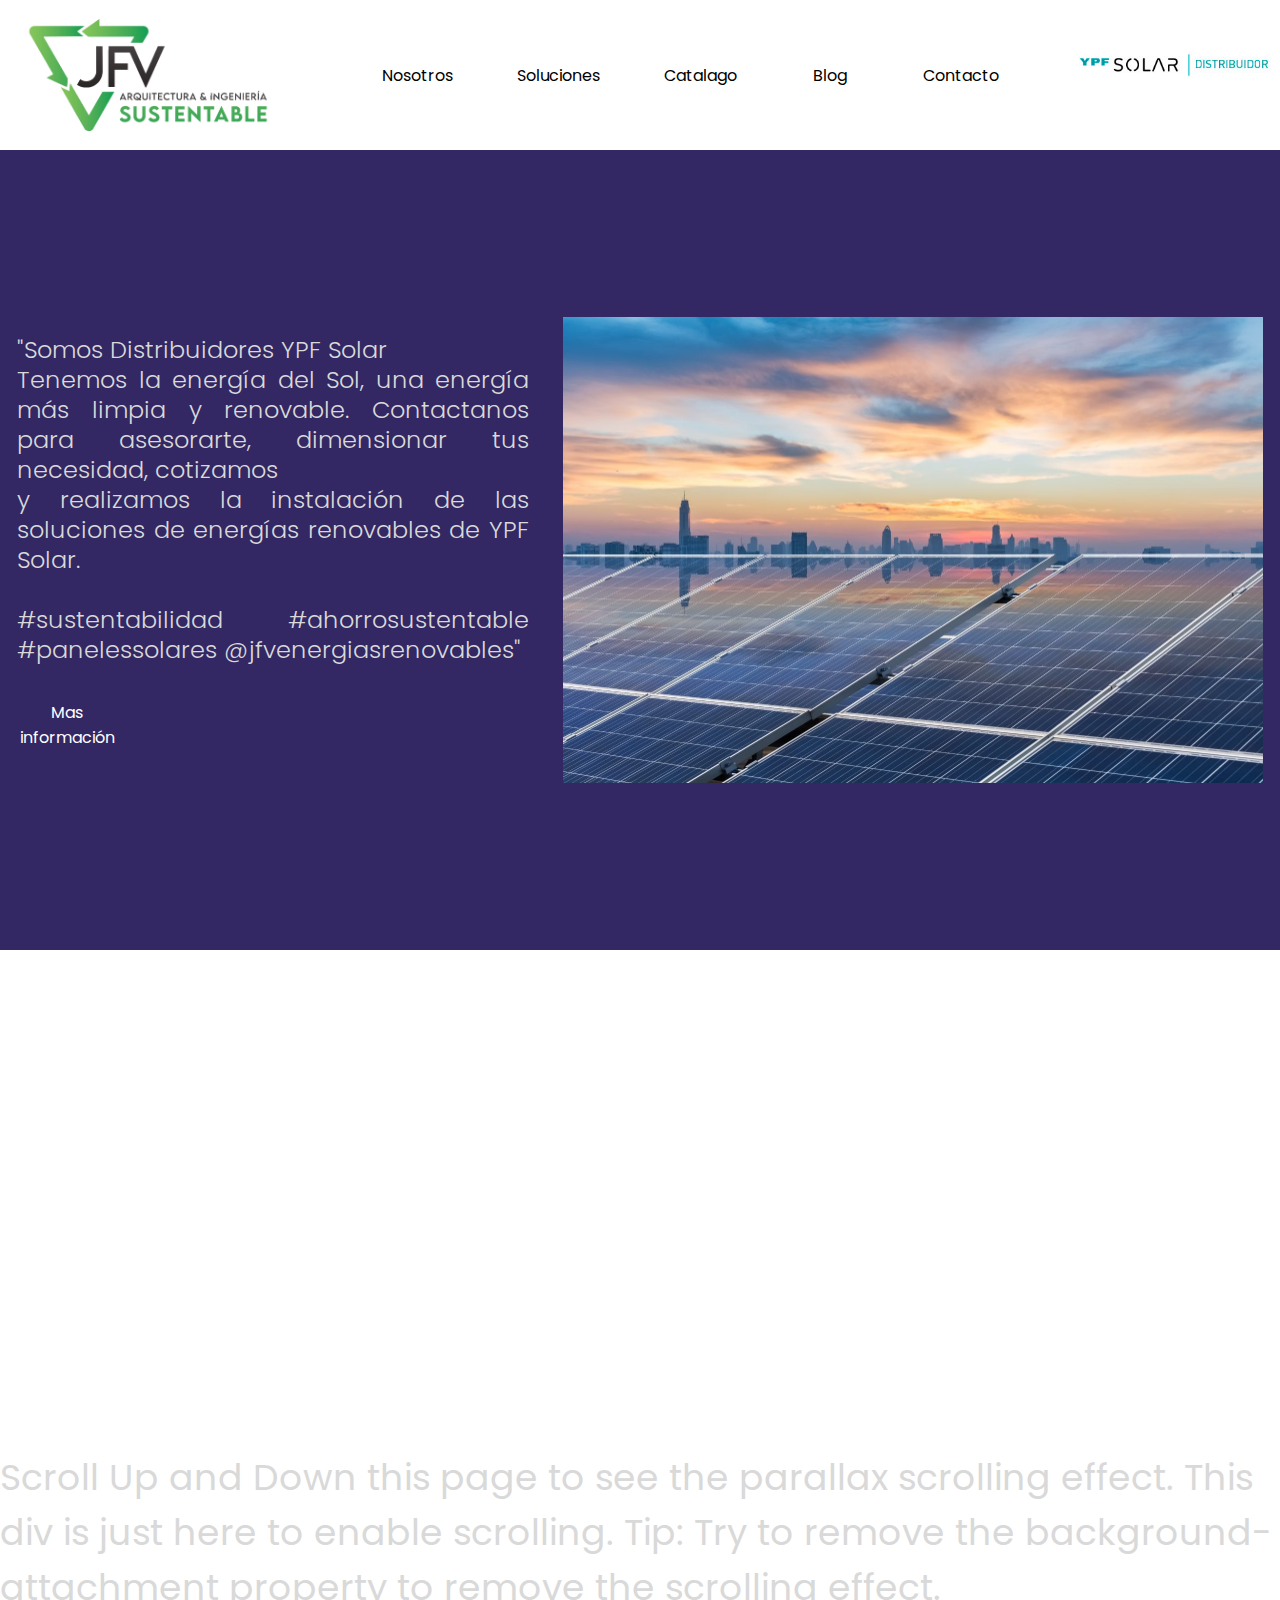
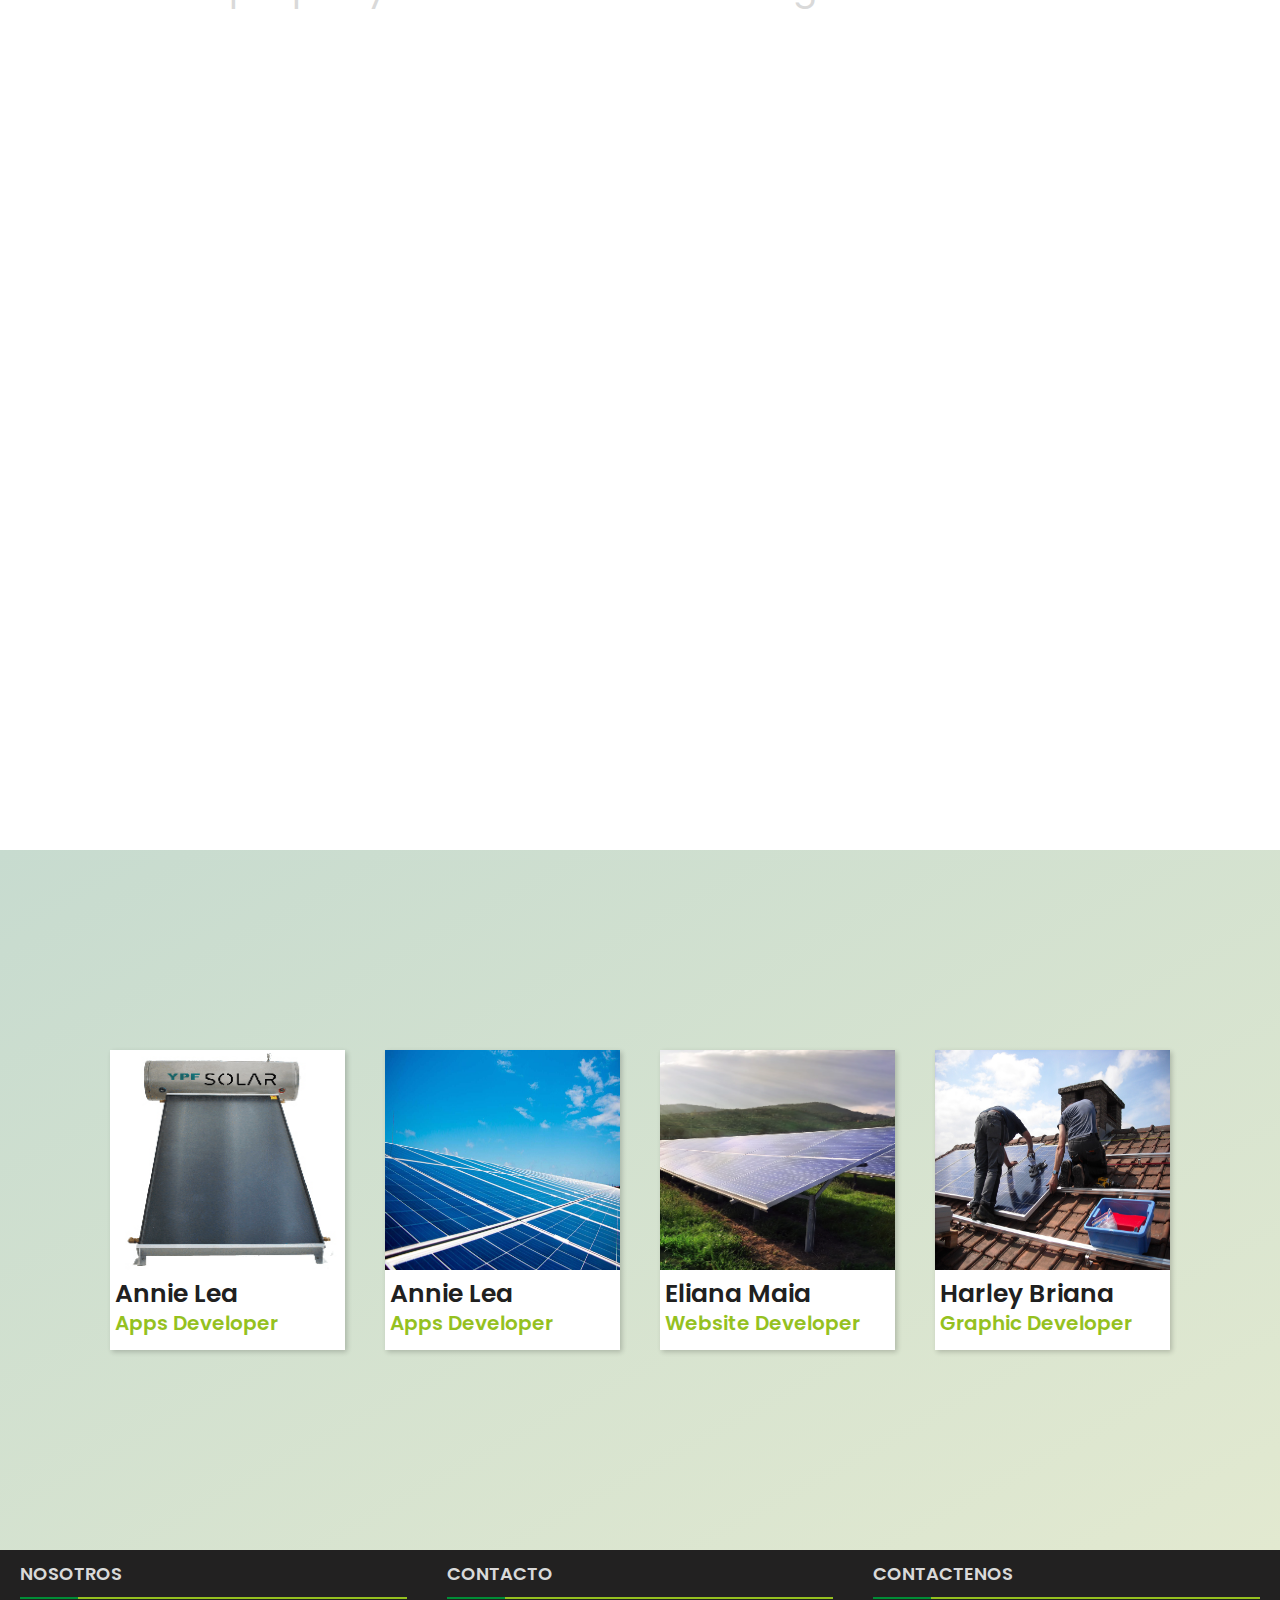
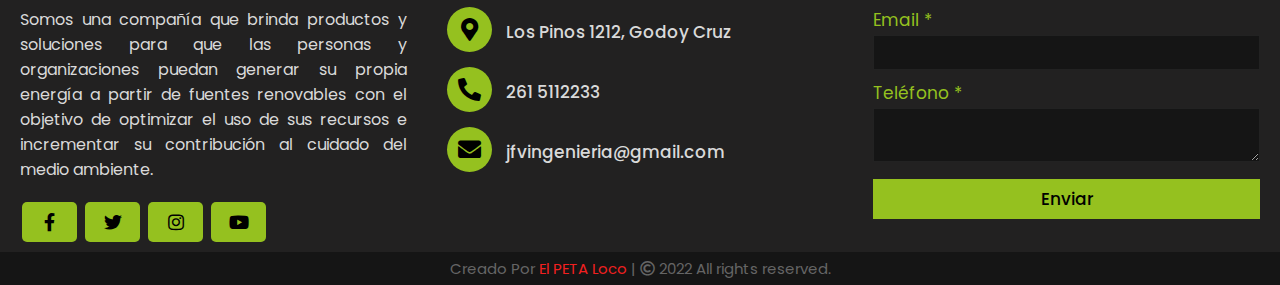
<file: Principal5/index.html>
<!DOCTYPE html>
<html lang="en">
<head>
    <meta charset="UTF-8">
    <meta http-equiv="X-UA-Compatible" content="IE=edge">

    <meta name="viewport" content="width=, initial-scale=1.0">
    <title>Document</title>
    
    <link rel="stylesheet" href="/Principal5/estilomenu.css">
    <link rel="stylesheet" href="/Principal5/sector1.css">
    <link rel="stylesheet" href="/Principal5/footer.css">
    <link rel="stylesheet" href="/Principal5/sector2.css">
   
   
 <!--footer-->
 <link rel="stylesheet" href="https://cdnjs.cloudflare.com/ajax/libs/font-awesome/5.15.3/css/all.min.css"/>
    
<!-----Sector2 ---->
  

   
</head>
<body>
    <header class="nav">
        <div class="nav_container">
        <div class="nav_logo1">
         <a href="/Principal5/index.html"><img src="/Principal5/imagenes/JVF 2022 - Marca (1)_pages-to-jpg-0001.jpg" alt=""></a>
        </div>
      
        <label for="menu" class="nav_label">
            <img src="/Principal5/asset/menu.svg" class="nav_img">
        </label>
        
        <input type="checkbox"  id="menu" class="nav_input">
            <div class="nav_menu">
           
                <a href="/Principal5/index.html" class="nav_item">&nbspNosotros&nbsp</a>
                <a href="html/soluciones.html" class="nav_item">Soluciones</a>    
                <a href="#" class="nav_item">&nbspCatalago&nbsp</a>
                <a href="#" class="nav_item">&nbsp&nbsp&nbspBlog&nbsp&nbsp&nbsp</a>
                <a href="#" class="nav_item">&nbspContacto&nbsp</a>

        </div>
        <div class="nav_logo2">
            <img src="/Principal5/imagenes/logo YPF/YPF SOLAR_D_color.jpg" alt="">
        </div>
    </div>
    </header>
    
     
         <!-----------Carrousel------------------>
        <section class="sector2">
         <div class="contenedor">
            <div class="slider-contenedor">
                <section class="contenido-slider">
                    <div>
                        <h2>"Somos Distribuidores YPF Solar <br>
                           Tenemos la energía del Sol, una energía más limpia y renovable. 
                           Contactanos para asesorarte, dimensionar tus necesidad, cotizamos <br>
                            y realizamos la instalación de las soluciones de energías renovables de YPF Solar.
                           <br>
                           <br>
                           
                           #sustentabilidad #ahorrosustentable #panelessolares @jfvenergiasrenovables"</h2>
                        <a href="#">Mas información</a>
                    </div>
                    <img src="/Principal5/imagenes/paneles/-placas-solares-para-autoconsumo-.jpg" alt="">
    
                </section>
                <section class="contenido-slider">
                    <div>
                        <h2>Lorem ipsum dolor sit amet consectetur adipisicing elit. Minima ipsa ipsam aliquam natus quidem
                            sed. Quos cupiditate id delectus est.</h2>
                        <a href="#">Mas información</a>
                    </div>
                    <img src="/Principal5/imagenes/paneles/foto panel solar fondf.jpg" alt="">
    
                </section>
            <section class="contenido-slider">
                <div>
                    <h2>Lorem ipsum dolor sit amet consectetur adipisicing elit. Minima ipsa ipsam aliquam natus quidem
                        sed. Quos cupiditate id delectus est.</h2>
                    <a href="#">Mas información</a>
                </div>
                <img src="/Principal5/imagenes/paneles/solar-panels-g6298276c2_1920.jpg" alt="">
    
            </section>
            <section class="contenido-slider">
                <div>
                    <h2>Lorem ipsum dolor, sit amet consectetur adipisicing elit. Tenetur qui ullam voluptatibus itaque iure 
                     iusto, accusantium voluptatum quidem voluptates culpa voluptas eius aliquid placeat! Eius, eum autem! Harum, quam officia. orem ipsum dolor sit amet consectetur adipisicing elit. Minima ipsa ipsam aliquam natus quidem
                        sed. Quos cupiditate id delectus est.</h2>
                    <a href="#">Mas información</a>
                </div>
                <img src="/Principal5/imagenes/JVF 2022 - Marca (1)_pages-to-jpg-0003.jpg" alt="">
    
            </section>
        </div>
        </div>
      </section>
       
      <!-- ---------Paralax------------->  


      <div class="parallax"></div>

      <div style="height:1000px;background-color:transparent;font-size:36px">
      Scroll Up and Down this page to see the parallax scrolling effect.
      This div is just here to enable scrolling.
      Tip: Try to remove the background-attachment property to remove the scrolling effect.
      </div>






        
     <!-- --------------TARJETAS--------------- -->
    <section class="sector1">
      <div class="container">
        <div class="card">
           <div class="img">
              <img src="/Principal5/imagenes/paneles/TERMOTANQUE-PLACA-PLANA.jpg">
           </div>
           <div class="top-text">
              <div class="name">
                 Annie Lea
              </div>
              <p>
                 Apps Developer
              </p>
           </div>
           <div class="bottom-text">
              <div class="text">
                 Lorem ipsum dolor sit amet, consectetur adipisicing elit. Dolorem quaerat iusto adipisci reprehenderit quasi cum perspiciatis, minima reiciendis magni quam!
              </div>
              <div class="btn">
                 <a href="/Principal5/html/catalogo.html">Read more</a>
              </div>
           </div>
        </div>

        <div class="card">
          <div class="img">
             <img src="/Principal5/imagenes/paneles/foto panel solar fondf.jpg">
          </div>
          <div class="top-text">
             <div class="name">
                Annie Lea
             </div>
             <p>
                Apps Developer
             </p>
          </div>
          <div class="bottom-text">
             <div class="text">
                Lorem ipsum dolor sit amet, consectetur adipisicing elit. Dolorem quaerat iusto adipisci reprehenderit quasi cum perspiciatis, minima reiciendis magni quam!
             </div>
             <div class="btn">
                <a href="#">Read more</a>
             </div>
          </div>
       </div>

        <div class="card">
           <div class="img">
              <img src="/Principal5/imagenes/paneles/panel1.webp">
           </div>
           <div class="top-text">
              <div class="name">
                 Eliana Maia
              </div>
              <p>
                 Website Developer
              </p>
           </div>
           <div class="bottom-text">
              <div class="text">
                 Lorem ipsum dolor sit amet, consectetur adipisicing elit. Dolorem quaerat iusto adipisci reprehenderit quasi cum perspiciatis, minima reiciendis magni quam!
              </div>
              <div class="btn">
                 <a href="#">Read more</a>
              </div>
           </div>
        </div>
        <div class="card">
           <div class="img">
              <img src="/Principal5/imagenes/paneles/solar-panels-g6298276c2_1920.jpg">
           </div>
           <div class="top-text">
              <div class="name">
                 Harley Briana
              </div>
              <p>
                 Graphic Developer
              </p>
           </div>
           <div class="bottom-text">
              <div class="text">
                 Lorem ipsum dolor sit amet, consectetur adipisicing elit. Dolorem quaerat iusto adipisci reprehenderit quasi cum perspiciatis, minima reiciendis magni quam!
              </div>
              <div class="btn">
                 <a href="#">Read more</a>
              </div>
           </div>
        </div>
     </div>
   
   </section>
   
  
    





    
    <!--  --------------------- FOOTER  ------------------------------- -->

    <footer>
        <div class="main-content">
          <div class="left box">
            <h2>NOSOTROS</h2>
            <div class="content">
              <p>Somos una compañía que brinda productos y soluciones para que las personas y organizaciones puedan generar su propia energía a partir de fuentes renovables con el objetivo de optimizar el uso de sus recursos e incrementar su contribución al cuidado del medio ambiente.</p>
              <div class="social">
                <a href="https://facebook.com/coding.np"><span class="fab fa-facebook-f"></span></a>
                <a href="#"><span class="fab fa-twitter"></span></a>
                <a href="https://www.instagram.com/jfvenergiasrenovables/"><span class="fab fa-instagram"></span></a>
                <a href="https://youtube.com/c/codingnepal"><span class="fab fa-youtube"></span></a>
              </div>
            </div>
          </div>
          <div class="center box">
            <h2>CONTACTO</h2>
            <div class="content">
              <div class="place">
                <span class="fas fa-map-marker-alt"></span>
                <span class="text">Los Pinos 1212, Godoy Cruz</span>
              </div>
              <div class="phone">
                <span class="fas fa-phone-alt"></span>
                <span class="text">261 5112233</span>
              </div>
              <div class="email">
                <span class="fas fa-envelope"></span>
                <span class="text">jfvingenieria@gmail.com</span>
              </div>
            </div>
          </div>
          <div class="right box">
            <h2>CONTACTENOS</h2>
            <div class="content">
              <form action="#">
                <div class="email">
                  <div class="text">Email *</div>
                  <input type="email" required>
                </div>
                <div class="msg">
                  <div class="text">Teléfono *</div>
                  <textarea rows="2" cols="20" required></textarea>
                </div>
                <div class="btn">
                  <button type="submit">Enviar</button>
                </div>
              </form>
            </div>
          </div>
        </div>
        <div class="bottom">
          <center>
            <span class="credit">Creado Por <a href="https://www.google.com">El PETA Loco</a> | </span>
            <span class="far fa-copyright"></span><span> 2022 All rights reserved.</span>
          </center>
        </div>
      </footer>
     
      <script src="main.js"></script>


</body>
</html>
</file>
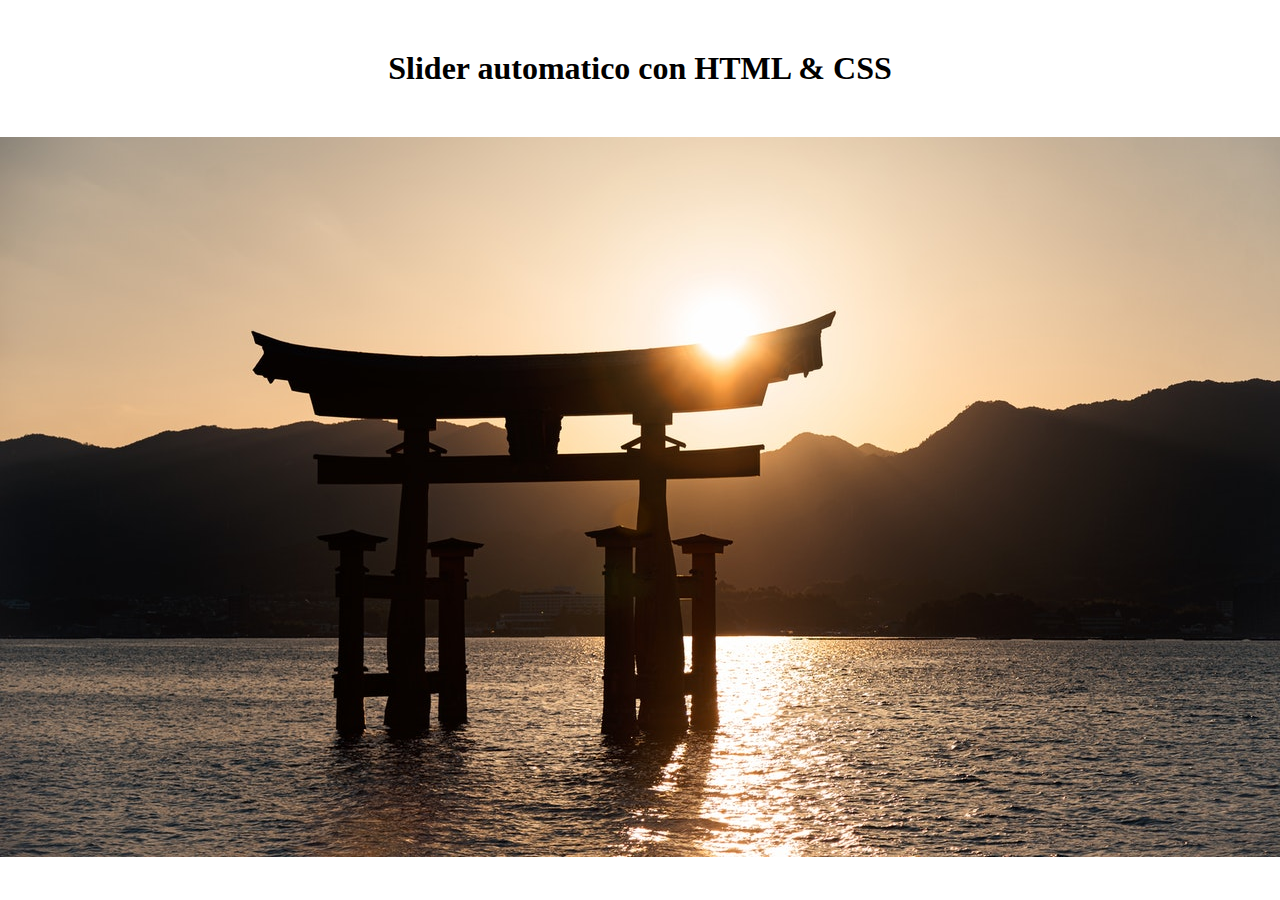
<file: Prototipos/carrusel/index.html>
<!DOCTYPE html>
<html lang="en">
<head>
    <meta charset="UTF-8">
    <meta http-equiv="X-UA-Compatible" content="IE=edge">
    <meta name="viewport" content="width=device-width, initial-scale=1.0">
    <title>Slider</title>
    <link rel="stylesheet" href="style.css">
</head>
<body>

    <h2>Slider automatico con HTML & CSS</h2>

    <div class="slider-frame">
        <ul>
            <li><img src="slider1.jpg" alt=""></li>
            <li><img src="slider2.jpg" alt=""></li>
            <li><img src="slider3.jpg" alt=""></li>
            <li><img src="slider4.jpg" alt=""></li>
        </ul>
    </div>
    
</body>
</html>
</file>
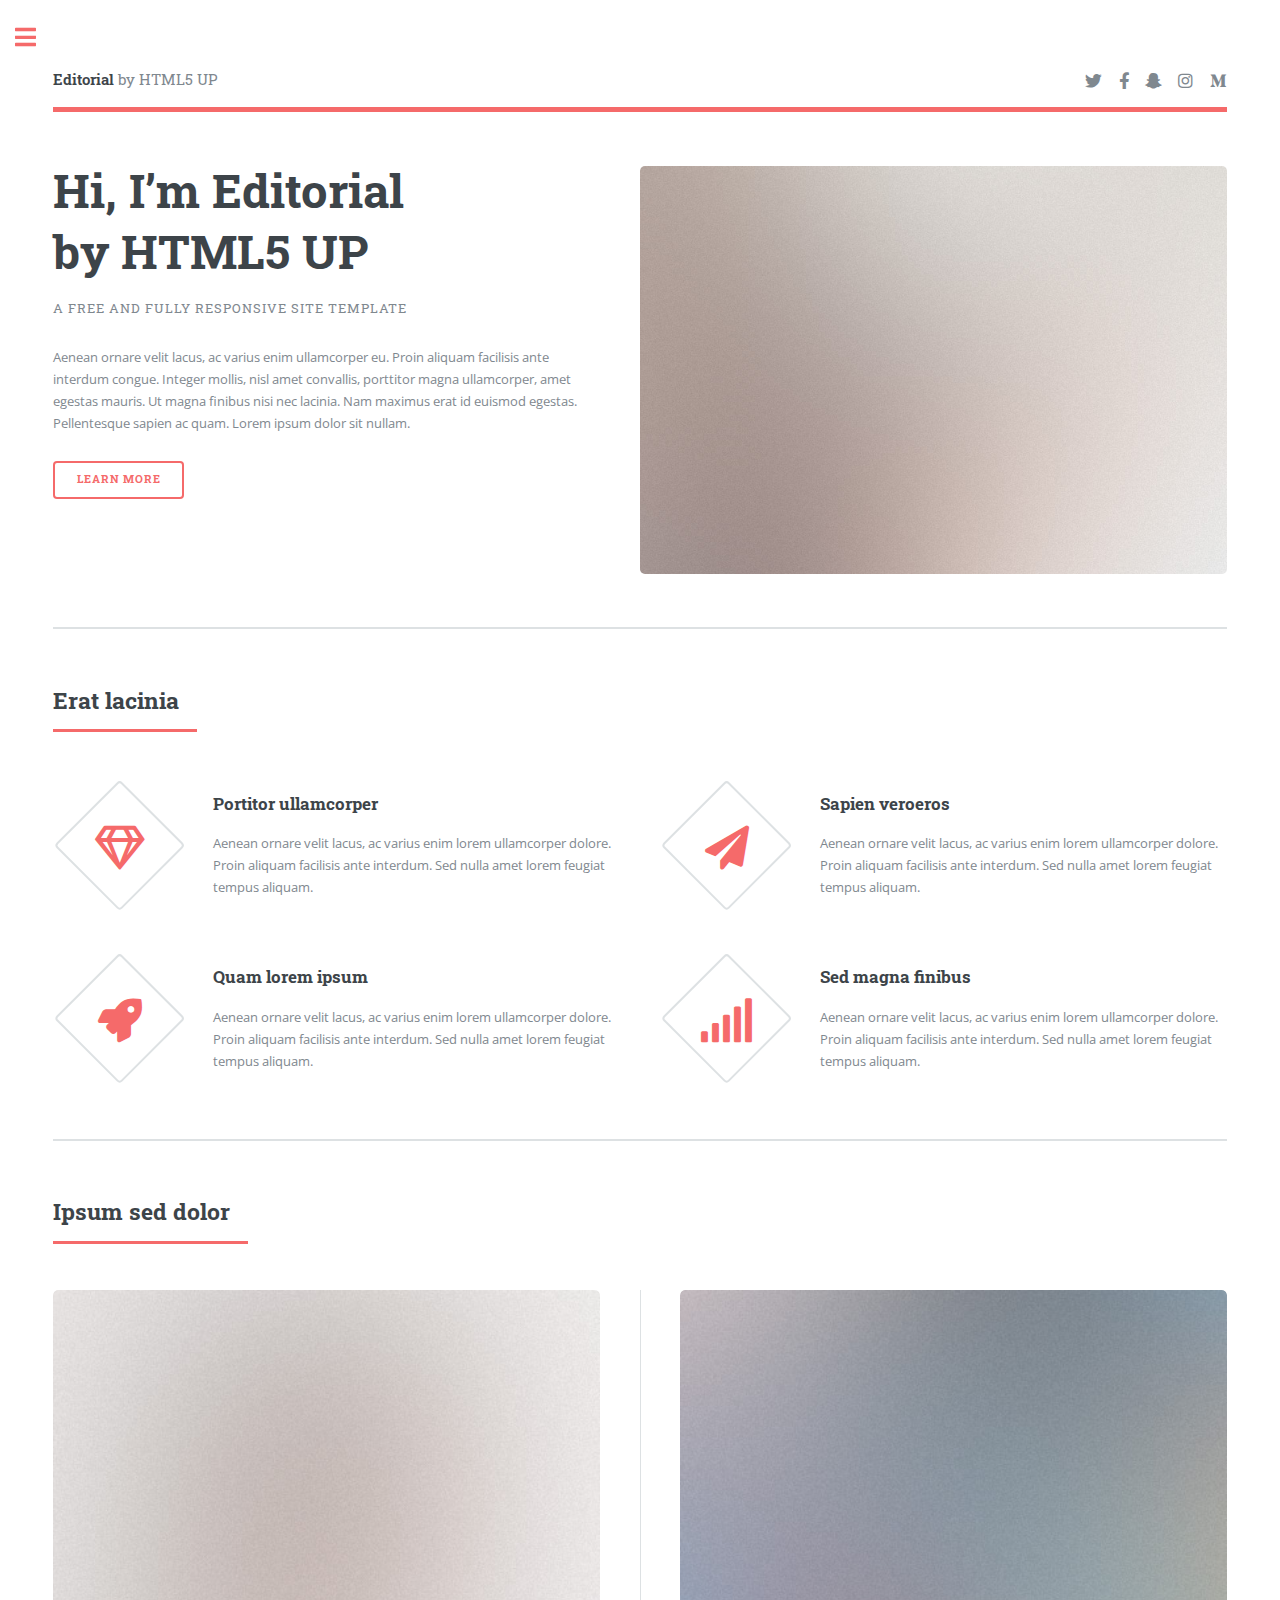
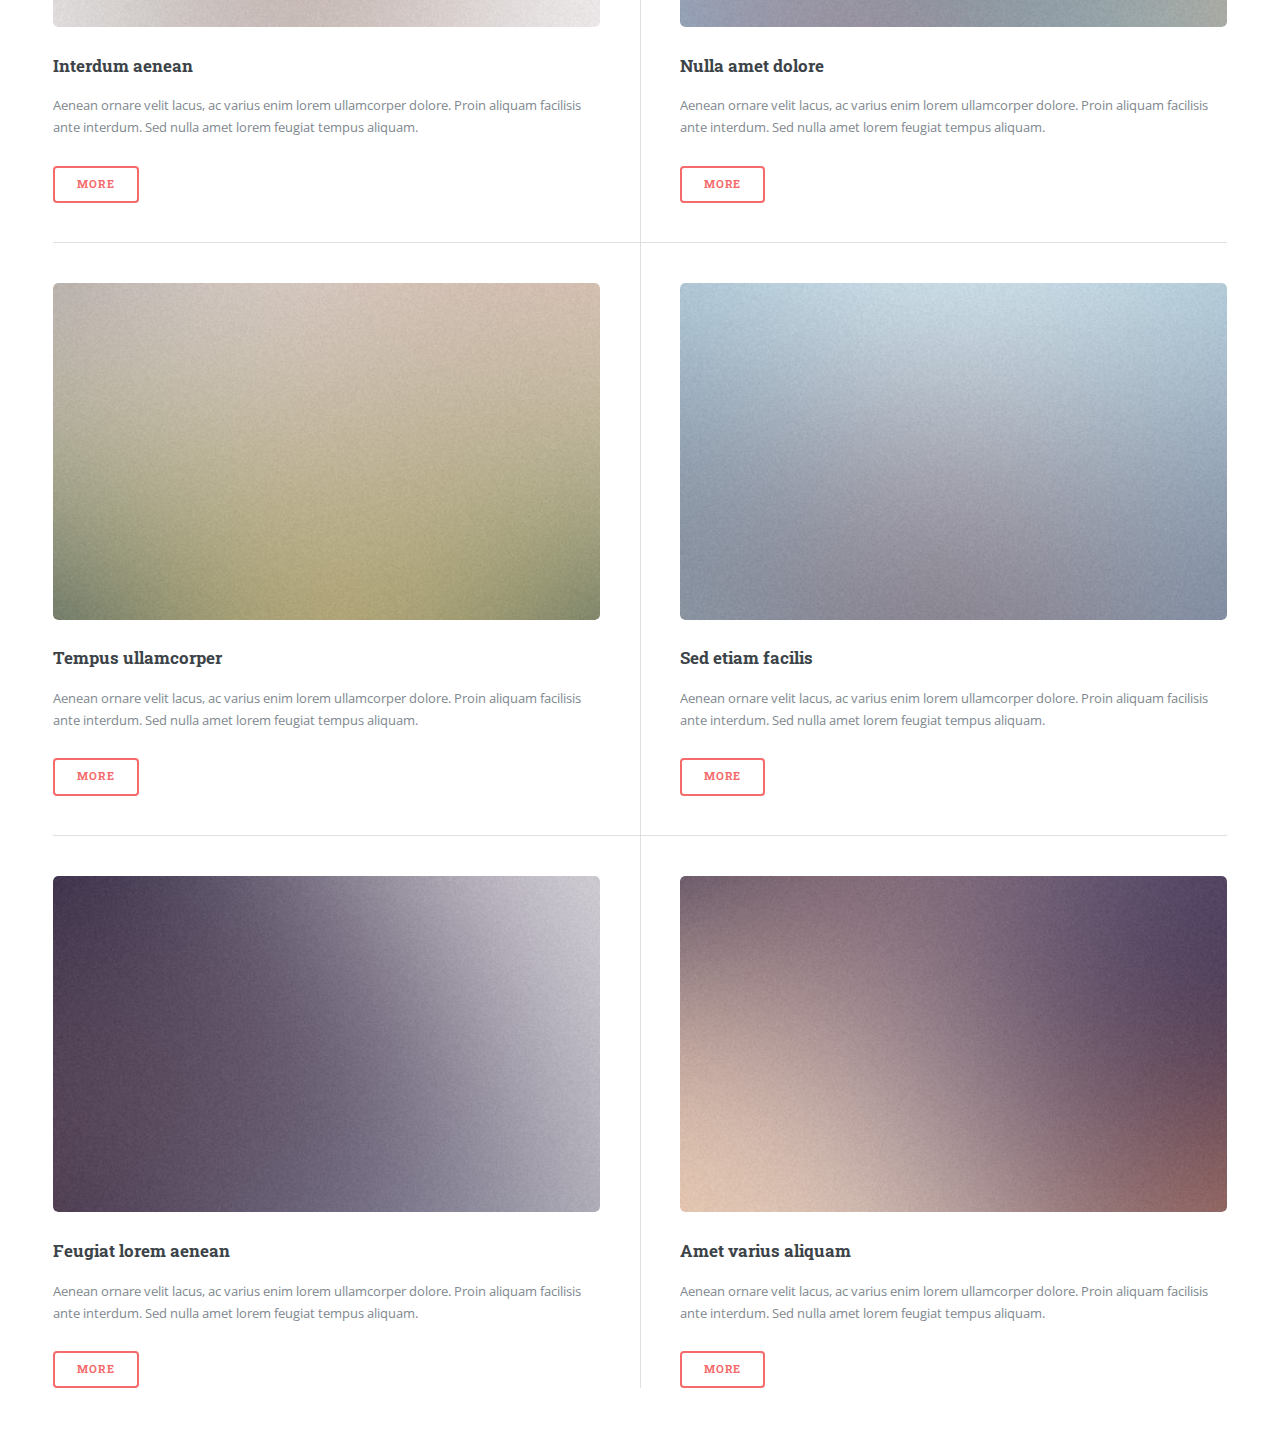
<file: Prototipos/html5-editorial/index.html>
<!DOCTYPE HTML>
<!--
	Editorial by HTML5 UP
	html5up.net | @ajlkn
	Free for personal and commercial use under the CCA 3.0 license (html5up.net/license)
-->
<html>
	<head>
		<title>Editorial by HTML5 UP</title>
		<meta charset="utf-8" />
		<meta name="viewport" content="width=device-width, initial-scale=1, user-scalable=no" />
		<link rel="stylesheet" href="assets/css/main.css" />
	</head>
	<body class="is-preload">

		<!-- Wrapper -->
			<div id="wrapper">

				<!-- Main -->
					<div id="main">
						<div class="inner">

							<!-- Header -->
								<header id="header">
									<a href="index.html" class="logo"><strong>Editorial</strong> by HTML5 UP</a>
									<ul class="icons">
										<li><a href="#" class="icon brands fa-twitter"><span class="label">Twitter</span></a></li>
										<li><a href="#" class="icon brands fa-facebook-f"><span class="label">Facebook</span></a></li>
										<li><a href="#" class="icon brands fa-snapchat-ghost"><span class="label">Snapchat</span></a></li>
										<li><a href="#" class="icon brands fa-instagram"><span class="label">Instagram</span></a></li>
										<li><a href="#" class="icon brands fa-medium-m"><span class="label">Medium</span></a></li>
									</ul>
								</header>

							<!-- Banner -->
								<section id="banner">
									<div class="content">
										<header>
											<h1>Hi, I’m Editorial<br />
											by HTML5 UP</h1>
											<p>A free and fully responsive site template</p>
										</header>
										<p>Aenean ornare velit lacus, ac varius enim ullamcorper eu. Proin aliquam facilisis ante interdum congue. Integer mollis, nisl amet convallis, porttitor magna ullamcorper, amet egestas mauris. Ut magna finibus nisi nec lacinia. Nam maximus erat id euismod egestas. Pellentesque sapien ac quam. Lorem ipsum dolor sit nullam.</p>
										<ul class="actions">
											<li><a href="#" class="button big">Learn More</a></li>
										</ul>
									</div>
									<span class="image object">
										<img src="images/pic10.jpg" alt="" />
									</span>
								</section>

							<!-- Section -->
								<section>
									<header class="major">
										<h2>Erat lacinia</h2>
									</header>
									<div class="features">
										<article>
											<span class="icon fa-gem"></span>
											<div class="content">
												<h3>Portitor ullamcorper</h3>
												<p>Aenean ornare velit lacus, ac varius enim lorem ullamcorper dolore. Proin aliquam facilisis ante interdum. Sed nulla amet lorem feugiat tempus aliquam.</p>
											</div>
										</article>
										<article>
											<span class="icon solid fa-paper-plane"></span>
											<div class="content">
												<h3>Sapien veroeros</h3>
												<p>Aenean ornare velit lacus, ac varius enim lorem ullamcorper dolore. Proin aliquam facilisis ante interdum. Sed nulla amet lorem feugiat tempus aliquam.</p>
											</div>
										</article>
										<article>
											<span class="icon solid fa-rocket"></span>
											<div class="content">
												<h3>Quam lorem ipsum</h3>
												<p>Aenean ornare velit lacus, ac varius enim lorem ullamcorper dolore. Proin aliquam facilisis ante interdum. Sed nulla amet lorem feugiat tempus aliquam.</p>
											</div>
										</article>
										<article>
											<span class="icon solid fa-signal"></span>
											<div class="content">
												<h3>Sed magna finibus</h3>
												<p>Aenean ornare velit lacus, ac varius enim lorem ullamcorper dolore. Proin aliquam facilisis ante interdum. Sed nulla amet lorem feugiat tempus aliquam.</p>
											</div>
										</article>
									</div>
								</section>

							<!-- Section -->
								<section>
									<header class="major">
										<h2>Ipsum sed dolor</h2>
									</header>
									<div class="posts">
										<article>
											<a href="#" class="image"><img src="images/pic01.jpg" alt="" /></a>
											<h3>Interdum aenean</h3>
											<p>Aenean ornare velit lacus, ac varius enim lorem ullamcorper dolore. Proin aliquam facilisis ante interdum. Sed nulla amet lorem feugiat tempus aliquam.</p>
											<ul class="actions">
												<li><a href="#" class="button">More</a></li>
											</ul>
										</article>
										<article>
											<a href="#" class="image"><img src="images/pic02.jpg" alt="" /></a>
											<h3>Nulla amet dolore</h3>
											<p>Aenean ornare velit lacus, ac varius enim lorem ullamcorper dolore. Proin aliquam facilisis ante interdum. Sed nulla amet lorem feugiat tempus aliquam.</p>
											<ul class="actions">
												<li><a href="#" class="button">More</a></li>
											</ul>
										</article>
										<article>
											<a href="#" class="image"><img src="images/pic03.jpg" alt="" /></a>
											<h3>Tempus ullamcorper</h3>
											<p>Aenean ornare velit lacus, ac varius enim lorem ullamcorper dolore. Proin aliquam facilisis ante interdum. Sed nulla amet lorem feugiat tempus aliquam.</p>
											<ul class="actions">
												<li><a href="#" class="button">More</a></li>
											</ul>
										</article>
										<article>
											<a href="#" class="image"><img src="images/pic04.jpg" alt="" /></a>
											<h3>Sed etiam facilis</h3>
											<p>Aenean ornare velit lacus, ac varius enim lorem ullamcorper dolore. Proin aliquam facilisis ante interdum. Sed nulla amet lorem feugiat tempus aliquam.</p>
											<ul class="actions">
												<li><a href="#" class="button">More</a></li>
											</ul>
										</article>
										<article>
											<a href="#" class="image"><img src="images/pic05.jpg" alt="" /></a>
											<h3>Feugiat lorem aenean</h3>
											<p>Aenean ornare velit lacus, ac varius enim lorem ullamcorper dolore. Proin aliquam facilisis ante interdum. Sed nulla amet lorem feugiat tempus aliquam.</p>
											<ul class="actions">
												<li><a href="#" class="button">More</a></li>
											</ul>
										</article>
										<article>
											<a href="#" class="image"><img src="images/pic06.jpg" alt="" /></a>
											<h3>Amet varius aliquam</h3>
											<p>Aenean ornare velit lacus, ac varius enim lorem ullamcorper dolore. Proin aliquam facilisis ante interdum. Sed nulla amet lorem feugiat tempus aliquam.</p>
											<ul class="actions">
												<li><a href="#" class="button">More</a></li>
											</ul>
										</article>
									</div>
								</section>

						</div>
					</div>

				<!-- Sidebar -->
					<div id="sidebar">
						<div class="inner">

							<!-- Search -->
								<section id="search" class="alt">
									<form method="post" action="#">
										<input type="text" name="query" id="query" placeholder="Search" />
									</form>
								</section>

							<!-- Menu -->
								<nav id="menu">
									<header class="major">
										<h2>Menu</h2>
									</header>
									<ul>
										<li><a href="index.html">Homepage</a></li>
										<li><a href="generic.html">Generic</a></li>
										<li><a href="elements.html">Elements</a></li>
										<li>
											<span class="opener">Submenu</span>
											<ul>
												<li><a href="#">Lorem Dolor</a></li>
												<li><a href="#">Ipsum Adipiscing</a></li>
												<li><a href="#">Tempus Magna</a></li>
												<li><a href="#">Feugiat Veroeros</a></li>
											</ul>
										</li>
										<li><a href="#">Etiam Dolore</a></li>
										<li><a href="#">Adipiscing</a></li>
										<li>
											<span class="opener">Another Submenu</span>
											<ul>
												<li><a href="#">Lorem Dolor</a></li>
												<li><a href="#">Ipsum Adipiscing</a></li>
												<li><a href="#">Tempus Magna</a></li>
												<li><a href="#">Feugiat Veroeros</a></li>
											</ul>
										</li>
										<li><a href="#">Maximus Erat</a></li>
										<li><a href="#">Sapien Mauris</a></li>
										<li><a href="#">Amet Lacinia</a></li>
									</ul>
								</nav>

							<!-- Section -->
								<section>
									<header class="major">
										<h2>Ante interdum</h2>
									</header>
									<div class="mini-posts">
										<article>
											<a href="#" class="image"><img src="images/pic07.jpg" alt="" /></a>
											<p>Aenean ornare velit lacus, ac varius enim lorem ullamcorper dolore aliquam.</p>
										</article>
										<article>
											<a href="#" class="image"><img src="images/pic08.jpg" alt="" /></a>
											<p>Aenean ornare velit lacus, ac varius enim lorem ullamcorper dolore aliquam.</p>
										</article>
										<article>
											<a href="#" class="image"><img src="images/pic09.jpg" alt="" /></a>
											<p>Aenean ornare velit lacus, ac varius enim lorem ullamcorper dolore aliquam.</p>
										</article>
									</div>
									<ul class="actions">
										<li><a href="#" class="button">More</a></li>
									</ul>
								</section>

							<!-- Section -->
								<section>
									<header class="major">
										<h2>Get in touch</h2>
									</header>
									<p>Sed varius enim lorem ullamcorper dolore aliquam aenean ornare velit lacus, ac varius enim lorem ullamcorper dolore. Proin sed aliquam facilisis ante interdum. Sed nulla amet lorem feugiat tempus aliquam.</p>
									<ul class="contact">
										<li class="icon solid fa-envelope"><a href="#">information@untitled.tld</a></li>
										<li class="icon solid fa-phone">(000) 000-0000</li>
										<li class="icon solid fa-home">1234 Somewhere Road #8254<br />
										Nashville, TN 00000-0000</li>
									</ul>
								</section>

							<!-- Footer -->
								<footer id="footer">
									<p class="copyright">&copy; Untitled. All rights reserved. Demo Images: <a href="https://unsplash.com">Unsplash</a>. Design: <a href="https://html5up.net">HTML5 UP</a>.</p>
								</footer>

						</div>
					</div>

			</div>

		<!-- Scripts -->
			<script src="assets/js/jquery.min.js"></script>
			<script src="assets/js/browser.min.js"></script>
			<script src="assets/js/breakpoints.min.js"></script>
			<script src="assets/js/util.js"></script>
			<script src="assets/js/main.js"></script>

	</body>
</html>
</file>
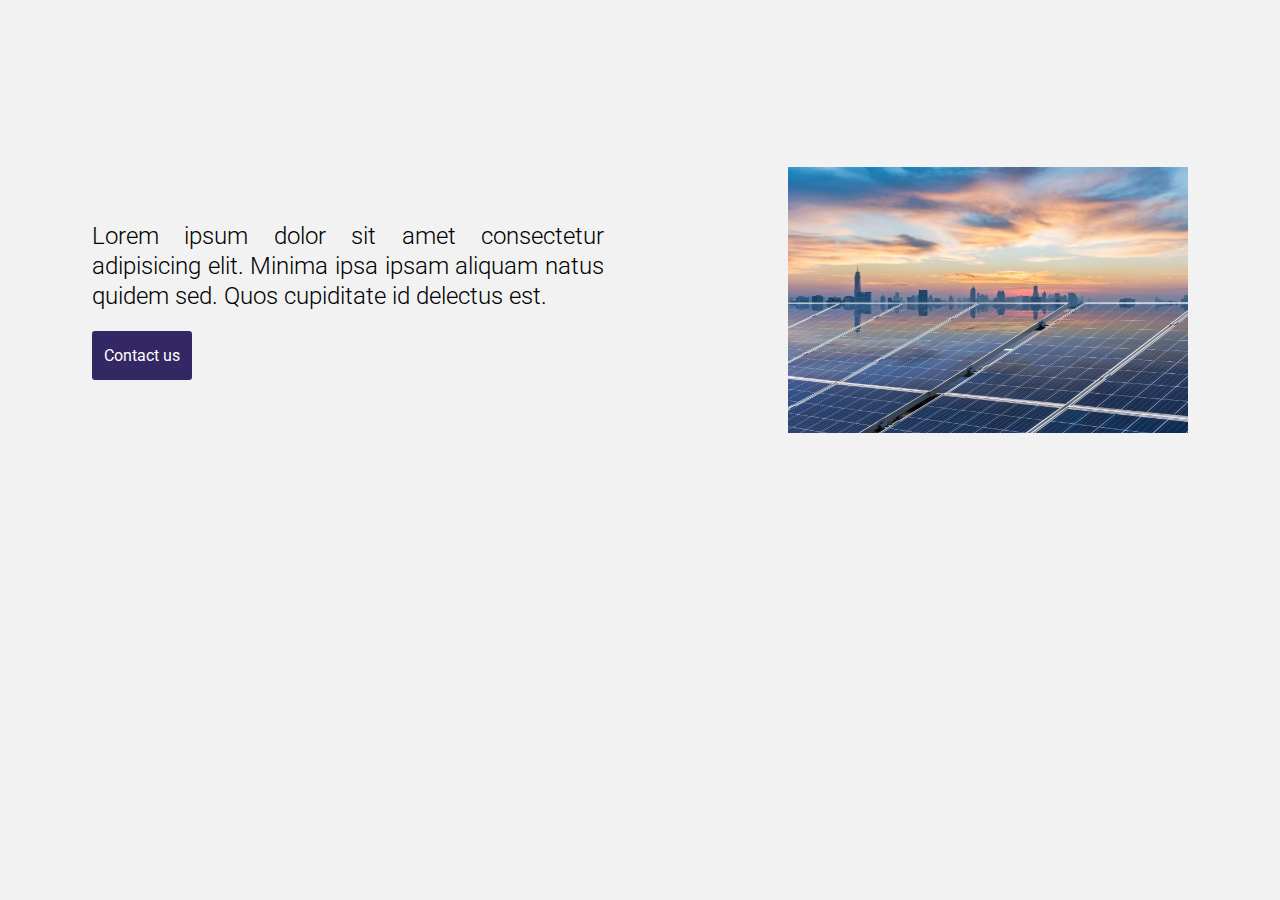
<file: Prototipos/carrousel2/Slider/index.html>
<!DOCTYPE html>
<html lang="es">

<head>
    <meta charset="UTF-8">
    <meta name="viewport" content="width=device-width, initial-scale=1.0">
    <meta http-equiv="X-UA-Compatible" content="ie=edge">
    <title>Slider</title>
    <link href="https://fonts.googleapis.com/css?family=Roboto:300&display=swap" rel="stylesheet">
    <link rel="stylesheet" href="estilos.css">
</head>

<body>

    <div class="contenedor">
        <div class="slider-contenedor">
            <section class="contenido-slider">
                <div>
                    <h2>Lorem ipsum dolor sit amet consectetur adipisicing elit. Minima ipsa ipsam aliquam natus quidem
                        sed. Quos cupiditate id delectus est.</h2>
                    <a href="#">Contact us</a>
                </div>
                <img src="/Principal5/imagenes/paneles/-placas-solares-para-autoconsumo-.jpg" alt="">

            </section>
            <section class="contenido-slider">
                <div>
                    <h2>Lorem ipsum dolor sit amet consectetur adipisicing elit. Minima ipsa ipsam aliquam natus quidem
                        sed. Quos cupiditate id delectus est.</h2>
                    <a href="#">Contact us</a>
                </div>
                <img src="/Principal5/imagenes/paneles/foto panel solar fondf.jpg" alt="">

            </section>
        <section class="contenido-slider">
            <div>
                <h2>Lorem ipsum dolor sit amet consectetur adipisicing elit. Minima ipsa ipsam aliquam natus quidem
                    sed. Quos cupiditate id delectus est.</h2>
                <a href="#">Contact us</a>
            </div>
            <img src="animacion3.svg" alt="">

        </section>
        <section class="contenido-slider">
            <div>
                <h2>Lorem ipsum dolor sit amet consectetur adipisicing elit. Minima ipsa ipsam aliquam natus quidem
                    sed. Quos cupiditate id delectus est.</h2>
                <a href="#">Contact us</a>
            </div>
            <img src="animacion.svg" alt="">

        </section>
    </div>
    </div>
    <script src="main.js"></script>
</body>

</html>
</file>
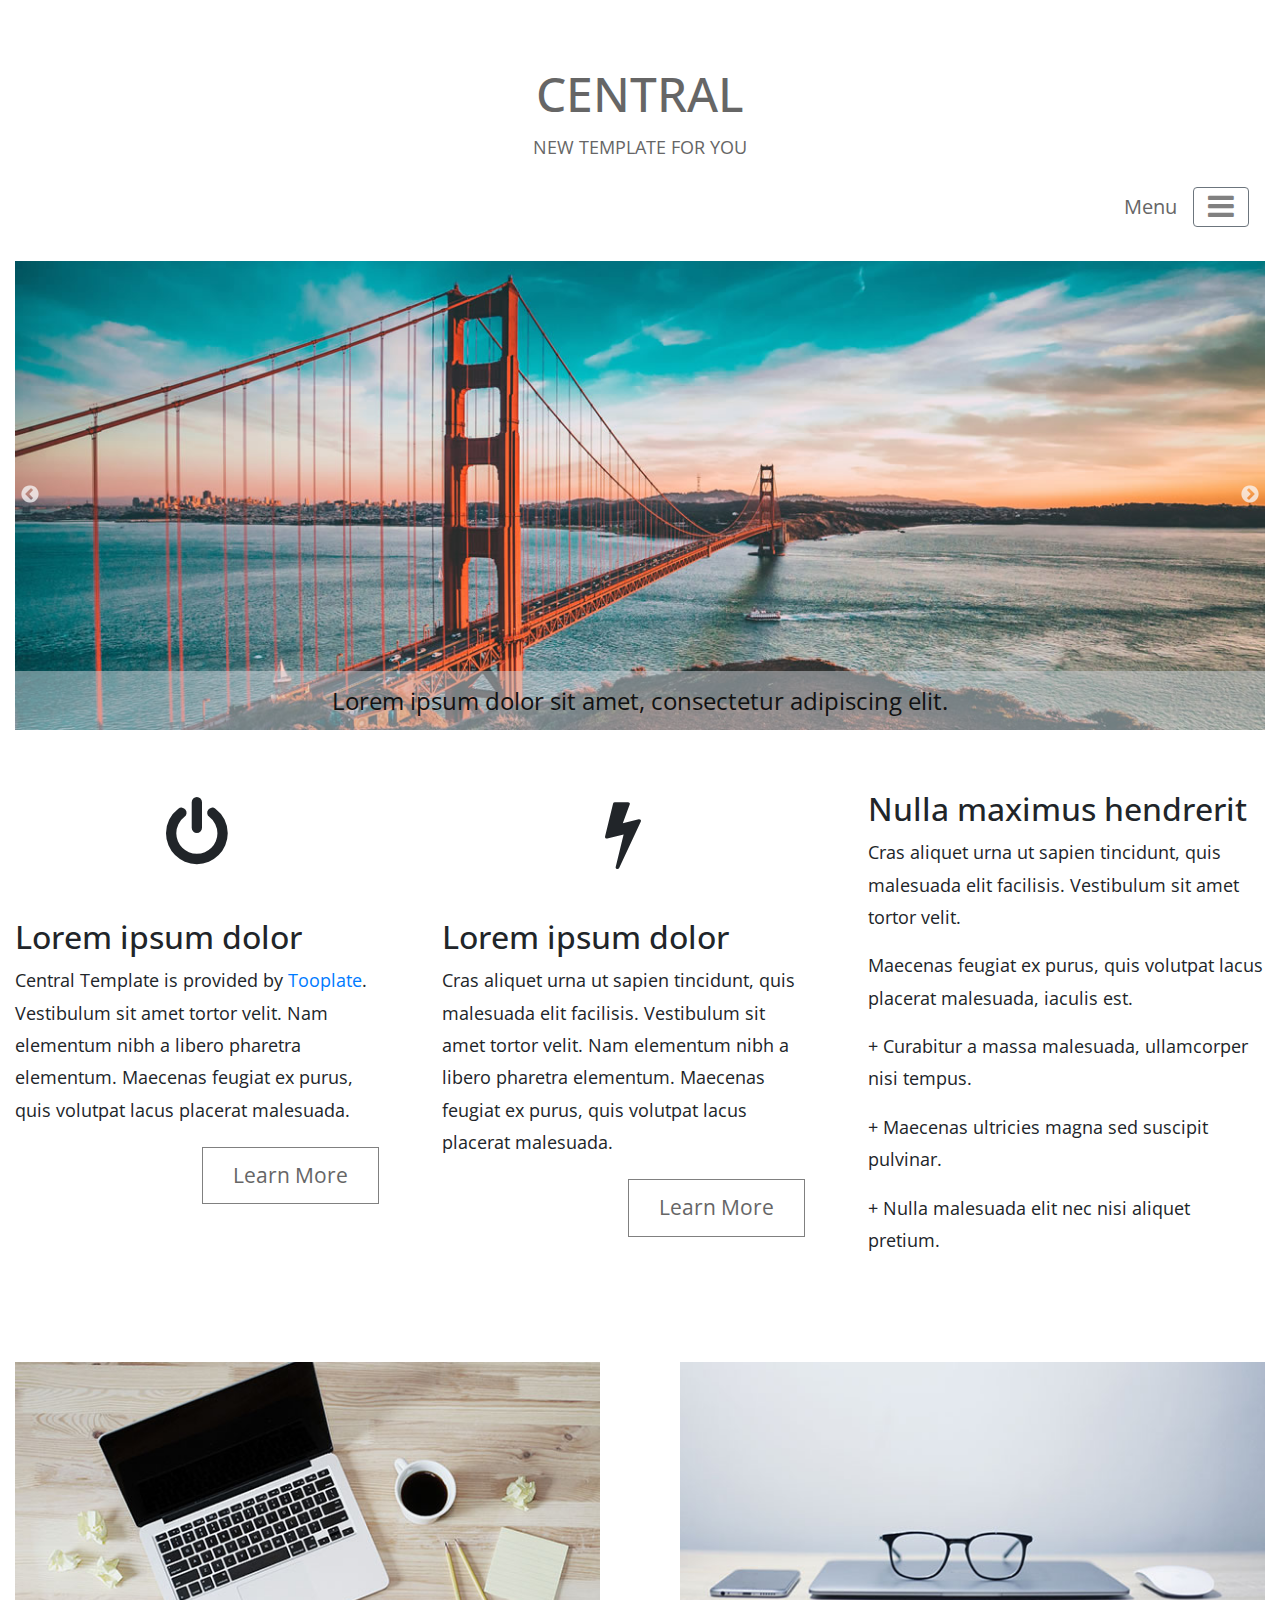
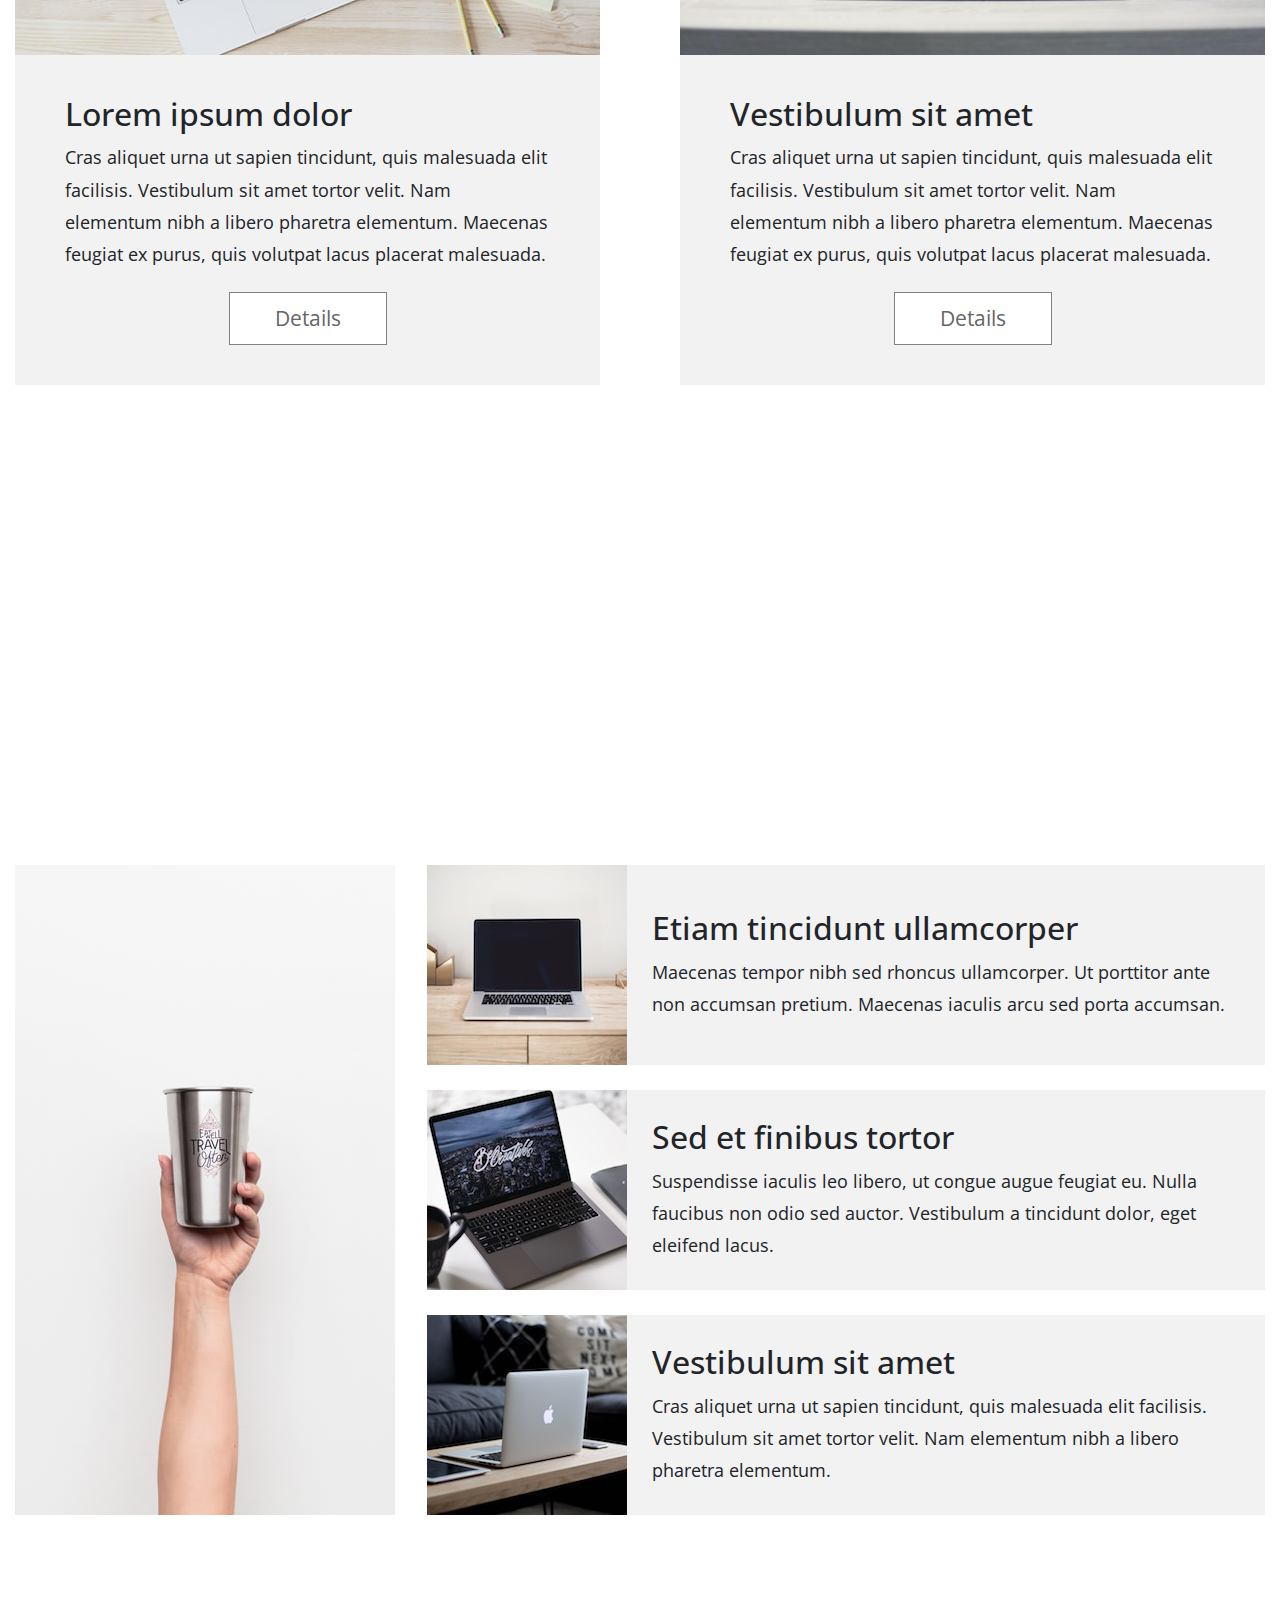
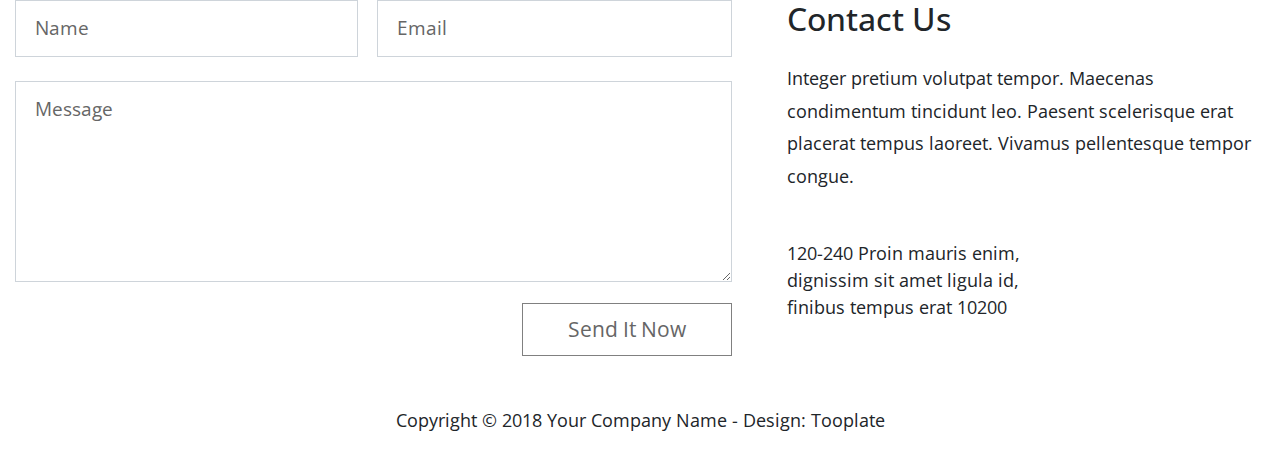
<file: Prototipos/plantillashtml/2103_central/index.html>
<!DOCTYPE html>
<html>

<head>
    <meta charset="utf-8">
    <meta http-equiv="X-UA-Compatible" content="IE=edge">
    <meta name="viewport" content="width=device-width, initial-scale=1">

    <title>Central HTML Template</title>
    <!--

    Template 2103 Central

	http://www.tooplate.com/view/2103-central

    -->
    <link rel="stylesheet" href="https://fonts.googleapis.com/css?family=Open+Sans:300,400">
    <!-- Google web font "Open Sans" -->
    <link rel="stylesheet" href="font-awesome-4.5.0/css/font-awesome.min.css">
    <!-- Font Awesome -->
    <link rel="stylesheet" href="css/bootstrap.min.css">
    <link rel="stylesheet" type="text/css" href="slick/slick.css" />
    <link rel="stylesheet" type="text/css" href="slick/slick-theme.css" />
    <link rel="stylesheet" href="css/tooplate-style.css">
    <!-- tooplate style -->

    <script>
        var renderPage = true;

        if (navigator.userAgent.indexOf('MSIE') !== -1
            || navigator.appVersion.indexOf('Trident/') > 0) {
            /* Microsoft Internet Explorer detected in. */
            alert("Please view this in a modern browser such as Chrome or Microsoft Edge.");
            renderPage = false;
        }
    </script>

</head>

<body>
    <!-- Loader -->
    <div id="loader-wrapper">
        <div id="loader"></div>
        <div class="loader-section section-left"></div>
        <div class="loader-section section-right"></div>
    </div>
    <div class="container">
        <section class="tm-section-head" id="top">
            <header id="header" class="text-center tm-text-gray">
                <h1>CENTRAL</h1>
                <p>NEW TEMPLATE FOR YOU</p>
            </header>

            <nav class="navbar narbar-light">
                <a class="navbar-brand tm-text-gray" href="#">
                    Menu
                </a>
                <button type="button" id="nav-toggle" class="navbar-toggler collapsed" data-toggle="collapse" data-target="#mainNav" aria-expanded="false"
                    aria-label="Toggle navigation">
                    <span class="navbar-toggler-icon">
                        <i class="fa fa-navicon tm-fa-toggler-icon"></i>
                    </span>
                </button>
                <div id="mainNav" class="collapse navbar-collapse tm-bg-white">
                    <ul class="navbar-nav ml-auto">
                        <li class="nav-item">
                            <a class="nav-link tm-text-gray" href="#top">Home
                                <span class="sr-only">(current)</span>
                            </a>
                        </li>
                        <li class="nav-item">
                            <a class="nav-link tm-text-gray" href="#tm-section-2">Info</a>
                        </li>
                        <li class="nav-item">
                            <a class="nav-link tm-text-gray" href="#tm-section-6">Contact</a>
                        </li>
                    </ul>
                </div>
            </nav>

            <div class="navbar navbar-default navbar-fixed-top">
                <a href="/index.html" class="navbar-brand"></a>
                <botton class="navbar-toggle collapsed" data-toggle="collapse" data-target="#mydropdown">
                    <span class="icon-bar"></span>
                    <span class="icon-bar"></span>
                    <span class="icon-bar"></span>
                </botton>

            </div>

            <div class="collapse navbar-collapse" id="mydropdown">

                <ul class="nav navbar-nav">
                    <li>
                        <a href="#">Home</a>
                    </li>
                    <li>
                        <a href="#">info</a>
                    </li>
                    <li>
                        <a href="#">contact</a>
                    </li>
                </ul>
            </div>
        </section>

        <section class="row" id="tm-section-1">
            <div class="col-lg-12 tm-slider-col">
                <div class="tm-img-slider">
                    <div class="tm-img-slider-item" href="img/gallery-img-01.jpg">
                        <p class="tm-slider-caption">Lorem ipsum dolor sit amet, consectetur adipiscing elit.</p>
                        <img src="img/gallery-img-01.jpg" alt="Image" class="tm-slider-img">
                    </div>
                    <div class="tm-img-slider-item" href="img/gallery-img-02.jpg">
                        <p class="tm-slider-caption">Curabitur justo nisl, elementum a mollis sed.</p>
                        <img src="img/gallery-img-02.jpg" alt="Image" class="tm-slider-img">
                    </div>
                    <div class="tm-img-slider-item" href="img/gallery-img-03.jpg">
                        <p class="tm-slider-caption">Suspendisse sodales elit non metus dictum blandit.</p>
                        <img src="img/gallery-img-03.jpg" alt="Image" class="tm-slider-img">
                    </div>
                    <div class="tm-img-slider-item" href="img/gallery-img-04.jpg">
                        <p class="tm-slider-caption">Aliquam sed molestie tortor, mollis auctor neque.</p>
                        <img src="img/gallery-img-04.jpg" alt="Image" class="tm-slider-img">
                    </div>
                </div>
            </div>
        </section>

        <section class="tm-section-2 tm-section-mb" id="tm-section-2">
            <div class="row">
                <div class="col-xl-4 col-lg-4 col-md-6 mb-lg-0 mb-md-5 mb-5 pr-md-5">
                    <header class="text-center">
                        <i class="fa fa-4x fa-power-off pl-5 pb-5 pr-5 pt-2"></i>
                    </header>

                    <h2>Lorem ipsum dolor</h2>
                    <p>Central Template is provided by <a href="https://www.facebook.com/tooplate" target="_blank">Tooplate</a>. Vestibulum sit amet tortor velit.
                        Nam elementum nibh a libero pharetra elementum. Maecenas feugiat ex purus, quis volutpat lacus placerat
                malesuada. </p>

                    <a href="#tm-section-3" class="btn tm-btn-pad-2 float-right">Learn More</a>
                </div>
                <div class="col-xl-4 col-lg-4 col-md-6 mb-lg-0 mb-md-5 mb-5 pr-md-5">
                    <header class="text-center">
                        <i class="fa fa-4x fa-bolt pl-5 pb-5 pr-5 pt-2"></i>
                    </header>
                    <h2>Lorem ipsum dolor</h2>
                    <p> Cras aliquet urna ut sapien tincidunt, quis malesuada elit facilisis. Vestibulum sit amet tortor velit.
                        Nam elementum nibh a libero pharetra elementum. Maecenas feugiat ex purus, quis volutpat lacus placerat
                        malesuada.
                    </p>

                    <a href="#tm-section-4" class="btn tm-btn-pad-2 float-right">Learn More</a>
                </div>

                <div class="col-xl-4 col-lg-4 col-md-12">
                    <h2>Nulla maximus hendrerit</h2>
                    <p> Cras aliquet urna ut sapien tincidunt, quis malesuada elit facilisis. Vestibulum sit amet tortor velit.</p>
                    <p>Maecenas feugiat ex purus, quis volutpat lacus placerat malesuada, iaculis est.</p>
                    <p>+ Curabitur a massa malesuada, ullamcorper nisi tempus.</p>
                    <p>+ Maecenas ultricies magna sed suscipit pulvinar.</p>
                    <p>+ Nulla malesuada elit nec nisi aliquet pretium.</p>
                </div>
            </div>
        </section>

        <section class="tm-section-3 tm-section-mb" id="tm-section-3">
            <div class="row">
                <div class="col-md-6 tm-mb-sm-4 tm-2col-l">
                    <div class="image">
                        <img src="img/tm-img-1.jpg" class="img-fluid" />
                    </div>
                    <div class="tm-box-3">
                        <h2>Lorem ipsum dolor</h2>
                        <p> Cras aliquet urna ut sapien tincidunt, quis malesuada elit facilisis. Vestibulum sit amet tortor
                            velit. Nam elementum nibh a libero pharetra elementum. Maecenas feugiat ex purus, quis volutpat
                            lacus placerat malesuada.</p>
                        <div class="text-center">
                            <a href="#tm-section-5" class="btn btn-big">Details</a>
                        </div>
                    </div>
                </div>
                <div class="col-md-6 tm-2col-r">
                    <div class="image">
                        <img src="img/tm-img-2.jpg" class="img-fluid" />
                    </div>
                    <div class="tm-box-3">
                        <header>
                            <h2>Vestibulum sit amet</h2>
                        </header>
                        <p> Cras aliquet urna ut sapien tincidunt, quis malesuada elit facilisis. Vestibulum sit amet tortor
                            velit. Nam elementum nibh a libero pharetra elementum. Maecenas feugiat ex purus, quis volutpat
                            lacus placerat malesuada.</p>
                        <div class="text-center">
                            <a href="#tm-section-5" class="btn btn-big">Details</a>
                        </div>
                    </div>
                </div>
            </div>
        </section>

        <section class="tm-section-4 tm-section-mb" id="tm-section-4">
            <div class="row">

            </div>
        </section>

        <section class="tm-section-5" id="tm-section-5">
            <div class="row">
                <div class="col-lg-4 col-md-12 col-sm-12">
                    <div class="image fit">
                        <img src="img/tm-sc4-img-1.jpg" class="img-fluid">
                    </div>
                </div>

                <div class="col-lg-8 col-md-12 col-sm-12 pl-lg-0">
                    <div class="media tm-media">
                        <img src="img/sc4-img-2.jpg" class="img-responsive tm-media-img">
                        <div class="media-body tm-box-5">
                            <h2>Etiam tincidunt ullamcorper</h2>
                            <p class="mb-0">Maecenas tempor nibh sed rhoncus ullamcorper. Ut porttitor ante non accumsan pretium. Maecenas iaculis arcu sed porta accumsan.</p>
                        </div>
                    </div>
                    <div class="media tm-media">
                        <img src="img/sc4-img-3.jpg" class="img-responsive tm-media-img">
                        <div class="media-body tm-box-5">
                            <h2>Sed et finibus tortor</h2>
                            <p class="mb-0">Suspendisse iaculis leo libero, ut congue augue feugiat eu. Nulla faucibus non odio sed auctor. Vestibulum a tincidunt dolor, eget eleifend lacus.</p>
                        </div>
                    </div>
                    <div class="media tm-media">
                        <img src="img/sc4-img-4.jpg" class="img-responsive tm-media-img">
                        <div class="media-body tm-box-5">
                            <h2>Vestibulum sit amet</h2>
                            <p class="mb-0"> Cras aliquet urna ut sapien tincidunt, quis malesuada elit facilisis. Vestibulum sit amet tortor velit. Nam elementum nibh a libero pharetra elementum. </p>
                        </div>
                    </div>
                </div>
            </div>
        </section>

        <section class="tm-section-6" id="tm-section-6">
            <div class="row">
                <div class="col-lg-7 col-md-7 col-xs-12">
                    <div class="contact_message">
                        <form action="" method="post" class="contact-form">
                            <div class="row mb-2">
                                <div class="form-group col-xl-6">
                                    <input type="text" id="contact_name" name="contact_name" class="form-control" placeholder="Name" required/>
                                </div>
                                <div class="form-group col-xl-6 pl-xl-1">
                                    <input type="email" id="contact_email" name="contact_email" class="form-control" placeholder="Email" required/>
                                </div>
                            </div>
                            <div class="form-group">
                                <textarea id="contact_message" name="contact_message" class="form-control" rows="6" placeholder="Message" required></textarea>
                            </div>
                            <button type="submit" class="btn  tm-btn-submit float-right btn-big">Send It Now</button>
                        </form>
                    </div>
                </div>

                <div class="col-lg-5 col-md-5 col-xs-12 tm-contact-right">
                    <div class="tm-address-box">
                        <h2 class="mb-4">Contact Us</h2>
                        <p class="mb-5">Integer pretium volutpat tempor. Maecenas condimentum tincidunt leo. Paesent scelerisque erat placerat tempus laoreet. Vivamus pellentesque tempor congue.</p>
                        <address>
                            120-240 Proin mauris enim,
                            <br> dignissim sit amet ligula id,
                            <br> finibus tempus erat 10200
                        </address>
                    </div>
                </div>
            </div>
        </section>
        <footer class="mt-5">
            <p class="text-center">Copyright © 2018 Your Company Name - Design: Tooplate</p>
        </footer>
    </div>

    <!-- load JS files -->
    <script type="text/javascript" src="js/jquery-1.11.3.min.js"></script>
    <script src="js/popper.min.js"></script>
    <!-- https://popper.js.org/ -->
    <script src="js/bootstrap.min.js"></script>
    <!-- https://getbootstrap.com/ -->
    <script type="text/javascript" src="slick/slick.min.js"></script>
    <!-- Slick Carousel -->

    <script>
        function setCarousel() {
            var slider = $('.tm-img-slider');

            if (slider.hasClass('slick-initialized')) {
                slider.slick('destroy');
            }

            if ($(window).width() > 991) {
                // Slick carousel
                slider.slick({
                    autoplay: true,
                    fade: true,
                    speed: 800,
                    infinite: true,
                    slidesToShow: 1,
                    slidesToScroll: 1
                });
            } else {
                slider.slick({
                    autoplay: true,
                    fade: true,
                    speed: 800,
                    infinite: true,
                    slidesToShow: 1,
                    slidesToScroll: 1
                });
            }
        }

        $(document).ready(function () {
            if (renderPage) {
                $('body').addClass('loaded');
            }

            setCarousel();

            $(window).resize(function () {
                setCarousel();
            });

            // Close menu after link click
            $('.nav-link').click(function () {
                $('#mainNav').removeClass('show');
            });

            // https://css-tricks.com/snippets/jquery/smooth-scrolling/
            // Select all links with hashes
            $('a[href*="#"]')
                // Remove links that don't actually link to anything
                .not('[href="#"]')
                .not('[href="#0"]')
                .click(function (event) {
                    // On-page links
                    if (
                        location.pathname.replace(/^\//, '') == this.pathname.replace(/^\//, '')
                        &&
                        location.hostname == this.hostname
                    ) {
                        // Figure out element to scroll to
                        var target = $(this.hash);
                        target = target.length ? target : $('[name=' + this.hash.slice(1) + ']');
                        // Does a scroll target exist?
                        if (target.length) {
                            // Only prevent default if animation is actually gonna happen
                            event.preventDefault();
                            $('html, body').animate({
                                scrollTop: target.offset().top + 1
                            }, 1000, function () {
                                // Callback after animation
                                // Must change focus!
                                var $target = $(target);
                                $target.focus();
                                if ($target.is(":focus")) { // Checking if the target was focused
                                    return false;
                                } else {
                                    $target.attr('tabindex', '-1'); // Adding tabindex for elements not focusable
                                    $target.focus(); // Set focus again
                                };
                            });
                        }
                    }
                });
        });
    </script>

</body>

</html>
</file>
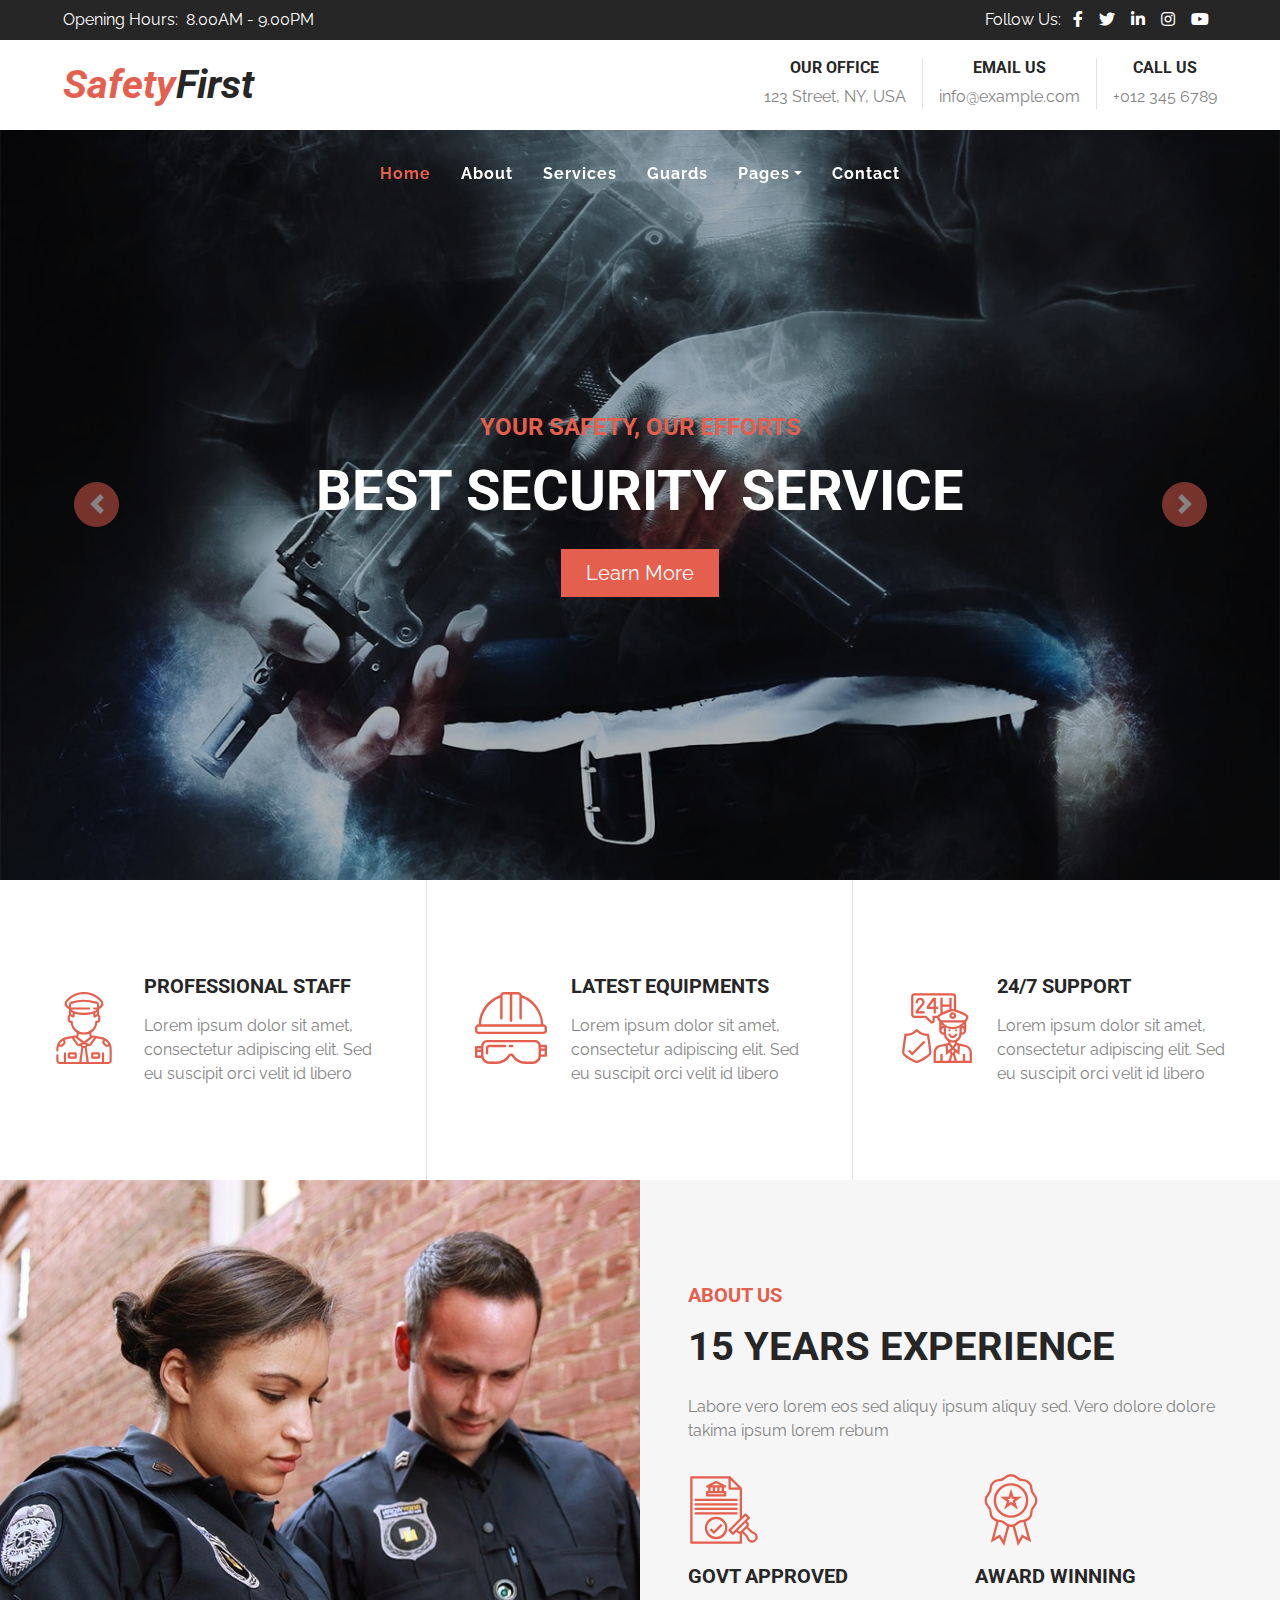
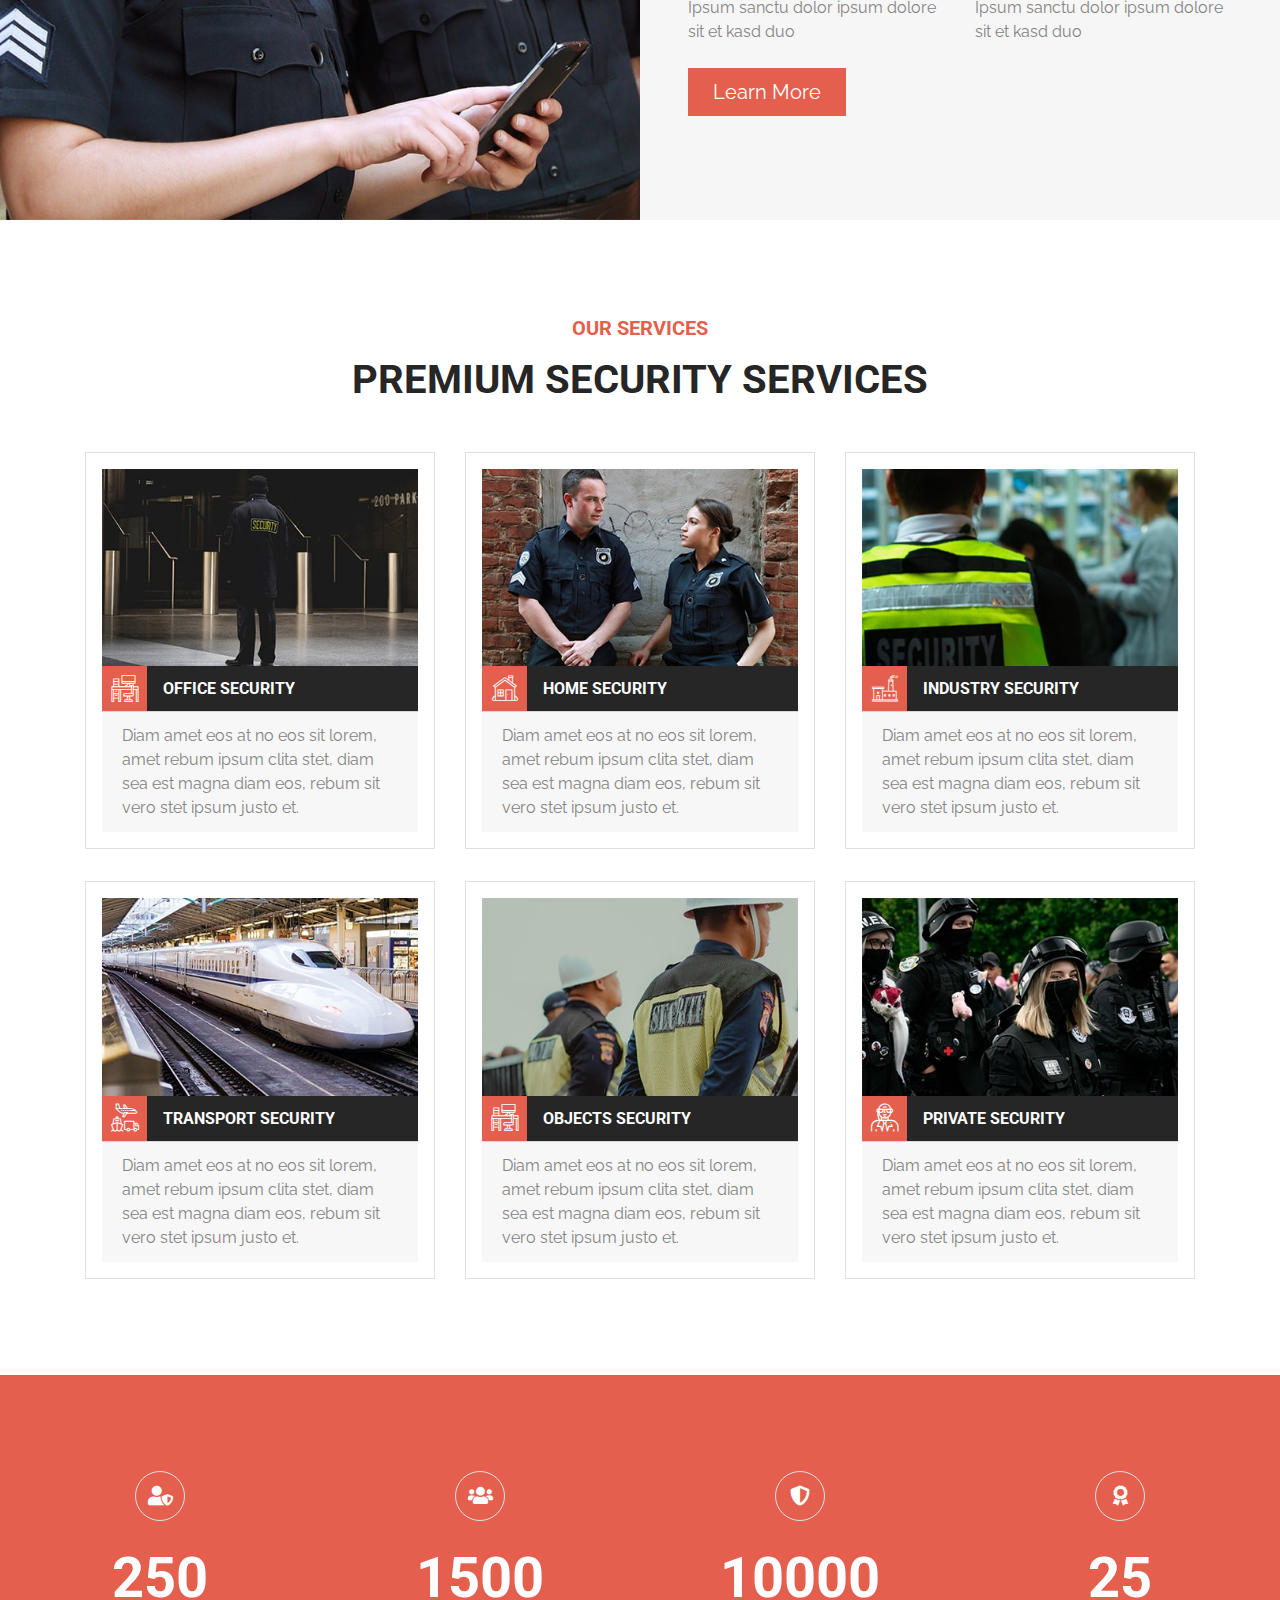
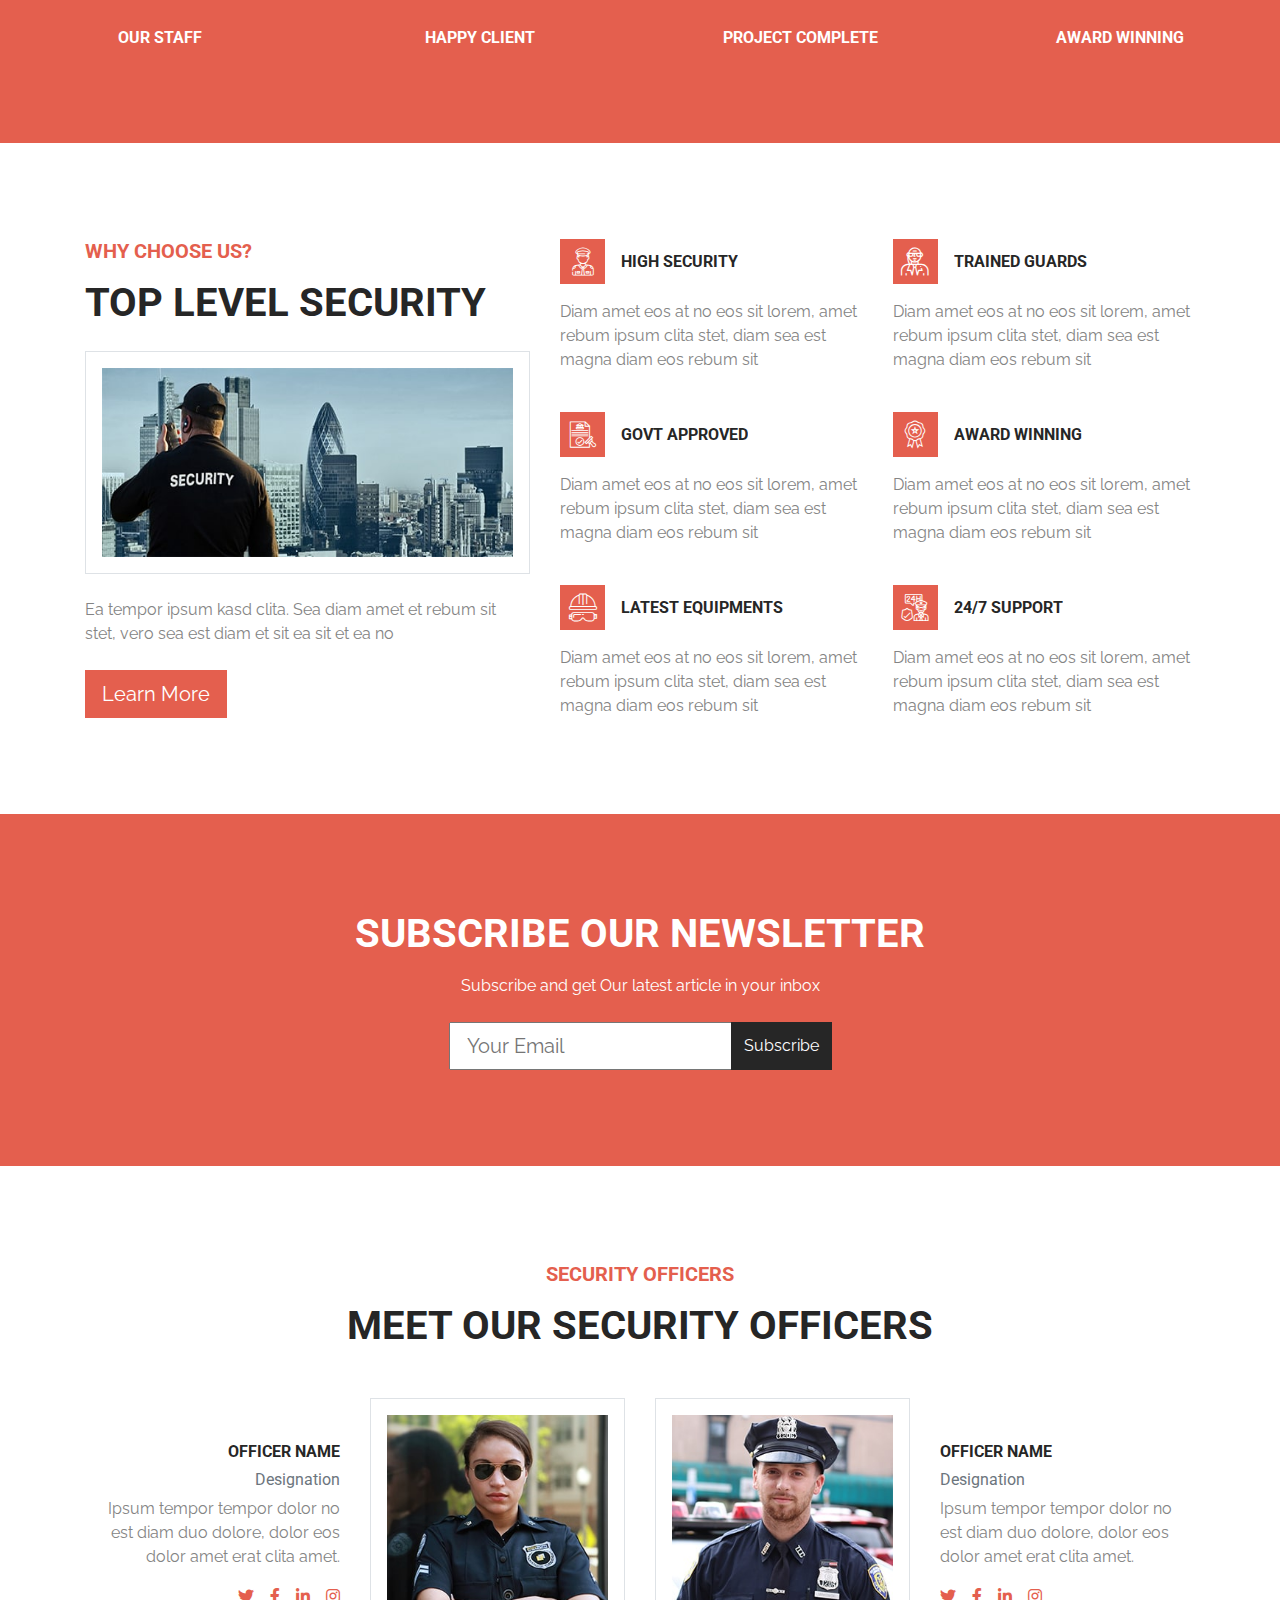
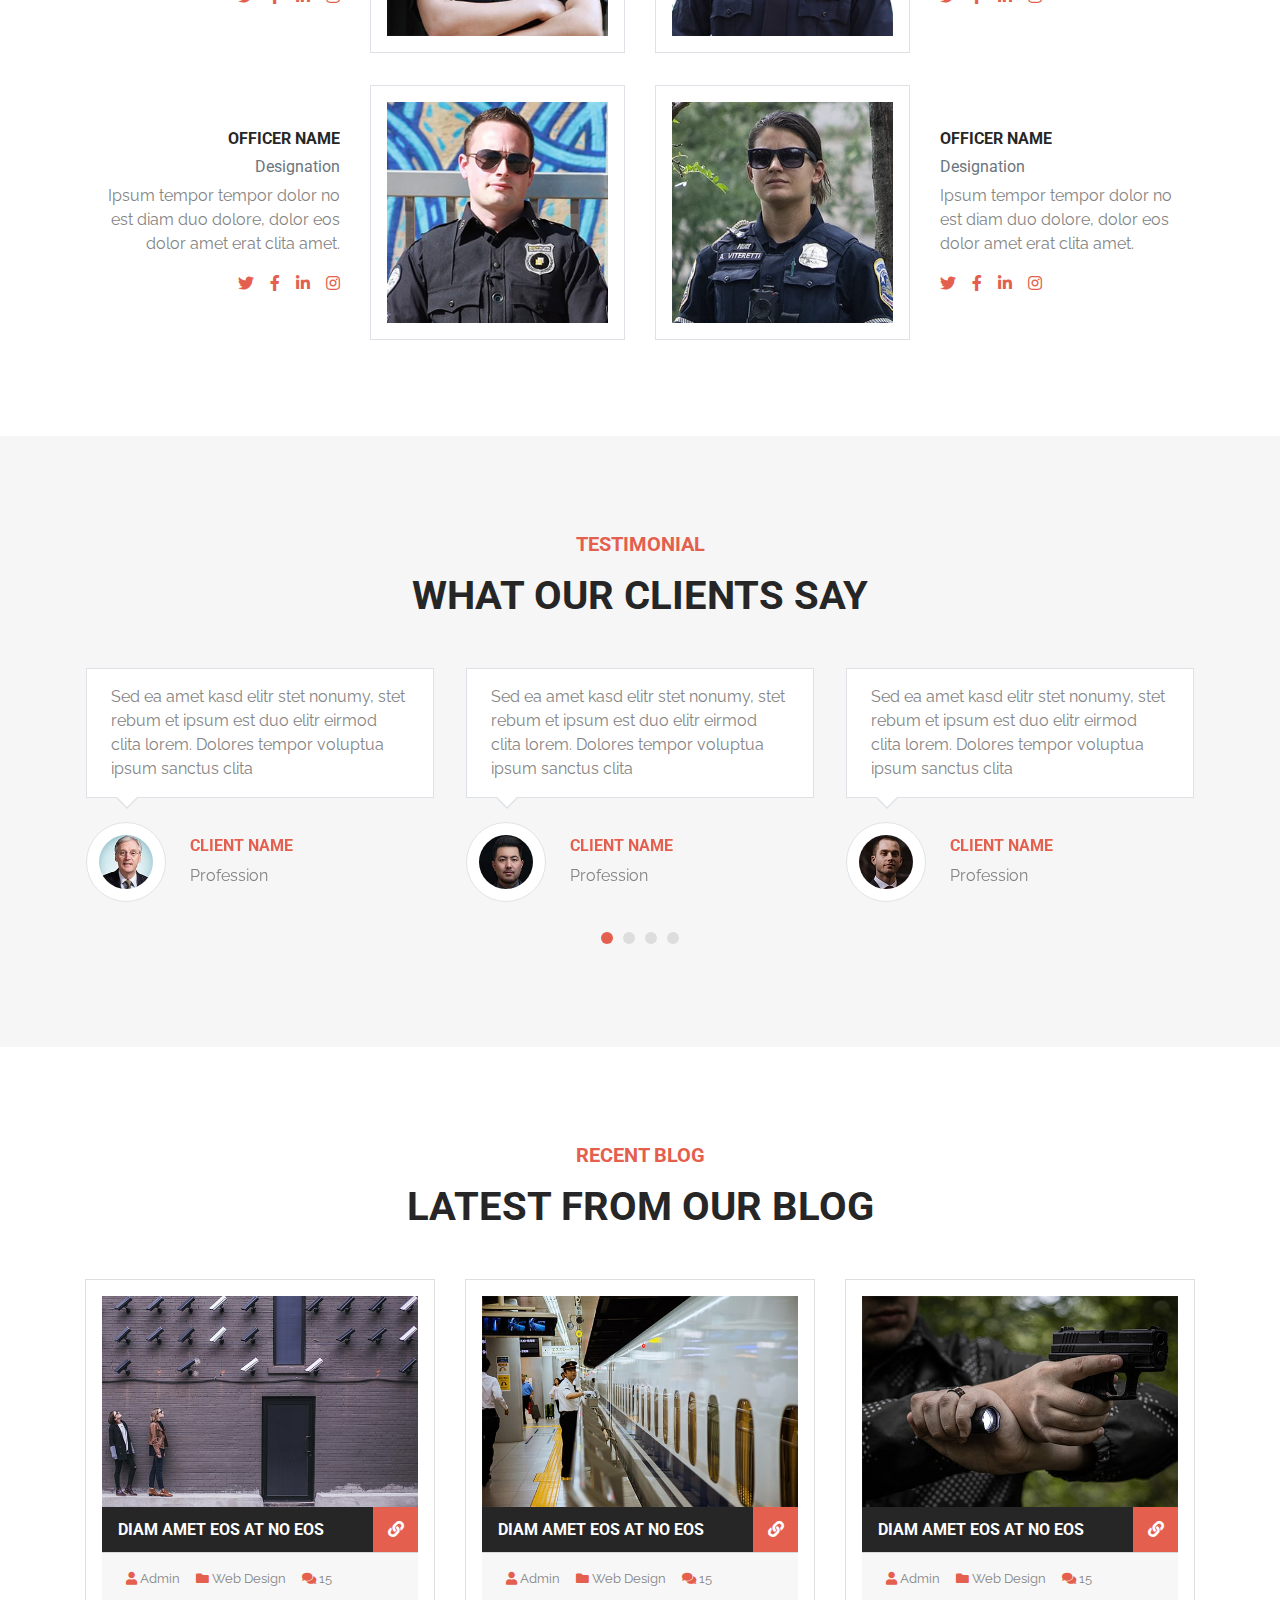
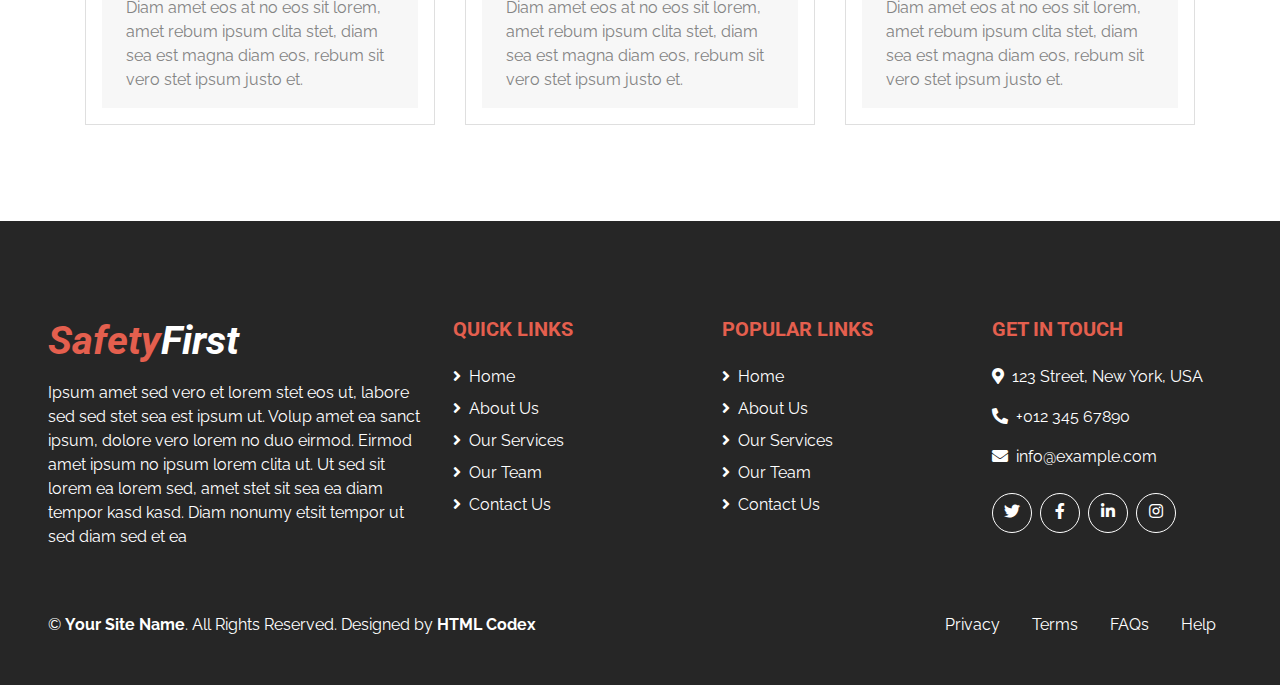
<file: Prototipos/plantillashtml/security-guard-website-template/index.html>
<!DOCTYPE html>
<html lang="en">

<head>
    <meta charset="utf-8">
    <title>SafetyFirst - Security Guard Website Template</title>
    <meta content="width=device-width, initial-scale=1.0" name="viewport">
    <meta content="Free Website Template" name="keywords">
    <meta content="Free Website Template" name="description">

    <!-- Favicon -->
    <link href="img/favicon.ico" rel="icon">

    <!-- Font Awesome -->
    <link href="https://cdnjs.cloudflare.com/ajax/libs/font-awesome/5.10.0/css/all.min.css" rel="stylesheet">

    <!-- Flaticon Font -->
    <link href="lib/flaticon/font/flaticon.css" rel="stylesheet">

    <!-- Libraries Stylesheet -->
    <link href="lib/owlcarousel/assets/owl.carousel.min.css" rel="stylesheet">

    <!-- Customized Bootstrap Stylesheet -->
    <link href="css/style.css" rel="stylesheet">
</head>

<body class="bg-white">
    <!-- Topbar Start -->
    <div class="container-fluid">
        <div class="row bg-secondary py-2 px-lg-5">
            <div class="col-lg-6 text-center text-lg-left">
                <div class="d-inline-flex align-items-center">
                    <p class="mr-2 mb-2 mb-lg-0 text-white">Opening Hours:</p>
                    <span class="mb-2 mb-lg-0 text-white">8.00AM - 9.00PM</span>
                </div>
            </div>
            <div class="col-lg-6 text-center text-lg-right">
                <div class="d-inline-flex align-items-center">
                    <p class="m-0 mr-1 text-white">Follow Us:</p>
                    <a class="text-white px-2" href="">
                        <i class="fab fa-facebook-f"></i>
                    </a>
                    <a class="text-white px-2" href="">
                        <i class="fab fa-twitter"></i>
                    </a>
                    <a class="text-white px-2" href="">
                        <i class="fab fa-linkedin-in"></i>
                    </a>
                    <a class="text-white px-2" href="">
                        <i class="fab fa-instagram"></i>
                    </a>
                    <a class="text-white px-2" href="">
                        <i class="fab fa-youtube"></i>
                    </a>
                </div>
            </div>
        </div>
        <div class="row py-3 px-lg-5">
            <div class="col-lg-4">
                <a href="" class="navbar-brand d-none d-lg-block">
                    <h1 class="m-0 display-5 text-capitalize font-italic"><span class="text-primary">Safety</span>First</h1>
                </a>
            </div>
            <div class="col-lg-8 text-center text-lg-right">
                <div class="d-inline-flex align-items-center">
                    <div class="d-inline-flex flex-column text-center pr-3 border-right">
                        <h6>Our Office</h6>
                        <p class="m-0">123 Street, NY, USA</p>
                    </div>
                    <div class="d-inline-flex flex-column text-center px-3 border-right">
                        <h6>Email Us</h6>
                        <p class="m-0">info@example.com</p>
                    </div>
                    <div class="d-inline-flex flex-column text-center pl-3">
                        <h6>Call Us</h6>
                        <p class="m-0">+012 345 6789</p>
                    </div>
                </div>
            </div>
        </div>
    </div>
    <!-- Topbar End -->


    <!-- Navbar Start -->
    <div class="container-fluid p-0 nav-bar">
        <nav class="navbar navbar-expand-lg bg-none navbar-dark py-0">
            <a href="" class="navbar-brand d-block d-lg-none">
                <h1 class="m-0 display-5 text-capitalize font-italic text-white"><span class="text-primary">Safety</span>First</h1>
            </a>
            <button type="button" class="navbar-toggler" data-toggle="collapse" data-target="#navbarCollapse">
                <span class="navbar-toggler-icon"></span>
            </button>
            <div class="collapse navbar-collapse justify-content-between" id="navbarCollapse">
                <div class="navbar-nav m-auto py-4">
                    <a href="index.html" class="nav-item nav-link active">Home</a>
                    <a href="about.html" class="nav-item nav-link">About</a>
                    <a href="service.html" class="nav-item nav-link">Services</a>
                    <a href="guard.html" class="nav-item nav-link">Guards</a>
                    <div class="nav-item dropdown">
                        <a href="#" class="nav-link dropdown-toggle" data-toggle="dropdown">Pages</a>
                        <div class="dropdown-menu text-capitalize">
                            <a href="blog.html" class="dropdown-item">Blog Grid</a>
                            <a href="single.html" class="dropdown-item">Blog Detail</a>
                        </div>
                    </div>
                    <a href="contact.html" class="nav-item nav-link">Contact</a>
                </div>
            </div>
        </nav>
    </div>
    <!-- Navbar End -->

    <!-- Carousel Start -->
    <div class="container-fluid p-0">
        <div id="blog-carousel" class="carousel slide" data-ride="carousel">
            <div class="carousel-inner">
                <div class="carousel-item active">
                    <img class="w-100" src="img/carousel-1.jpg" alt="Image">
                    <div class="carousel-caption d-flex flex-column align-items-center justify-content-center">
                        <h4 class="text-primary m-0">Your Safety, Our Efforts</h4>
                        <h4 class="display-4 m-0 mt-2 mt-md-3 text-white">Best Security Service</h4>
                        <a href="" class="btn btn-lg btn-primary mt-3 mt-md-4 px-4">Learn More</a>
                    </div>
                </div>
                <div class="carousel-item">
                    <img class="w-100" src="img/carousel-2.jpg" alt="Image">
                    <div class="carousel-caption d-flex flex-column align-items-center justify-content-center">
                        <h4 class="text-primary m-0">Your Safety, Our Efforts</h4>
                        <h4 class="display-4 m-0 mt-2 mt-md-3 text-white">Highly Trained Guards</h4>
                        <a href="" class="btn btn-lg btn-primary mt-3 mt-md-4 px-4">Learn More</a>
                    </div>
                </div>
            </div>
            <a class="carousel-control-prev" href="#blog-carousel" data-slide="prev">
                <div class="btn btn-primary rounded-circle" style="width: 45px; height: 45px;">
                    <span class="carousel-control-prev-icon mb-n2"></span>
                </div>
            </a>
            <a class="carousel-control-next" href="#blog-carousel" data-slide="next">
                <div class="btn btn-primary rounded-circle" style="width: 45px; height: 45px;">
                    <span class="carousel-control-next-icon mb-n2"></span>
                </div>
            </a>
        </div>
    </div>
    <!-- Carousel End -->


    <!-- Features Start -->
    <div class="container-fluid py-5 py-lg-0 feature">
        <div class="row py-5 py-lg-0">
            <div class="col-lg-4 p-0">
                <div class="feature-item d-flex align-items-center border-right px-5 mb-4 mb-lg-0">
                    <i class="flaticon-policeman display-3 text-primary mr-4"></i>
                    <div class="">
                        <h5 class="mb-3">Professional Staff</h5>
                        <p class="m-0">Lorem ipsum dolor sit amet, consectetur adipiscing elit. Sed eu suscipit orci velit id libero
                        </p>
                    </div>
                </div>
            </div>
            <div class="col-lg-4 p-0">
                <div class="feature-item d-flex align-items-center border-right px-5 mb-4 mb-lg-0">
                    <i class="flaticon-helmet display-3 text-primary mr-4"></i>
                    <div class="">
                        <h5 class="mb-3">Latest Equipments</h5>
                        <p class="m-0">Lorem ipsum dolor sit amet, consectetur adipiscing elit. Sed eu suscipit orci velit id libero
                        </p>
                    </div>
                </div>
            </div>
            <div class="col-lg-4 p-0">
                <div class="feature-item d-flex align-items-center px-5">
                    <i class="flaticon-surveillance display-3 text-primary mr-4"></i>
                    <div class="">
                        <h5 class="mb-3">24/7 Support</h5>
                        <p class="m-0">Lorem ipsum dolor sit amet, consectetur adipiscing elit. Sed eu suscipit orci velit id libero
                        </p>
                    </div>
                </div>
            </div>
        </div>
    </div>
    <!-- Features End -->


    <!-- About Start -->
    <div class="container-fluid mb-5" style="background: #f6f6f6;">
        <div class="row align-items-center">
            <div class="col-lg-6 px-0">
                <img width="100%" class="img-fluid" src="img/about.jpg" alt="Image">
            </div>
            <div class="col-lg-6 py-5 py-lg-0 px-3 px-lg-5">
                <h5 class="text-primary mb-3">About Us</h5>
                <h1 class="mb-4">15 Years Experience</h1>
                <p>Labore vero lorem eos sed aliquy ipsum aliquy sed. Vero dolore dolore takima ipsum lorem rebum</p>
                <div class="row py-2">
                    <div class="col-sm-6">
                        <i class="flaticon-approved display-3 text-primary"></i>
                        <h5 class="mt-2">Govt Approved</h5>
                        <p>Ipsum sanctu dolor ipsum dolore sit et kasd duo</p>
                    </div>
                    <div class="col-sm-6">
                        <i class="flaticon-medal display-3 text-primary"></i>
                        <h5 class="mt-2">Award Winning</h5>
                        <p>Ipsum sanctu dolor ipsum dolore sit et kasd duo</p>
                    </div>
                </div>
                <a href="" class="btn btn-lg px-4 btn-primary">Learn More</a>
            </div>
        </div>
    </div>
    <!-- About End -->


    <!-- Services Start -->
    <div class="container pt-5">
        <div class="d-flex flex-column text-center mb-5">
            <h5 class="text-primary mb-3">Our Services</h5>
            <h1 class="m-0">Premium Security Services</h1>
        </div>
        <div class="row pb-3">
            <div class="col-md-6 col-lg-4 mb-4">
                <div class="card mb-2 p-3">
                    <img class="card-img-top" src="img/service-1.jpg" alt="">
                    <div class="card-body bg-secondary d-flex align-items-center p-0">
                        <h3 class="flaticon-desk font-weight-normal d-flex flex-shrink-0 align-items-center justify-content-center bg-primary text-white m-0 mr-3" style="width: 45px; height: 45px;"></h3>
                        <h6 class="card-title text-white text-truncate m-0">Office Security</h6>
                    </div>
                    <div class="card-footer">
                        Diam amet eos at no eos sit lorem, amet rebum ipsum clita stet, diam sea est magna diam eos, rebum sit vero stet ipsum justo et.
                    </div>
                </div>
            </div>
            <div class="col-md-6 col-lg-4 mb-4">
                <div class="card mb-2 p-3">
                    <img class="card-img-top" src="img/service-2.jpg" alt="">
                    <div class="card-body bg-secondary d-flex align-items-center p-0">
                        <h3 class="flaticon-home font-weight-normal d-flex flex-shrink-0 align-items-center justify-content-center bg-primary text-white m-0 mr-3" style="width: 45px; height: 45px;"></h3>
                        <h6 class="card-title text-white text-truncate m-0">Home Security</h6>
                    </div>
                    <div class="card-footer">
                        Diam amet eos at no eos sit lorem, amet rebum ipsum clita stet, diam sea est magna diam eos, rebum sit vero stet ipsum justo et.
                    </div>
                </div>
            </div>
            <div class="col-md-6 col-lg-4 mb-4">
                <div class="card mb-2 p-3">
                    <img class="card-img-top" src="img/service-3.jpg" alt="">
                    <div class="card-body bg-secondary d-flex align-items-center p-0">
                        <h3 class="flaticon-factory font-weight-normal d-flex flex-shrink-0 align-items-center justify-content-center bg-primary text-white m-0 mr-3" style="width: 45px; height: 45px;"></h3>
                        <h6 class="card-title text-white text-truncate m-0">Industry Security</h6>
                    </div>
                    <div class="card-footer">
                        Diam amet eos at no eos sit lorem, amet rebum ipsum clita stet, diam sea est magna diam eos, rebum sit vero stet ipsum justo et.
                    </div>
                </div>
            </div>
            <div class="col-md-6 col-lg-4 mb-4">
                <div class="card mb-2 p-3">
                    <img class="card-img-top" src="img/service-4.jpg" alt="">
                    <div class="card-body bg-secondary d-flex align-items-center p-0">
                        <h3 class="flaticon-transportation font-weight-normal d-flex flex-shrink-0 align-items-center justify-content-center bg-primary text-white m-0 mr-3" style="width: 45px; height: 45px;"></h3>
                        <h6 class="card-title text-white text-truncate m-0">Transport Security</h6>
                    </div>
                    <div class="card-footer">
                        Diam amet eos at no eos sit lorem, amet rebum ipsum clita stet, diam sea est magna diam eos, rebum sit vero stet ipsum justo et.
                    </div>
                </div>
            </div>
            <div class="col-md-6 col-lg-4 mb-4">
                <div class="card mb-2 p-3">
                    <img class="card-img-top" src="img/service-5.jpg" alt="">
                    <div class="card-body bg-secondary d-flex align-items-center p-0">
                        <h3 class="flaticon-desk font-weight-normal d-flex flex-shrink-0 align-items-center justify-content-center bg-primary text-white m-0 mr-3" style="width: 45px; height: 45px;"></h3>
                        <h6 class="card-title text-white text-truncate m-0">Objects Security</h6>
                    </div>
                    <div class="card-footer">
                        Diam amet eos at no eos sit lorem, amet rebum ipsum clita stet, diam sea est magna diam eos, rebum sit vero stet ipsum justo et.
                    </div>
                </div>
            </div>
            <div class="col-md-6 col-lg-4 mb-4">
                <div class="card mb-2 p-3">
                    <img class="card-img-top" src="img/service-6.jpg" alt="">
                    <div class="card-body bg-secondary d-flex align-items-center p-0">
                        <h3 class="flaticon-bodyguard font-weight-normal d-flex flex-shrink-0 align-items-center justify-content-center bg-primary text-white m-0 mr-3" style="width: 45px; height: 45px;"></h3>
                        <h6 class="card-title text-white text-truncate m-0">Private Security</h6>
                    </div>
                    <div class="card-footer">
                        Diam amet eos at no eos sit lorem, amet rebum ipsum clita stet, diam sea est magna diam eos, rebum sit vero stet ipsum justo et.
                    </div>
                </div>
            </div>
        </div>
    </div>
    <!-- Services End -->


    <!-- Facts Start -->
    <div class="container-fluid bg-primary my-5 py-5 text-center">
        <div class="row pt-5">
            <div class="col-lg-3 col-sm-6 mb-5">
                <h5 class="fa fa-user-shield mb-4 d-inline-flex align-items-center justify-content-center border rounded-circle text-white" style="width: 50px; height: 50px;"></h5>
                <h4 class="display-4 text-white mb-3" data-toggle="counter-up">250</h4>
                <h6 class="text-white m-0">Our Staff</h6>
            </div>
            <div class="col-lg-3 col-sm-6 mb-5">
                <h5 class="fa fa-users mb-4 d-inline-flex align-items-center justify-content-center border rounded-circle text-white" style="width: 50px; height: 50px;"></h5>
                <h4 class="display-4 text-white mb-3" data-toggle="counter-up">1500</h4>
                <h6 class="text-white m-0">Happy Client</h6>
            </div>
            <div class="col-lg-3 col-sm-6 mb-5">
                <h5 class="fa fa-shield-alt mb-4 d-inline-flex align-items-center justify-content-center border rounded-circle text-white" style="width: 50px; height: 50px;"></h5>
                <h4 class="display-4 text-white mb-3" data-toggle="counter-up">10000</h4>
                <h6 class="text-white m-0">Project Complete</h6>
            </div>
            <div class="col-lg-3 col-sm-6 mb-5">
                <h5 class="fa fa-award mb-4 d-inline-flex align-items-center justify-content-center border rounded-circle text-white" style="width: 50px; height: 50px;"></h5>
                <h4 class="display-4 text-white mb-3" data-toggle="counter-up">25</h4>
                <h6 class="text-white m-0">Award Winning</h6>
            </div>
        </div>
    </div>
    <!-- Facts End -->


    <!-- Features Start -->
    <div class="container pt-5">
        <div class="row">
            <div class="col-lg-5 mb-5">
                <h5 class="text-primary mb-3">Why Choose Us?</h5>
                <h1 class="mb-4">Top Level Security</h1>
                <img class="img-thumbnail mb-4 p-3" src="img/feature.jpg" alt="Image">
                <p>
                    Ea tempor ipsum kasd clita. Sea diam amet et rebum sit stet, vero sea est diam et sit ea sit et ea no
                </p>
                <a href="" class="btn btn-lg btn-primary mt-2">Learn More</a>
            </div>
            <div class="col-lg-7">
                <div class="row">
                    <div class="col-md-6 mb-4">
                        <div class="d-flex flex-column">
                            <div class="d-flex align-items-center mb-3">
                                <h3 class="flaticon-policeman font-weight-normal d-flex flex-shrink-0 align-items-center justify-content-center bg-primary text-white m-0 mr-3" style="width: 45px; height: 45px;"></h3>
                                <h6 class="text-truncate m-0">High Security</h6>
                            </div>
                            <p>Diam amet eos at no eos sit lorem, amet rebum ipsum clita stet, diam sea est magna diam eos rebum sit</p>
                        </div>
                    </div>
                    <div class="col-md-6 mb-4">
                        <div class="d-flex flex-column">
                            <div class="d-flex align-items-center mb-3">
                                <h3 class="flaticon-bodyguard font-weight-normal d-flex flex-shrink-0 align-items-center justify-content-center bg-primary text-white m-0 mr-3" style="width: 45px; height: 45px;"></h3>
                                <h6 class="text-truncate m-0">Trained Guards</h6>
                            </div>
                            <p>Diam amet eos at no eos sit lorem, amet rebum ipsum clita stet, diam sea est magna diam eos rebum sit</p>
                        </div>
                    </div>
                    <div class="col-md-6 mb-4">
                        <div class="d-flex flex-column">
                            <div class="d-flex align-items-center mb-3">
                                <h3 class="flaticon-approved font-weight-normal d-flex flex-shrink-0 align-items-center justify-content-center bg-primary text-white m-0 mr-3" style="width: 45px; height: 45px;"></h3>
                                <h6 class="text-truncate m-0">Govt Approved</h6>
                            </div>
                            <p>Diam amet eos at no eos sit lorem, amet rebum ipsum clita stet, diam sea est magna diam eos rebum sit</p>
                        </div>
                    </div>
                    <div class="col-md-6 mb-4">
                        <div class="d-flex flex-column">
                            <div class="d-flex align-items-center mb-3">
                                <h3 class="flaticon-medal font-weight-normal d-flex flex-shrink-0 align-items-center justify-content-center bg-primary text-white m-0 mr-3" style="width: 45px; height: 45px;"></h3>
                                <h6 class="text-truncate m-0">Award Winning</h6>
                            </div>
                            <p>Diam amet eos at no eos sit lorem, amet rebum ipsum clita stet, diam sea est magna diam eos rebum sit</p>
                        </div>
                    </div>
                    <div class="col-md-6 mb-4">
                        <div class="d-flex flex-column">
                            <div class="d-flex align-items-center mb-3">
                                <h3 class="flaticon-helmet font-weight-normal d-flex flex-shrink-0 align-items-center justify-content-center bg-primary text-white m-0 mr-3" style="width: 45px; height: 45px;"></h3>
                                <h6 class="text-truncate m-0">Latest Equipments</h6>
                            </div>
                            <p>Diam amet eos at no eos sit lorem, amet rebum ipsum clita stet, diam sea est magna diam eos rebum sit</p>
                        </div>
                    </div>
                    <div class="col-md-6 mb-4">
                        <div class="d-flex flex-column">
                            <div class="d-flex align-items-center mb-3">
                                <h3 class="flaticon-surveillance font-weight-normal d-flex flex-shrink-0 align-items-center justify-content-center bg-primary text-white m-0 mr-3" style="width: 45px; height: 45px;"></h3>
                                <h6 class="text-truncate m-0">24/7 Support</h6>
                            </div>
                            <p>Diam amet eos at no eos sit lorem, amet rebum ipsum clita stet, diam sea est magna diam eos rebum sit</p>
                        </div>
                    </div>
                </div>
            </div>
        </div>
    </div>
    <!-- Features End -->


    <!-- Subscribe Start -->
    <div class="container-fluid bg-primary my-5 py-5 text-center">
        <h1 class="text-white font-weight-bold mt-5 mb-3">Subscribe Our Newsletter</h1>
        <p class="text-white mb-4">Subscribe and get Our latest article in your inbox</p>
        <form class="form-inline justify-content-center mb-5">
            <div class="input-group">
                <input type="text" class="form-control-lg" placeholder="Your Email">
                <div class="input-group-append">
                    <button class="btn btn-secondary" type="submit">Subscribe</button>
                </div>
            </div>
        </form>
    </div>
    <!-- Subscribe End -->


    <!-- Team Start -->
    <div class="container pt-5 pb-3">
        <div class="d-flex flex-column text-center mb-5">
            <h5 class="text-primary mb-3">Security Officers</h5>
            <h1 class="m-0">Meet Our Security Officers</h1>
        </div>
        <div class="row">
            <div class="col-lg-6 mb-4">
                <div class="row mb-2 align-items-center">
                    <div class="col-6 text-right">
                        <h6>Officer Name</h6>
                        <h6 class="text-muted font-weight-normal text-capitalize mb-2">Designation</h6>
                        <p>Ipsum tempor tempor dolor no est diam duo dolore, dolor eos dolor amet erat clita amet.</p>
                        <div class="d-flex justify-content-end">
                            <a href=""><i class="fab fa-twitter mr-3"></i></a>
                            <a href=""><i class="fab fa-facebook-f mr-3"></i></a>
                            <a href=""><i class="fab fa-linkedin-in mr-3"></i></a>
                            <a href=""><i class="fab fa-instagram"></i></a>
                        </div>
                    </div>
                    <div class="col-6">
                        <img class="img-thumbnail p-3" src="img/team-1.jpg" alt="Image">
                    </div>
                </div>
            </div>
            <div class="col-lg-6 mb-4">
                <div class="row mb-2 align-items-center">
                    <div class="col-6">
                        <img class="img-thumbnail p-3" src="img/team-2.jpg" alt="Image">
                    </div>
                    <div class="col-6 text-left">
                        <h6>Officer Name</h6>
                        <h6 class="text-muted font-weight-normal text-capitalize mb-2">Designation</h6>
                        <p>Ipsum tempor tempor dolor no est diam duo dolore, dolor eos dolor amet erat clita amet.</p>
                        <div class="d-flex justify-content-start">
                            <a href=""><i class="fab fa-twitter mr-3"></i></a>
                            <a href=""><i class="fab fa-facebook-f mr-3"></i></a>
                            <a href=""><i class="fab fa-linkedin-in mr-3"></i></a>
                            <a href=""><i class="fab fa-instagram"></i></a>
                        </div>
                    </div>
                </div>
            </div>
            <div class="col-lg-6 mb-4">
                <div class="row mb-2 align-items-center">
                    <div class="col-6 text-right">
                        <h6>Officer Name</h6>
                        <h6 class="text-muted font-weight-normal text-capitalize mb-2">Designation</h6>
                        <p>Ipsum tempor tempor dolor no est diam duo dolore, dolor eos dolor amet erat clita amet.</p>
                        <div class="d-flex justify-content-end">
                            <a href=""><i class="fab fa-twitter mr-3"></i></a>
                            <a href=""><i class="fab fa-facebook-f mr-3"></i></a>
                            <a href=""><i class="fab fa-linkedin-in mr-3"></i></a>
                            <a href=""><i class="fab fa-instagram"></i></a>
                        </div>
                    </div>
                    <div class="col-6">
                        <img class="img-thumbnail p-3" src="img/team-3.jpg" alt="Image">
                    </div>
                </div>
            </div>
            <div class="col-lg-6 mb-4">
                <div class="row mb-2 align-items-center">
                    <div class="col-6">
                        <img class="img-thumbnail p-3" src="img/team-4.jpg" alt="Image">
                    </div>
                    <div class="col-6 text-left">
                        <h6>Officer Name</h6>
                        <h6 class="text-muted font-weight-normal text-capitalize mb-2">Designation</h6>
                        <p>Ipsum tempor tempor dolor no est diam duo dolore, dolor eos dolor amet erat clita amet.</p>
                        <div class="d-flex justify-content-start">
                            <a href=""><i class="fab fa-twitter mr-3"></i></a>
                            <a href=""><i class="fab fa-facebook-f mr-3"></i></a>
                            <a href=""><i class="fab fa-linkedin-in mr-3"></i></a>
                            <a href=""><i class="fab fa-instagram"></i></a>
                        </div>
                    </div>
                </div>
            </div>
        </div>
    </div>
    <!-- Team End -->


    <!-- Testimonial Start -->
    <div class="container-fluid my-5 p-0 py-5" style="background: #f6f6f6;">
        <div class="container p-0 py-5">
            <div class="d-flex flex-column text-center mb-5">
                <h5 class="text-primary mb-3">Testimonial</h5>
                <h1 class="m-0">What Our Clients Say</h1>
            </div>
            <div class="owl-carousel testimonial-carousel">
                <div class="testimonial-item px-3">
                    <div class="testimonial-text position-relative border bg-light mb-4 py-3 px-4">
                        Sed ea amet kasd elitr stet nonumy, stet rebum et ipsum est duo elitr eirmod clita lorem. Dolores tempor voluptua ipsum sanctus clita
                    </div>
                    <div class="d-flex align-items-center">
                        <img class="img-thumbnail bg-light rounded-circle" src="img/testimonial-1.jpg" style="width: 80px; height: 80px; padding: 12px;" alt="Image">
                        <div class="pl-4">
                            <h6 class="text-primary">Client Name</h6>
                            <p class="m-0">Profession</p>
                        </div>
                    </div>
                </div>
                <div class="testimonial-item px-3">
                    <div class="testimonial-text position-relative border bg-light mb-4 py-3 px-4">
                        Sed ea amet kasd elitr stet nonumy, stet rebum et ipsum est duo elitr eirmod clita lorem. Dolores tempor voluptua ipsum sanctus clita
                    </div>
                    <div class="d-flex align-items-center">
                        <img class="img-thumbnail bg-light rounded-circle" src="img/testimonial-2.jpg" style="width: 80px; height: 80px; padding: 12px;" alt="Image">
                        <div class="pl-4">
                            <h6 class="text-primary">Client Name</h6>
                            <p class="m-0">Profession</p>
                        </div>
                    </div>
                </div>
                <div class="testimonial-item px-3">
                    <div class="testimonial-text position-relative border bg-light mb-4 py-3 px-4">
                        Sed ea amet kasd elitr stet nonumy, stet rebum et ipsum est duo elitr eirmod clita lorem. Dolores tempor voluptua ipsum sanctus clita
                    </div>
                    <div class="d-flex align-items-center">
                        <img class="img-thumbnail bg-light rounded-circle" src="img/testimonial-3.jpg" style="width: 80px; height: 80px; padding: 12px;" alt="Image">
                        <div class="pl-4">
                            <h6 class="text-primary">Client Name</h6>
                            <p class="m-0">Profession</p>
                        </div>
                    </div>
                </div>
                <div class="testimonial-item px-3">
                    <div class="testimonial-text position-relative border bg-light mb-4 py-3 px-4">
                        Sed ea amet kasd elitr stet nonumy, stet rebum et ipsum est duo elitr eirmod clita lorem. Dolores tempor voluptua ipsum sanctus clita
                    </div>
                    <div class="d-flex align-items-center">
                        <img class="img-thumbnail bg-light rounded-circle" src="img/testimonial-4.jpg" style="width: 80px; height: 80px; padding: 12px;" alt="Image">
                        <div class="pl-4">
                            <h6 class="text-primary">Client Name</h6>
                            <p class="m-0">Profession</p>
                        </div>
                    </div>
                </div>
            </div>
        </div>
    </div>
    <!-- Testimonial End -->


    <!-- Blog Start -->
    <div class="container pt-5">
        <div class="d-flex flex-column text-center mb-5">
            <h5 class="text-primary mb-3">Recent Blog</h5>
            <h1 class="m-0">Latest From Our Blog</h1>
        </div>
        <div class="row pb-3">
            <div class="col-lg-4 mb-4">
                <div class="card mb-2 p-3">
                    <img class="card-img-top" src="img/blog-1.jpg" alt="">
                    <div class="card-body bg-secondary d-flex align-items-center p-0">
                        <h6 class="card-title text-white text-truncate m-0 ml-3">Diam amet eos at no eos</h6>
                        <a href="" class="fa fa-link d-flex flex-shrink-0 align-items-center justify-content-center bg-primary text-white text-decoration-none m-0 ml-auto" style="width: 45px; height: 45px;"></a>
                    </div>
                    <div class="card-footer py-3 px-4">
                        <div class="d-flex mb-2">
                            <small class="mr-3"><i class="fa fa-user text-primary"></i> Admin</small>
                            <small class="mr-3"><i class="fa fa-folder text-primary"></i> Web Design</small>
                            <small class="mr-3"><i class="fa fa-comments text-primary"></i> 15</small>
                        </div>
                        <p class="m-0">Diam amet eos at no eos sit lorem, amet rebum ipsum clita stet, diam sea est magna diam eos, rebum sit vero stet ipsum justo et.</p>
                    </div>
                </div>
            </div>
            <div class="col-lg-4 mb-4">
                <div class="card mb-2 p-3">
                    <img class="card-img-top" src="img/blog-2.jpg" alt="">
                    <div class="card-body bg-secondary d-flex align-items-center p-0">
                        <h6 class="card-title text-white text-truncate m-0 ml-3">Diam amet eos at no eos</h6>
                        <a href="" class="fa fa-link d-flex flex-shrink-0 align-items-center justify-content-center bg-primary text-white text-decoration-none m-0 ml-auto" style="width: 45px; height: 45px;"></a>
                    </div>
                    <div class="card-footer py-3 px-4">
                        <div class="d-flex mb-2">
                            <small class="mr-3"><i class="fa fa-user text-primary"></i> Admin</small>
                            <small class="mr-3"><i class="fa fa-folder text-primary"></i> Web Design</small>
                            <small class="mr-3"><i class="fa fa-comments text-primary"></i> 15</small>
                        </div>
                        <p class="m-0">Diam amet eos at no eos sit lorem, amet rebum ipsum clita stet, diam sea est magna diam eos, rebum sit vero stet ipsum justo et.</p>
                    </div>
                </div>
            </div>
            <div class="col-lg-4 mb-4">
                <div class="card mb-2 p-3">
                    <img class="card-img-top" src="img/blog-3.jpg" alt="">
                    <div class="card-body bg-secondary d-flex align-items-center p-0">
                        <h6 class="card-title text-white text-truncate m-0 ml-3">Diam amet eos at no eos</h6>
                        <a href="" class="fa fa-link d-flex flex-shrink-0 align-items-center justify-content-center bg-primary text-white text-decoration-none m-0 ml-auto" style="width: 45px; height: 45px;"></a>
                    </div>
                    <div class="card-footer py-3 px-4">
                        <div class="d-flex mb-2">
                            <small class="mr-3"><i class="fa fa-user text-primary"></i> Admin</small>
                            <small class="mr-3"><i class="fa fa-folder text-primary"></i> Web Design</small>
                            <small class="mr-3"><i class="fa fa-comments text-primary"></i> 15</small>
                        </div>
                        <p class="m-0">Diam amet eos at no eos sit lorem, amet rebum ipsum clita stet, diam sea est magna diam eos, rebum sit vero stet ipsum justo et.</p>
                    </div>
                </div>
            </div>
        </div>
    </div>
    <!-- Blog End -->


    <!-- Footer Start -->
    <div class="container-fluid bg-secondary text-white mt-5 py-5 px-sm-3 px-md-5">
        <div class="row pt-5">
            <div class="col-lg-4 col-md-12 mb-5">
                <h1 class="mb-3 display-5 text-capitalize font-italic text-white"><span class="text-primary">Safety</span>First</h1>
                <p class="m-0">Ipsum amet sed vero et lorem stet eos ut, labore sed sed stet sea est ipsum ut. Volup amet ea sanct ipsum, dolore vero lorem no duo eirmod. Eirmod amet ipsum no ipsum lorem clita ut. Ut sed sit lorem ea lorem sed, amet stet sit sea ea diam tempor kasd kasd. Diam nonumy etsit tempor ut sed diam sed et ea</p>
            </div>
            <div class="col-lg-8 col-md-12">
                <div class="row">
                    <div class="col-md-4 mb-5">
                        <h5 class="text-primary mb-4">Quick Links</h5>
                        <div class="d-flex flex-column justify-content-start">
                            <a class="text-white mb-2" href="#"><i class="fa fa-angle-right mr-2"></i>Home</a>
                            <a class="text-white mb-2" href="#"><i class="fa fa-angle-right mr-2"></i>About Us</a>
                            <a class="text-white mb-2" href="#"><i class="fa fa-angle-right mr-2"></i>Our Services</a>
                            <a class="text-white mb-2" href="#"><i class="fa fa-angle-right mr-2"></i>Our Team</a>
                            <a class="text-white" href="#"><i class="fa fa-angle-right mr-2"></i>Contact Us</a>
                        </div>
                    </div>
                    <div class="col-md-4 mb-5">
                        <h5 class="text-primary mb-4">Popular Links</h5>
                        <div class="d-flex flex-column justify-content-start">
                            <a class="text-white mb-2" href="#"><i class="fa fa-angle-right mr-2"></i>Home</a>
                            <a class="text-white mb-2" href="#"><i class="fa fa-angle-right mr-2"></i>About Us</a>
                            <a class="text-white mb-2" href="#"><i class="fa fa-angle-right mr-2"></i>Our Services</a>
                            <a class="text-white mb-2" href="#"><i class="fa fa-angle-right mr-2"></i>Our Team</a>
                            <a class="text-white" href="#"><i class="fa fa-angle-right mr-2"></i>Contact Us</a>
                        </div>
                    </div>
                    <div class="col-md-4 mb-5">
                        <h5 class="text-primary mb-4">Get In Touch</h5>
                        <p><i class="fa fa-map-marker-alt mr-2"></i>123 Street, New York, USA</p>
                        <p><i class="fa fa-phone-alt mr-2"></i>+012 345 67890</p>
                        <p><i class="fa fa-envelope mr-2"></i>info@example.com</p>
                        <div class="d-flex justify-content-start mt-4">
                            <a class="btn btn-outline-light rounded-circle text-center mr-2 px-0" style="width: 40px; height: 40px;" href="#"><i class="fab fa-twitter"></i></a>
                            <a class="btn btn-outline-light rounded-circle text-center mr-2 px-0" style="width: 40px; height: 40px;" href="#"><i class="fab fa-facebook-f"></i></a>
                            <a class="btn btn-outline-light rounded-circle text-center mr-2 px-0" style="width: 40px; height: 40px;" href="#"><i class="fab fa-linkedin-in"></i></a>
                            <a class="btn btn-outline-light rounded-circle text-center mr-2 px-0" style="width: 40px; height: 40px;" href="#"><i class="fab fa-instagram"></i></a>
                        </div>
                    </div>
                </div>
            </div>
        </div>
        <div class="row pt-3">
            <div class="col-md-6 text-center text-md-left mb-3 mb-md-0">
                <p class="m-0 text-white">
                    &copy; <a class="text-white font-weight-bold" href="#">Your Site Name</a>. All Rights Reserved. Designed by
                    <a class="text-white font-weight-bold" href="https://htmlcodex.com">HTML Codex</a>
                </p>
            </div>
            <div class="col-md-6 text-center text-md-right">
                <ul class="nav d-inline-flex">
                    <li class="nav-item">
                        <a class="nav-link text-white py-0" href="#">Privacy</a>
                    </li>
                    <li class="nav-item">
                        <a class="nav-link text-white py-0" href="#">Terms</a>
                    </li>
                    <li class="nav-item">
                        <a class="nav-link text-white py-0" href="#">FAQs</a>
                    </li>
                    <li class="nav-item">
                        <a class="nav-link text-white py-0" href="#">Help</a>
                    </li>
                </ul>
            </div>
        </div>
    </div>
    <!-- Footer End -->


    <!-- Back to Top -->
    <a href="#" class="btn btn-secondary border back-to-top"><i class="fa fa-angle-double-up"></i></a>


    <!-- JavaScript Libraries -->
    <script src="https://code.jquery.com/jquery-3.4.1.min.js"></script>
    <script src="https://stackpath.bootstrapcdn.com/bootstrap/4.4.1/js/bootstrap.bundle.min.js"></script>
    <script src="lib/easing/easing.min.js"></script>
    <script src="lib/waypoints/waypoints.min.js"></script>
    <script src="lib/counterup/counterup.min.js"></script>
    <script src="lib/owlcarousel/owl.carousel.min.js"></script>

    <!-- Contact Javascript File -->
    <script src="mail/jqBootstrapValidation.min.js"></script>
    <script src="mail/contact.js"></script>

    <!-- Template Javascript -->
    <script src="js/main.js"></script>
</body>

</html>
</file>
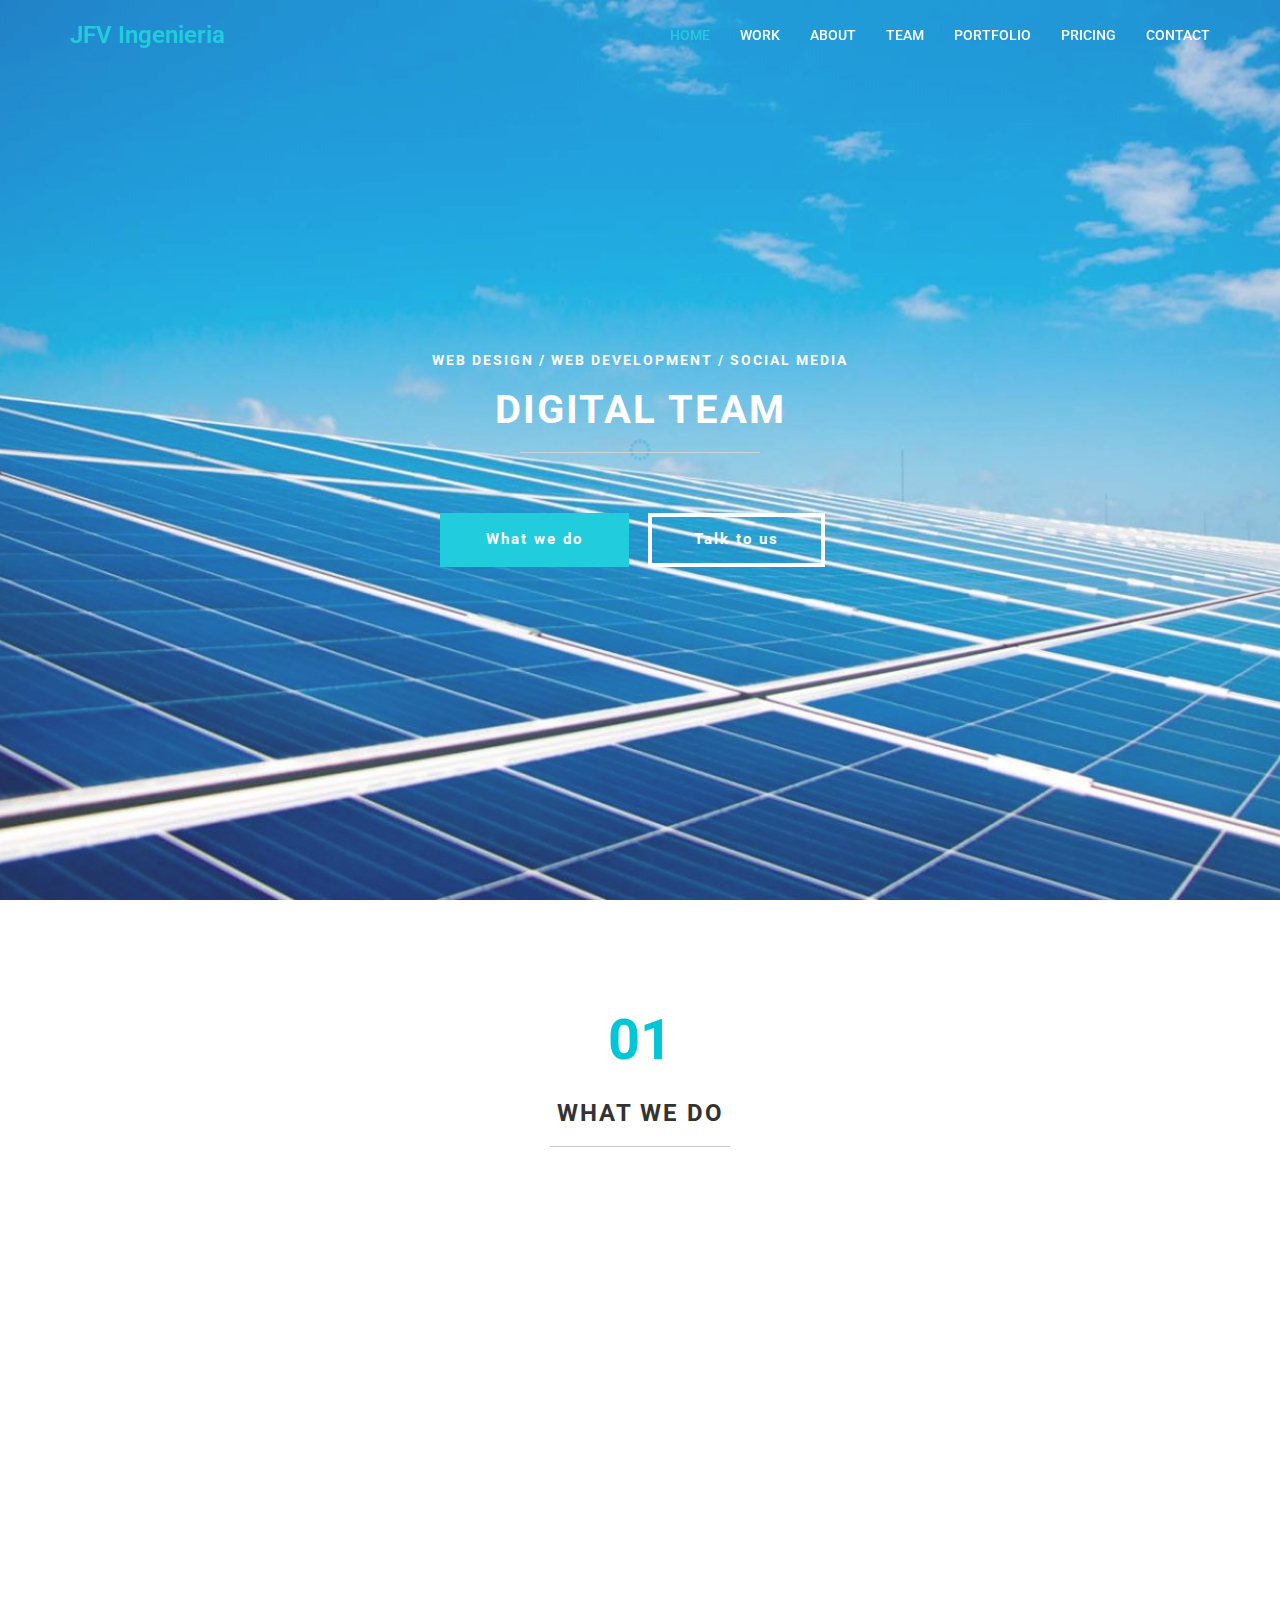
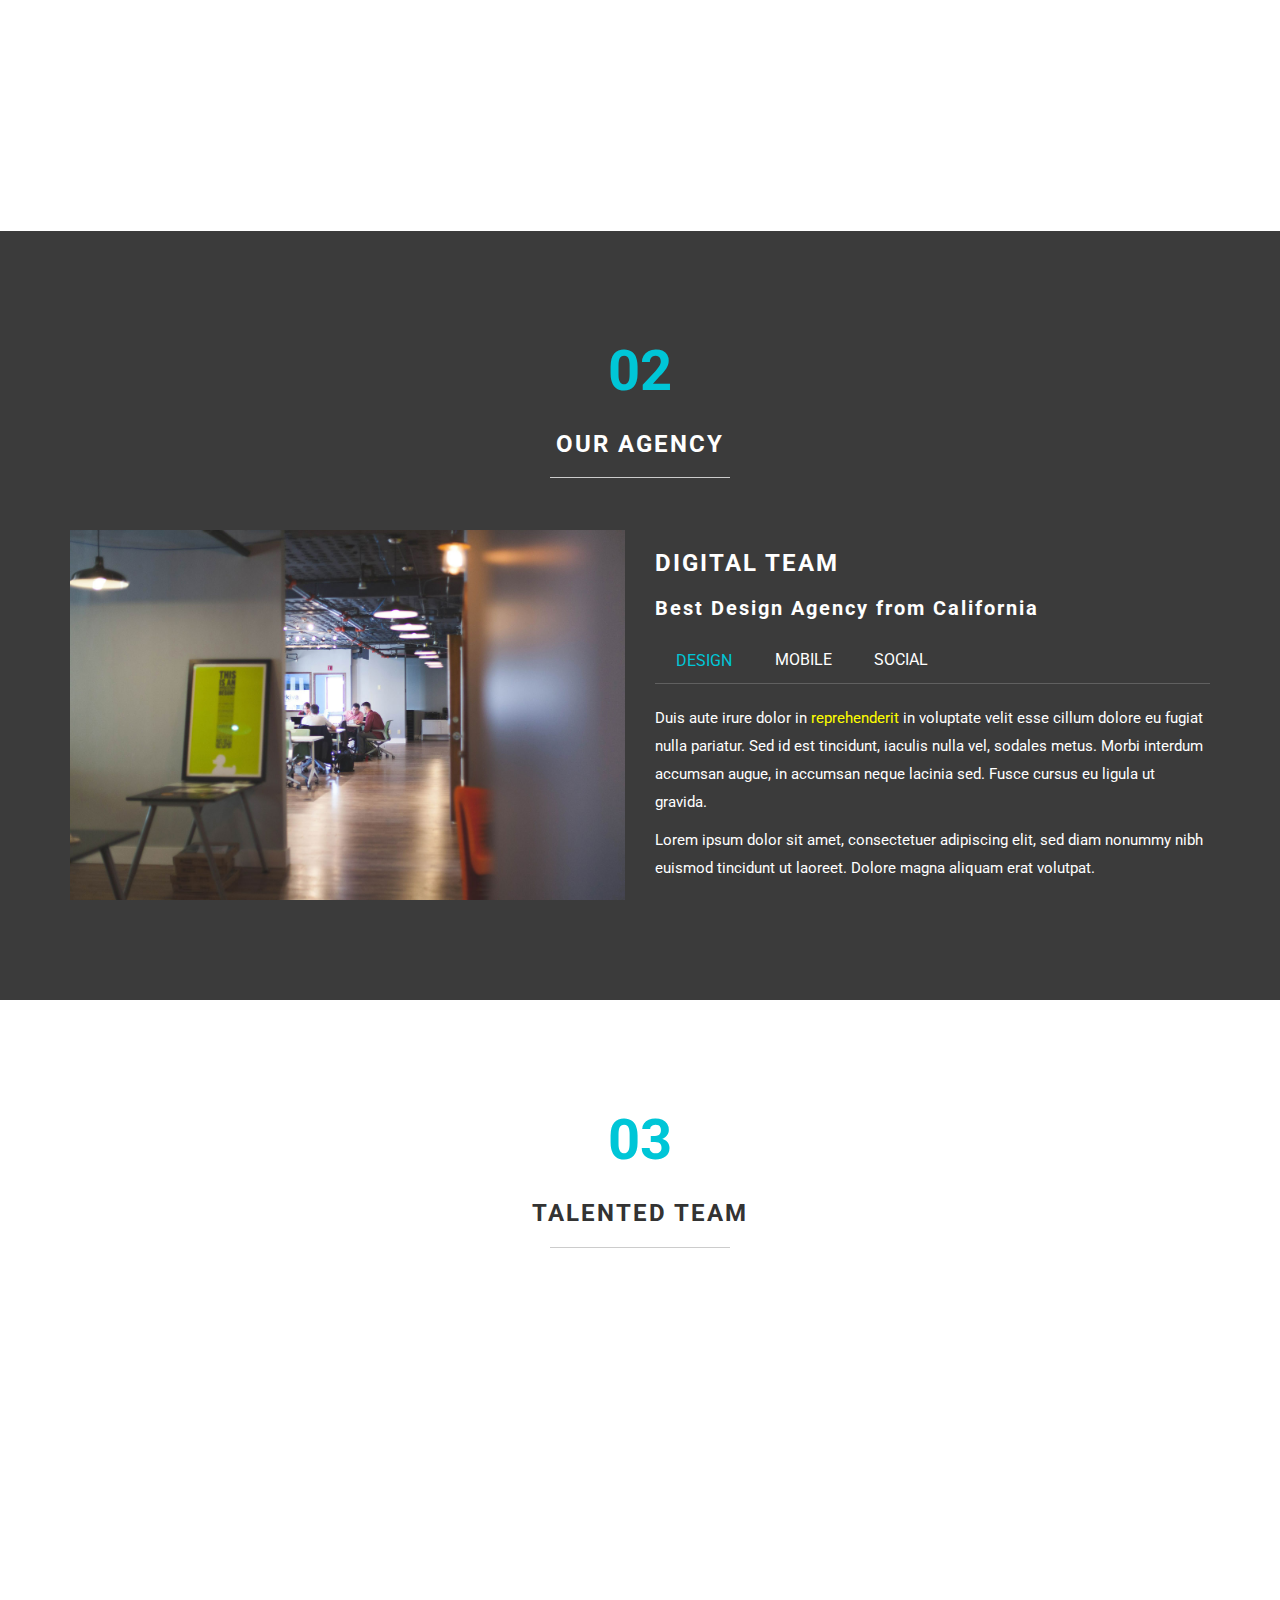
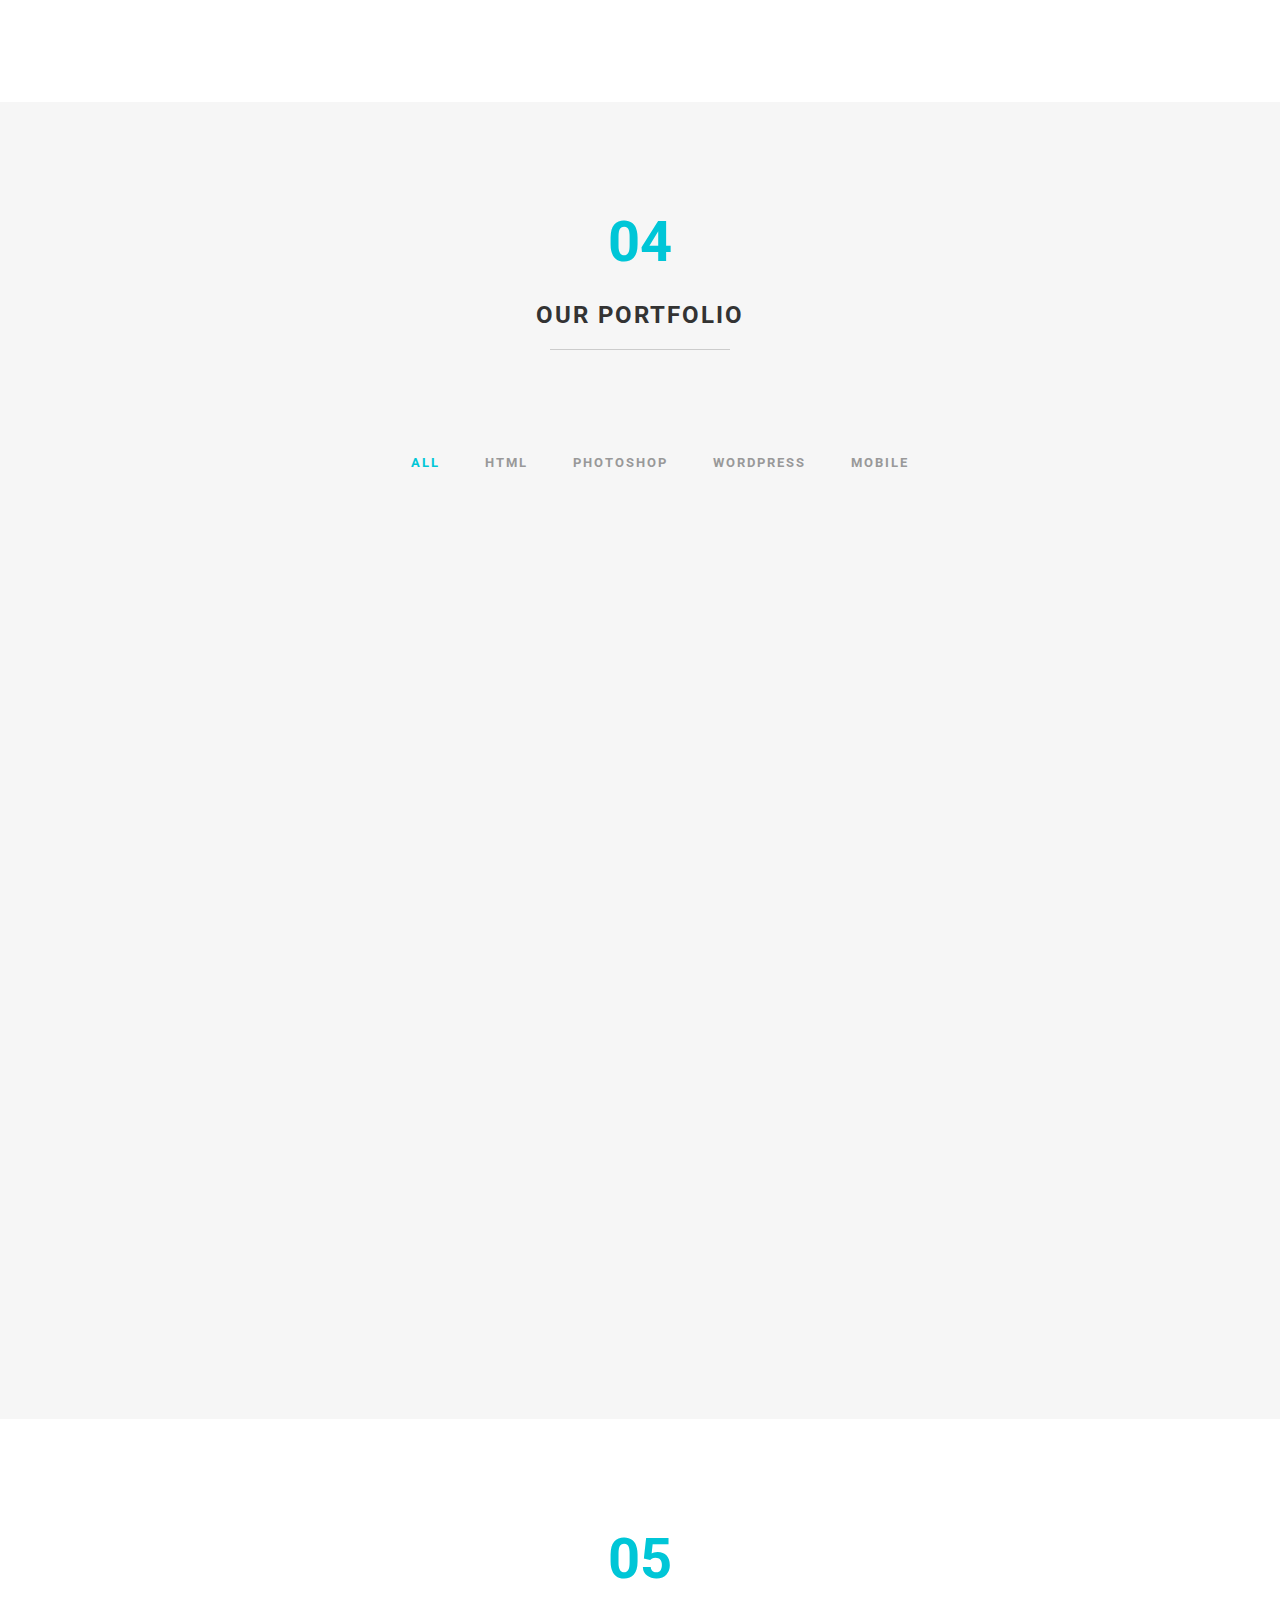
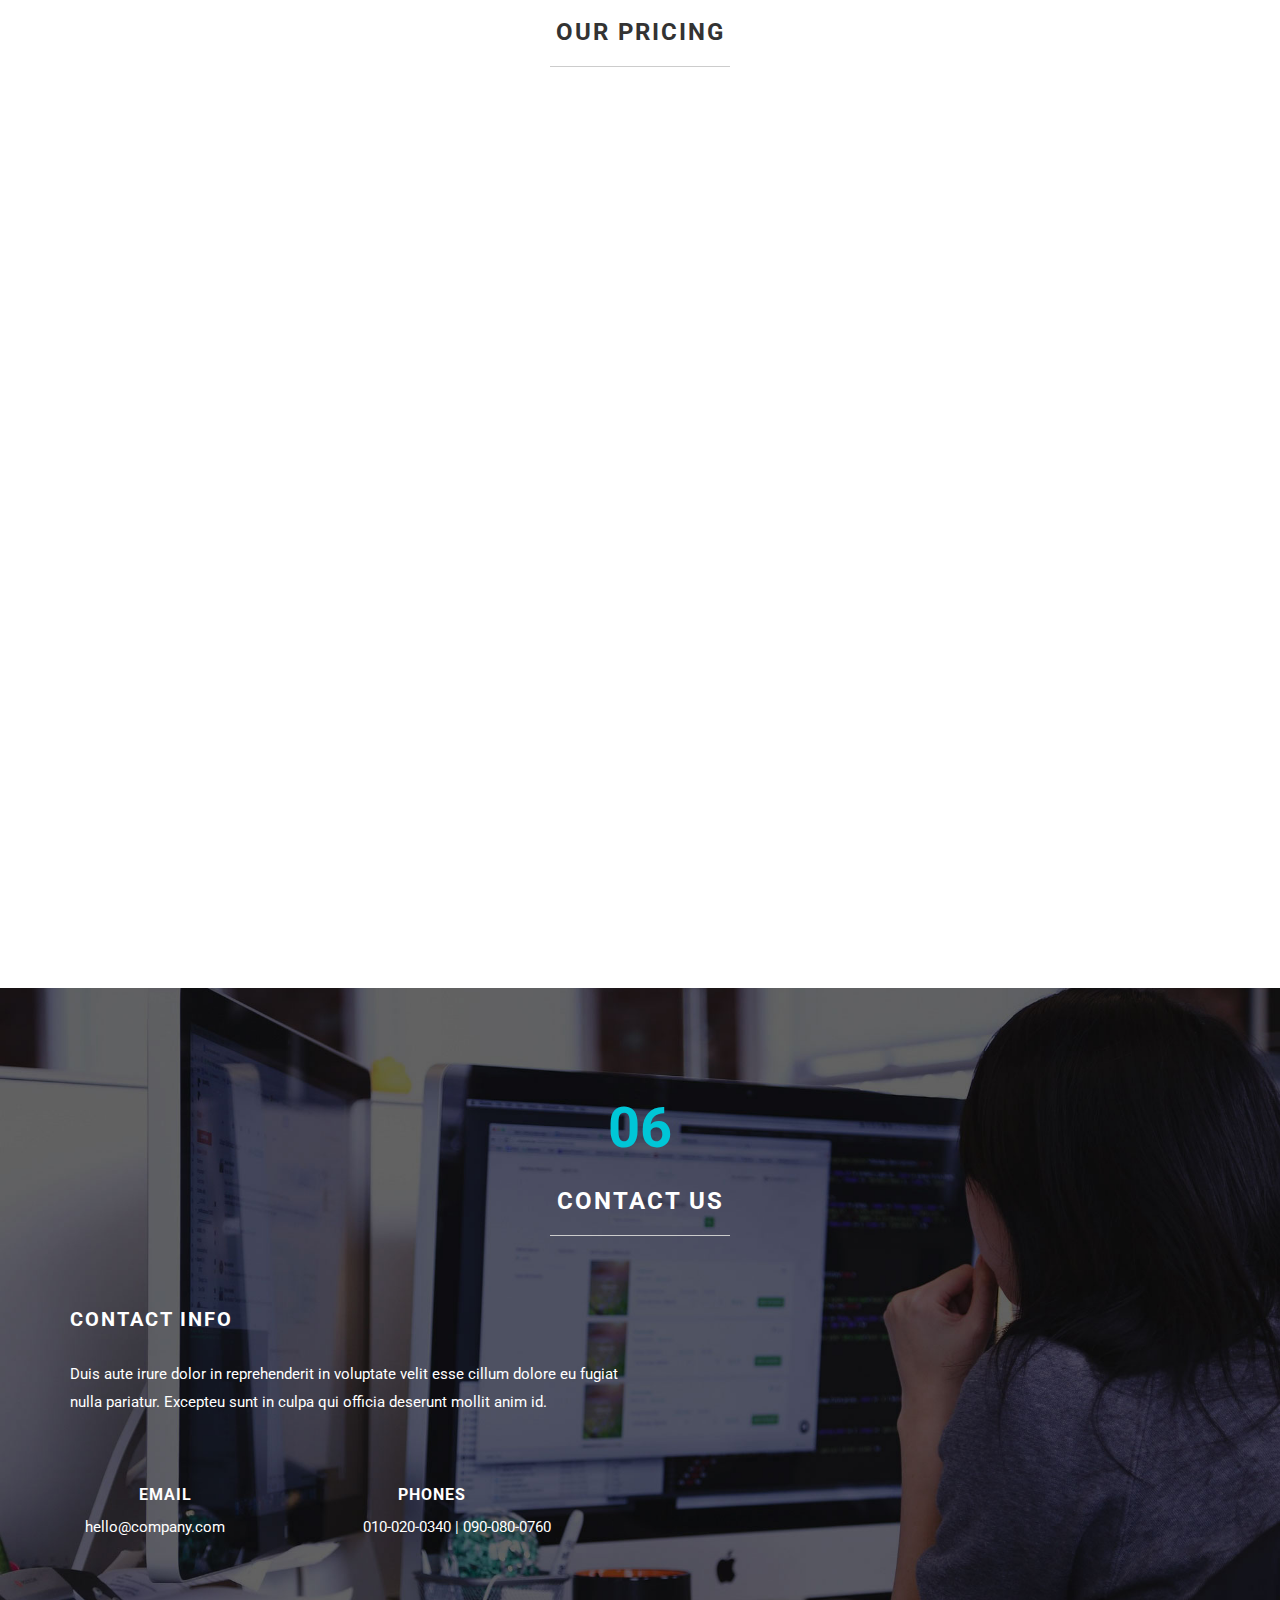
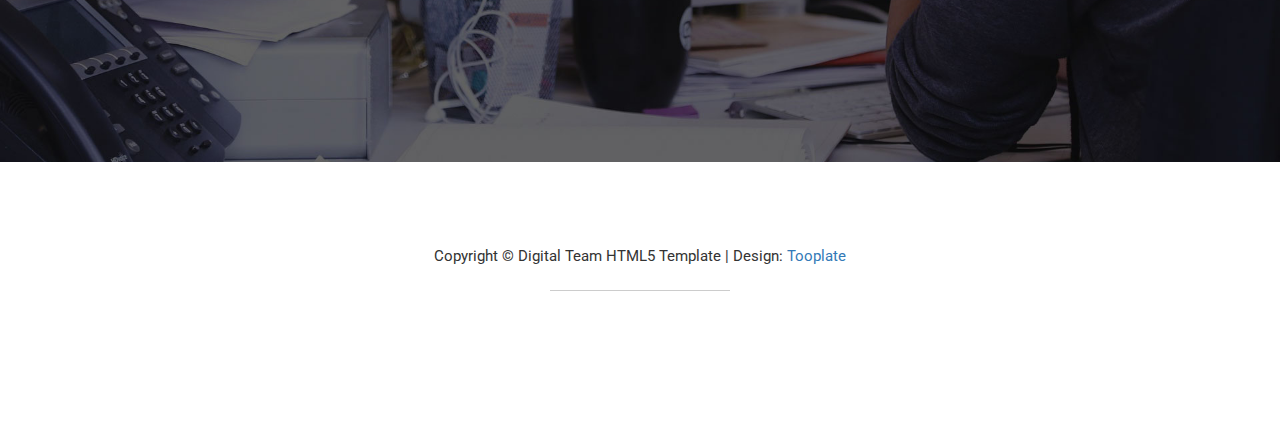
<file: Prototipos/templatemo/2075_digital_team/index.html>
<!DOCTYPE html>
<html lang="en">
<head>
	<meta charset="utf-8">
	<title>Digital Team HTML5 Layout - Tooplate</title>
	<meta http-equiv="X-UA-Compatible" content="IE=Edge">
	<meta name="viewport" content="width=device-width, initial-scale=1">
	<meta name="keywords" content="">
	<meta name="description" content="">
<!--

Template 2075 Digital Team

http://www.tooplate.com/view/2075-digital-team

-->
	<link rel="stylesheet" href="css/bootstrap.min.css">
	<link rel="stylesheet" href="css/font-awesome.min.css">
	<link rel="stylesheet" href="css/animate.min.css">
	<link rel="stylesheet" href="css/et-line-font.css">
	<link rel="stylesheet" href="css/nivo-lightbox.css">
	<link rel="stylesheet" href="css/nivo_themes/default/default.css">
	<link rel="stylesheet" href="css/style.css">
	<link href='https://fonts.googleapis.com/css?family=Roboto:400,300,500' rel='stylesheet' type='text/css'>
</head>
<body data-spy="scroll" data-target=".navbar-collapse" data-offset="50">

<!-- preloader section -->
<div class="preloader">
	<div class="sk-spinner sk-spinner-circle">
       <div class="sk-circle1 sk-circle"></div>
       <div class="sk-circle2 sk-circle"></div>
       <div class="sk-circle3 sk-circle"></div>
       <div class="sk-circle4 sk-circle"></div>
       <div class="sk-circle5 sk-circle"></div>
       <div class="sk-circle6 sk-circle"></div>
       <div class="sk-circle7 sk-circle"></div>
       <div class="sk-circle8 sk-circle"></div>
       <div class="sk-circle9 sk-circle"></div>
       <div class="sk-circle10 sk-circle"></div>
       <div class="sk-circle11 sk-circle"></div>
       <div class="sk-circle12 sk-circle"></div>
    </div>
</div>

<!-- navigation section -->
<section class="navbar navbar-fixed-top custom-navbar" role="navigation">
	<div class="container">
		<div class="navbar-header">
			<button class="navbar-toggle" data-toggle="collapse" data-target=".navbar-collapse">
				<span class="icon icon-bar"></span>
				<span class="icon icon-bar"></span>
				<span class="icon icon-bar"></span>
			</button>
			<a href="#" class="navbar-brand">JFV Ingenieria</a>
		</div>
		<div class="collapse navbar-collapse">
			<ul class="nav navbar-nav navbar-right">
				<li><a href="#home" class="smoothScroll">HOME</a></li>
				<li><a href="#work" class="smoothScroll">WORK</a></li>
				<li><a href="#about" class="smoothScroll">ABOUT</a></li>
				<li><a href="#team" class="smoothScroll">TEAM</a></li>
				<li><a href="#portfolio" class="smoothScroll">PORTFOLIO</a></li>
				<li><a href="#pricing" class="smoothScroll">PRICING</a></li>
				<li><a href="#contact" class="smoothScroll">CONTACT</a></li>
			</ul>
		</div>
	</div>
</section>

<!-- home section -->
<section id="home">
	<div class="container">
		<div class="row">
			<div class="col-md-12 col-sm-12">
				<h3>WEB DESIGN / WEB DEVELOPMENT / SOCIAL MEDIA</h3>
				<h1>DIGITAL TEAM</h1>
				<hr>
				<a href="#work" class="smoothScroll btn btn-danger">What we do</a>
				<a href="#contact" class="smoothScroll btn btn-default">Talk to us</a>
			</div>
		</div>
	</div>		
</section>

<!-- work section -->
<section id="work">
	<div class="container">
		<div class="row">
			<div class="col-md-12 col-sm-12">
				<div class="section-title">
					<strong>01</strong>
					<h1 class="heading bold">WHAT WE DO</h1>
					<hr>
				</div>
			</div>
			<div class="col-lg-4 col-md-4 col-sm-4 wow fadeInUp" data-wow-delay="0.6s">
				<i class="icon-cloud medium-icon"></i>
					<h3>WEB MARKETING</h3>
					<hr>
					<p>Duis aute irure dolor in reprehenderit in voluptate velit esse cillum dolore eu fugiat nulla pariatur. Excepteu sunt in culpa qui officia.</p>
			</div>
			<div class="col-lg-4 col-md-4 col-sm-4 wow fadeInUp" data-wow-delay="0.9s">
				<i class="icon-mobile medium-icon"></i>
					<h3>UI &amp; UX DESIGN</h3>
					<hr>
					<p>Digital Team is free responsive Bootstrap v3.3.5 layout from <a rel="nofollow" href="http://www.tooplate.com" target="_parent">Tooplate</a>. Images are from <a rel="nofollow" href="http://pixabay.com" target="_parent">Pixabay</a> free photo website.</p>
			</div>
			<div class="col-lg-4 col-md-4 col-sm-4 wow fadeInUp" data-wow-delay="1s">
				<i class="icon-laptop medium-icon"></i>
					<h3>ECOMMERCE</h3>
					<hr>
					<p>You can edit and use this template for your websites. Please tell your friends about Tooplate. Thank you for visiting our website.</p>
			</div>
			<div class="col-lg-4 col-md-4 col-sm-4 wow fadeInUp" data-wow-delay="1s">
				<i class="icon-compass medium-icon"></i>
					<h3>MOBILE APP</h3>
					<hr>
					<p>Duis aute irure dolor in reprehenderit in voluptate velit esse cillum dolore eu fugiat nulla pariatur. Excepteu sunt in culpa qui officia.</p>
			</div>
			<div class="col-lg-4 col-md-4 col-sm-4 wow fadeInUp" data-wow-delay="1s">
				<i class="icon-chat medium-icon"></i>
					<h3>SOCIAL MEDIA</h3>
					<hr>
					<p>You can easily change icons by looking at <a href="https://www.elegantthemes.com/blog/resources/how-to-use-and-embed-an-icon-font-on-your-website" target="_blank">ET Line Icons</a>. Excepteu sunt in culpa qui officia. Duis aute irure dolor in reprehenderit.</p>
			</div>
			<div class="col-lg-4 col-md-4 col-sm-4 wow fadeInUp" data-wow-delay="1s">
				<i class="icon-browser medium-icon"></i>
					<h3>RESPONSIVE LAYOUT</h3>
					<hr>
					<p>Duis aute irure dolor in reprehenderit in voluptate velit esse cillum dolore eu fugiat nulla pariatur. Excepteu sunt in culpa qui officia.</p>
			</div>
		</div>
	</div>
</section>

<!-- about section -->
<section id="about">
	<div class="container">
		<div class="row">
			<div class="col-md-12 col-sm-12 text-center">
				<div class="section-title">
					<strong>02</strong>
					<h1 class="heading bold">OUR AGENCY</h1>
					<hr>
				</div>
			</div>
			<div class="col-md-6 col-sm-12">
				<img src="images/about-img.jpg" class="img-responsive" alt="about img">
			</div>
			<div class="col-md-6 col-sm-12">
				<h3 class="bold">DIGITAL TEAM</h3>
				<h1 class="heading bold">Best Design Agency from California</h1>
				<!-- Nav tabs -->
				<ul class="nav nav-tabs" role="tablist">
					<li class="active"><a href="#design" aria-controls="design" role="tab" data-toggle="tab">DESIGN</a></li>
					<li><a href="#mobile" aria-controls="mobile" role="tab" data-toggle="tab">MOBILE</a></li>
					<li><a href="#social" aria-controls="social" role="tab" data-toggle="tab">SOCIAL</a></li>
				</ul>
				<!-- tab panes -->
				<div class="tab-content">
					<div role="tabpanel" class="tab-pane active" id="design">
						<p>Duis aute irure dolor in <a href="#">reprehenderit</a> in voluptate velit esse cillum dolore eu fugiat nulla pariatur. Sed id est tincidunt, iaculis nulla vel, sodales metus. Morbi interdum accumsan augue, in accumsan neque lacinia sed. Fusce cursus eu ligula ut gravida.</p>
						<p>Lorem ipsum dolor sit amet, consectetuer adipiscing elit, sed diam nonummy nibh euismod tincidunt ut laoreet. Dolore magna aliquam erat volutpat.</p>
					</div>
					<div role="tabpanel" class="tab-pane" id="mobile">
						<p>Aenean commodo ligula eget dolor. Lorem ipsum dolor sit amet, consectetuer adipiscing elit. Lorem ipsum dolor sit amet, consectetuer adipiscing elit.</p>
						<p><a href="#">Duis aute irure dolor</a> in reprehenderit in voluptate velit esse cillum dolore eu fugiat nulla pariatur. Lorem ipsum dolor sit amet, consectetuer adipiscing elit, sed diam nonummy nibh euismod tincidunt ut laoreet.</p>
					</div>
					<div role="tabpanel" class="tab-pane" id="social">
						<p>Pellentesque elementum, lacus sit amet <a href="#">hendrerit</a> posuere, quam quam tristique nisi, nec ornare ligula magna id nisl. Donec blandit enim ac semper facilisis. Curabitur eu laoreet mauris, eget fermentum velit.</p>
						<p>Lorem ipsum dolor sit amet, consectetuer adipiscing elit, sed diam nonummy nibh euismod tincidunt ut laoreet. Dolore magna aliquam erat volutpat.</p>
					</div>

				</div>
			</div>
		</div>
	</div>
</section>

<!-- team section -->
<section id="team">
	<div class="container">
		<div class="row">
			<div class="col-md-12 col-sm-12">
				<div class="section-title">
					<strong>03</strong>
					<h1 class="heading bold">TALENTED TEAM</h1>
					<hr>
				</div>
			</div>
			<div class="col-md-3 col-sm-6 wow fadeIn" data-wow-delay="0.9s">
				<div class="team-wrapper">
					<img src="images/team1.jpg" class="img-responsive" alt="team img">
						<div class="team-des">
							<h4>Cindy</h4>
							<h3>Senior Designer</h3>
							<hr>
							<ul class="social-icon">
								<li><a href="#" class="fa fa-facebook wow fadeIn" data-wow-delay="0.3s"></a></li>
								<li><a href="#" class="fa fa-twitter wow fadeIn" data-wow-delay="0.6s"></a></li>
								<li><a href="#" class="fa fa-dribbble wow fadeIn" data-wow-delay="0.9s"></a></li>
							</ul>
						</div>
				</div>
			</div>
			<div class="col-md-3 col-sm-6 wow fadeIn" data-wow-delay="1.3s">
				<div class="team-wrapper">
					<img src="images/team2.jpg" class="img-responsive" alt="team img">
						<div class="team-des">
							<h4>Mary</h4>
							<h3>Core Developer</h3>
							<hr>
							<ul class="social-icon">
								<li><a href="#" class="fa fa-facebook wow fadeIn" data-wow-delay="0.3s"></a></li>
								<li><a href="#" class="fa fa-twitter wow fadeIn" data-wow-delay="0.6s"></a></li>
								<li><a href="#" class="fa fa-dribbble wow fadeIn" data-wow-delay="0.9s"></a></li>
							</ul>
						</div>
				</div>
			</div>
			<div class="col-md-3 col-sm-6 wow fadeIn" data-wow-delay="1.6s">
				<div class="team-wrapper">
					<img src="images/team3.jpg" class="img-responsive" alt="team img">
						<div class="team-des">
							<h4>Linda</h4>
							<h3>Manager</h3>
							<hr>
							<ul class="social-icon">
								<li><a href="#" class="fa fa-facebook wow fadeIn" data-wow-delay="0.3s"></a></li>
								<li><a href="#" class="fa fa-twitter wow fadeIn" data-wow-delay="0.6s"></a></li>
								<li><a href="#" class="fa fa-dribbble wow fadeIn" data-wow-delay="0.9s"></a></li>
							</ul>
						</div>
				</div>
			</div>
			<div class="col-md-3 col-sm-6 wow fadeIn" data-wow-delay="1.6s">
				<div class="team-wrapper">
					<img src="images/team4.jpg" class="img-responsive" alt="team img">
						<div class="team-des">
							<h4>Sandar</h4>
							<h3>Accountant</h3>
							<hr>
							<ul class="social-icon">
								<li><a href="#" class="fa fa-facebook wow fadeIn" data-wow-delay="0.3s"></a></li>
								<li><a href="#" class="fa fa-twitter wow fadeIn" data-wow-delay="0.6s"></a></li>
								<li><a href="#" class="fa fa-dribbble wow fadeIn" data-wow-delay="0.9s"></a></li>
							</ul>
						</div>
				</div>
			</div>
		</div>
	</div>
</section>

<!-- portfolio section -->
<div id="portfolio">
	<div class="container">
		<div class="row">
			<div class="col-md-12 col-sm-12">
				<div class="section-title">
					<strong>04</strong>
					<h1 class="heading bold">OUR PORTFOLIO</h1>
					<hr>
				</div>
				<!-- ISO section -->
				<div class="iso-section">
					<ul class="filter-wrapper clearfix">
                   		 <li><a href="#" data-filter="*" class="selected opc-main-bg">All</a></li>
                   		 <li><a href="#" class="opc-main-bg" data-filter=".html">HTML</a></li>
                   		 <li><a href="#" class="opc-main-bg" data-filter=".photoshop">Photoshop</a></li>
                    	 <li><a href="#" class="opc-main-bg" data-filter=".wordpress">Wordpress</a></li>
                    	 <li><a href="#" class="opc-main-bg" data-filter=".mobile">Mobile</a></li>
               		</ul>
               		<div class="iso-box-section wow fadeIn" data-wow-delay="0.9s">
               			<div class="iso-box-wrapper col4-iso-box">

               				 <div class="iso-box html wordpress mobile col-lg-4 col-md-4 col-sm-6">
               				 	<a href="images/portfolio-img1.jpg" data-lightbox-gallery="portfolio-gallery"><img src="images/portfolio-img1.jpg" alt="portfolio img"></a>
               				 </div>

               				 <div class="iso-box wordpress col-lg-4 col-md-4 col-sm-6">
               				 	<a href="images/portfolio-img2.jpg" data-lightbox-gallery="portfolio-gallery"><img src="images/portfolio-img2.jpg" alt="portfolio img"></a>
               				 </div>

               				 <div class="iso-box html mobile col-lg-4 col-md-4 col-sm-6">
               				 	<a href="images/portfolio-img3.jpg" data-lightbox-gallery="portfolio-gallery"><img src="images/portfolio-img3.jpg" alt="portfolio img"></a>
               				 </div>

               				 <div class="iso-box wordpress col-lg-4 col-md-4 col-sm-6">
               				 	<a href="images/portfolio-img4.jpg" data-lightbox-gallery="portfolio-gallery"><img src="images/portfolio-img4.jpg" alt="portfolio img"></a>
               				 </div>

               				 <div class="iso-box html photoshop col-lg-4 col-md-4 col-sm-6">
               				 	<a href="images/portfolio-img5.jpg" data-lightbox-gallery="portfolio-gallery"><img src="images/portfolio-img5.jpg" alt="portfolio img"></a>
               				 </div>

               				 <div class="iso-box photoshop col-lg-4 col-md-4 col-sm-6">
               				 	<a href="images/portfolio-img6.jpg" data-lightbox-gallery="portfolio-gallery"><img src="images/portfolio-img6.jpg" alt="portfolio img"></a>
               				 </div>
							
							<div class="iso-box html wordpress mobile col-lg-4 col-md-4 col-sm-6">
               				 	<a href="/Principal5/imagenes/paneles/-placas-solares-para-autoconsumo-.jpg" data-lightbox-gallery="portfolio-gallery"><img src="/Principal5/imagenes/paneles/foto panel solar fondf.jpg" alt="portfolio img"></a>
               				</div>

               			</div>
               		</div>

				</div>
			</div>
		</div>
	</div>
</div>		

<!-- pricing section -->
<section id="pricing">
	<div class="container">
		<div class="row">
			<div class="col-md-12 col-sm-12 text-center">
				<div class="section-title">
					<strong>05</strong>
					<h1 class="heading bold">OUR PRICING</h1>
					<hr>
				</div>
			</div>
			<div class="col-md-4 col-sm-6">
				<div class="plan plan-one wow bounceIn" data-wow-delay="0.3s">
					<div class="plan_title">
						<i class="icon-mobile medium-icon"></i>
						<h3>BASIC</h3>
						<h2>$150 <span>per year</span></h2>
					</div>
					<ul>
                    	<li>100 GB Cloud Storage</li>
						<li>5 Pro Websites</li>
						<li>10 Secured Emails</li>
                        <li>24-hour Support</li>
					</ul>
					<button class="btn btn-warning">Get it now</button>
				</div>
			</div>
			<div class="col-md-4 col-sm-6">
				<div class="plan plan-two wow bounceIn" data-wow-delay="0.3s">
					<div class="plan_title">
						<i class="icon-desktop medium-icon"></i>
						<h3>BUSINESS</h3>
						<h2>$260 <span>per year</span></h2>
					</div>
					<ul>
						<li>200 GB Cloud Storage</li>
						<li>10 Pro Websites</li>
						<li>20 Secured Emails</li>
                        <li>30-Minute Support</li>
					</ul>
					<button class="btn btn-warning">Take this!</button>
				</div>
			</div>
			<div class="col-md-4 col-sm-6">
				<div class="plan plan-three wow bounceIn" data-wow-delay="0.3s">
					<div class="plan_title">
						<i class="icon-cloud medium-icon"></i>
						<h3>PROFESSIONAL</h3>
						<h2>$380 <span>per year</span></h2>
					</div>
					<ul>
						<li>500 GB Cloud Storage</li>
						<li>20 Pro Websites</li>
						<li>40 Secured Emails</li>
                        <li>Live Support</li>
					</ul>
					<button class="btn btn-warning">Buy Now</button>
				</div>
			</div>
		</div>
	</div>		
</section>

<!-- contact section -->
<section id="contact">
	<div class="container">
		<div class="row">
			<div class="col-md-12 col-sm-12 text-center">
				<div class="section-title">
					<strong>06</strong>
					<h1 class="heading bold">CONTACT US</h1>
					<hr>
				</div>
			</div>
			<div class="col-md-6 col-sm-12 contact-info">
				<h2 class="heading bold">CONTACT INFO</h2>
				<p>Duis aute irure dolor in reprehenderit in voluptate velit esse cillum dolore eu fugiat nulla pariatur. Excepteu sunt in culpa qui officia deserunt mollit anim id.</p>
				<div class="col-md-6 col-sm-4">
					<h3><i class="icon-envelope medium-icon wow bounceIn" data-wow-delay="0.6s"></i> EMAIL</h3>
					<p>hello@company.com</p>
				</div>
				<div class="col-md-6 col-sm-4">
					<h3><i class="icon-phone medium-icon wow bounceIn" data-wow-delay="0.6s"></i> PHONES</h3>
					<p>010-020-0340 | 090-080-0760</p>
				</div>
			</div>
			<div class="col-md-6 col-sm-12">
				<form action="#" method="get" class="wow fadeInUp" data-wow-delay="0.6s">
					<div class="col-md-6 col-sm-6">
						<input type="text" class="form-control" placeholder="Name" name="name">
					</div>
					<div class="col-md-6 col-sm-6">
						<input type="email" class="form-control" placeholder="Email" name="email">
					</div>
					<div class="col-md-12 col-sm-12">
						<textarea class="form-control" placeholder="Message" rows="7" name="message"></textarea>
					</div>
					<div class="col-md-offset-4 col-md-8 col-sm-offset-4 col-sm-8">
						<input type="submit" class="form-control" value="SEND MESSAGE">
					</div>
				</form>
			</div>
		</div>
	</div>
</section>

<!-- footer section -->
<footer>
	<div class="container">
		<div class="row">
			<div class="col-md-12 col-sm-12">
				<p>Copyright © Digital Team HTML5 Template | Design: <a href="http://www.tooplate.com" target="_parent">Tooplate</a></p>
				<hr>
				<ul class="social-icon">
					<li><a href="#" class="fa fa-facebook wow fadeIn" data-wow-delay="0.3s"></a></li>
					<li><a href="#" class="fa fa-twitter wow fadeIn" data-wow-delay="0.6s"></a></li>
					<li><a href="#" class="fa fa-dribbble wow fadeIn" data-wow-delay="0.9s"></a></li>
					<li><a href="#" class="fa fa-behance wow fadeIn" data-wow-delay="0.9s"></a></li>
					<li><a href="#" class="fa fa-tumblr wow fadeIn" data-wow-delay="0.9s"></a></li>
				</ul>
			</div>
		</div>
	</div>
</footer>


<script src="js/jquery.js"></script>
<script src="js/bootstrap.min.js"></script>
<script src="js/smoothscroll.js"></script>
<script src="js/isotope.js"></script>
<script src="js/imagesloaded.min.js"></script>
<script src="js/nivo-lightbox.min.js"></script>
<script src="js/jquery.backstretch.min.js"></script>
<script src="js/wow.min.js"></script>
<script src="js/custom.js"></script>

</body>
</html>
</file>
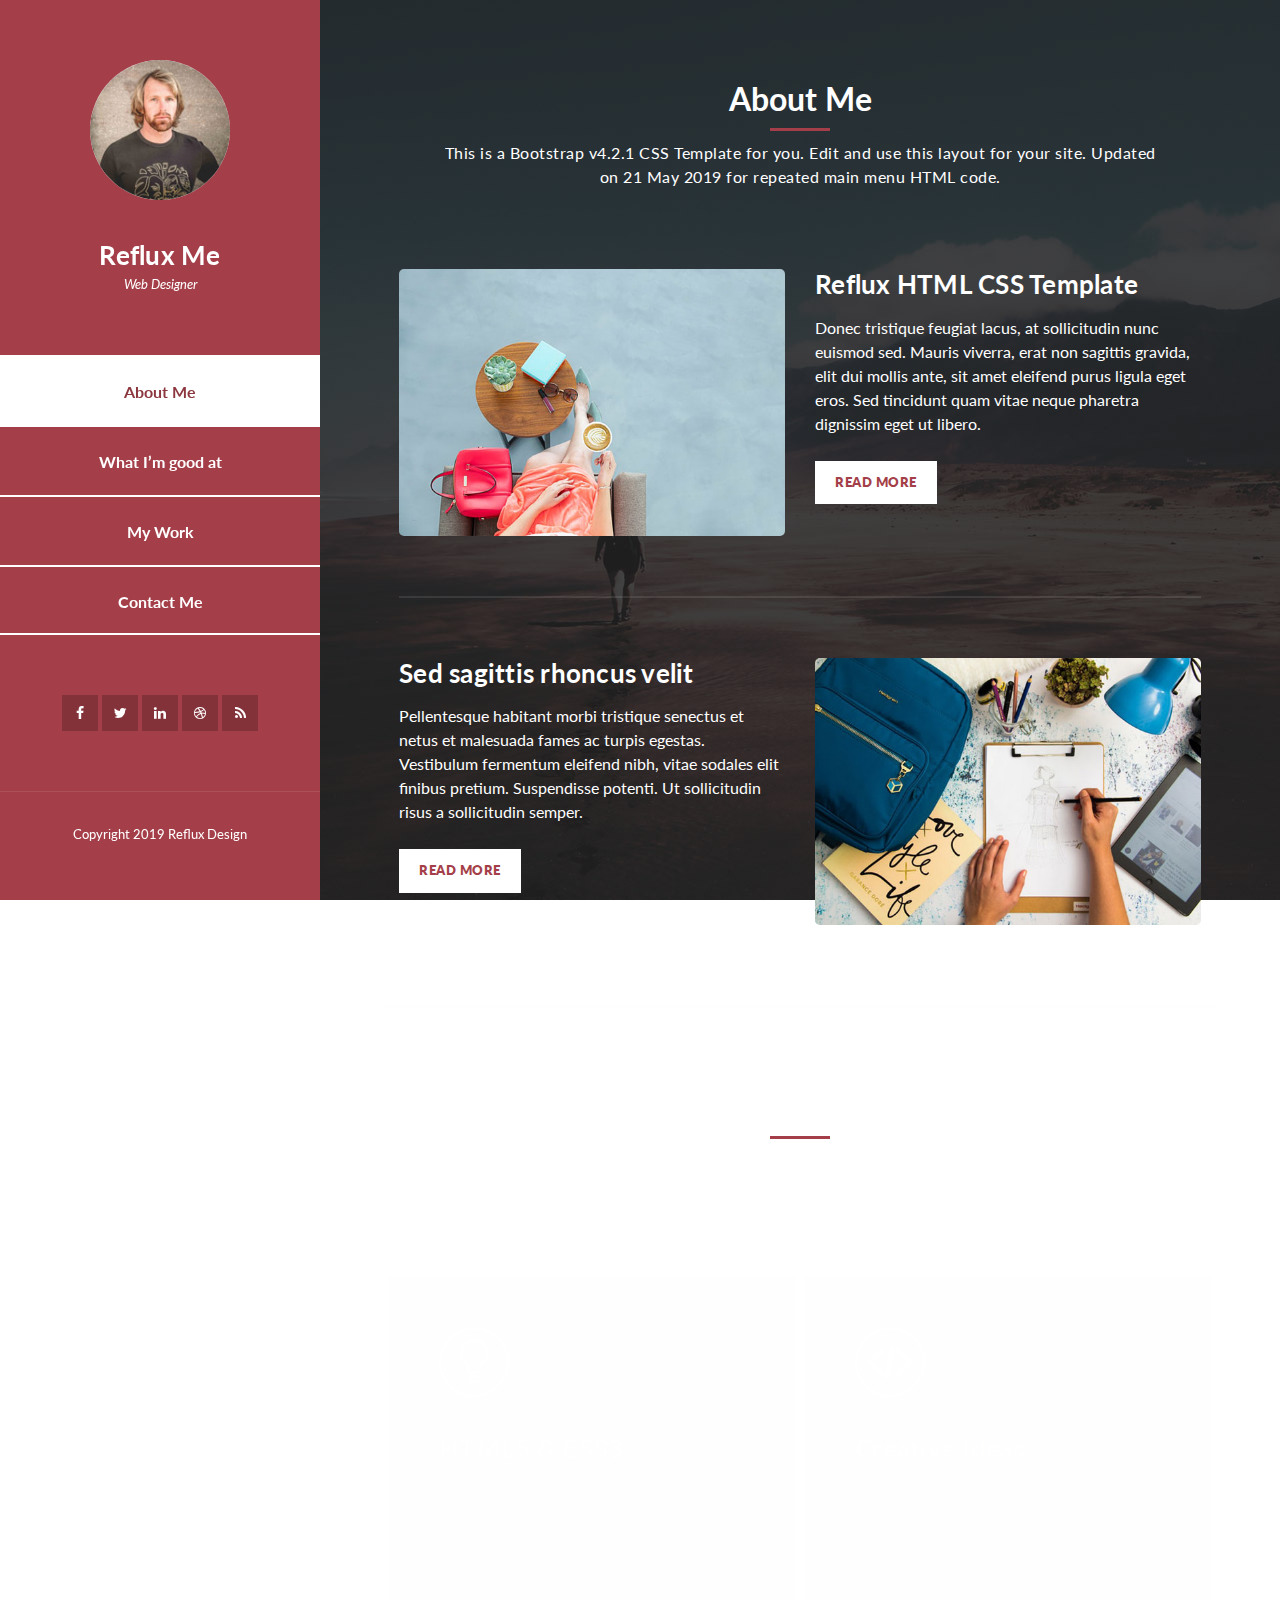
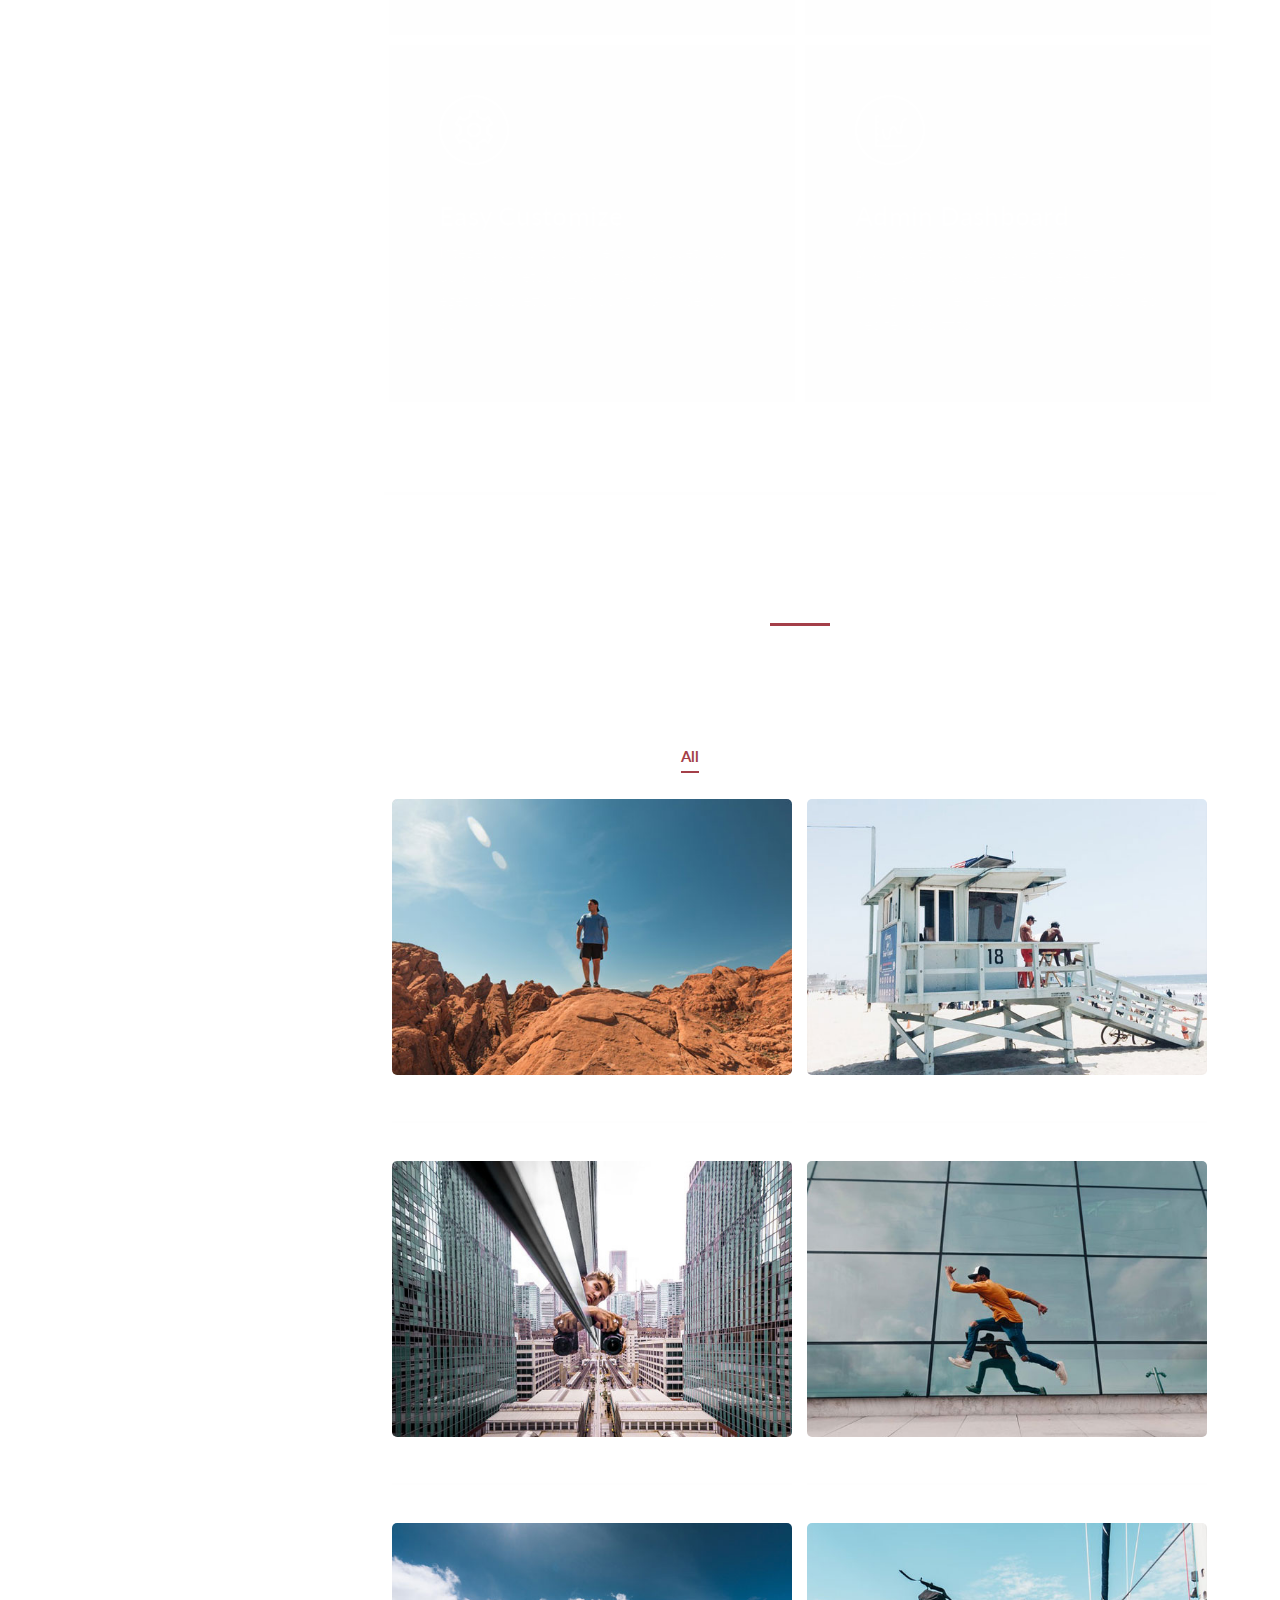
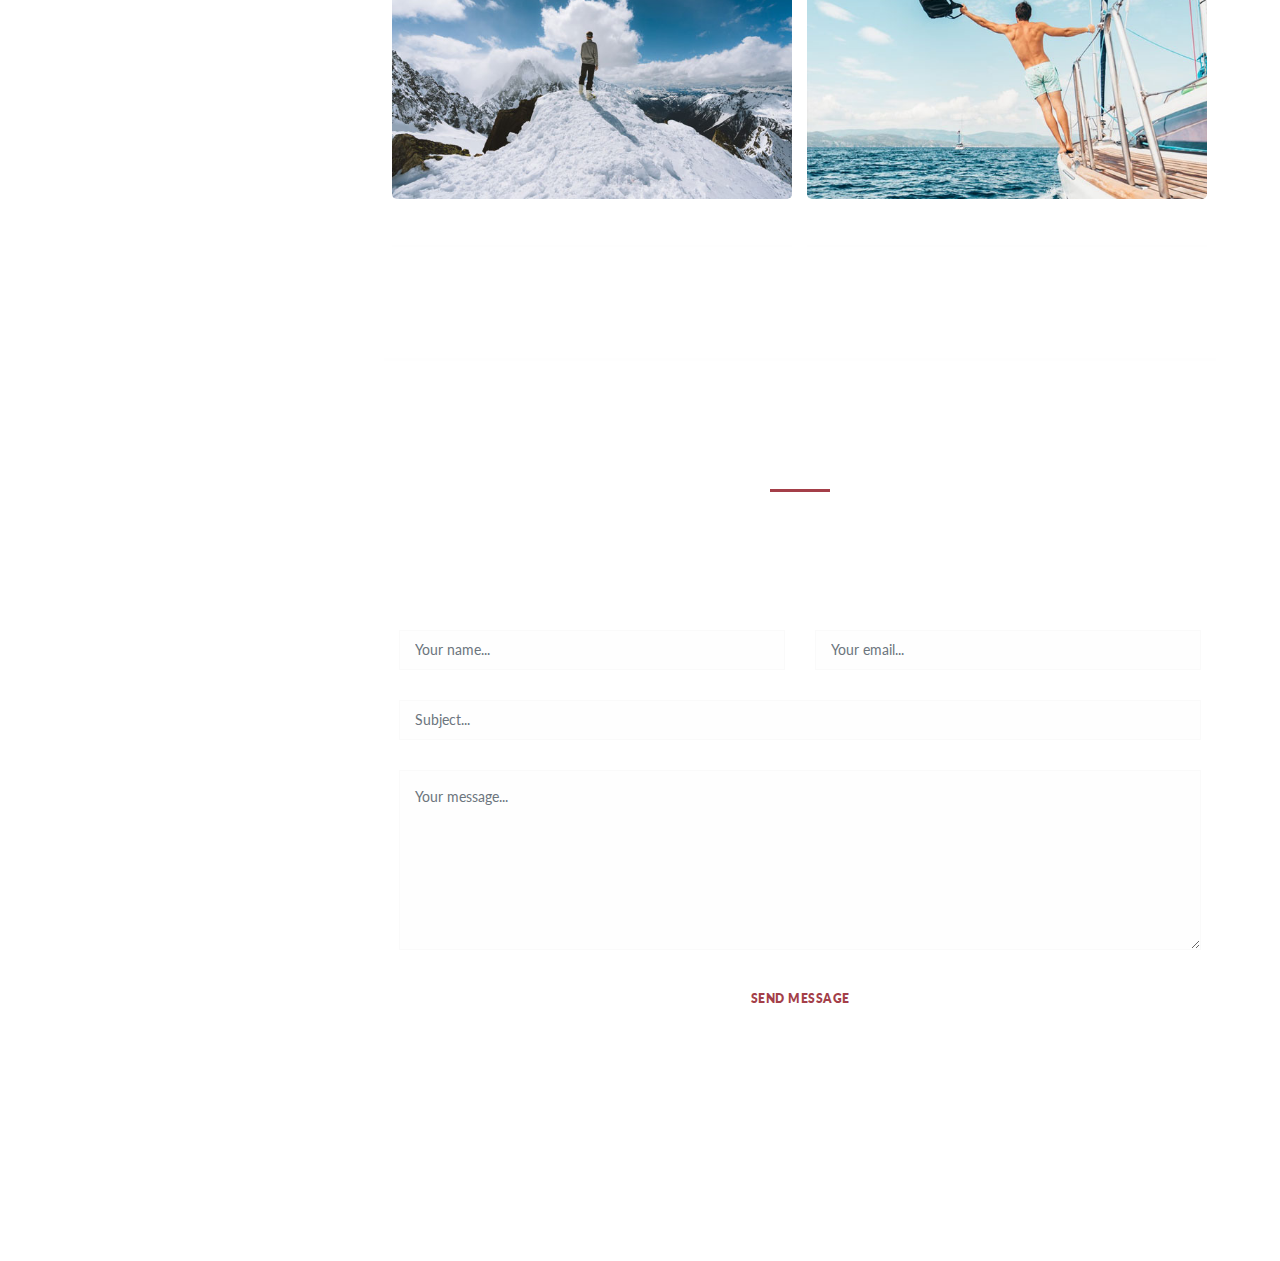
<file: Prototipos/templatemo/templatemo_531_reflux/index.html>
<!DOCTYPE html>
<html lang="en">
  <head>
    <meta charset="utf-8" />
    <meta
      name="viewport"
      content="width=device-width, initial-scale=1, shrink-to-fit=no"
    />
    <meta name="description" content="" />
    <meta name="author" content="" />
    <link
      href="https://fonts.googleapis.com/css?family=Lato:100,300,400,700,900"
      rel="stylesheet"
    />

    <title>Reflux HTML CSS Template</title>
<!--
Reflux Template
https://templatemo.com/tm-531-reflux
-->
    <!-- Bootstrap core CSS -->
    <link href="vendor/bootstrap/css/bootstrap.min.css" rel="stylesheet" />

    <!-- Additional CSS Files -->
    <link rel="stylesheet" href="assets/css/fontawesome.css" />
    <link rel="stylesheet" href="assets/css/templatemo-style.css" />
    <link rel="stylesheet" href="assets/css/owl.css" />
    <link rel="stylesheet" href="assets/css/lightbox.css" />
  </head>

  <body>
    <div id="page-wraper">
      <!-- Sidebar Menu -->
      <div class="responsive-nav">
        <i class="fa fa-bars" id="menu-toggle"></i>
        <div id="menu" class="menu">
          <i class="fa fa-times" id="menu-close"></i>
          <div class="container">
            <div class="image">
              <a href="#"><img src="assets/images/author-image.jpg" alt="" /></a>
            </div>
            <div class="author-content">
              <h4>Reflux Me</h4>
              <span>Web Designer</span>
            </div>
            <nav class="main-nav" role="navigation">
              <ul class="main-menu">
                <li><a href="#section1">About Me</a></li>
                <li><a href="#section2">What I’m good at</a></li>
                <li><a href="#section3">My Work</a></li>
                <li><a href="#section4">Contact Me</a></li>
              </ul>
            </nav>
            <div class="social-network">
              <ul class="soial-icons">
                <li>
                  <a href="https://fb.com/templatemo"
                    ><i class="fa fa-facebook"></i
                  ></a>
                </li>
                <li>
                  <a href="#"><i class="fa fa-twitter"></i></a>
                </li>
                <li>
                  <a href="#"><i class="fa fa-linkedin"></i></a>
                </li>
                <li>
                  <a href="#"><i class="fa fa-dribbble"></i></a>
                </li>
                <li>
                  <a href="#"><i class="fa fa-rss"></i></a>
                </li>
              </ul>
            </div>
            <div class="copyright-text">
              <p>Copyright 2019 Reflux Design</p>
            </div>
          </div>
        </div>
      </div>

      <section class="section about-me" data-section="section1">
        <div class="container">
          <div class="section-heading">
            <h2>About Me</h2>
            <div class="line-dec"></div>
            <span
              >This is a Bootstrap v4.2.1 CSS Template for you. Edit and use
              this layout for your site. Updated on 21 May 2019 for repeated main menu HTML code.</span
            >
          </div>
          <div class="left-image-post">
            <div class="row">
              <div class="col-md-6">
                <div class="left-image">
                  <img src="assets/images/left-image.jpg" alt="" />
                </div>
              </div>
              <div class="col-md-6">
                <div class="right-text">
                  <h4>Reflux HTML CSS Template</h4>
                  <p>
                    Donec tristique feugiat lacus, at sollicitudin nunc euismod
                    sed. Mauris viverra, erat non sagittis gravida, elit dui
                    mollis ante, sit amet eleifend purus ligula eget eros. Sed
                    tincidunt quam vitae neque pharetra dignissim eget ut
                    libero.
                  </p>
                  <div class="white-button">
                    <a href="#">Read More</a>
                  </div>
                </div>
              </div>
            </div>
          </div>
          <div class="right-image-post">
            <div class="row">
              <div class="col-md-6">
                <div class="left-text">
                  <h4>Sed sagittis rhoncus velit</h4>
                  <p>
                    Pellentesque habitant morbi tristique senectus et netus et
                    malesuada fames ac turpis egestas. Vestibulum fermentum
                    eleifend nibh, vitae sodales elit finibus pretium.
                    Suspendisse potenti. Ut sollicitudin risus a sollicitudin
                    semper.
                  </p>
                  <div class="white-button">
                    <a href="#">Read More</a>
                  </div>
                </div>
              </div>
              <div class="col-md-6">
                <div class="right-image">
                  <img src="assets/images/right-image.jpg" alt="" />
                </div>
              </div>
            </div>
          </div>
        </div>
      </section>

      <section class="section my-services" data-section="section2">
        <div class="container">
          <div class="section-heading">
            <h2>What I’m good at?</h2>
            <div class="line-dec"></div>
            <span
              >Curabitur leo felis, rutrum vitae varius eu, malesuada a tortor.
              Vestibulum congue leo et tellus aliquam, eu viverra nulla semper.
              Nullam eu faucibus diam. Donec eget massa ante.</span
            >
          </div>
          <div class="row">
            <div class="col-md-6">
              <div class="service-item">
                <div class="first-service-icon service-icon"></div>
                <h4>HTML5 &amp; CSS3</h4>
                <p>
                  Phasellus non convallis dolor. Integer tempor hendrerit arcu
                  at bibendum. Sed ac ante non metus vehicula congue quis eget
                  eros.
                </p>
              </div>
            </div>
            <div class="col-md-6">
              <div class="service-item">
                <div class="second-service-icon service-icon"></div>
                <h4>Creative Ideas</h4>
                <p>
                  Proin lacus massa, eleifend sed fermentum in, dignissim vel
                  metus. Nunc accumsan leo nec felis porttitor, ultricies
                  faucibus purus mollis.
                </p>
              </div>
            </div>
            <div class="col-md-6">
              <div class="service-item">
                <div class="third-service-icon service-icon"></div>
                <h4>Easy Customize</h4>
                <p>
                  Integer suscipit condimentum aliquet. Nam quis risus metus.
                  Nullam faucibus quam eget arcu pretium tincidunt. Nam libero
                  dui.
                </p>
              </div>
            </div>
            <div class="col-md-6">
              <div class="service-item">
                <div class="fourth-service-icon service-icon"></div>
                <h4>Admin Dashboard</h4>
                <p>
                  Vivamus et dui a massa venenatis fringilla. Proin lacus massa,
                  eleifend sed fermentum in, dignissim vel metus. Nunc accumsan
                  leo nec felis porttitor.
                </p>
              </div>
            </div>
          </div>
        </div>
      </section>

      <section class="section my-work" data-section="section3">
        <div class="container">
          <div class="section-heading">
            <h2>My Work</h2>
            <div class="line-dec"></div>
            <span
              >Aenean sollicitudin ex mauris, lobortis lobortis diam euismod sit
              amet. Duis ac elit vulputate, lobortis arcu quis, vehicula
              mauris.</span
            >
          </div>
          <div class="row">
            <div class="isotope-wrapper">
              <form class="isotope-toolbar">
                <label
                  ><input
                    type="radio"
                    data-type="*"
                    checked=""
                    name="isotope-filter"
                  />
                  <span>all</span></label
                >
                <label
                  ><input
                    type="radio"
                    data-type="people"
                    name="isotope-filter"
                  />
                  <span>people</span></label
                >
                <label
                  ><input
                    type="radio"
                    data-type="nature"
                    name="isotope-filter"
                  />
                  <span>nature</span></label
                >
                <label
                  ><input
                    type="radio"
                    data-type="animals"
                    name="isotope-filter"
                  />
                  <span>animals</span></label
                >
              </form>
              <div class="isotope-box">
                <div class="isotope-item" data-type="nature">
                  <figure class="snip1321">
                    <img
                      src="assets/images/portfolio-01.jpg"
                      alt="sq-sample26"
                    />
                    <figcaption>
                      <a
                        href="assets/images/portfolio-01.jpg"
                        data-lightbox="image-1"
                        data-title="Caption"
                        ><i class="fa fa-search"></i
                      ></a>
                      <h4>First Title</h4>
                      <span>free to use our template</span>
                    </figcaption>
                  </figure>
                </div>

                <div class="isotope-item" data-type="people">
                  <figure class="snip1321">
                    <img
                      src="assets/images/portfolio-02.jpg"
                      alt="sq-sample26"
                    />
                    <figcaption>
                      <a
                        href="assets/images/portfolio-02.jpg"
                        data-lightbox="image-1"
                        data-title="Caption"
                        ><i class="fa fa-search"></i
                      ></a>
                      <h4>Second Title</h4>
                      <span>please tell your friends</span>
                    </figcaption>
                  </figure>
                </div>

                <div class="isotope-item" data-type="animals">
                  <figure class="snip1321">
                    <img
                      src="assets/images/portfolio-03.jpg"
                      alt="sq-sample26"
                    />
                    <figcaption>
                      <a
                        href="assets/images/portfolio-03.jpg"
                        data-lightbox="image-1"
                        data-title="Caption"
                        ><i class="fa fa-search"></i
                      ></a>
                      <h4>Item Third</h4>
                      <span>customize anything</span>
                    </figcaption>
                  </figure>
                </div>

                <div class="isotope-item" data-type="people">
                  <figure class="snip1321">
                    <img
                      src="assets/images/portfolio-04.jpg"
                      alt="sq-sample26"
                    />
                    <figcaption>
                      <a
                        href="assets/images/portfolio-04.jpg"
                        data-lightbox="image-1"
                        data-title="Caption"
                        ><i class="fa fa-search"></i
                      ></a>
                      <h4>Item Fourth</h4>
                      <span>Re-distribution not allowed</span>
                    </figcaption>
                  </figure>
                </div>

                <div class="isotope-item" data-type="nature">
                  <figure class="snip1321">
                    <img
                      src="assets/images/portfolio-05.jpg"
                      alt="sq-sample26"
                    />
                    <figcaption>
                      <a
                        href="assets/images/portfolio-05.jpg"
                        data-lightbox="image-1"
                        data-title="Caption"
                        ><i class="fa fa-search"></i
                      ></a>
                      <h4>Fifth Awesome</h4>
                      <span>Ut sollicitudin risus</span>
                    </figcaption>
                  </figure>
                </div>

                <div class="isotope-item" data-type="animals">
                  <figure class="snip1321">
                    <img
                      src="assets/images/portfolio-06.jpg"
                      alt="sq-sample26"
                    />
                    <figcaption>
                      <a
                        href="assets/images/portfolio-06.jpg"
                        data-lightbox="image-1"
                        data-title="Caption"
                        ><i class="fa fa-search"></i
                      ></a>
                      <h4>Awesome Sixth</h4>
                      <span>Donec eget massa ante</span>
                    </figcaption>
                  </figure>
                </div>
              </div>
            </div>
          </div>
        </div>
      </section>

      <section class="section contact-me" data-section="section4">
        <div class="container">
          <div class="section-heading">
            <h2>Contact Me</h2>
            <div class="line-dec"></div>
            <span
              >Fusce eget nibh nec justo interdum condimentum. Morbi justo ex,
              efficitur at ante ac, tincidunt maximus ligula. Lorem ipsum dolor
              sit amet, consectetur adipiscing elit.</span
            >
          </div>
          <div class="row">
            <div class="right-content">
              <div class="container">
                <form id="contact" action="" method="post">
                  <div class="row">
                    <div class="col-md-6">
                      <fieldset>
                        <input
                          name="name"
                          type="text"
                          class="form-control"
                          id="name"
                          placeholder="Your name..."
                          required=""
                        />
                      </fieldset>
                    </div>
                    <div class="col-md-6">
                      <fieldset>
                        <input
                          name="email"
                          type="text"
                          class="form-control"
                          id="email"
                          placeholder="Your email..."
                          required=""
                        />
                      </fieldset>
                    </div>
                    <div class="col-md-12">
                      <fieldset>
                        <input
                          name="subject"
                          type="text"
                          class="form-control"
                          id="subject"
                          placeholder="Subject..."
                          required=""
                        />
                      </fieldset>
                    </div>
                    <div class="col-md-12">
                      <fieldset>
                        <textarea
                          name="message"
                          rows="6"
                          class="form-control"
                          id="message"
                          placeholder="Your message..."
                          required=""
                        ></textarea>
                      </fieldset>
                    </div>
                    <div class="col-md-12">
                      <fieldset>
                        <button type="submit" id="form-submit" class="button">
                          Send Message
                        </button>
                      </fieldset>
                    </div>
                  </div>
                </form>
              </div>
            </div>
          </div>
        </div>
      </section>
    </div>

    <!-- Scripts -->
    <!-- Bootstrap core JavaScript -->
    <script src="vendor/jquery/jquery.min.js"></script>
    <script src="vendor/bootstrap/js/bootstrap.bundle.min.js"></script>

    <script src="assets/js/isotope.min.js"></script>
    <script src="assets/js/owl-carousel.js"></script>
    <script src="assets/js/lightbox.js"></script>
    <script src="assets/js/custom.js"></script>
    <script>
      //according to loftblog tut
      $(".main-menu li:first").addClass("active");

      var showSection = function showSection(section, isAnimate) {
        var direction = section.replace(/#/, ""),
          reqSection = $(".section").filter(
            '[data-section="' + direction + '"]'
          ),
          reqSectionPos = reqSection.offset().top - 0;

        if (isAnimate) {
          $("body, html").animate(
            {
              scrollTop: reqSectionPos
            },
            800
          );
        } else {
          $("body, html").scrollTop(reqSectionPos);
        }
      };

      var checkSection = function checkSection() {
        $(".section").each(function() {
          var $this = $(this),
            topEdge = $this.offset().top - 80,
            bottomEdge = topEdge + $this.height(),
            wScroll = $(window).scrollTop();
          if (topEdge < wScroll && bottomEdge > wScroll) {
            var currentId = $this.data("section"),
              reqLink = $("a").filter("[href*=\\#" + currentId + "]");
            reqLink
              .closest("li")
              .addClass("active")
              .siblings()
              .removeClass("active");
          }
        });
      };

      $(".main-menu").on("click", "a", function(e) {
        e.preventDefault();
        showSection($(this).attr("href"), true);
      });

      $(window).scroll(function() {
        checkSection();
      });
    </script>
  </body>
</html>
</file>
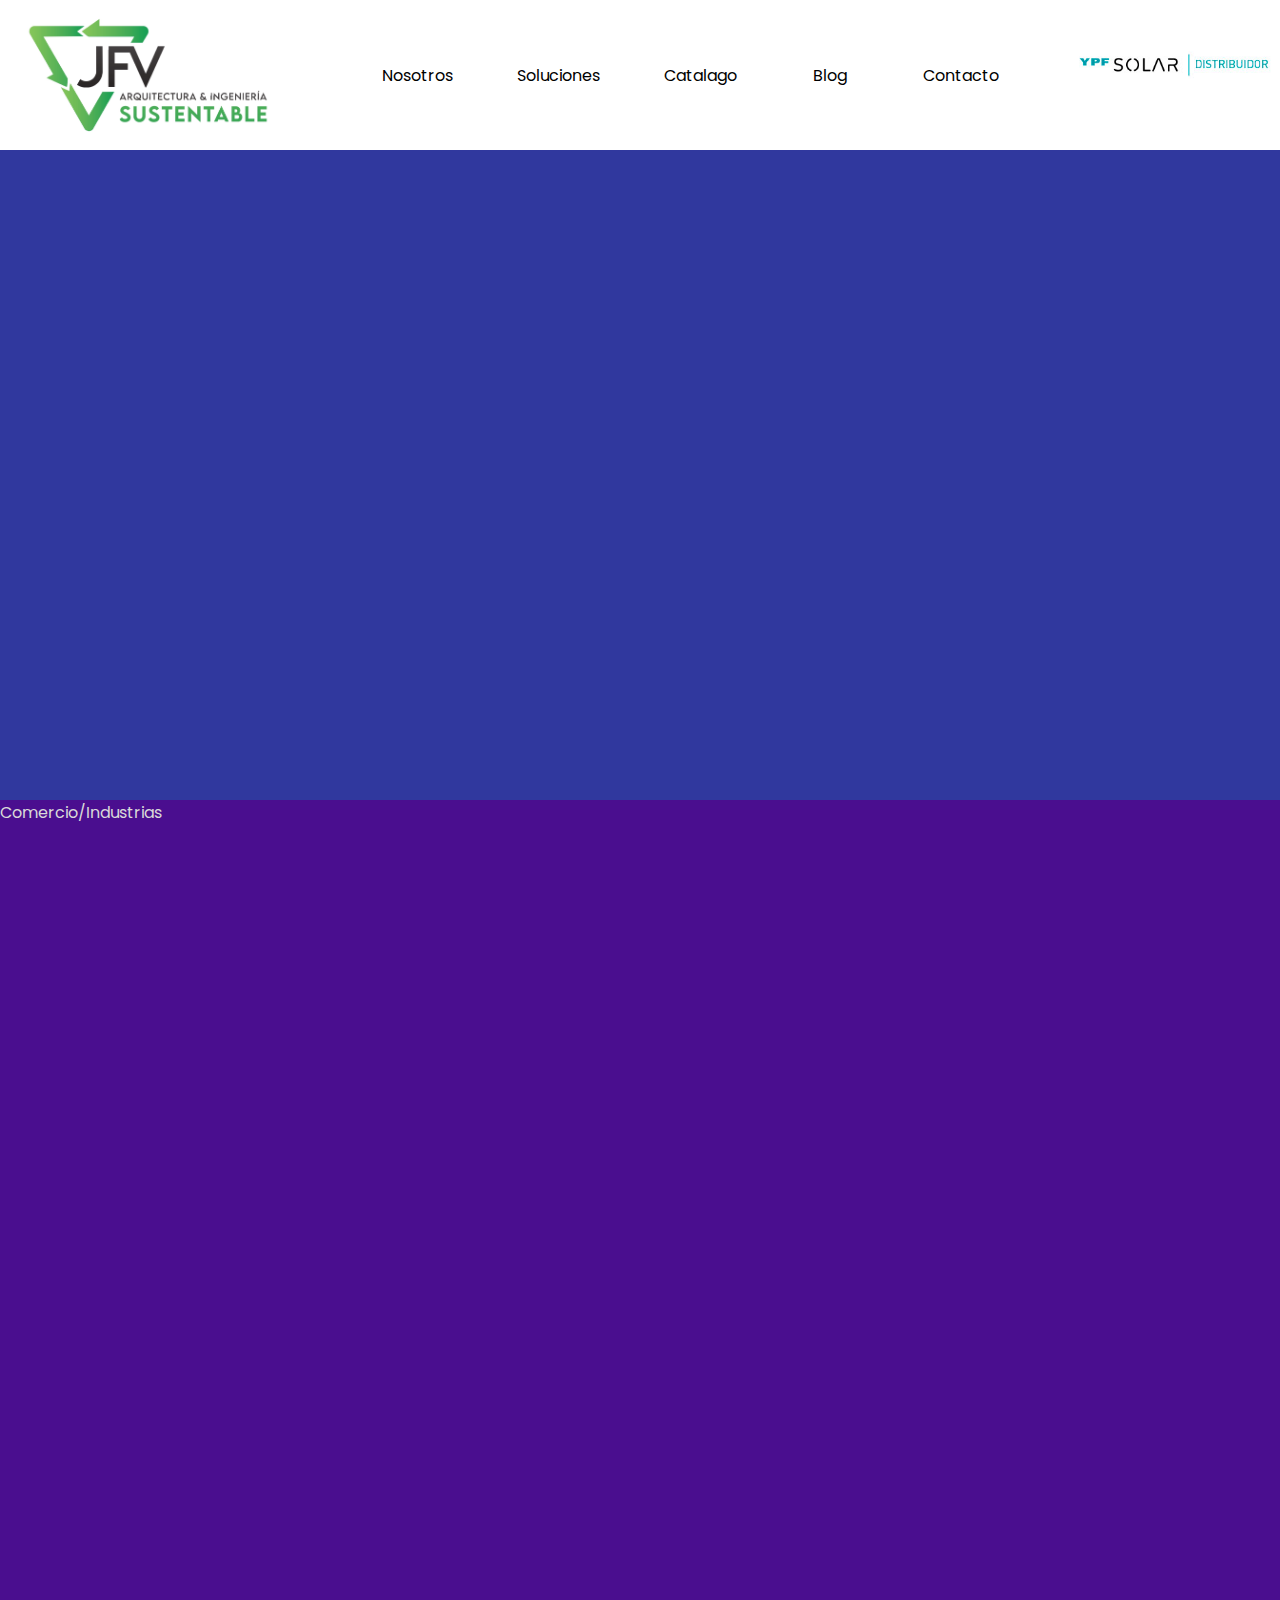
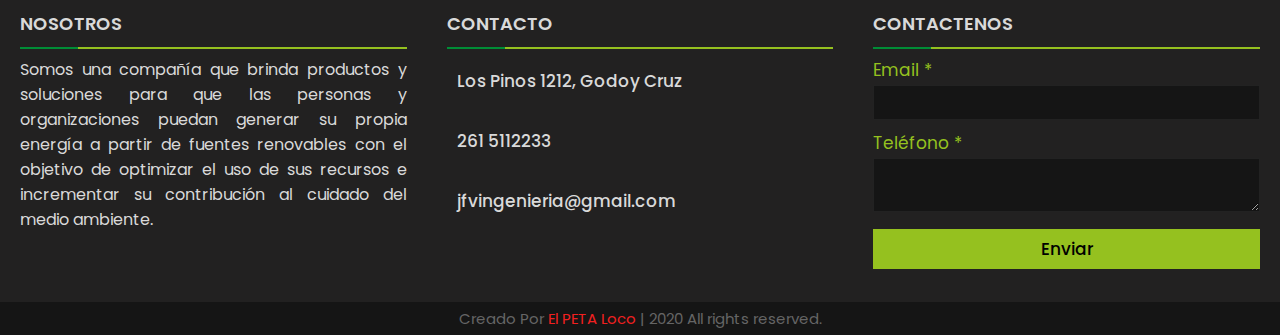
<file: Principal5/html/blog.html>
<!DOCTYPE html>
<html lang="en">
<head>
    <meta charset="UTF-8">
    <meta http-equiv="X-UA-Compatible" content="IE=edge">
    <meta name="viewport" content="width=device-width, initial-scale=1.0">
    <title>Document</title>

        <link rel="stylesheet" href="/Principal5/estilomenu.css">
        <link rel="stylesheet" href="/Principal5/footer.css">
        <link rel="stylesheet" href="/Principal5/sector9.css">
        <link rel="stylesheet" href="/Principal5/sector10.css">


</head>
<body>
     <!-- -------------------------- Menu ------------------------------------>
     <header class="nav">
        <div class="nav_container">
        <div class="nav_logo1">
          <a href="/Principal5/index.html"><img src="/Principal5/imagenes/JVF 2022 - Marca (1)_pages-to-jpg-0001.jpg" alt=""></a>
        </div>
      
        <label for="menu" class="nav_label">
            <img src="/Principal5/asset/menu.svg" class="nav_img">
        </label>
        
        <input type="checkbox"  id="menu" class="nav_input">
            <div class="nav_menu">
           
                <a href="/Principal5/index.html" class="nav_item">&nbspNosotros&nbsp</a>
                <a href="/Principal5/html/soluciones.html" class="nav_item">Soluciones</a>    
                <a href="/Principal5/html/catalogo.html" class="nav_item">&nbspCatalago&nbsp</a>
                <a href="/Principal5/html/blog.html" class="nav_item">&nbsp&nbsp&nbspBlog&nbsp&nbsp&nbsp</a>
                <a href="/Principal5/html/contacto.html" class="nav_item">&nbspContacto&nbsp</a>

        </div>
        <div class="nav_logo2">
            <img src="/Principal5/imagenes/logo YPF/YPF SOLAR_D_color.jpg" alt="">
        </div>
    </div>
    </header>


<!-----------------SECTOR9---------------->

<div class="sector9">
    <h1>Soluciones para tu hogar</h1>
 
 </div>
 
 <!-------------------- SECTOR10--------------->
 
 <div class="sector10">
 
 Comercio/Industrias
 
 </div>
 
 
 <!----------------FOOTER------------------------------------------>
     <footer>
         <div class="main-content">
           <div class="left box">
             <h2>NOSOTROS</h2>
             <div class="content">
               <p>Somos una compañía que brinda productos y soluciones para que las personas y organizaciones puedan generar su propia energía a partir de fuentes renovables con el objetivo de optimizar el uso de sus recursos e incrementar su contribución al cuidado del medio ambiente.</p>
               <div class="social">
                 <a href="https://facebook.com/coding.np"><span class="fab fa-facebook-f"></span></a>
                 <a href="#"><span class="fab fa-twitter"></span></a>
                 <a href="https://www.instagram.com/jfvenergiasrenovables/"><span class="fab fa-instagram"></span></a>
                 <a href="https://youtube.com/c/codingnepal"><span class="fab fa-youtube"></span></a>
               </div>
             </div>
           </div>
           <div class="center box">
             <h2>CONTACTO</h2>
             <div class="content">
               <div class="place">
                 <span class="fas fa-map-marker-alt"></span>
                 <span class="text">Los Pinos 1212, Godoy Cruz</span>
               </div>
               <div class="phone">
                 <span class="fas fa-phone-alt"></span>
                 <span class="text">261 5112233</span>
               </div>
               <div class="email">
                 <span class="fas fa-envelope"></span>
                 <span class="text">jfvingenieria@gmail.com</span>
               </div>
             </div>
           </div>
           <div class="right box">
             <h2>CONTACTENOS</h2>
             <div class="content">
               <form action="#">
                 <div class="email">
                   <div class="text">Email *</div>
                   <input type="email" required>
                 </div>
                 <div class="msg">
                   <div class="text">Teléfono *</div>
                   <textarea rows="2" cols="20" required></textarea>
                 </div>
                 <div class="btn">
                   <button type="submit">Enviar</button>
                 </div>
               </form>
             </div>
           </div>
         </div>
         <div class="bottom">
           <center>
             <span class="credit">Creado Por <a href="https://www.google.com">El PETA Loco</a> | </span>
             <span class="far fa-copyright"></span><span> 2020 All rights reserved.</span>
           </center>
         </div>
       </footer>






</body>
</html>
</file>
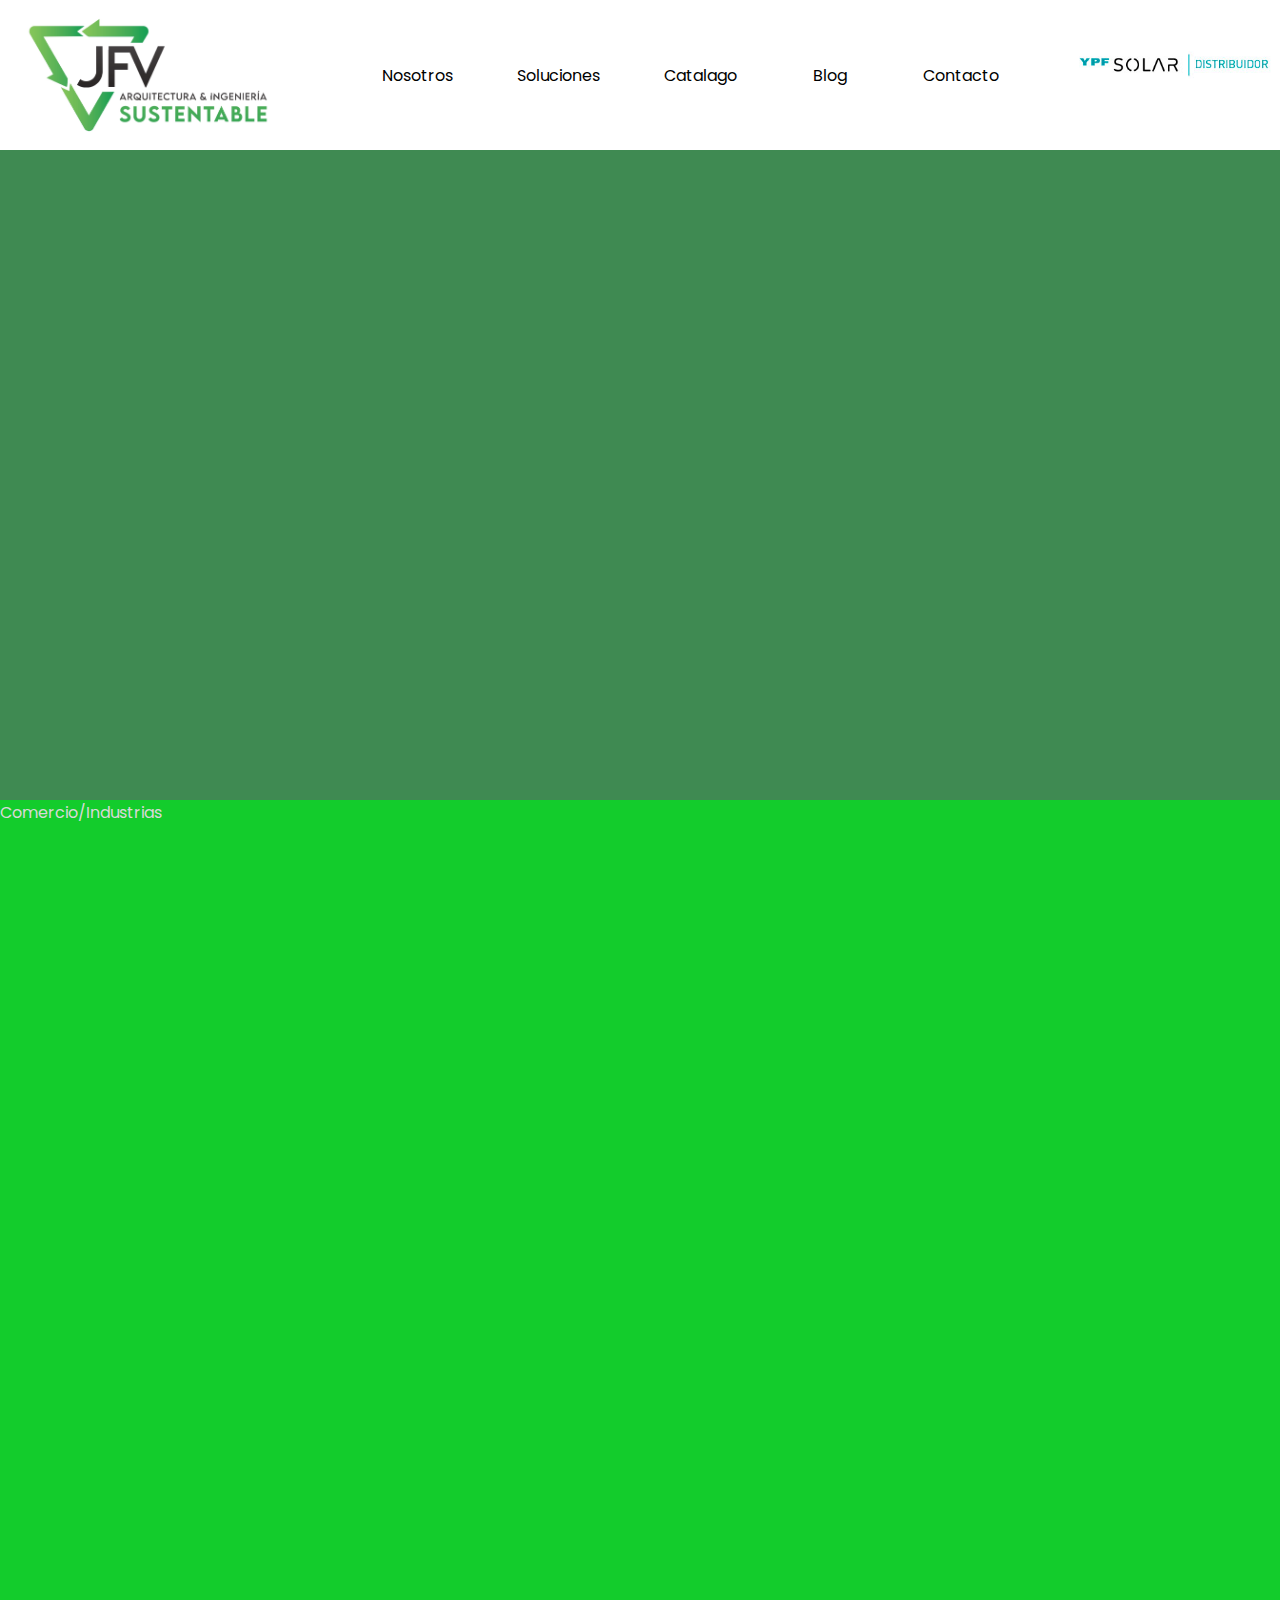
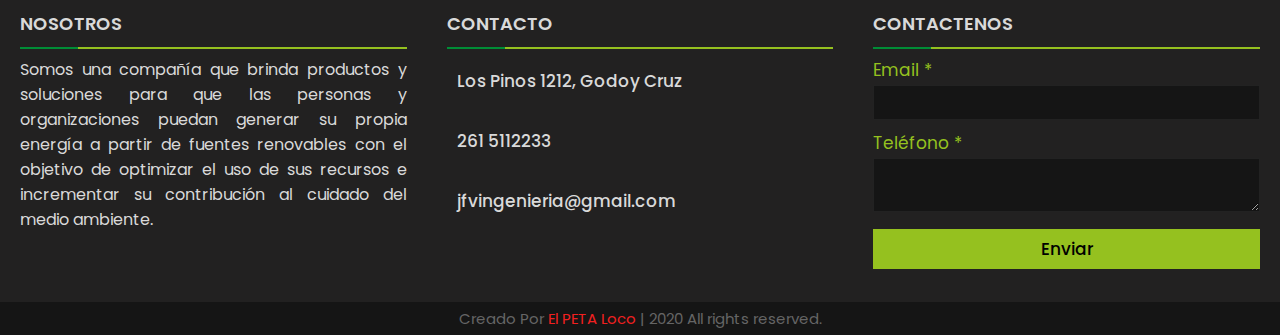
<file: Principal5/html/catalogo.html>
<!DOCTYPE html>
<html lang="en">
<head>
    <meta charset="UTF-8">
    <meta http-equiv="X-UA-Compatible" content="IE=edge">
    <meta name="viewport" content="width=device-width, initial-scale=1.0">
    <title>Document</title>

    <link rel="stylesheet" href="/Principal5/estilomenu.css">
    <link rel="stylesheet" href="/Principal5/footer.css">
    <link rel="stylesheet" href="/Principal5/sector7.css">
    <link rel="stylesheet" href="/Principal5/sector8.css">
</head>
<body>
     <!-- -------------------------- Menu ------------------------------------>
     <header class="nav">
        <div class="nav_container">
        <div class="nav_logo1">
          <a href="/Principal5/index.html"><img src="/Principal5/imagenes/JVF 2022 - Marca (1)_pages-to-jpg-0001.jpg" alt=""></a>
        </div>
      
        <label for="menu" class="nav_label">
            <img src="/Principal5/asset/menu.svg" class="nav_img">
        </label>
        
        <input type="checkbox"  id="menu" class="nav_input">
            <div class="nav_menu">
           
                <a href="/Principal5/index.html" class="nav_item">&nbspNosotros&nbsp</a>
                <a href="/Principal5/html/soluciones.html" class="nav_item">Soluciones</a>    
                <a href="/Principal5/html/catalogo.html" class="nav_item">&nbspCatalago&nbsp</a>
                <a href="/Principal5/html/blog.html" class="nav_item">&nbsp&nbsp&nbspBlog&nbsp&nbsp&nbsp</a>
                <a href="/Principal5/html/contacto.html" class="nav_item">&nbspContacto&nbsp</a>

        </div>
        <div class="nav_logo2">
            <img src="/Principal5/imagenes/logo YPF/YPF SOLAR_D_color.jpg" alt="">
        </div>
    </div>
    </header>


    <!-----------------SECTOR7---------------->

<div class="sector7">
    <h1>Soluciones para tu hogar</h1>
 
 </div>
 
 <!-------------------- SECTOR8--------------->
 
 <div class="sector8">
 
 Comercio/Industrias
 
 </div>
 
 
 <!----------------FOOTER------------------------------------------>
     <footer>
         <div class="main-content">
           <div class="left box">
             <h2>NOSOTROS</h2>
             <div class="content">
               <p>Somos una compañía que brinda productos y soluciones para que las personas y organizaciones puedan generar su propia energía a partir de fuentes renovables con el objetivo de optimizar el uso de sus recursos e incrementar su contribución al cuidado del medio ambiente.</p>
               <div class="social">
                 <a href="https://facebook.com/coding.np"><span class="fab fa-facebook-f"></span></a>
                 <a href="#"><span class="fab fa-twitter"></span></a>
                 <a href="https://www.instagram.com/jfvenergiasrenovables/"><span class="fab fa-instagram"></span></a>
                 <a href="https://youtube.com/c/codingnepal"><span class="fab fa-youtube"></span></a>
               </div>
             </div>
           </div>
           <div class="center box">
             <h2>CONTACTO</h2>
             <div class="content">
               <div class="place">
                 <span class="fas fa-map-marker-alt"></span>
                 <span class="text">Los Pinos 1212, Godoy Cruz</span>
               </div>
               <div class="phone">
                 <span class="fas fa-phone-alt"></span>
                 <span class="text">261 5112233</span>
               </div>
               <div class="email">
                 <span class="fas fa-envelope"></span>
                 <span class="text">jfvingenieria@gmail.com</span>
               </div>
             </div>
           </div>
           <div class="right box">
             <h2>CONTACTENOS</h2>
             <div class="content">
               <form action="#">
                 <div class="email">
                   <div class="text">Email *</div>
                   <input type="email" required>
                 </div>
                 <div class="msg">
                   <div class="text">Teléfono *</div>
                   <textarea rows="2" cols="20" required></textarea>
                 </div>
                 <div class="btn">
                   <button type="submit">Enviar</button>
                 </div>
               </form>
             </div>
           </div>
         </div>
         <div class="bottom">
           <center>
             <span class="credit">Creado Por <a href="https://www.google.com">El PETA Loco</a> | </span>
             <span class="far fa-copyright"></span><span> 2020 All rights reserved.</span>
           </center>
         </div>
       </footer>





</body>
</html>
</file>
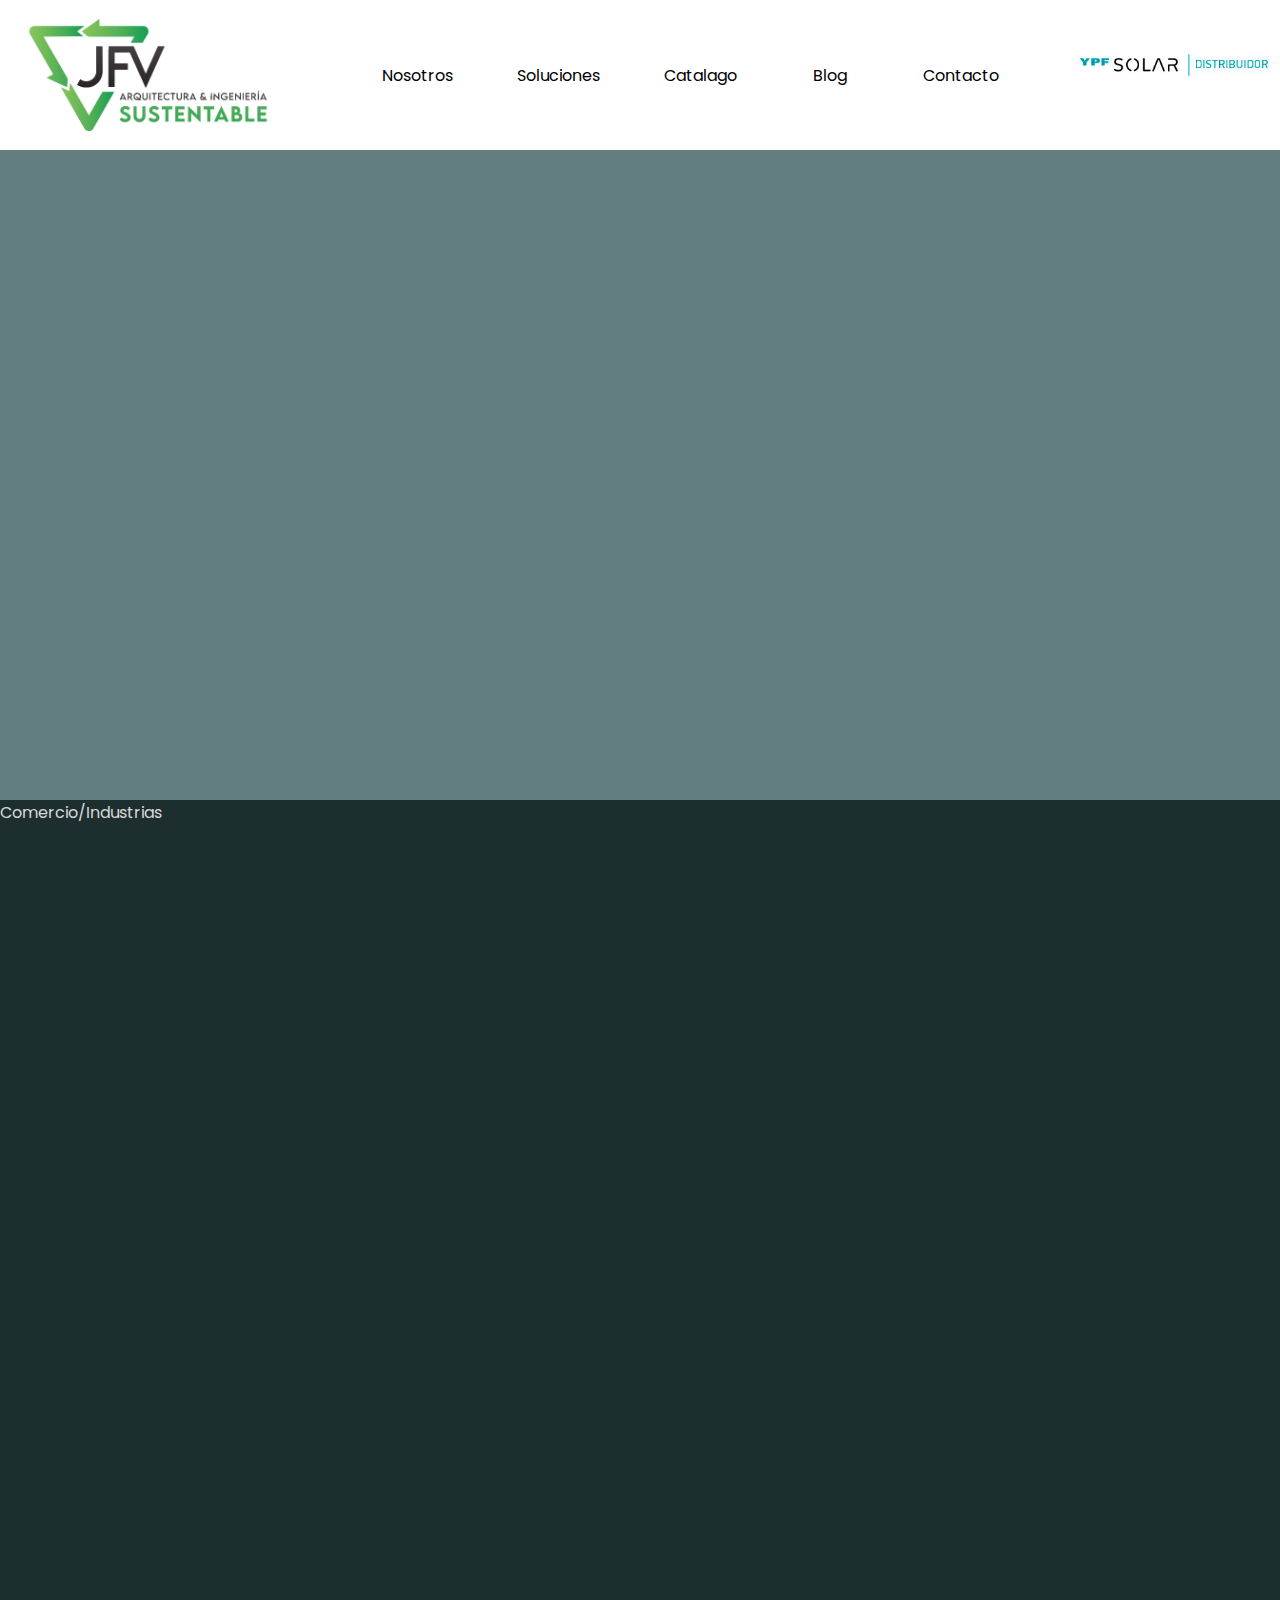
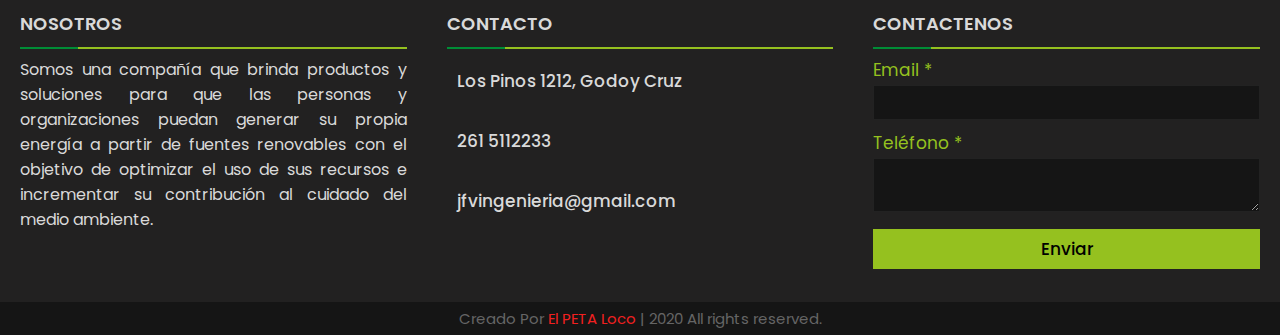
<file: Principal5/html/contacto.html>
<!DOCTYPE html>
<html lang="en">
<head>
    <meta charset="UTF-8">
    <meta http-equiv="X-UA-Compatible" content="IE=edge">
    <meta name="viewport" content="width=device-width, initial-scale=1.0">
    <title>Document</title>
    <link rel="stylesheet" href="/Principal5/estilomenu.css">
    <link rel="stylesheet" href="/Principal5/footer.css">
    <link rel="stylesheet" href="/Principal5/sector5.css">
    <link rel="stylesheet" href="/Principal5/sector6.css">
</head>
<body>
     <!-- -------------------------- Menu ------------------------------------>
     <header class="nav">
        <div class="nav_container">
        <div class="nav_logo1">
          <a href="/Principal5/index.html"><img src="/Principal5/imagenes/JVF 2022 - Marca (1)_pages-to-jpg-0001.jpg" alt=""></a>
        </div>
      
        <label for="menu" class="nav_label">
            <img src="/Principal5/asset/menu.svg" class="nav_img">
        </label>
        
        <input type="checkbox"  id="menu" class="nav_input">
            <div class="nav_menu">
           
                <a href="/Principal5/index.html" class="nav_item">&nbspNosotros&nbsp</a>
                <a href="/Principal5/html/soluciones.html" class="nav_item">Soluciones</a>    
                <a href="/Principal5/html/catalogo.html" class="nav_item">&nbspCatalago&nbsp</a>
                <a href="/Principal5/html/blog.html" class="nav_item">&nbsp&nbsp&nbspBlog&nbsp&nbsp&nbsp</a>
                <a href="/Principal5/html/contacto.html" class="nav_item">&nbspContacto&nbsp</a>

        </div>
        <div class="nav_logo2">
            <img src="/Principal5/imagenes/logo YPF/YPF SOLAR_D_color.jpg" alt="">
        </div>
    </div>
    </header>


    <!-----------------SECTOR5---------------->

<div class="sector5">
    <h1>Soluciones para tu hogar</h1>
 
 </div>
 
 <!-------------------- SECTOR6--------------->
 
 <div class="sector6">
 
 Comercio/Industrias
 
 </div>
 
 
 <!----------------FOOTER------------------------------------------>
     <footer>
         <div class="main-content">
           <div class="left box">
             <h2>NOSOTROS</h2>
             <div class="content">
               <p>Somos una compañía que brinda productos y soluciones para que las personas y organizaciones puedan generar su propia energía a partir de fuentes renovables con el objetivo de optimizar el uso de sus recursos e incrementar su contribución al cuidado del medio ambiente.</p>
               <div class="social">
                 <a href="https://facebook.com/coding.np"><span class="fab fa-facebook-f"></span></a>
                 <a href="#"><span class="fab fa-twitter"></span></a>
                 <a href="https://www.instagram.com/jfvenergiasrenovables/"><span class="fab fa-instagram"></span></a>
                 <a href="https://youtube.com/c/codingnepal"><span class="fab fa-youtube"></span></a>
               </div>
             </div>
           </div>
           <div class="center box">
             <h2>CONTACTO</h2>
             <div class="content">
               <div class="place">
                 <span class="fas fa-map-marker-alt"></span>
                 <span class="text">Los Pinos 1212, Godoy Cruz</span>
               </div>
               <div class="phone">
                 <span class="fas fa-phone-alt"></span>
                 <span class="text">261 5112233</span>
               </div>
               <div class="email">
                 <span class="fas fa-envelope"></span>
                 <span class="text">jfvingenieria@gmail.com</span>
               </div>
             </div>
           </div>
           <div class="right box">
             <h2>CONTACTENOS</h2>
             <div class="content">
               <form action="#">
                 <div class="email">
                   <div class="text">Email *</div>
                   <input type="email" required>
                 </div>
                 <div class="msg">
                   <div class="text">Teléfono *</div>
                   <textarea rows="2" cols="20" required></textarea>
                 </div>
                 <div class="btn">
                   <button type="submit">Enviar</button>
                 </div>
               </form>
             </div>
           </div>
         </div>
         <div class="bottom">
           <center>
             <span class="credit">Creado Por <a href="https://www.google.com">El PETA Loco</a> | </span>
             <span class="far fa-copyright"></span><span> 2020 All rights reserved.</span>
           </center>
         </div>
       </footer>




</body>
</html>
</file>
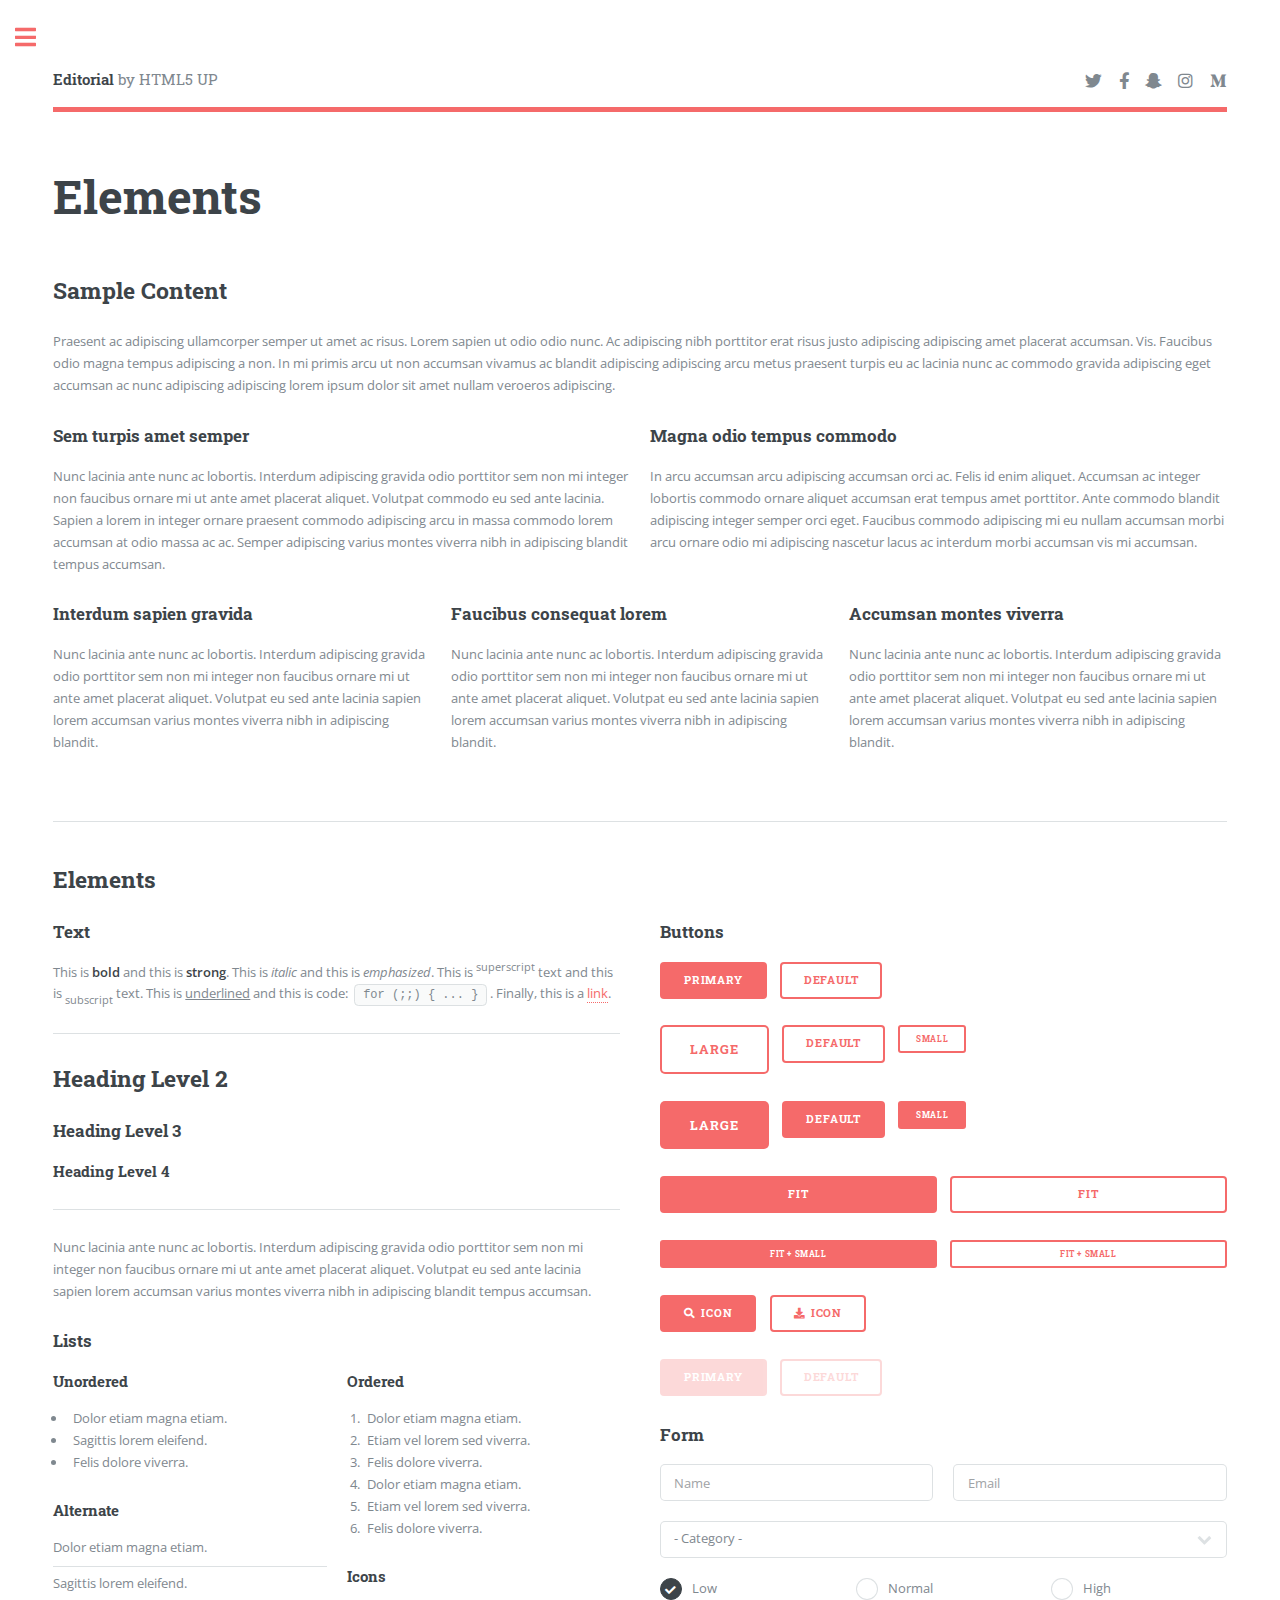
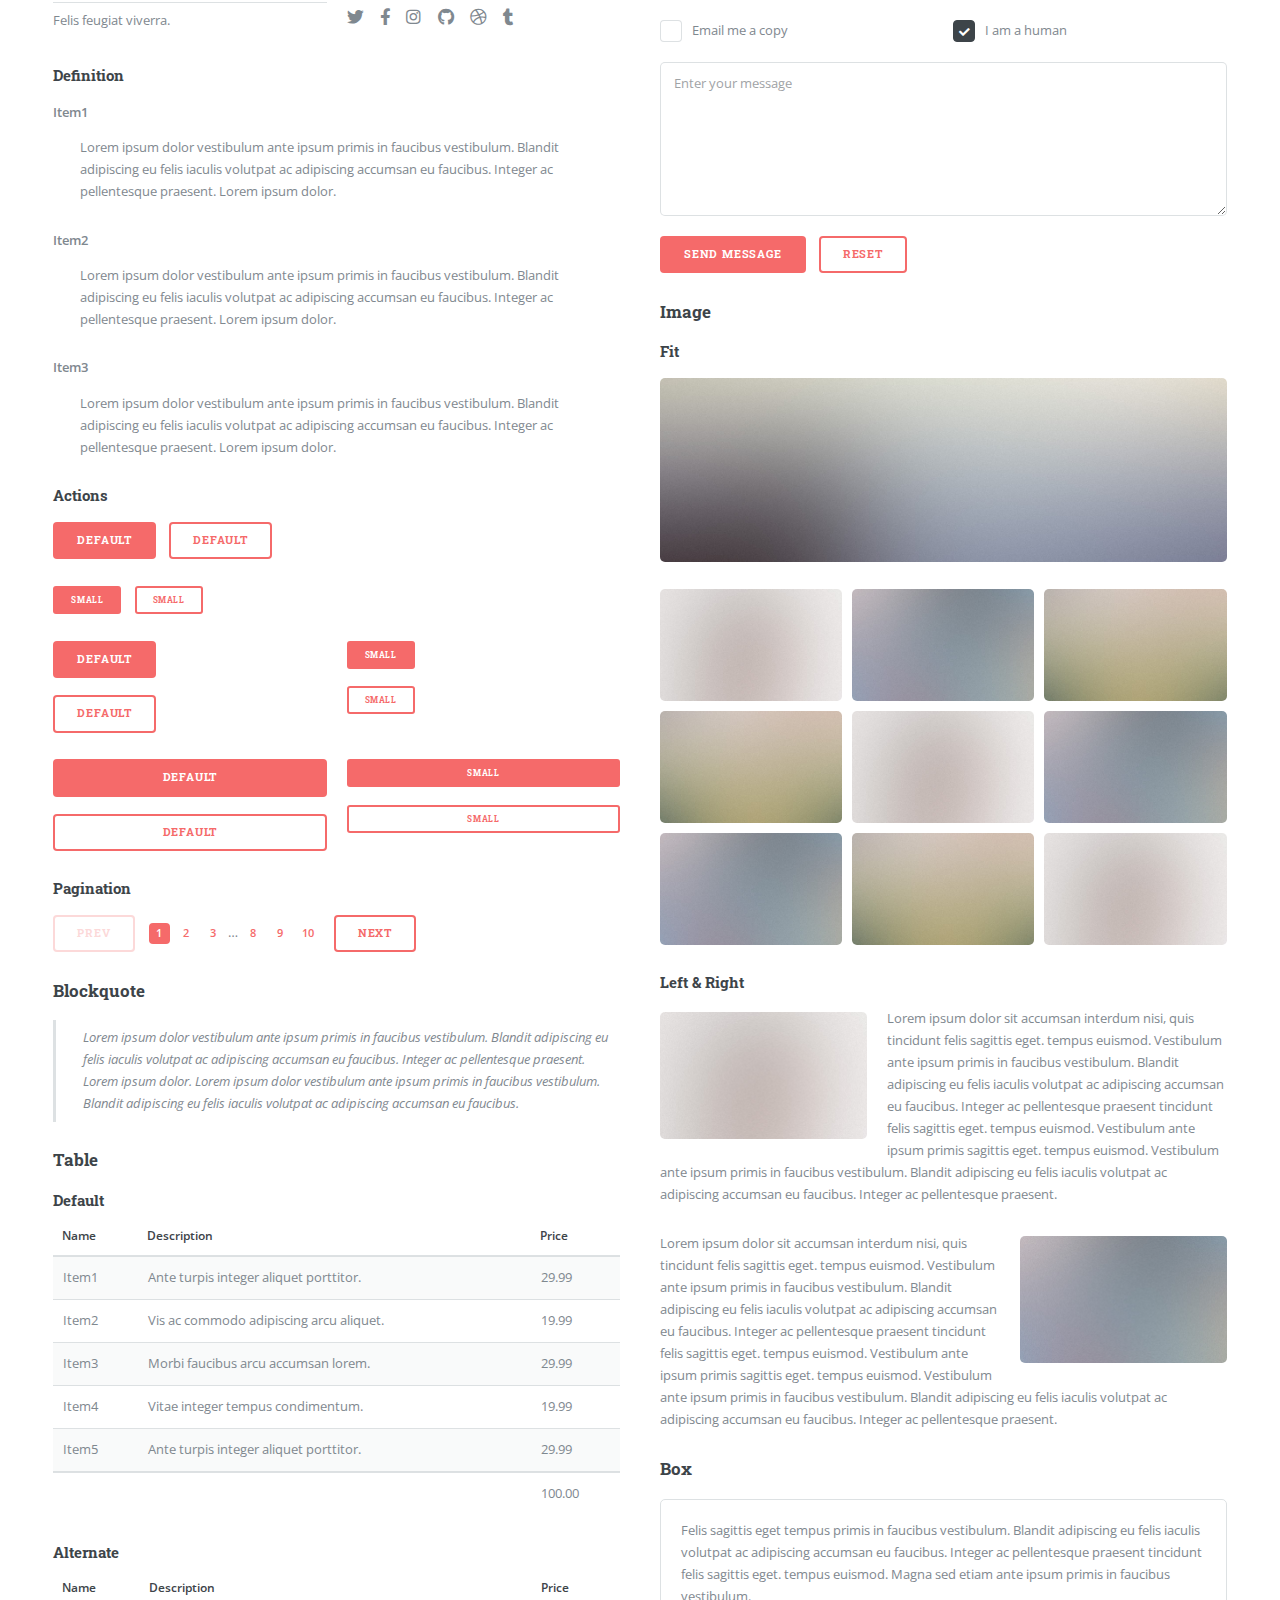
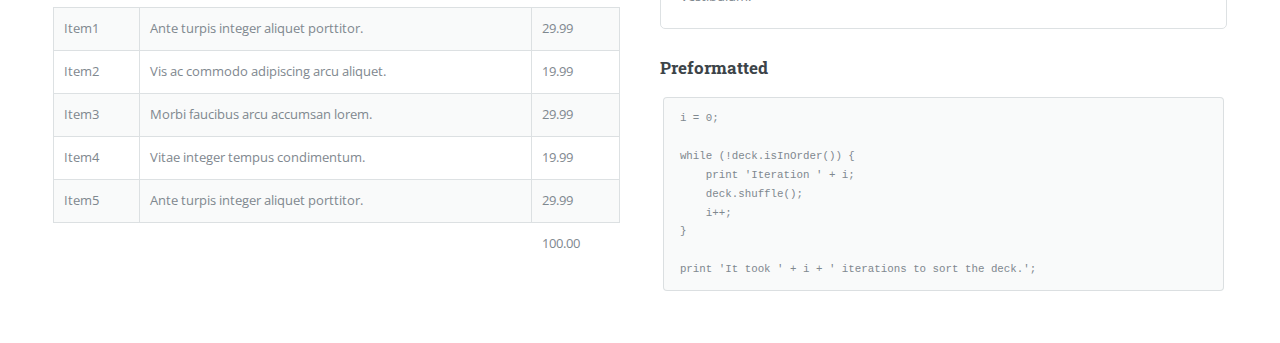
<file: Prototipos/html5-editorial/elements.html>
<!DOCTYPE HTML>
<!--
	Editorial by HTML5 UP
	html5up.net | @ajlkn
	Free for personal and commercial use under the CCA 3.0 license (html5up.net/license)
-->
<html>
	<head>
		<title>Elements - Editorial by HTML5 UP</title>
		<meta charset="utf-8" />
		<meta name="viewport" content="width=device-width, initial-scale=1, user-scalable=no" />
		<link rel="stylesheet" href="assets/css/main.css" />
	</head>
	<body class="is-preload">

		<!-- Wrapper -->
			<div id="wrapper">

				<!-- Main -->
					<div id="main">
						<div class="inner">

							<!-- Header -->
								<header id="header">
									<a href="index.html" class="logo"><strong>Editorial</strong> by HTML5 UP</a>
									<ul class="icons">
										<li><a href="#" class="icon brands fa-twitter"><span class="label">Twitter</span></a></li>
										<li><a href="#" class="icon brands fa-facebook-f"><span class="label">Facebook</span></a></li>
										<li><a href="#" class="icon brands fa-snapchat-ghost"><span class="label">Snapchat</span></a></li>
										<li><a href="#" class="icon brands fa-instagram"><span class="label">Instagram</span></a></li>
										<li><a href="#" class="icon brands fa-medium-m"><span class="label">Medium</span></a></li>
									</ul>
								</header>

							<!-- Content -->
								<section>
									<header class="main">
										<h1>Elements</h1>
									</header>

									<!-- Content -->
										<h2 id="content">Sample Content</h2>
										<p>Praesent ac adipiscing ullamcorper semper ut amet ac risus. Lorem sapien ut odio odio nunc. Ac adipiscing nibh porttitor erat risus justo adipiscing adipiscing amet placerat accumsan. Vis. Faucibus odio magna tempus adipiscing a non. In mi primis arcu ut non accumsan vivamus ac blandit adipiscing adipiscing arcu metus praesent turpis eu ac lacinia nunc ac commodo gravida adipiscing eget accumsan ac nunc adipiscing adipiscing lorem ipsum dolor sit amet nullam veroeros adipiscing.</p>
										<div class="row">
											<div class="col-6 col-12-small">
												<h3>Sem turpis amet semper</h3>
												<p>Nunc lacinia ante nunc ac lobortis. Interdum adipiscing gravida odio porttitor sem non mi integer non faucibus ornare mi ut ante amet placerat aliquet. Volutpat commodo eu sed ante lacinia. Sapien a lorem in integer ornare praesent commodo adipiscing arcu in massa commodo lorem accumsan at odio massa ac ac. Semper adipiscing varius montes viverra nibh in adipiscing blandit tempus accumsan.</p>
											</div>
											<div class="col-6 col-12-small">
												<h3>Magna odio tempus commodo</h3>
												<p>In arcu accumsan arcu adipiscing accumsan orci ac. Felis id enim aliquet. Accumsan ac integer lobortis commodo ornare aliquet accumsan erat tempus amet porttitor. Ante commodo blandit adipiscing integer semper orci eget. Faucibus commodo adipiscing mi eu nullam accumsan morbi arcu ornare odio mi adipiscing nascetur lacus ac interdum morbi accumsan vis mi accumsan.</p>
											</div>
											<!-- Break -->
											<div class="col-4 col-12-medium">
												<h3>Interdum sapien gravida</h3>
												<p>Nunc lacinia ante nunc ac lobortis. Interdum adipiscing gravida odio porttitor sem non mi integer non faucibus ornare mi ut ante amet placerat aliquet. Volutpat eu sed ante lacinia sapien lorem accumsan varius montes viverra nibh in adipiscing blandit.</p>
											</div>
											<div class="col-4 col-12-medium">
												<h3>Faucibus consequat lorem</h3>
												<p>Nunc lacinia ante nunc ac lobortis. Interdum adipiscing gravida odio porttitor sem non mi integer non faucibus ornare mi ut ante amet placerat aliquet. Volutpat eu sed ante lacinia sapien lorem accumsan varius montes viverra nibh in adipiscing blandit.</p>
											</div>
											<div class="col-4 col-12-medium">
												<h3>Accumsan montes viverra</h3>
												<p>Nunc lacinia ante nunc ac lobortis. Interdum adipiscing gravida odio porttitor sem non mi integer non faucibus ornare mi ut ante amet placerat aliquet. Volutpat eu sed ante lacinia sapien lorem accumsan varius montes viverra nibh in adipiscing blandit.</p>
											</div>
										</div>

									<hr class="major" />

									<!-- Elements -->
										<h2 id="elements">Elements</h2>
										<div class="row gtr-200">
											<div class="col-6 col-12-medium">

												<!-- Text stuff -->
													<h3>Text</h3>
													<p>This is <b>bold</b> and this is <strong>strong</strong>. This is <i>italic</i> and this is <em>emphasized</em>.
													This is <sup>superscript</sup> text and this is <sub>subscript</sub> text.
													This is <u>underlined</u> and this is code: <code>for (;;) { ... }</code>.
													Finally, this is a <a href="#">link</a>.</p>
													<hr />
													<h2>Heading Level 2</h2>
													<h3>Heading Level 3</h3>
													<h4>Heading Level 4</h4>
													<hr />
													<p>Nunc lacinia ante nunc ac lobortis. Interdum adipiscing gravida odio porttitor sem non mi integer non faucibus ornare mi ut ante amet placerat aliquet. Volutpat eu sed ante lacinia sapien lorem accumsan varius montes viverra nibh in adipiscing blandit tempus accumsan.</p>

												<!-- Lists -->
													<h3>Lists</h3>
													<div class="row">
														<div class="col-6 col-12-small">

															<h4>Unordered</h4>
															<ul>
																<li>Dolor etiam magna etiam.</li>
																<li>Sagittis lorem eleifend.</li>
																<li>Felis dolore viverra.</li>
															</ul>

															<h4>Alternate</h4>
															<ul class="alt">
																<li>Dolor etiam magna etiam.</li>
																<li>Sagittis lorem eleifend.</li>
																<li>Felis feugiat viverra.</li>
															</ul>

														</div>
														<div class="col-6 col-12-small">

															<h4>Ordered</h4>
															<ol>
																<li>Dolor etiam magna etiam.</li>
																<li>Etiam vel lorem sed viverra.</li>
																<li>Felis dolore viverra.</li>
																<li>Dolor etiam magna etiam.</li>
																<li>Etiam vel lorem sed viverra.</li>
																<li>Felis dolore viverra.</li>
															</ol>

															<h4>Icons</h4>
															<ul class="icons">
																<li><a href="#" class="icon brands fa-twitter"><span class="label">Twitter</span></a></li>
																<li><a href="#" class="icon brands fa-facebook-f"><span class="label">Facebook</span></a></li>
																<li><a href="#" class="icon brands fa-instagram"><span class="label">Instagram</span></a></li>
																<li><a href="#" class="icon brands fa-github"><span class="label">Github</span></a></li>
																<li><a href="#" class="icon brands fa-dribbble"><span class="label">Dribbble</span></a></li>
																<li><a href="#" class="icon brands fa-tumblr"><span class="label">Tumblr</span></a></li>
															</ul>

														</div>
													</div>
													<h4>Definition</h4>
													<dl>
														<dt>Item1</dt>
														<dd>
															<p>Lorem ipsum dolor vestibulum ante ipsum primis in faucibus vestibulum. Blandit adipiscing eu felis iaculis volutpat ac adipiscing accumsan eu faucibus. Integer ac pellentesque praesent. Lorem ipsum dolor.</p>
														</dd>
														<dt>Item2</dt>
														<dd>
															<p>Lorem ipsum dolor vestibulum ante ipsum primis in faucibus vestibulum. Blandit adipiscing eu felis iaculis volutpat ac adipiscing accumsan eu faucibus. Integer ac pellentesque praesent. Lorem ipsum dolor.</p>
														</dd>
														<dt>Item3</dt>
														<dd>
															<p>Lorem ipsum dolor vestibulum ante ipsum primis in faucibus vestibulum. Blandit adipiscing eu felis iaculis volutpat ac adipiscing accumsan eu faucibus. Integer ac pellentesque praesent. Lorem ipsum dolor.</p>
														</dd>
													</dl>

													<h4>Actions</h4>
													<ul class="actions">
														<li><a href="#" class="button primary">Default</a></li>
														<li><a href="#" class="button">Default</a></li>
													</ul>
													<ul class="actions small">
														<li><a href="#" class="button primary small">Small</a></li>
														<li><a href="#" class="button small">Small</a></li>
													</ul>
													<div class="row">
														<div class="col-6 col-12-small">
															<ul class="actions stacked">
																<li><a href="#" class="button primary">Default</a></li>
																<li><a href="#" class="button">Default</a></li>
															</ul>
														</div>
														<div class="col-6 col-12-small">
															<ul class="actions stacked">
																<li><a href="#" class="button primary small">Small</a></li>
																<li><a href="#" class="button small">Small</a></li>
															</ul>
														</div>
														<div class="col-6 col-12-small">
															<ul class="actions stacked">
																<li><a href="#" class="button primary fit">Default</a></li>
																<li><a href="#" class="button fit">Default</a></li>
															</ul>
														</div>
														<div class="col-6 col-12-small">
															<ul class="actions stacked">
																<li><a href="#" class="button primary small fit">Small</a></li>
																<li><a href="#" class="button small fit">Small</a></li>
															</ul>
														</div>
													</div>

													<h4>Pagination</h4>
													<ul class="pagination">
														<li><span class="button disabled">Prev</span></li>
														<li><a href="#" class="page active">1</a></li>
														<li><a href="#" class="page">2</a></li>
														<li><a href="#" class="page">3</a></li>
														<li><span>&hellip;</span></li>
														<li><a href="#" class="page">8</a></li>
														<li><a href="#" class="page">9</a></li>
														<li><a href="#" class="page">10</a></li>
														<li><a href="#" class="button">Next</a></li>
													</ul>

												<!-- Blockquote -->
													<h3>Blockquote</h3>
													<blockquote>Lorem ipsum dolor vestibulum ante ipsum primis in faucibus vestibulum. Blandit adipiscing eu felis iaculis volutpat ac adipiscing accumsan eu faucibus. Integer ac pellentesque praesent. Lorem ipsum dolor. Lorem ipsum dolor vestibulum ante ipsum primis in faucibus vestibulum. Blandit adipiscing eu felis iaculis volutpat ac adipiscing accumsan eu faucibus.</blockquote>

												<!-- Table -->
													<h3>Table</h3>

													<h4>Default</h4>
													<div class="table-wrapper">
														<table>
															<thead>
																<tr>
																	<th>Name</th>
																	<th>Description</th>
																	<th>Price</th>
																</tr>
															</thead>
															<tbody>
																<tr>
																	<td>Item1</td>
																	<td>Ante turpis integer aliquet porttitor.</td>
																	<td>29.99</td>
																</tr>
																<tr>
																	<td>Item2</td>
																	<td>Vis ac commodo adipiscing arcu aliquet.</td>
																	<td>19.99</td>
																</tr>
																<tr>
																	<td>Item3</td>
																	<td> Morbi faucibus arcu accumsan lorem.</td>
																	<td>29.99</td>
																</tr>
																<tr>
																	<td>Item4</td>
																	<td>Vitae integer tempus condimentum.</td>
																	<td>19.99</td>
																</tr>
																<tr>
																	<td>Item5</td>
																	<td>Ante turpis integer aliquet porttitor.</td>
																	<td>29.99</td>
																</tr>
															</tbody>
															<tfoot>
																<tr>
																	<td colspan="2"></td>
																	<td>100.00</td>
																</tr>
															</tfoot>
														</table>
													</div>

													<h4>Alternate</h4>
													<div class="table-wrapper">
														<table class="alt">
															<thead>
																<tr>
																	<th>Name</th>
																	<th>Description</th>
																	<th>Price</th>
																</tr>
															</thead>
															<tbody>
																<tr>
																	<td>Item1</td>
																	<td>Ante turpis integer aliquet porttitor.</td>
																	<td>29.99</td>
																</tr>
																<tr>
																	<td>Item2</td>
																	<td>Vis ac commodo adipiscing arcu aliquet.</td>
																	<td>19.99</td>
																</tr>
																<tr>
																	<td>Item3</td>
																	<td> Morbi faucibus arcu accumsan lorem.</td>
																	<td>29.99</td>
																</tr>
																<tr>
																	<td>Item4</td>
																	<td>Vitae integer tempus condimentum.</td>
																	<td>19.99</td>
																</tr>
																<tr>
																	<td>Item5</td>
																	<td>Ante turpis integer aliquet porttitor.</td>
																	<td>29.99</td>
																</tr>
															</tbody>
															<tfoot>
																<tr>
																	<td colspan="2"></td>
																	<td>100.00</td>
																</tr>
															</tfoot>
														</table>
													</div>

											</div>
											<div class="col-6 col-12-medium">

												<!-- Buttons -->
													<h3>Buttons</h3>
													<ul class="actions">
														<li><a href="#" class="button primary">Primary</a></li>
														<li><a href="#" class="button">Default</a></li>
													</ul>
													<ul class="actions">
														<li><a href="#" class="button large">Large</a></li>
														<li><a href="#" class="button">Default</a></li>
														<li><a href="#" class="button small">Small</a></li>
													</ul>
													<ul class="actions">
														<li><a href="#" class="button primary large">Large</a></li>
														<li><a href="#" class="button primary">Default</a></li>
														<li><a href="#" class="button primary small">Small</a></li>
													</ul>
													<ul class="actions fit">
														<li><a href="#" class="button primary fit">Fit</a></li>
														<li><a href="#" class="button fit">Fit</a></li>
													</ul>
													<ul class="actions fit small">
														<li><a href="#" class="button primary fit small">Fit + Small</a></li>
														<li><a href="#" class="button fit small">Fit + Small</a></li>
													</ul>
													<ul class="actions">
														<li><a href="#" class="button primary icon solid fa-search">Icon</a></li>
														<li><a href="#" class="button icon solid fa-download">Icon</a></li>
													</ul>
													<ul class="actions">
														<li><span class="button primary disabled">Primary</span></li>
														<li><span class="button disabled">Default</span></li>
													</ul>

												<!-- Form -->
													<h3>Form</h3>

													<form method="post" action="#">
														<div class="row gtr-uniform">
															<div class="col-6 col-12-xsmall">
																<input type="text" name="demo-name" id="demo-name" value="" placeholder="Name" />
															</div>
															<div class="col-6 col-12-xsmall">
																<input type="email" name="demo-email" id="demo-email" value="" placeholder="Email" />
															</div>
															<!-- Break -->
															<div class="col-12">
																<select name="demo-category" id="demo-category">
																	<option value="">- Category -</option>
																	<option value="1">Manufacturing</option>
																	<option value="1">Shipping</option>
																	<option value="1">Administration</option>
																	<option value="1">Human Resources</option>
																</select>
															</div>
															<!-- Break -->
															<div class="col-4 col-12-small">
																<input type="radio" id="demo-priority-low" name="demo-priority" checked>
																<label for="demo-priority-low">Low</label>
															</div>
															<div class="col-4 col-12-small">
																<input type="radio" id="demo-priority-normal" name="demo-priority">
																<label for="demo-priority-normal">Normal</label>
															</div>
															<div class="col-4 col-12-small">
																<input type="radio" id="demo-priority-high" name="demo-priority">
																<label for="demo-priority-high">High</label>
															</div>
															<!-- Break -->
															<div class="col-6 col-12-small">
																<input type="checkbox" id="demo-copy" name="demo-copy">
																<label for="demo-copy">Email me a copy</label>
															</div>
															<div class="col-6 col-12-small">
																<input type="checkbox" id="demo-human" name="demo-human" checked>
																<label for="demo-human">I am a human</label>
															</div>
															<!-- Break -->
															<div class="col-12">
																<textarea name="demo-message" id="demo-message" placeholder="Enter your message" rows="6"></textarea>
															</div>
															<!-- Break -->
															<div class="col-12">
																<ul class="actions">
																	<li><input type="submit" value="Send Message" class="primary" /></li>
																	<li><input type="reset" value="Reset" /></li>
																</ul>
															</div>
														</div>
													</form>

												<!-- Image -->
													<h3>Image</h3>

													<h4>Fit</h4>
													<span class="image fit"><img src="images/pic11.jpg" alt="" /></span>
													<div class="box alt">
														<div class="row gtr-50 gtr-uniform">
															<div class="col-4"><span class="image fit"><img src="images/pic01.jpg" alt="" /></span></div>
															<div class="col-4"><span class="image fit"><img src="images/pic02.jpg" alt="" /></span></div>
															<div class="col-4"><span class="image fit"><img src="images/pic03.jpg" alt="" /></span></div>
															<!-- Break -->
															<div class="col-4"><span class="image fit"><img src="images/pic03.jpg" alt="" /></span></div>
															<div class="col-4"><span class="image fit"><img src="images/pic01.jpg" alt="" /></span></div>
															<div class="col-4"><span class="image fit"><img src="images/pic02.jpg" alt="" /></span></div>
															<!-- Break -->
															<div class="col-4"><span class="image fit"><img src="images/pic02.jpg" alt="" /></span></div>
															<div class="col-4"><span class="image fit"><img src="images/pic03.jpg" alt="" /></span></div>
															<div class="col-4"><span class="image fit"><img src="images/pic01.jpg" alt="" /></span></div>
														</div>
													</div>

													<h4>Left &amp; Right</h4>
													<p><span class="image left"><img src="images/pic01.jpg" alt="" /></span>Lorem ipsum dolor sit accumsan interdum nisi, quis tincidunt felis sagittis eget. tempus euismod. Vestibulum ante ipsum primis in faucibus vestibulum. Blandit adipiscing eu felis iaculis volutpat ac adipiscing accumsan eu faucibus. Integer ac pellentesque praesent tincidunt felis sagittis eget. tempus euismod. Vestibulum ante ipsum primis sagittis eget. tempus euismod. Vestibulum ante ipsum primis in faucibus vestibulum. Blandit adipiscing eu felis iaculis volutpat ac adipiscing accumsan eu faucibus. Integer ac pellentesque praesent.</p>
													<p><span class="image right"><img src="images/pic02.jpg" alt="" /></span>Lorem ipsum dolor sit accumsan interdum nisi, quis tincidunt felis sagittis eget. tempus euismod. Vestibulum ante ipsum primis in faucibus vestibulum. Blandit adipiscing eu felis iaculis volutpat ac adipiscing accumsan eu faucibus. Integer ac pellentesque praesent tincidunt felis sagittis eget. tempus euismod. Vestibulum ante ipsum primis sagittis eget. tempus euismod. Vestibulum ante ipsum primis in faucibus vestibulum. Blandit adipiscing eu felis iaculis volutpat ac adipiscing accumsan eu faucibus. Integer ac pellentesque praesent.</p>

												<!-- Box -->
													<h3>Box</h3>
													<div class="box">
														<p>Felis sagittis eget tempus primis in faucibus vestibulum. Blandit adipiscing eu felis iaculis volutpat ac adipiscing accumsan eu faucibus. Integer ac pellentesque praesent tincidunt felis sagittis eget. tempus euismod. Magna sed etiam ante ipsum primis in faucibus vestibulum.</p>
													</div>

												<!-- Preformatted Code -->
													<h3>Preformatted</h3>
													<pre><code>i = 0;

while (!deck.isInOrder()) {
    print 'Iteration ' + i;
    deck.shuffle();
    i++;
}

print 'It took ' + i + ' iterations to sort the deck.';
</code></pre>

											</div>
										</div>

								</section>

						</div>
					</div>

				<!-- Sidebar -->
					<div id="sidebar">
						<div class="inner">

							<!-- Search -->
								<section id="search" class="alt">
									<form method="post" action="#">
										<input type="text" name="query" id="query" placeholder="Search" />
									</form>
								</section>

							<!-- Menu -->
								<nav id="menu">
									<header class="major">
										<h2>Menu</h2>
									</header>
									<ul>
										<li><a href="index.html">Homepage</a></li>
										<li><a href="generic.html">Generic</a></li>
										<li><a href="elements.html">Elements</a></li>
										<li>
											<span class="opener">Submenu</span>
											<ul>
												<li><a href="#">Lorem Dolor</a></li>
												<li><a href="#">Ipsum Adipiscing</a></li>
												<li><a href="#">Tempus Magna</a></li>
												<li><a href="#">Feugiat Veroeros</a></li>
											</ul>
										</li>
										<li><a href="#">Etiam Dolore</a></li>
										<li><a href="#">Adipiscing</a></li>
										<li>
											<span class="opener">Another Submenu</span>
											<ul>
												<li><a href="#">Lorem Dolor</a></li>
												<li><a href="#">Ipsum Adipiscing</a></li>
												<li><a href="#">Tempus Magna</a></li>
												<li><a href="#">Feugiat Veroeros</a></li>
											</ul>
										</li>
										<li><a href="#">Maximus Erat</a></li>
										<li><a href="#">Sapien Mauris</a></li>
										<li><a href="#">Amet Lacinia</a></li>
									</ul>
								</nav>

							<!-- Section -->
								<section>
									<header class="major">
										<h2>Ante interdum</h2>
									</header>
									<div class="mini-posts">
										<article>
											<a href="#" class="image"><img src="images/pic07.jpg" alt="" /></a>
											<p>Aenean ornare velit lacus, ac varius enim lorem ullamcorper dolore aliquam.</p>
										</article>
										<article>
											<a href="#" class="image"><img src="images/pic08.jpg" alt="" /></a>
											<p>Aenean ornare velit lacus, ac varius enim lorem ullamcorper dolore aliquam.</p>
										</article>
										<article>
											<a href="#" class="image"><img src="images/pic09.jpg" alt="" /></a>
											<p>Aenean ornare velit lacus, ac varius enim lorem ullamcorper dolore aliquam.</p>
										</article>
									</div>
									<ul class="actions">
										<li><a href="#" class="button">More</a></li>
									</ul>
								</section>

							<!-- Section -->
								<section>
									<header class="major">
										<h2>Get in touch</h2>
									</header>
									<p>Sed varius enim lorem ullamcorper dolore aliquam aenean ornare velit lacus, ac varius enim lorem ullamcorper dolore. Proin sed aliquam facilisis ante interdum. Sed nulla amet lorem feugiat tempus aliquam.</p>
									<ul class="contact">
										<li class="icon solid fa-envelope"><a href="#">information@untitled.tld</a></li>
										<li class="icon solid fa-phone">(000) 000-0000</li>
										<li class="icon solid fa-home">1234 Somewhere Road #8254<br />
										Nashville, TN 00000-0000</li>
									</ul>
								</section>

							<!-- Footer -->
								<footer id="footer">
									<p class="copyright">&copy; Untitled. All rights reserved. Demo Images: <a href="https://unsplash.com">Unsplash</a>. Design: <a href="https://html5up.net">HTML5 UP</a>.</p>
								</footer>

						</div>
					</div>

			</div>

		<!-- Scripts -->
			<script src="assets/js/jquery.min.js"></script>
			<script src="assets/js/browser.min.js"></script>
			<script src="assets/js/breakpoints.min.js"></script>
			<script src="assets/js/util.js"></script>
			<script src="assets/js/main.js"></script>

	</body>
</html>
</file>
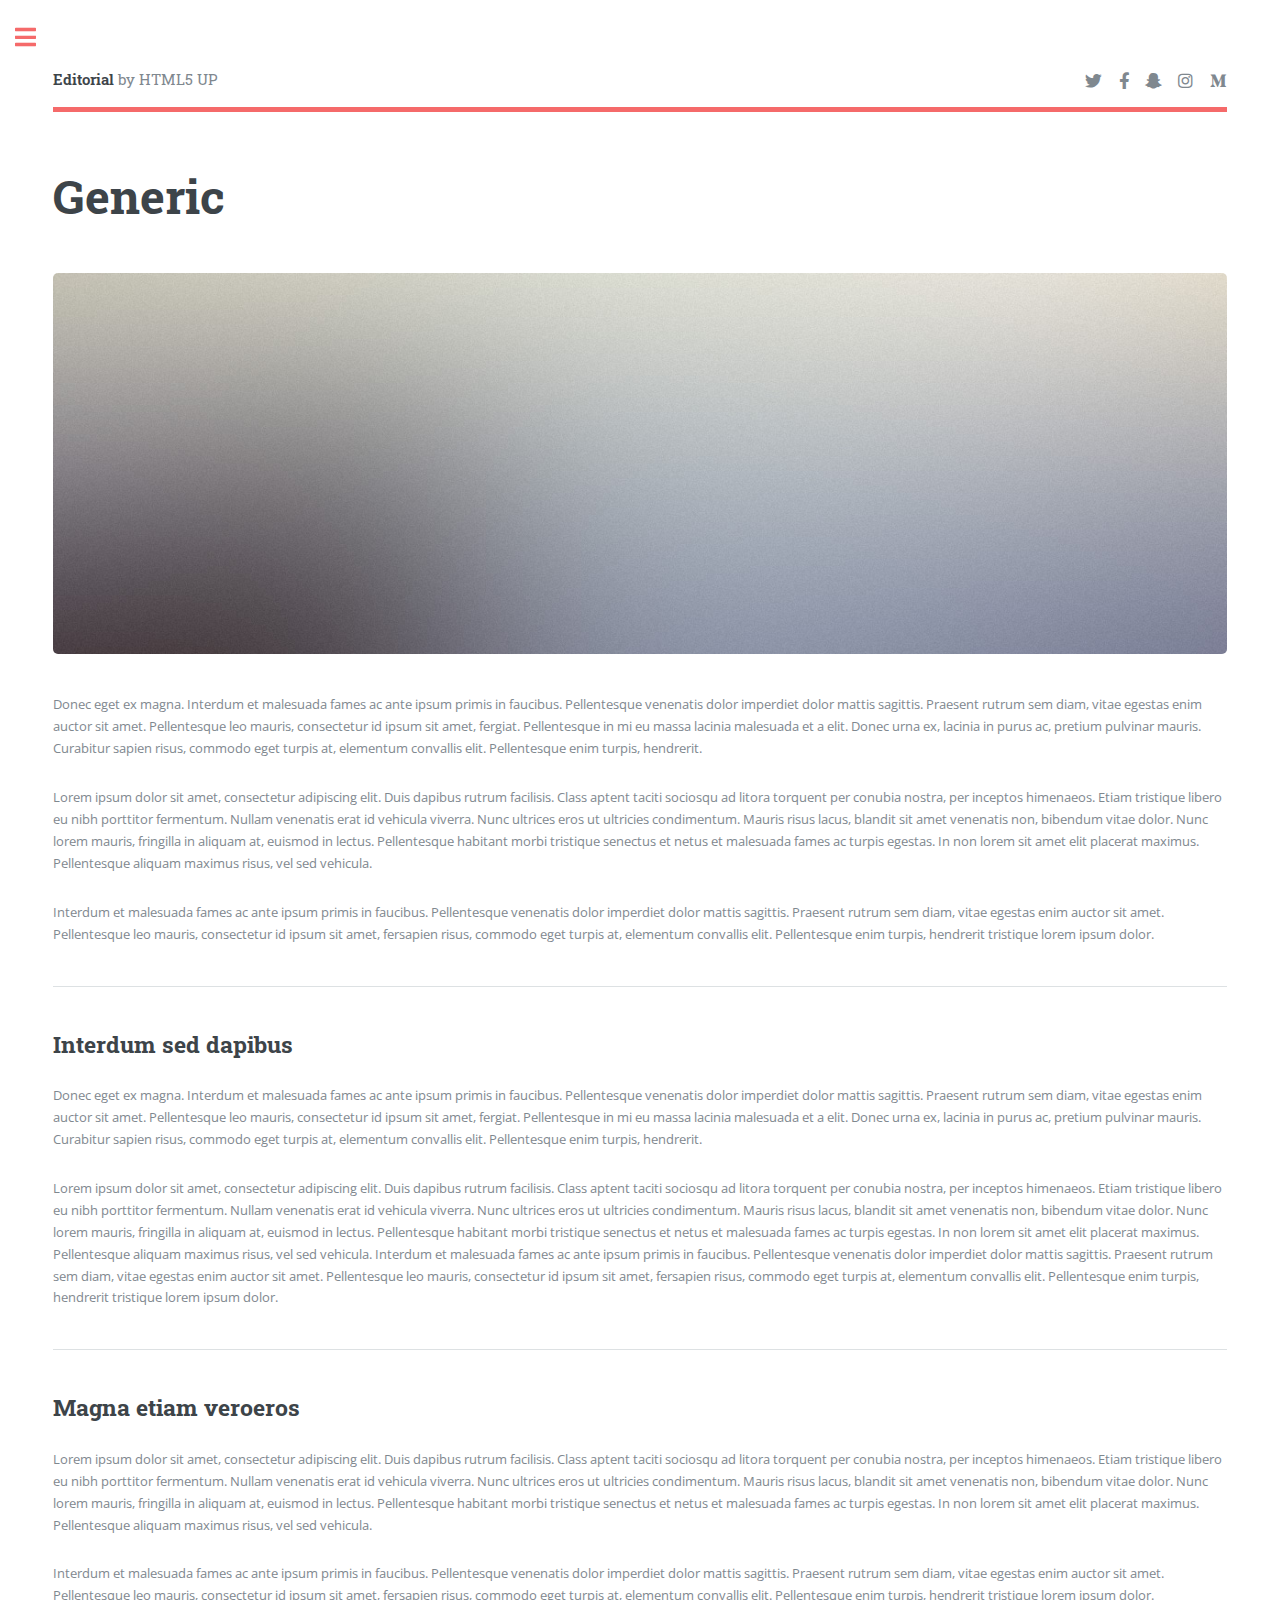
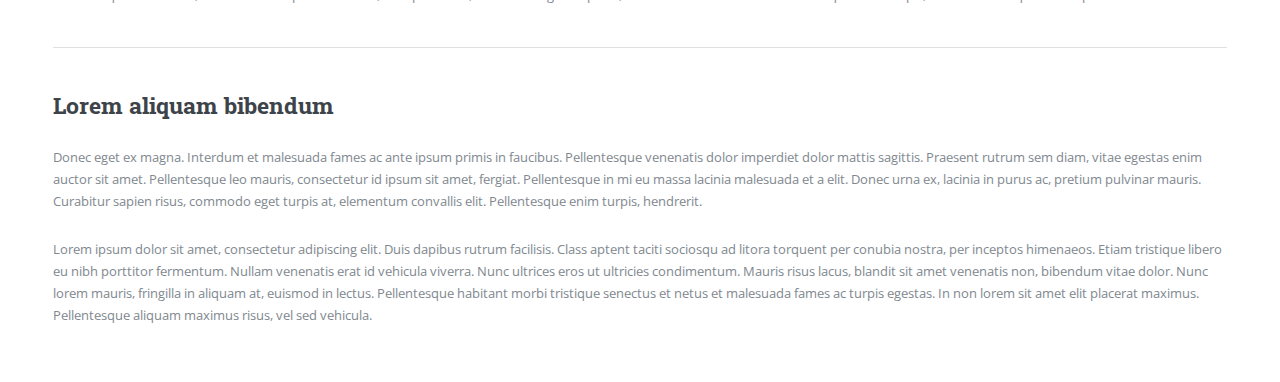
<file: Prototipos/html5-editorial/generic.html>
<!DOCTYPE HTML>
<!--
	Editorial by HTML5 UP
	html5up.net | @ajlkn
	Free for personal and commercial use under the CCA 3.0 license (html5up.net/license)
-->
<html>
	<head>
		<title>Generic - Editorial by HTML5 UP</title>
		<meta charset="utf-8" />
		<meta name="viewport" content="width=device-width, initial-scale=1, user-scalable=no" />
		<link rel="stylesheet" href="assets/css/main.css" />
	</head>
	<body class="is-preload">

		<!-- Wrapper -->
			<div id="wrapper">

				<!-- Main -->
					<div id="main">
						<div class="inner">

							<!-- Header -->
								<header id="header">
									<a href="index.html" class="logo"><strong>Editorial</strong> by HTML5 UP</a>
									<ul class="icons">
										<li><a href="#" class="icon brands fa-twitter"><span class="label">Twitter</span></a></li>
										<li><a href="#" class="icon brands fa-facebook-f"><span class="label">Facebook</span></a></li>
										<li><a href="#" class="icon brands fa-snapchat-ghost"><span class="label">Snapchat</span></a></li>
										<li><a href="#" class="icon brands fa-instagram"><span class="label">Instagram</span></a></li>
										<li><a href="#" class="icon brands fa-medium-m"><span class="label">Medium</span></a></li>
									</ul>
								</header>

							<!-- Content -->
								<section>
									<header class="main">
										<h1>Generic</h1>
									</header>

									<span class="image main"><img src="images/pic11.jpg" alt="" /></span>

									<p>Donec eget ex magna. Interdum et malesuada fames ac ante ipsum primis in faucibus. Pellentesque venenatis dolor imperdiet dolor mattis sagittis. Praesent rutrum sem diam, vitae egestas enim auctor sit amet. Pellentesque leo mauris, consectetur id ipsum sit amet, fergiat. Pellentesque in mi eu massa lacinia malesuada et a elit. Donec urna ex, lacinia in purus ac, pretium pulvinar mauris. Curabitur sapien risus, commodo eget turpis at, elementum convallis elit. Pellentesque enim turpis, hendrerit.</p>
									<p>Lorem ipsum dolor sit amet, consectetur adipiscing elit. Duis dapibus rutrum facilisis. Class aptent taciti sociosqu ad litora torquent per conubia nostra, per inceptos himenaeos. Etiam tristique libero eu nibh porttitor fermentum. Nullam venenatis erat id vehicula viverra. Nunc ultrices eros ut ultricies condimentum. Mauris risus lacus, blandit sit amet venenatis non, bibendum vitae dolor. Nunc lorem mauris, fringilla in aliquam at, euismod in lectus. Pellentesque habitant morbi tristique senectus et netus et malesuada fames ac turpis egestas. In non lorem sit amet elit placerat maximus. Pellentesque aliquam maximus risus, vel sed vehicula.</p>
									<p>Interdum et malesuada fames ac ante ipsum primis in faucibus. Pellentesque venenatis dolor imperdiet dolor mattis sagittis. Praesent rutrum sem diam, vitae egestas enim auctor sit amet. Pellentesque leo mauris, consectetur id ipsum sit amet, fersapien risus, commodo eget turpis at, elementum convallis elit. Pellentesque enim turpis, hendrerit tristique lorem ipsum dolor.</p>

									<hr class="major" />

									<h2>Interdum sed dapibus</h2>
									<p>Donec eget ex magna. Interdum et malesuada fames ac ante ipsum primis in faucibus. Pellentesque venenatis dolor imperdiet dolor mattis sagittis. Praesent rutrum sem diam, vitae egestas enim auctor sit amet. Pellentesque leo mauris, consectetur id ipsum sit amet, fergiat. Pellentesque in mi eu massa lacinia malesuada et a elit. Donec urna ex, lacinia in purus ac, pretium pulvinar mauris. Curabitur sapien risus, commodo eget turpis at, elementum convallis elit. Pellentesque enim turpis, hendrerit.</p>
									<p>Lorem ipsum dolor sit amet, consectetur adipiscing elit. Duis dapibus rutrum facilisis. Class aptent taciti sociosqu ad litora torquent per conubia nostra, per inceptos himenaeos. Etiam tristique libero eu nibh porttitor fermentum. Nullam venenatis erat id vehicula viverra. Nunc ultrices eros ut ultricies condimentum. Mauris risus lacus, blandit sit amet venenatis non, bibendum vitae dolor. Nunc lorem mauris, fringilla in aliquam at, euismod in lectus. Pellentesque habitant morbi tristique senectus et netus et malesuada fames ac turpis egestas. In non lorem sit amet elit placerat maximus. Pellentesque aliquam maximus risus, vel sed vehicula. Interdum et malesuada fames ac ante ipsum primis in faucibus. Pellentesque venenatis dolor imperdiet dolor mattis sagittis. Praesent rutrum sem diam, vitae egestas enim auctor sit amet. Pellentesque leo mauris, consectetur id ipsum sit amet, fersapien risus, commodo eget turpis at, elementum convallis elit. Pellentesque enim turpis, hendrerit tristique lorem ipsum dolor.</p>

									<hr class="major" />

									<h2>Magna etiam veroeros</h2>
									<p>Lorem ipsum dolor sit amet, consectetur adipiscing elit. Duis dapibus rutrum facilisis. Class aptent taciti sociosqu ad litora torquent per conubia nostra, per inceptos himenaeos. Etiam tristique libero eu nibh porttitor fermentum. Nullam venenatis erat id vehicula viverra. Nunc ultrices eros ut ultricies condimentum. Mauris risus lacus, blandit sit amet venenatis non, bibendum vitae dolor. Nunc lorem mauris, fringilla in aliquam at, euismod in lectus. Pellentesque habitant morbi tristique senectus et netus et malesuada fames ac turpis egestas. In non lorem sit amet elit placerat maximus. Pellentesque aliquam maximus risus, vel sed vehicula.</p>
									<p>Interdum et malesuada fames ac ante ipsum primis in faucibus. Pellentesque venenatis dolor imperdiet dolor mattis sagittis. Praesent rutrum sem diam, vitae egestas enim auctor sit amet. Pellentesque leo mauris, consectetur id ipsum sit amet, fersapien risus, commodo eget turpis at, elementum convallis elit. Pellentesque enim turpis, hendrerit tristique lorem ipsum dolor.</p>

									<hr class="major" />

									<h2>Lorem aliquam bibendum</h2>
									<p>Donec eget ex magna. Interdum et malesuada fames ac ante ipsum primis in faucibus. Pellentesque venenatis dolor imperdiet dolor mattis sagittis. Praesent rutrum sem diam, vitae egestas enim auctor sit amet. Pellentesque leo mauris, consectetur id ipsum sit amet, fergiat. Pellentesque in mi eu massa lacinia malesuada et a elit. Donec urna ex, lacinia in purus ac, pretium pulvinar mauris. Curabitur sapien risus, commodo eget turpis at, elementum convallis elit. Pellentesque enim turpis, hendrerit.</p>
									<p>Lorem ipsum dolor sit amet, consectetur adipiscing elit. Duis dapibus rutrum facilisis. Class aptent taciti sociosqu ad litora torquent per conubia nostra, per inceptos himenaeos. Etiam tristique libero eu nibh porttitor fermentum. Nullam venenatis erat id vehicula viverra. Nunc ultrices eros ut ultricies condimentum. Mauris risus lacus, blandit sit amet venenatis non, bibendum vitae dolor. Nunc lorem mauris, fringilla in aliquam at, euismod in lectus. Pellentesque habitant morbi tristique senectus et netus et malesuada fames ac turpis egestas. In non lorem sit amet elit placerat maximus. Pellentesque aliquam maximus risus, vel sed vehicula.</p>

								</section>

						</div>
					</div>

				<!-- Sidebar -->
					<div id="sidebar">
						<div class="inner">

							<!-- Search -->
								<section id="search" class="alt">
									<form method="post" action="#">
										<input type="text" name="query" id="query" placeholder="Search" />
									</form>
								</section>

							<!-- Menu -->
								<nav id="menu">
									<header class="major">
										<h2>Menu</h2>
									</header>
									<ul>
										<li><a href="index.html">Homepage</a></li>
										<li><a href="generic.html">Generic</a></li>
										<li><a href="elements.html">Elements</a></li>
										<li>
											<span class="opener">Submenu</span>
											<ul>
												<li><a href="#">Lorem Dolor</a></li>
												<li><a href="#">Ipsum Adipiscing</a></li>
												<li><a href="#">Tempus Magna</a></li>
												<li><a href="#">Feugiat Veroeros</a></li>
											</ul>
										</li>
										<li><a href="#">Etiam Dolore</a></li>
										<li><a href="#">Adipiscing</a></li>
										<li>
											<span class="opener">Another Submenu</span>
											<ul>
												<li><a href="#">Lorem Dolor</a></li>
												<li><a href="#">Ipsum Adipiscing</a></li>
												<li><a href="#">Tempus Magna</a></li>
												<li><a href="#">Feugiat Veroeros</a></li>
											</ul>
										</li>
										<li><a href="#">Maximus Erat</a></li>
										<li><a href="#">Sapien Mauris</a></li>
										<li><a href="#">Amet Lacinia</a></li>
									</ul>
								</nav>

							<!-- Section -->
								<section>
									<header class="major">
										<h2>Ante interdum</h2>
									</header>
									<div class="mini-posts">
										<article>
											<a href="#" class="image"><img src="images/pic07.jpg" alt="" /></a>
											<p>Aenean ornare velit lacus, ac varius enim lorem ullamcorper dolore aliquam.</p>
										</article>
										<article>
											<a href="#" class="image"><img src="images/pic08.jpg" alt="" /></a>
											<p>Aenean ornare velit lacus, ac varius enim lorem ullamcorper dolore aliquam.</p>
										</article>
										<article>
											<a href="#" class="image"><img src="images/pic09.jpg" alt="" /></a>
											<p>Aenean ornare velit lacus, ac varius enim lorem ullamcorper dolore aliquam.</p>
										</article>
									</div>
									<ul class="actions">
										<li><a href="#" class="button">More</a></li>
									</ul>
								</section>

							<!-- Section -->
								<section>
									<header class="major">
										<h2>Get in touch</h2>
									</header>
									<p>Sed varius enim lorem ullamcorper dolore aliquam aenean ornare velit lacus, ac varius enim lorem ullamcorper dolore. Proin sed aliquam facilisis ante interdum. Sed nulla amet lorem feugiat tempus aliquam.</p>
									<ul class="contact">
										<li class="icon solid fa-envelope"><a href="#">information@untitled.tld</a></li>
										<li class="icon solid fa-phone">(000) 000-0000</li>
										<li class="icon solid fa-home">1234 Somewhere Road #8254<br />
										Nashville, TN 00000-0000</li>
									</ul>
								</section>

							<!-- Footer -->
								<footer id="footer">
									<p class="copyright">&copy; Untitled. All rights reserved. Demo Images: <a href="https://unsplash.com">Unsplash</a>. Design: <a href="https://html5up.net">HTML5 UP</a>.</p>
								</footer>

						</div>
					</div>

			</div>

		<!-- Scripts -->
			<script src="assets/js/jquery.min.js"></script>
			<script src="assets/js/browser.min.js"></script>
			<script src="assets/js/breakpoints.min.js"></script>
			<script src="assets/js/util.js"></script>
			<script src="assets/js/main.js"></script>

	</body>
</html>
</file>
<file: Principal5/estilomenu.css>
@import url('https://fonts.googleapis.com/css2?family=Roboto:wght@300;400;900&display=swap');

*{
    margin: 0;
    padding: 0;
    box-sizing: border-box;
}
body{
  
   width: 100%;
   height: 100%;
    font-family: 'Roboto', sans-serif;;
    
}

/*---------HEADER---------*/

.nav{
  position: fixed;
  background: #fff;
  height: 150px;
  color: #fff;
  width: 100%;
  z-index: 100;
}

.nav_container{
  overflow: hidden;
  display: flex;
  height: 100%; 
  width: 90%;
  margin: 0 auto;
  justify-content: space-between;
  align-items: center;
}

.nav_logo1 img{
  position: absolute;
  height: 150px;
  top: 0;
  left: 0;
}
.nav_logo2 img{
  position: absolute;
  height: 50px;
  right: 0;
  top: 40px;
}

.nav_label, .nav_input{
  display: none;
}

.nav_menu{
  display: grid;
  grid-auto-flow: column;
  
  
}
.nav_menu a:not(:last-child){
  border-right: none;
}

.nav_menu a:hover{
  background-color: #95c11f;
  
}

.nav_item {
  border-radius: 12px;
  background-color: #ffffff; /* Green */
  /*border: 1px solid green;*/
  color: rgb(0, 0, 0);
  padding: 15px 62px;
  text-align: center;
  text-decoration: none;
  display: inline-block;
  font-size: 16px;
  cursor: pointer;
  float: left;
 
}

/*-------------SUBMENU---------*/


/*.nav_item::after{
}*/
@media (max-width: 1550px){
 .nav_item{
  padding:  15px 50px;
 }
  .nav_menu{
    display: grid;
    grid-auto-flow: column;
    margin-left: 90px;
  }
  
}
@media (max-width: 1350px){
  .nav_item{
    padding:  15px 30px;
   }
  .nav_menu{
    display: grid;
    grid-auto-flow: column;
    margin-left: 100px;
  }
}

@media (max-width: 1150px){

  .nav_label{
    
    display: block;
    cursor: pointer;
  }
  .nav_item{
    background: transparent;
    font-size: 22px;
  }
  .nav_menu{
    background-image: url(/Principal5/imagenes/JVF\ 2022\ -\ Marca\ \(1\)_pages-to-jpg-0004.jpg); ;
    
    background-position: center; /* Center the image */
    background-repeat: no-repeat; /* Do not repeat the image */
    background-size: cover; /* Resize the background image to cover the entire container */
  }
  .nav_menu{
    
    position: fixed;
    top: 150px;
    height: 400px;
    opacity: 1;
    width: 100%;
    left: 0;
    display: flex;
    justify-content: space-between;
    flex-direction: column;
    align-items: center;
    clip-path:  polygon(0 0, 100% 0, 100% 0, 0 0); 
    transition: clip-path 1s ease-in-out;
    padding: 20px ;
    margin-left: 0;
    
  }
  .nav_input:checked + .nav_menu{
    
    clip-path: polygon(0 0, 100% 0, 100% 100%, 0% 100%);
  }

  
}
@media (max-width: 650px){
  .nav_logo1 img{
    position: absolute;
    display: block;
    height: 100px;
   
   top: 30%;
  left: 50%;
  transform: translate(-50%, -50%);
  }
  .nav_logo2 img{
    position: absolute;
    height: 40px;
    margin-top: 60px;
    left: 50%;
    transform: translate(-50%, -50%);
  }
  .nav_label{
   
    position: absolute;
    cursor: pointer;
    top: 50px;
    left: 10px;
    
  }

}
</file>
<file: Principal5/sector1.css>
@import url('https://fonts.googleapis.com/css?family=Poppins:400,500,600,700&display=swap');


.container{
  padding: 50px 40px;
  display: flex;
  
  justify-content: space-between;
}
.card{
  height: 300px;
  max-width: 350px;
  margin: 0 20px;
  background: white;
  transition: 0.4s;
  box-shadow: 2px 2px 5px rgba(0,0,0,0.2);
}
.card:hover{
  height: 470px;
  box-shadow: 5px 5px 10px rgba(0,0,0,0.2);
}
.card .img{
  height: 220px;
  width: 100%;
}
.card .img img{
  height: 100%;
  width: 100%;
  object-fit: initial;
}
.card .top-text{
  padding: 5px;
}
.card .top-text .name{
  font-size: 25px;
  font-weight: 600;
  color: #202020;
}
.card .top-text p{
  font-size: 20px;
  font-weight: 600;
  color: #95c11f;
  line-height: 20px;
}
.card .bottom-text{
  padding: 0 20px 10px 20px;
  margin-top: 5px;
  background: white;
  opacity: 0;
  visibility: hidden;
  transition: 0.1s;
}
.card:hover .bottom-text{
  opacity: 1;
  visibility: visible;
}
.card .bottom-text .text{
  text-align: justify;
  color: #202020;
}
.card .bottom-text .btn{
  margin: 10px 0;
  text-align: left;
}
.card .bottom-text .btn a{
  text-decoration: none;
  background: #95c11f;
  color: #f2f2f2;
  padding: 5px 8px;
  border-radius: 3px;
  display: inline-flex;
  transition: 0.2s;
}
.card .bottom-text .btn a:hover{
  transform: scale(0.9);
}
@media screen and (max-width: 1200px) {
  .container{
    flex-wrap: wrap;
    flex-direction: column;
  }
  .card{
    max-width: 700px;
    margin: 20px 0;
  }
  .card .bottom-text .btn a{
   text-decoration: none;
   background: #95c11f;
   color: #f2f2f2;
   padding: 25px 8px;
   border-radius: 3px;
   display: inline-flex;
   transition: 0.2s;
 }
}
.sector1{ 
   
   background-color: #008d36; /* For browsers that do not support gradients */
   background-image: linear-gradient(to bottom right, #c7dbcf, #e2e9d0);   
   height: auto;
   width: 100%;
   padding: 150px 50px;
   
  }
  
  .pres2 {
    color: black;
  }
</file>
<file: Principal5/footer.css>
@import url('https://fonts.googleapis.com/css?family=Poppins:400,500,600,700&display=swap');
*{
  margin: 0;
  padding: 0;
  color: #d9d9d9;
  box-sizing: border-box;
  font-family: 'Poppins', sans-serif;
}
.content1{
  position: relative;
  margin: 130px auto;
  text-align: center;
  padding: 0 20px;
  
}
.content1 .text{
  font-size: 2.5rem;
  font-weight: 600;
  color: #202020;
  
}
.content1 .p{
  font-size: 2.1875rem;
  font-weight: 600;
  color: #202020;
  
}
footer{
 
  bottom: 0px;
  width: 100%;
  background: rgb(34, 33, 33);

}
.main-content{
  display: flex;
}
.main-content .box{
  flex-basis: 50%;
  padding: 10px 20px;
}
.box h2{
  font-size: 1.125rem;
  font-weight: 600;
  text-transform: uppercase;
}
.box .content{
  margin: 20px 0 0 0;
  position: relative;
}
/*   #008d36, #95c11f */
.box .content:before{
  position: absolute;
  content: '';  
  top: -10px;
  height: 2px;
  width: 100%;
  background:#95c11f;
}
.box .content:after{
  position: absolute;
  content: '';
  height: 2px;
  width: 15%;
  background: #008d36;
  top: -10px;
}
.left .content p{
  text-align: justify;
}
.left .content .social{
  margin: 20px 0 0 0;
}
.left .content .social a{
  padding: 0 2px;
}
.left .content .social a span{
  height: 40px;
  width: 55px;
  background: #95c11f;
  line-height: 40px;
  text-align: center;
  font-size: 18px;
  border-radius: 5px;
  transition: 0.3s;
  color: #000;
  
}
.left .content .social a span:hover{
  background: #008d36;
}
.center .content .fas{
  font-size: 1.4375rem;
  background: #95c11f;
  height: 45px;
  width: 45px;
  line-height: 45px;
  text-align: center;
  border-radius: 50%;
  transition: 0.3s;
  cursor: pointer;
  color: #000;
}
.center .content .fas:hover{
  background: #008d36;
}
.center .content .text{
  font-size: 1.0625rem;
  font-weight: 500;
  padding-left: 10px;
}
.center .content .phone{
  margin: 15px 0;
}
.right form .text{
  font-size: 1.0625rem;
  margin-bottom: 2px;
  color: #95c11f;
}
.right form .msg{
  margin-top: 10px;
}
.right form input, .right form textarea{
  width: 100%;
  font-size: 1.0625rem;
  background: #151515;
  padding-left: 10px;
  border: 1px solid #222222;
}
.right form input:focus,
.right form textarea:focus{
  outline-color: #008d36;
}
.right form input{
  height: 35px;
}
.right form .btn{
  margin-top: 10px;
}
.right form .btn button{
  height: 40px;
  width: 100%;
  border: none;
  outline: none;
  background: #95c11f;
  font-size: 1.0625rem;
  font-weight: 500;
  cursor: pointer;
  transition: .3s;
  color: #000;
}
.right form .btn button:hover{
  background: #008d36;
}
.bottom center{
  padding: 5px;
  font-size: 0.9375rem;
  background: #151515;
}
.bottom center span{
  color: #656565;
}
.bottom center a{
  color: #f12020;
  text-decoration: none;
}
.bottom center a:hover{
  text-decoration: underline;
}


@media screen and (max-width: 900px) {
  footer{
    position: relative;
    bottom: 0px;
  }
  .main-content{
    flex-wrap: wrap;
    flex-direction: column;
  }
  .main-content .box{
    margin: 5px 0;
  }
}
</file>
<file: Principal5/sector2.css>
.contenedor{
  width: 100%;
  /*overflow: hidden;*/
  background: #332863;
}

.slider-contenedor{
  width: 100%;
  display: flex;
}

.contenido-slider{
  margin-top: 150px;
  width: 100%;
  height: 800px;
  display: flex;
  justify-content: space-around;
  align-items: center;
  flex-shrink: 0;
}

.contenido-slider:nth-child(2){
  background: transparent;
  color: #fff;
}

.contenido-slider:nth-child(3){
  background: transparent;
  
}

.contenido-slider > img{
  width: 700px;
}

.contenido-slider > div{
  width: 40%;
}

.contenido-slider h2{
  font-weight: 300;
  text-align: justify;
  line-height: 30px;
}

.contenido-slider a{
  color: #fff;
  background: #332863;
  width: 100px;
  display: block;
  padding: 15px 0;
  text-align: center;
  border-radius: 3px;
  margin-top: 20px;
  text-decoration: none;
}

.contenido-slider:nth-child(2) a{
  background: #fff;
  color: #332863;
  
}

@media screen and (max-width:1150px){
  .contenido-slider > img{
      width: 450px;
  }

  .contenido-slider > div{
      width: 40%;
  }

  .contenido-slider h2{
      font-size: 23px;
  }
}


@media screen and (max-width:650px){
  .contenido-slider{
     flex-direction: column-reverse;
  }

  .contenido-slider > div{
      width: 80%;
  }

}

/*  ---------- PARALAX------------*/

.parallax {
  /* The image used */
  background-image: url("/Principal5/imagenes/JVF\ 2022\ -\ Marca\ \(1\)_pages-to-jpg-0001.jpg");
  

  /* Set a specific height */
  min-height: 500px; 

  /* Create the parallax scrolling effect */
  background-attachment: fixed;
  background-position: center;
  background-repeat: no-repeat;
  background-size: contain;
  background-position-y: 100px ;
  opacity: 0.2;
}
</file>
<file: Prototipos/carrusel/style.css>
* {
    margin: 0;
    padding: 0;
    font-family: lato;
}

h2 {
    text-align: center;
    font-size: 2rem;
    padding-top: 50px;
}

.slider-frame {
	width: 1280px;
    height: auto;
	margin:50px auto 0;
	overflow: hidden;
}

.slider-frame ul {
	display: flex;
	padding: 0;
	width: 400%;
	
	animation: slide 20s infinite alternate ease-in-out;
}

.slider-frame li {
	width: 100%;
	list-style: none;
}

.slider-frame img {
	width: 100%;
}

@keyframes slide {
	0% {margin-left: 0;}
	20% {margin-left: 0;}
	
	25% {margin-left: -100%;}
	45% {margin-left: -100%;}
	
	50% {margin-left: -200%;}
	70% {margin-left: -200%;}
	
	75% {margin-left: -300%;}
	100% {margin-left: -300%;}
}
</file>
<file: Prototipos/carrousel2/Slider/estilos.css>
*{
    margin: 0;
    padding: 0;
    box-sizing: border-box;
}

body{
    font-family: 'Roboto', sans-serif;
    background: #f2f2f2;
}

.contenedor{
    width: 100%;
    overflow: hidden;
}

.slider-contenedor{
    width: 100%;
    display: flex;
}

.contenido-slider{
    width: 100%;
    height: 600px;
    display: flex;
    justify-content: space-around;
    align-items: center;
    flex-shrink: 0;
}

.contenido-slider:nth-child(2){
    background: #332863;
    color: #fff;
}

.contenido-slider:nth-child(3){
    background: #611a68;
}

.contenido-slider > img{
    width: 400px;
}

.contenido-slider > div{
    width: 40%;
}

.contenido-slider h2{
    font-weight: 300;
    text-align: justify;
    line-height: 30px;
}

.contenido-slider a{
    color: #fff;
    background: #332863;
    width: 100px;
    display: block;
    padding: 15px 0;
    text-align: center;
    border-radius: 3px;
    margin-top: 20px;
    text-decoration: none;
}

.contenido-slider:nth-child(2) a{
    background: #fff;
    color: #332863;
    
}

@media screen and (max-width:900px){
    .contenido-slider > img{
        width: 250px;
    }

    .contenido-slider > div{
        width: 40%;
    }

    .contenido-slider h2{
        font-size: 23px;
    }
}


@media screen and (max-width:600px){
    .contenido-slider{
       flex-direction: column-reverse;
    }

    .contenido-slider > div{
        width: 80%;
    }

}
</file>
<file: Prototipos/plantillashtml/2103_central/css/tooplate-style.css>
/*

Template 2103 Central

http://www.tooplate.com/view/2103-central
	
*/

body {
  font-family: "Open Sans", Helvetica, Arial, sans-serif;
  font-size: 18px;
  font-weight: 400;
  -webkit-font-smoothing: antialiased;
  overflow-x: hidden;
}

a:hover,
a:focus,
.tm-text-gray {
  color: #666666;
}

.tm-text-black {
  color: #212529;
}
h1 {
  font-size: 3rem;
}
p {
  line-height: 1.8;
}

.navbar-toggler {
  border-color: #6c757d;
  cursor: pointer;
}

#mainNav {
  background: white;
  padding: 5px 15px;
  width: 180px;
  position: absolute;
  top: 50px;
  right: 15px;
  -webkit-box-shadow: 0px 0px 7px 0px rgba(214, 214, 214, 1);
  -moz-box-shadow: 0px 0px 7px 0px rgba(214, 214, 214, 1);
  box-shadow: 0px 0px 7px 0px rgba(214, 214, 214, 1);
  z-index: 1000;
}

.navbar {
  justify-content: flex-end;
}
button {
  cursor: pointer;
}
button:focus {
  outline: none;
}
.tm-section-mb {
  margin-bottom: 90px;
}

#top {
  padding-top: 65px;
}

#tm-section-2,
#tm-section-6 {
  padding-top: 60px;
}

.tm-section-4 {
  padding: 0px;
  padding-top: 100px;
  padding-bottom: 80px;
  background-image: url(../img/tm-bg-section-4.jpg);
  background-size: cover;
  background-attachment: fixed;
  background-position: center;
  position: relative;
  height: 300px;
}

.menu {
  float: right;
}

.tm-box-3 {
  padding: 40px 50px;
  background: #f2f2f2;
}

.tm-box-5 {
  display: flex;
  flex-direction: column;
  justify-content: center;
  padding-left: 25px;
  padding-right: 25px;
  min-height: 200px;
  background: #f2f2f2;
}

.tm-media {
  margin-bottom: 25px;
}

.slick-dots li button:before {
  font-size: 20px;
  color: white;
  opacity: 1;
}

.tm-img-slider-item {
  position: relative;
}

.tm-slider-caption {
  color: white;
  font-size: 1.5rem;
  position: absolute;
  bottom: 0;
  left: 0;
  width: 100%;
  text-align: center;
  z-index: 1000;
  margin-bottom: 0;
  padding: 8px 30px;
  background-color: rgba(206, 212, 218, 0.5);
  color: #111;
}

.tm-img-container {
  width: 96%;
  max-width: 1020px;
}

.slick-dots {
  position: absolute;
  bottom: -50px;
  display: block;
  width: 100%;
  padding: 0;
  list-style: none;
  text-align: center;
}

.slick-prev:before,
.slick-next:before {
  color: #f8f9fa;
}

.slick-prev {
  left: 5px;
  z-index: 1000;
}

.slick-next {
  right: 5px;
}
.tm-slider-img {
  width: 100%;
}

.tm-slider-img,
.slick-slide {
  min-height: 250px;
}

.tm-slider-img {
  min-width: 500px;
}

.footer {
  padding: 15px;
  position: absolute;
  bottom: 0;
  left: 0;
  color: white;
  text-align: center;
  width: 100%;
}

a {
  transition: all 0.3s ease;
}

.btn {
  background-color: white;
  border-color: gray;
  border-radius: 0;
  color: #666666;
  font-size: 1.3rem;
  margin-top: 5px;
  padding: 12px 30px;
}

.btn-big {
  padding: 10px 45px;
}

.btn:hover,
.btn:focus {
  background-color: gray;
  color: white;
}

.tm-media-img {
  width: 200px;
  height: 200px;
}

.float-right {
  float: right;
}

.tm-fa-toggler-icon {
  font-size: 30px;
  padding: 0;
  color: gray;
}

.tm-2col-l {
  padding-right: 40px;
}
.tm-2col-r {
  padding-left: 40px;
}

.form-control {
  border-radius: 0;
  font-size: 1.2rem;
  padding: 13px 19px;
}

.form-control:focus {
  border-color: #b5b5b5;
  box-shadow: 0 0 0 0.2rem #a3a3a329;
}

.form-control::placeholder {
  /* Chrome, Firefox, Opera, Safari 10.1+ */
  color: #666666;
  opacity: 1;
  /* Firefox */
}

.form-control:-ms-input-placeholder {
  /* Internet Explorer 10-11 */
  color: #666666;
}

.form-control::-ms-input-placeholder {
  /* Microsoft Edge */
  color: #666666;
}

.form-control::placeholder {
  /* Chrome, Firefox, Opera, Safari 10.1+ */
  color: #666666;
  opacity: 1;
  /* Firefox */
}

.form-control:-ms-input-placeholder {
  /* Internet Explorer 10-11 */
  color: #666666;
}

.form-control::-ms-input-placeholder {
  /* Microsoft Edge */
  color: #666666;
}

/* Loader */

#loader-wrapper {
  position: fixed;
  top: 0;
  left: 0;
  width: 100%;
  height: 100%;
  z-index: 2000;
}
#loader {
  display: block;
  position: relative;
  left: 50%;
  top: 50%;
  width: 150px;
  height: 150px;
  margin: -75px 0 0 -75px;
  border-radius: 50%;
  border: 3px solid transparent;
  border-top-color: #3498db;

  -webkit-animation: spin 2s linear infinite; /* Chrome, Opera 15+, Safari 5+ */
  animation: spin 2s linear infinite; /* Chrome, Firefox 16+, IE 10+, Opera */

  z-index: 1001;
}

#loader:before {
  content: "";
  position: absolute;
  top: 5px;
  left: 5px;
  right: 5px;
  bottom: 5px;
  border-radius: 50%;
  border: 3px solid transparent;
  border-top-color: #e74c3c;

  -webkit-animation: spin 3s linear infinite; /* Chrome, Opera 15+, Safari 5+ */
  animation: spin 3s linear infinite; /* Chrome, Firefox 16+, IE 10+, Opera */
}

#loader:after {
  content: "";
  position: absolute;
  top: 15px;
  left: 15px;
  right: 15px;
  bottom: 15px;
  border-radius: 50%;
  border: 3px solid transparent;
  border-top-color: #f9c922;

  -webkit-animation: spin 1.5s linear infinite; /* Chrome, Opera 15+, Safari 5+ */
  animation: spin 1.5s linear infinite; /* Chrome, Firefox 16+, IE 10+, Opera */
}

@-webkit-keyframes spin {
  0% {
    -webkit-transform: rotate(0deg); /* Chrome, Opera 15+, Safari 3.1+ */
    -ms-transform: rotate(0deg); /* IE 9 */
    transform: rotate(0deg); /* Firefox 16+, IE 10+, Opera */
  }
  100% {
    -webkit-transform: rotate(360deg); /* Chrome, Opera 15+, Safari 3.1+ */
    -ms-transform: rotate(360deg); /* IE 9 */
    transform: rotate(360deg); /* Firefox 16+, IE 10+, Opera */
  }
}
@keyframes spin {
  0% {
    -webkit-transform: rotate(0deg); /* Chrome, Opera 15+, Safari 3.1+ */
    -ms-transform: rotate(0deg); /* IE 9 */
    transform: rotate(0deg); /* Firefox 16+, IE 10+, Opera */
  }
  100% {
    -webkit-transform: rotate(360deg); /* Chrome, Opera 15+, Safari 3.1+ */
    -ms-transform: rotate(360deg); /* IE 9 */
    transform: rotate(360deg); /* Firefox 16+, IE 10+, Opera */
  }
}

#loader-wrapper .loader-section {
  position: fixed;
  top: 0;
  width: 51%;
  height: 100%;
  background: #222222;
  z-index: 1000;
  -webkit-transform: translateX(0); /* Chrome, Opera 15+, Safari 3.1+ */
  -ms-transform: translateX(0); /* IE 9 */
  transform: translateX(0); /* Firefox 16+, IE 10+, Opera */
}

#loader-wrapper .loader-section.section-left {
  left: 0;
}

#loader-wrapper .loader-section.section-right {
  right: 0;
}

/* Loaded */
.loaded #loader-wrapper .loader-section.section-left {
  -webkit-transform: translateX(-100%); /* Chrome, Opera 15+, Safari 3.1+ */
  -ms-transform: translateX(-100%); /* IE 9 */
  transform: translateX(-100%); /* Firefox 16+, IE 10+, Opera */

  -webkit-transition: all 0.7s 0.3s cubic-bezier(0.645, 0.045, 0.355, 1);
  transition: all 0.7s 0.3s cubic-bezier(0.645, 0.045, 0.355, 1);
}

.loaded #loader-wrapper .loader-section.section-right {
  -webkit-transform: translateX(100%); /* Chrome, Opera 15+, Safari 3.1+ */
  -ms-transform: translateX(100%); /* IE 9 */
  transform: translateX(100%); /* Firefox 16+, IE 10+, Opera */

  -webkit-transition: all 0.7s 0.3s cubic-bezier(0.645, 0.045, 0.355, 1);
  transition: all 0.7s 0.3s cubic-bezier(0.645, 0.045, 0.355, 1);
}

.loaded #loader {
  opacity: 0;
  -webkit-transition: all 0.3s ease-out;
  transition: all 0.3s ease-out;
}
.loaded #loader-wrapper {
  visibility: hidden;

  -webkit-transform: translateY(-100%); /* Chrome, Opera 15+, Safari 3.1+ */
  -ms-transform: translateY(-100%); /* IE 9 */
  transform: translateY(-100%); /* Firefox 16+, IE 10+, Opera */

  -webkit-transition: all 0.3s 1s ease-out;
  transition: all 0.3s 1s ease-out;
}

/* JavaScript Turned Off */
.no-js #loader-wrapper {
  display: none;
}

@media screen and (max-width: 1199px) {
  .tm-2col-l {
    padding-right: 30px;
  }
  .tm-2col-r {
    padding-left: 30px;
  }
}

@media screen and (max-width: 991px) {
  .tm-img-container {
    max-width: 490px;
    width: 90%;
  }
  .tm-address-box {
    padding-left: 10px;
  }
  .fit {
    margin-bottom: 50px;
  }
  .tm-slider-caption {
    font-size: 1rem;
    padding: 8px 10px;
  }
  .tm-2col-l {
    padding-right: 20px;
  }
  .tm-2col-r {
    padding-left: 20px;
  }
}

@media screen and (max-width: 768px) {
  .navbar {
    justify-content: flex-end;
    position: fixed;
    right: 0;
    top: 0;
    z-index: 1000;
    flex-direction: column;
    align-items: end;
  }
  #mainNav {
    top: 90px;
    right: 30px;
  }

  .tm-2col-l {
    padding-right: 15px;
  }
  .tm-2col-r {
    padding-left: 15px;
  }
  .tm-address-box {
    padding-left: 0;
    padding-top: 40px;
  }
  .tm-form-section {
    padding-top: 80px;
    padding-bottom: 100px;
  }
  .tm-box-5 {
    padding-top: 25px;
    padding-bottom: 25px;
  }
  .tm-section-mb {
    margin-bottom: 60px;
  }
  .tm-mb-sm-4 {
    margin-bottom: 30px;
  }
}

@media screen and (max-width: 540px) {
  .tm-address-box {
    margin-bottom: 50px;
  }
  .tm-page-4-content {
    margin-bottom: 50px;
  }

  .tm-slider-caption {
    right: 0;
    left: 0;
    bottom: 0;
  }

  .tm-slider-col {
    padding-left: 0;
    padding-right: 0;
  }
}

@media screen and (max-width: 430px) {
  .tm-media {
    flex-direction: column;
  }
  .navbar {
    padding: 0;
  }
}

@media (min-width: 768px) {
  .tm-contact-right {
    padding-left: 40px;
  }
}

@media (min-width: 1200px) {
  .container {
    max-width: 1310px;
  }
}
</file>
<file: Prototipos/plantillashtml/security-guard-website-template/lib/flaticon/font/flaticon.css>
/*
  	Flaticon icon font: Flaticon
  	Creation date: 31/10/2020 12:33
  	*/

@font-face {
  font-family: "Flaticon";
  src: url("./Flaticon.eot");
  src: url("./Flaticon.eot?#iefix") format("embedded-opentype"),
       url("./Flaticon.woff2") format("woff2"),
       url("./Flaticon.woff") format("woff"),
       url("./Flaticon.ttf") format("truetype"),
       url("./Flaticon.svg#Flaticon") format("svg");
  font-weight: normal;
  font-style: normal;
}

@media screen and (-webkit-min-device-pixel-ratio:0) {
  @font-face {
    font-family: "Flaticon";
    src: url("./Flaticon.svg#Flaticon") format("svg");
  }
}

[class^="flaticon-"]:before, [class*=" flaticon-"]:before,
[class^="flaticon-"]:after, [class*=" flaticon-"]:after {   
  font-family: Flaticon;
        font-size: 20px;
font-style: normal;
margin-left: 20px;
}

.flaticon-surveillance:before { content: "\f100"; }
.flaticon-policeman:before { content: "\f101"; }
.flaticon-helmet:before { content: "\f102"; }
.flaticon-approved:before { content: "\f103"; }
.flaticon-medal:before { content: "\f104"; }
.flaticon-desk:before { content: "\f105"; }
.flaticon-home:before { content: "\f106"; }
.flaticon-factory:before { content: "\f107"; }
.flaticon-transportation:before { content: "\f108"; }
.flaticon-bodyguard:before { content: "\f109"; }
</file>
<file: Prototipos/templatemo/2075_digital_team/css/et-line-font.css>
@font-face {
	font-family: 'et-line';
	src:url('../fonts/et-line.eot');
	src:url('../fonts/et-line.eot?#iefix') format('embedded-opentype'),
		url('../fonts/et-line.woff') format('woff'),
		url('../fonts/et-line.ttf') format('truetype'),
		url('../fonts/et-line.svg#et-line') format('svg');
	font-weight: normal;
	font-style: normal;
}

/* Use the following CSS code if you want to use data attributes for inserting your icons */
[data-icon]:before {
	font-family: 'et-line';
	content: attr(data-icon);
	speak: none;
	font-size: 40px;
	font-weight: normal;
	font-variant: normal;
	text-transform: none;
	line-height: 1;
	-webkit-font-smoothing: antialiased;
	-moz-osx-font-smoothing: grayscale;
	display:inline-block;
}

/* Use the following CSS code if you want to have a class per icon */
/*
Instead of a list of all class selectors,
you can use the generic selector below, but it's slower:
[class*="icon-"] {
*/
.icon-mobile, .icon-laptop, .icon-desktop, .icon-tablet, .icon-phone, .icon-document, .icon-documents, .icon-search, .icon-clipboard, .icon-newspaper, .icon-notebook, .icon-book-open, .icon-browser, .icon-calendar, .icon-presentation, .icon-picture, .icon-pictures, .icon-video, .icon-camera, .icon-printer, .icon-toolbox, .icon-briefcase, .icon-wallet, .icon-gift, .icon-bargraph, .icon-grid, .icon-expand, .icon-focus, .icon-edit, .icon-adjustments, .icon-ribbon, .icon-hourglass, .icon-lock, .icon-megaphone, .icon-shield, .icon-trophy, .icon-flag, .icon-map, .icon-puzzle, .icon-basket, .icon-envelope, .icon-streetsign, .icon-telescope, .icon-gears, .icon-key, .icon-paperclip, .icon-attachment, .icon-pricetags, .icon-lightbulb, .icon-layers, .icon-pencil, .icon-tools, .icon-tools-2, .icon-scissors, .icon-paintbrush, .icon-magnifying-glass, .icon-circle-compass, .icon-linegraph, .icon-mic, .icon-strategy, .icon-beaker, .icon-caution, .icon-recycle, .icon-anchor, .icon-profile-male, .icon-profile-female, .icon-bike, .icon-wine, .icon-hotairballoon, .icon-globe, .icon-genius, .icon-map-pin, .icon-dial, .icon-chat, .icon-heart, .icon-cloud, .icon-upload, .icon-download, .icon-target, .icon-hazardous, .icon-piechart, .icon-speedometer, .icon-global, .icon-compass, .icon-lifesaver, .icon-clock, .icon-aperture, .icon-quote, .icon-scope, .icon-alarmclock, .icon-refresh, .icon-happy, .icon-sad, .icon-facebook, .icon-twitter, .icon-googleplus, .icon-rss, .icon-tumblr, .icon-linkedin, .icon-dribbble {
	font-family: 'et-line';
	speak: none;
	font-style: normal;
	font-weight: normal;
	font-variant: normal;
	text-transform: none;
	line-height: 1;
	-webkit-font-smoothing: antialiased;
	-moz-osx-font-smoothing: grayscale;
	display:inline-block;
}
.icon-mobile:before {
	content: "\e000";
}
.icon-laptop:before {
	content: "\e001";
}
.icon-desktop:before {
	content: "\e002";
}
.icon-tablet:before {
	content: "\e003";
}
.icon-phone:before {
	content: "\e004";
}
.icon-document:before {
	content: "\e005";
}
.icon-documents:before {
	content: "\e006";
}
.icon-search:before {
	content: "\e007";
}
.icon-clipboard:before {
	content: "\e008";
}
.icon-newspaper:before {
	content: "\e009";
}
.icon-notebook:before {
	content: "\e00a";
}
.icon-book-open:before {
	content: "\e00b";
}
.icon-browser:before {
	content: "\e00c";
}
.icon-calendar:before {
	content: "\e00d";
}
.icon-presentation:before {
	content: "\e00e";
}
.icon-picture:before {
	content: "\e00f";
}
.icon-pictures:before {
	content: "\e010";
}
.icon-video:before {
	content: "\e011";
}
.icon-camera:before {
	content: "\e012";
}
.icon-printer:before {
	content: "\e013";
}
.icon-toolbox:before {
	content: "\e014";
}
.icon-briefcase:before {
	content: "\e015";
}
.icon-wallet:before {
	content: "\e016";
}
.icon-gift:before {
	content: "\e017";
}
.icon-bargraph:before {
	content: "\e018";
}
.icon-grid:before {
	content: "\e019";
}
.icon-expand:before {
	content: "\e01a";
}
.icon-focus:before {
	content: "\e01b";
}
.icon-edit:before {
	content: "\e01c";
}
.icon-adjustments:before {
	content: "\e01d";
}
.icon-ribbon:before {
	content: "\e01e";
}
.icon-hourglass:before {
	content: "\e01f";
}
.icon-lock:before {
	content: "\e020";
}
.icon-megaphone:before {
	content: "\e021";
}
.icon-shield:before {
	content: "\e022";
}
.icon-trophy:before {
	content: "\e023";
}
.icon-flag:before {
	content: "\e024";
}
.icon-map:before {
	content: "\e025";
}
.icon-puzzle:before {
	content: "\e026";
}
.icon-basket:before {
	content: "\e027";
}
.icon-envelope:before {
	content: "\e028";
}
.icon-streetsign:before {
	content: "\e029";
}
.icon-telescope:before {
	content: "\e02a";
}
.icon-gears:before {
	content: "\e02b";
}
.icon-key:before {
	content: "\e02c";
}
.icon-paperclip:before {
	content: "\e02d";
}
.icon-attachment:before {
	content: "\e02e";
}
.icon-pricetags:before {
	content: "\e02f";
}
.icon-lightbulb:before {
	content: "\e030";
}
.icon-layers:before {
	content: "\e031";
}
.icon-pencil:before {
	content: "\e032";
}
.icon-tools:before {
	content: "\e033";
}
.icon-tools-2:before {
	content: "\e034";
}
.icon-scissors:before {
	content: "\e035";
}
.icon-paintbrush:before {
	content: "\e036";
}
.icon-magnifying-glass:before {
	content: "\e037";
}
.icon-circle-compass:before {
	content: "\e038";
}
.icon-linegraph:before {
	content: "\e039";
}
.icon-mic:before {
	content: "\e03a";
}
.icon-strategy:before {
	content: "\e03b";
}
.icon-beaker:before {
	content: "\e03c";
}
.icon-caution:before {
	content: "\e03d";
}
.icon-recycle:before {
	content: "\e03e";
}
.icon-anchor:before {
	content: "\e03f";
}
.icon-profile-male:before {
	content: "\e040";
}
.icon-profile-female:before {
	content: "\e041";
}
.icon-bike:before {
	content: "\e042";
}
.icon-wine:before {
	content: "\e043";
}
.icon-hotairballoon:before {
	content: "\e044";
}
.icon-globe:before {
	content: "\e045";
}
.icon-genius:before {
	content: "\e046";
}
.icon-map-pin:before {
	content: "\e047";
}
.icon-dial:before {
	content: "\e048";
}
.icon-chat:before {
	content: "\e049";
}
.icon-heart:before {
	content: "\e04a";
}
.icon-cloud:before {
	content: "\e04b";
}
.icon-upload:before {
	content: "\e04c";
}
.icon-download:before {
	content: "\e04d";
}
.icon-target:before {
	content: "\e04e";
}
.icon-hazardous:before {
	content: "\e04f";
}
.icon-piechart:before {
	content: "\e050";
}
.icon-speedometer:before {
	content: "\e051";
}
.icon-global:before {
	content: "\e052";
}
.icon-compass:before {
	content: "\e053";
}
.icon-lifesaver:before {
	content: "\e054";
}
.icon-clock:before {
	content: "\e055";
}
.icon-aperture:before {
	content: "\e056";
}
.icon-quote:before {
	content: "\e057";
}
.icon-scope:before {
	content: "\e058";
}
.icon-alarmclock:before {
	content: "\e059";
}
.icon-refresh:before {
	content: "\e05a";
}
.icon-happy:before {
	content: "\e05b";
}
.icon-sad:before {
	content: "\e05c";
}
.icon-facebook:before {
	content: "\e05d";
}
.icon-twitter:before {
	content: "\e05e";
}
.icon-googleplus:before {
	content: "\e05f";
}
.icon-rss:before {
	content: "\e060";
}
.icon-tumblr:before {
	content: "\e061";
}
.icon-linkedin:before {
	content: "\e062";
}
.icon-dribbble:before {
	content: "\e063";
}
</file>
<file: Prototipos/templatemo/2075_digital_team/css/style.css>
/*

Template 2075 Digital Team

http://www.tooplate.com/view/2075-digital-team

*/

body {
    background: #ffffff;
    font-family: 'Roboto', sans-serif;
    font-weight: 400;
    position: relative;
  }


html, body {
     width: 100%;
     overflow-x: hidden;
  }

h1, h2, h3, h4 {
  font-weight: bold;
  letter-spacing: 2px;
}

.heading {
  font-size: 20px;
}
.subheading {
  font-size: 14px;
  font-weight: bold;
  padding-bottom: 60px;
}
.bold {
  font-weight: bold;
}

p {
  line-height: 28px;
  font-size: 15px;
}

a {
  outline: none !important;
}

hr {
  width: 180px;
  border-color: #CCC;
}

.section-title strong {
	color: #00C6D7;
  	font-size: 56px;
}

.section-title h1 {
	font-size: 24px;
}

.section-title {
  padding-bottom: 32px;
}

.medium-icon {
  font-size: 32px !important;
}

#work,#about, #team, 
#portfolio, #pricing, #contact {
   padding-top: 100px;
  padding-bottom: 100px;
}


/* ==========================================================================
preloader section
========================================================================== */
.preloader {
    position: fixed;
    top: 0;
    left: 0;
    width: 100%;
    height: 100%;
    z-index: 99999;
    display: -webkit-flex;
    display: -ms-flexbox;
    display: flex;
    -webkit-flex-flow: row nowrap;
        -ms-flex-flow: row nowrap;
            flex-flow: row nowrap;
    -webkit-justify-content: center;
        -ms-flex-pack: center;
            justify-content: center;
    -webkit-align-items: center;
        -ms-flex-align: center;
            align-items: center;
    background: none repeat scroll 0 0 #fff;
}
.sk-spinner-circle.sk-spinner {
  width: 22px;
  height: 22px;
  position: relative; }
.sk-spinner-circle .sk-circle {
  width: 100%;
  height: 100%;
  position: absolute;
  left: 0;
  top: 0; }
.sk-spinner-circle .sk-circle:before {
  content: '';
  display: block;
  margin: 0 auto;
  width: 20%;
  height: 20%;
  background-color: #00c6d7;
  border-radius: 100%;
  -webkit-animation: sk-circleBounceDelay 1.2s infinite ease-in-out;
          animation: sk-circleBounceDelay 1.2s infinite ease-in-out;
  /* Prevent first frame from flickering when animation starts */
  -webkit-animation-fill-mode: both;
          animation-fill-mode: both; }
.sk-spinner-circle .sk-circle2 {
  -webkit-transform: rotate(30deg);
          transform: rotate(30deg); }
.sk-spinner-circle .sk-circle3 {
  -webkit-transform: rotate(60deg);
          transform: rotate(60deg); }
.sk-spinner-circle .sk-circle4 {
  -webkit-transform: rotate(90deg);
          transform: rotate(90deg); }
.sk-spinner-circle .sk-circle5 {
  -webkit-transform: rotate(120deg);
          transform: rotate(120deg); }
.sk-spinner-circle .sk-circle6 {
  -webkit-transform: rotate(150deg);
          transform: rotate(150deg); }
.sk-spinner-circle .sk-circle7 {
  -webkit-transform: rotate(180deg);
          transform: rotate(180deg); }
.sk-spinner-circle .sk-circle8 {
  -webkit-transform: rotate(210deg);
          transform: rotate(210deg); }
.sk-spinner-circle .sk-circle9 {
  -webkit-transform: rotate(240deg);
          transform: rotate(240deg); }
.sk-spinner-circle .sk-circle10 {
  -webkit-transform: rotate(270deg);
          transform: rotate(270deg); }
.sk-spinner-circle .sk-circle11 {
  -webkit-transform: rotate(300deg);
          transform: rotate(300deg); }
.sk-spinner-circle .sk-circle12 {
  -webkit-transform: rotate(330deg);
          transform: rotate(330deg); }
.sk-spinner-circle .sk-circle2:before {
  -webkit-animation-delay: -1.1s;
          animation-delay: -1.1s; }
.sk-spinner-circle .sk-circle3:before {
  -webkit-animation-delay: -1s;
          animation-delay: -1s; }
.sk-spinner-circle .sk-circle4:before {
  -webkit-animation-delay: -0.9s;
          animation-delay: -0.9s; }
.sk-spinner-circle .sk-circle5:before {
  -webkit-animation-delay: -0.8s;
          animation-delay: -0.8s; }
.sk-spinner-circle .sk-circle6:before {
  -webkit-animation-delay: -0.7s;
          animation-delay: -0.7s; }
.sk-spinner-circle .sk-circle7:before {
  -webkit-animation-delay: -0.6s;
          animation-delay: -0.6s; }
.sk-spinner-circle .sk-circle8:before {
  -webkit-animation-delay: -0.5s;
          animation-delay: -0.5s; }
.sk-spinner-circle .sk-circle9:before {
  -webkit-animation-delay: -0.4s;
          animation-delay: -0.4s; }
.sk-spinner-circle .sk-circle10:before {
  -webkit-animation-delay: -0.3s;
          animation-delay: -0.3s; }
.sk-spinner-circle .sk-circle11:before {
  -webkit-animation-delay: -0.2s;
          animation-delay: -0.2s; }
.sk-spinner-circle .sk-circle12:before {
  -webkit-animation-delay: -0.1s;
          animation-delay: -0.1s; }

@-webkit-keyframes sk-circleBounceDelay {
  0%, 80%, 100% {
    -webkit-transform: scale(0);
            transform: scale(0); }

  40% {
    -webkit-transform: scale(1);
            transform: scale(1); } }

@keyframes sk-circleBounceDelay {
  0%, 80%, 100% {
    -webkit-transform: scale(0);
            transform: scale(0); }

  40% {
    -webkit-transform: scale(1);
            transform: scale(1); } }


/* ==========================================================================
navigation section
========================================================================== */
.custom-navbar {
    background: #4B4B4B;
    margin-bottom: 0;
}
.custom-navbar .navbar-brand  {
  color: #00c6d7;
  font-weight: 600;
  font-size: 24px;
}
.custom-navbar .navbar-brand .navbar-toggle {
    background: #00c6d7;
    padding: 4px 6px;
    font-size: 16px;
    color: #fff;
    }
.custom-navbar .nav li a {
    color: #ffffff;
    font-size: 14px;
    font-weight: 500;
    }
.custom-navbar .nav li a:hover {
  	background: transparent;
   color: #eeeeee;
}
.custom-navbar .nav > li > a:focus {
  background-color: transparent;
  color: #ffffff;
  outline: none;
}
.custom-navbar .nav li.active > a {
      color: #00c6d7;
    }
.custom-navbar .navbar-toggle {
        border: none;
        padding-top: 10px;
    }
.custom-navbar .navbar-toggle .icon-bar {
        background: #00c6d7;
        border-color: transparent;
    }
@media(min-width:768px){
    .custom-navbar {
            background: #4B4B4B;
            padding: 10px;
            border-bottom: 0;
            background: 0 0;
         }
    .custom-navbar.top-nav-collapse {
            padding: 8px;
            background: #4B4B4B;
        }
}


/* ==========================================================================
home section
========================================================================== */
#home {
  background-size: cover;
  background-position: center;
  color: #ffffff;
  display: -webkit-flex;
  display: -ms-flexbox;
  display: flex;
  -webkit-align-items: center;
  -ms-flex-align: center;
      align-items: center;
  height: 100vh;
  text-align: center;
}
#home h1 {
  font-size: 40px;
}
#home h3 {
  font-size: 14px;
}
#home hr {
  width: 240px;
}
#home .btn {
  background: transparent;
  border: 4px solid #ffffff;
  border-radius: 0;
  color: #ffffff;
  font-size: 15px;
  font-weight: bold;
  letter-spacing: 2px;
  padding: 12px 42px;
  margin-top: 40px;
  margin-right: 16px;
  transition: all 0.4s ease-in-out;
}
#home .btn:hover {
  background: #00c6d7;
  border-color: transparent;
}
#home .btn-danger {
  background: #00c6d7;
  border-color: transparent;
}
#home .btn-danger:hover {
	border: 4px solid #ffffff;
  	border-radius: 0;
	background: transparent;
  	color: #ffffff;
}

/* ==========================================================================
work section
========================================================================== */
#work {
    text-align: center;
}
#work .col-md-4 {
  padding: 28px;
  position: relative;
  transition: all 0.4s ease-in-out;
}
#work .col-md-4:hover {
  background-color: #ffffff;
  box-shadow: 0px 2px 8px 0px rgba(50, 50, 50, 0.20);
}
#work h3 {
  font-size: 18px;
}


/* ==========================================================================
about section
========================================================================== */
#about {
  background: #3B3B3B;
  color: #ffffff;
}
.nav-tabs {
  margin-top: 20px;
  border-bottom: 1px solid #606060;
}
.nav-tabs > li {
  float: left;
  margin-bottom: -1px;
}
.nav-tabs > li > a {
	display: block;
  	color: #ffffff;
  	font-size: 16px;
  	padding: 10px 20px;
  	border: 0;
  	border-radius: 0;
}
.nav-tabs > li > a:hover {
  background-color: transparent;
}
.nav-tabs > li.active > a,
.nav-tabs > li.active > a:hover,
.nav-tabs > li.active > a:focus {
  color: #00c6d7;
  cursor: default;
  background-color: transparent;
  border: 1px solid transparent;
  border-bottom-color: transparent;
}
.tab-content {
  padding-top: 20px;
}

.tab-content a {
	color: #0CC;
}

.tab-content a:hover, .tab-content a:link {
	color: #FF0;
	text-decoration: none;
}

/* ==========================================================================
team section
========================================================================== */
#team {
  text-align: center;
}
#team h3 {
  color: #00c6d7;
  font-size: 14px;
  font-weight: bold;
}
#team .col-md-3 {
  padding-top: 20px;
  padding-bottom: 20px;
}
#team .team-wrapper {
  overflow: hidden;
  position: relative;
}
#team .team-des {
  background-color: rgba(00,00,00,0.6);
  position: absolute;
  color: #ffffff;
  opacity: 0;
  max-width: 500px;
  width: 100%;
  height: 100%;
  text-align: center;
  vertical-align: middle;
  top: 0;
  left: 0;
  right: 0;
  bottom: 0;
  transition: all 0.4s ease-in-out;
  margin: 0 auto;
  display: -webkit-flex;
  display: -ms-flexbox;
  display: flex;
  -webkit-justify-content: center;
      -ms-flex-pack: center;
          justify-content: center;
  -webkit-align-items: center;
      -ms-flex-align: center;
          align-items: center;
  -webkit-flex-direction: column;
      -ms-flex-direction: column;
          flex-direction: column;
}
#team .team-des:hover {
 opacity: 1;
}
#team img {
  margin: 0 auto;
}

#team .social-icon li a {
  color: #fff;
}

#team .social-icon li a:hover {
  color: #00c6d7;
}

/* ==========================================================================
portfolio section
========================================================================== */
#portfolio {
  background-color: #f6f6f6;
  text-align: center;
  }
#portfolio .container {
  width: 100%;
  padding: 0;
  margin: 0;
}
#portfolio img {
  width: 100%;
  transition: all 0.4s ease-in-out;
}
#portfolio img:hover {
  opacity: 0.5;
}
/* FILTER CSS */
.filter-wrapper {
    width: 100%;
    margin: 40px 0 24px 0;
    overflow: hidden;
    text-align: center;
}
.filter-wrapper li {
    display: inline-block;
    margin: 4px;
}
.filter-wrapper li a {
    color: #999999;
    font-size: 13px;
    font-weight: bold;
    letter-spacing: 2px;
    text-transform: uppercase;
    padding: 8px 17px;
    display: block;
    text-decoration: none;
    transition: all 0.4s ease-in-out;
}
.filter-wrapper li .selected,
.filter-wrapper li a:focus,
.filter-wrapper li a:hover {
    color: #00c6d7;
    outline: none;
  }

/* ISOTOPE BOX CSS */
.iso-box-section {
    width: 100%;
}
.iso-box-wrapper {
    width: 100%;
    padding: 0;
    clear: both;
    position: relative;
}
.iso-box {
    position: relative;
    min-height: 50px;
    float: left;
    overflow: hidden;
    margin-bottom: 20px;
}
.iso-box > a {
    display: block;
    width: 100%;
    height: 100%;
    overflow: hidden;
}
.iso-box > a {
    display: block;
    width: 100%;
    height: 100%;
    overflow: hidden;
}
.fluid-img {
  width: 100%;
  display: block;
}

/* ==========================================================================
pricing section
========================================================================== */
#pricing {
  text-align: center;
}
#pricing h2 {
  font-size: 52px;
}
#pricing h3 {
  font-size: 16px;
}
#pricing .plan {
  box-shadow: 0px 2px 8px 0px rgba(50, 50, 50, 0.20);
  padding-top: 40px;
  padding-bottom: 80px;
  margin-bottom: 32px;
}
#pricing .plan span {
	font-size: 16px;
}
#pricing .plan .plan_title {
  font-weight: 300;
  letter-spacing: 2px;
  padding: 30px;
  margin-bottom: 20px;
}
#pricing .medium-icon {
  box-shadow: 0px 2px 8px 0px rgba(50, 50, 50, 0.20);
  border-radius: 50%;
  font-size: 52px;
  width: 120px;
  height: 120px;
  line-height: 120px;
  text-align: center;
  margin-bottom: 32px;
}
#pricing .plan ul {
  padding: 0px;
}
#pricing .plan ul li {
  display: block;
  font-weight: 500;
  padding: 12px 0px;
}
#pricing .plan .btn {
  border: none;
  border-radius: 0px;
  color: #ffffff;
  font-size: 16px;
  font-weight: bold;
  padding: 16px 60px;
  transition: all 0.4s ease-in-out;
  margin-top: 20px;
  text-transform: uppercase;
}
#pricing .plan-one .btn {
  background-color: #00c6d7;
}
#pricing .plan-two .btn {
  background-color: #ffa400;
}
#pricing .plan-three .btn {
  background-color: #009988;
}
#pricing .plan .btn:hover {
  background-color: #3B3B3B;
}


/* ==========================================================================
contact section
========================================================================== */
#contact {
  background: #3B3B3B url('../images/contact-bg.jpg') no-repeat center center;
  background-size: cover;
  color: #ffffff;
}
#contact h2 {
  padding-bottom: 20px;
}
#contact h3 {
  font-size: 16px;
  font-weight: bold;
  letter-spacing: 1px;
}
#contact .medium-icon {
  padding-top: 10px;
  padding-right: 10px;
}
#contact .contact-info div {
  padding-top: 14px;
  padding-bottom: 14px;
}
#contact form {
  padding-top: 60px;
}
#contact .form-control {
  border: 2px solid #ffffff;
  border-radius: 0;
  box-shadow: none;
  margin-top: 10px;
  margin-bottom: 10px;
  transition: all 0.4s ease-in-out;
}
#contact input {
  height: 40px;
}
#contact input[type="submit"] {
  background: #00c6d7;
  border: 3px solid #00c6d7;
  letter-spacing: 1px;
  margin-top: 18px;
  height: 50px;
  color: #ffffff;
}
#contact input[type="submit"]:hover {
  color: #000000;
}


/* ==========================================================================
footer section
========================================================================== */
footer {
  text-align: center;
  padding-top: 60px;
  padding-bottom: 60px;
}
footer p {
  padding-top: 20px;
}
.social-icon {
  padding: 0;
  margin: 0;
}
.social-icon li {
  list-style: none;
  display: inline-block;
  padding: 6px;
}
.social-icon li a {
  box-shadow: 0px 2px 8px 0px rgba(50, 50, 50, 0.09);
  color: #808080;
  font-size: 20px;
  width: 56px;
  height: 56px;
  line-height: 60px;
  text-align: center;
  text-decoration: none;
  transition: all 0.4s ease-in-out;
}
.social-icon li a:hover {
  color: #00c6d7;
}

@media screen and (min-width: 992px) {
  @-moz-document url-prefix() {
    #portfolio .col-lg-4,
    #portfolio .col-md-4 {
      width: 33.333%;
    }
  }    
}

/* ==========================================================================
media quires for mobile
========================================================================== */
@media (max-width: 440px) {
  #home {
    padding-top: 320px;
    padding-bottom: 320px;
  }
  #home h1 {
    font-size: 22px;
  }
  #home h3 {
    font-size: 12px;
  }
}
</file>
<file: Principal5/sector9.css>
.sector9{
    width: 100%;
    height: 800px;
    background-color: rgb(48, 56, 158);
    
    }
</file>
<file: Principal5/sector10.css>
.sector10{
    width: 100%;
    height: 800px;
    background-color: rgb(74, 14, 143);
    
    }
</file>
<file: Principal5/sector7.css>
.sector7{
    width: 100%;
    height: 800px;
    background-color: rgb(63, 138, 82);
    
    }
</file>
<file: Principal5/sector8.css>
.sector8{
    width: 100%;
    height: 800px;
    background-color: rgb(19, 204, 44);
    
    }
</file>
<file: Principal5/sector5.css>
.sector5{
    width: 100%;
    height: 800px;
    background-color: rgb(99, 126, 126);
    
    }
</file>
<file: Principal5/sector6.css>
.sector6{
    width: 100%;
    height: 800px;
    background-color: rgb(28, 46, 46);
    
    }
</file>
<file: Prototipos/html5-editorial/assets/css/main.css>
@import url(fontawesome-all.min.css);
@import url("https://fonts.googleapis.com/css?family=Open+Sans:400,600,400italic,600italic|Roboto+Slab:400,700");
/*
	Editorial by HTML5 UP
	html5up.net | @ajlkn
	Free for personal and commercial use under the CCA 3.0 license (html5up.net/license)
*/
html, body, div, span, applet, object,
iframe, h1, h2, h3, h4, h5, h6, p, blockquote,
pre, a, abbr, acronym, address, big, cite,
code, del, dfn, em, img, ins, kbd, q, s, samp,
small, strike, strong, sub, sup, tt, var, b,
u, i, center, dl, dt, dd, ol, ul, li, fieldset,
form, label, legend, table, caption, tbody,
tfoot, thead, tr, th, td, article, aside,
canvas, details, embed, figure, figcaption,
footer, header, hgroup, menu, nav, output, ruby,
section, summary, time, mark, audio, video {
  margin: 0;
  padding: 0;
  border: 0;
  font-size: 100%;
  font: inherit;
  vertical-align: baseline; }

article, aside, details, figcaption, figure,
footer, header, hgroup, menu, nav, section {
  display: block; }

body {
  line-height: 1; }

ol, ul {
  list-style: none; }

blockquote, q {
  quotes: none; }
  blockquote:before, blockquote:after, q:before, q:after {
    content: '';
    content: none; }

table {
  border-collapse: collapse;
  border-spacing: 0; }

body {
  -webkit-text-size-adjust: none; }

mark {
  background-color: transparent;
  color: inherit; }

input::-moz-focus-inner {
  border: 0;
  padding: 0; }

input, select, textarea {
  -moz-appearance: none;
  -webkit-appearance: none;
  -ms-appearance: none;
  appearance: none; }

/* Basic */
@-ms-viewport {
  width: device-width; }

body {
  -ms-overflow-style: scrollbar; }

@media screen and (max-width: 480px) {
  html, body {
    min-width: 320px; } }

html {
  box-sizing: border-box; }

*, *:before, *:after {
  box-sizing: inherit; }

body {
  background: #ffffff; }
  body.is-preload *, body.is-preload *:before, body.is-preload *:after, body.is-resizing *, body.is-resizing *:before, body.is-resizing *:after {
    -moz-animation: none !important;
    -webkit-animation: none !important;
    -ms-animation: none !important;
    animation: none !important;
    -moz-transition: none !important;
    -webkit-transition: none !important;
    -ms-transition: none !important;
    transition: none !important; }

/* Type */
body, input, select, textarea {
  color: #7f888f;
  font-family: "Open Sans", sans-serif;
  font-size: 13pt;
  font-weight: 400;
  line-height: 1.65; }
  @media screen and (max-width: 1680px) {
    body, input, select, textarea {
      font-size: 11pt; } }
  @media screen and (max-width: 1280px) {
    body, input, select, textarea {
      font-size: 10pt; } }
  @media screen and (max-width: 360px) {
    body, input, select, textarea {
      font-size: 9pt; } }

a {
  -moz-transition: color 0.2s ease-in-out, border-bottom-color 0.2s ease-in-out;
  -webkit-transition: color 0.2s ease-in-out, border-bottom-color 0.2s ease-in-out;
  -ms-transition: color 0.2s ease-in-out, border-bottom-color 0.2s ease-in-out;
  transition: color 0.2s ease-in-out, border-bottom-color 0.2s ease-in-out;
  border-bottom: dotted 1px;
  color: #f56a6a;
  text-decoration: none; }
  a:hover {
    border-bottom-color: #f56a6a;
    color: #f56a6a !important; }
    a:hover strong {
      color: inherit; }

strong, b {
  color: #3d4449;
  font-weight: 600; }

em, i {
  font-style: italic; }

p {
  margin: 0 0 2em 0; }

h1, h2, h3, h4, h5, h6 {
  color: #3d4449;
  font-family: "Roboto Slab", serif;
  font-weight: 700;
  line-height: 1.5;
  margin: 0 0 1em 0; }
  h1 a, h2 a, h3 a, h4 a, h5 a, h6 a {
    color: inherit;
    text-decoration: none;
    border-bottom: 0; }

h1 {
  font-size: 4em;
  margin: 0 0 0.5em 0;
  line-height: 1.3; }

h2 {
  font-size: 1.75em; }

h3 {
  font-size: 1.25em; }

h4 {
  font-size: 1.1em; }

h5 {
  font-size: 0.9em; }

h6 {
  font-size: 0.7em; }

@media screen and (max-width: 1680px) {
  h1 {
    font-size: 3.5em; } }

@media screen and (max-width: 980px) {
  h1 {
    font-size: 3.25em; } }

@media screen and (max-width: 736px) {
  h1 {
    font-size: 2em;
    line-height: 1.4; }
  h2 {
    font-size: 1.5em; } }

sub {
  font-size: 0.8em;
  position: relative;
  top: 0.5em; }

sup {
  font-size: 0.8em;
  position: relative;
  top: -0.5em; }

blockquote {
  border-left: solid 3px rgba(210, 215, 217, 0.75);
  font-style: italic;
  margin: 0 0 2em 0;
  padding: 0.5em 0 0.5em 2em; }

code {
  background: rgba(230, 235, 237, 0.25);
  border-radius: 0.375em;
  border: solid 1px rgba(210, 215, 217, 0.75);
  font-family: "Courier New", monospace;
  font-size: 0.9em;
  margin: 0 0.25em;
  padding: 0.25em 0.65em; }

pre {
  -webkit-overflow-scrolling: touch;
  font-family: "Courier New", monospace;
  font-size: 0.9em;
  margin: 0 0 2em 0; }
  pre code {
    display: block;
    line-height: 1.75;
    padding: 1em 1.5em;
    overflow-x: auto; }

hr {
  border: 0;
  border-bottom: solid 1px rgba(210, 215, 217, 0.75);
  margin: 2em 0; }
  hr.major {
    margin: 3em 0; }

.align-left {
  text-align: left; }

.align-center {
  text-align: center; }

.align-right {
  text-align: right; }

/* Row */
.row {
  display: flex;
  flex-wrap: wrap;
  box-sizing: border-box;
  align-items: stretch; }
  .row > * {
    box-sizing: border-box; }
  .row.gtr-uniform > * > :last-child {
    margin-bottom: 0; }
  .row.aln-left {
    justify-content: flex-start; }
  .row.aln-center {
    justify-content: center; }
  .row.aln-right {
    justify-content: flex-end; }
  .row.aln-top {
    align-items: flex-start; }
  .row.aln-middle {
    align-items: center; }
  .row.aln-bottom {
    align-items: flex-end; }
  .row > .imp {
    order: -1; }
  .row > .col-1 {
    width: 8.33333%; }
  .row > .off-1 {
    margin-left: 8.33333%; }
  .row > .col-2 {
    width: 16.66667%; }
  .row > .off-2 {
    margin-left: 16.66667%; }
  .row > .col-3 {
    width: 25%; }
  .row > .off-3 {
    margin-left: 25%; }
  .row > .col-4 {
    width: 33.33333%; }
  .row > .off-4 {
    margin-left: 33.33333%; }
  .row > .col-5 {
    width: 41.66667%; }
  .row > .off-5 {
    margin-left: 41.66667%; }
  .row > .col-6 {
    width: 50%; }
  .row > .off-6 {
    margin-left: 50%; }
  .row > .col-7 {
    width: 58.33333%; }
  .row > .off-7 {
    margin-left: 58.33333%; }
  .row > .col-8 {
    width: 66.66667%; }
  .row > .off-8 {
    margin-left: 66.66667%; }
  .row > .col-9 {
    width: 75%; }
  .row > .off-9 {
    margin-left: 75%; }
  .row > .col-10 {
    width: 83.33333%; }
  .row > .off-10 {
    margin-left: 83.33333%; }
  .row > .col-11 {
    width: 91.66667%; }
  .row > .off-11 {
    margin-left: 91.66667%; }
  .row > .col-12 {
    width: 100%; }
  .row > .off-12 {
    margin-left: 100%; }
  .row.gtr-0 {
    margin-top: 0;
    margin-left: 0em; }
    .row.gtr-0 > * {
      padding: 0 0 0 0em; }
    .row.gtr-0.gtr-uniform {
      margin-top: 0em; }
      .row.gtr-0.gtr-uniform > * {
        padding-top: 0em; }
  .row.gtr-25 {
    margin-top: 0;
    margin-left: -0.375em; }
    .row.gtr-25 > * {
      padding: 0 0 0 0.375em; }
    .row.gtr-25.gtr-uniform {
      margin-top: -0.375em; }
      .row.gtr-25.gtr-uniform > * {
        padding-top: 0.375em; }
  .row.gtr-50 {
    margin-top: 0;
    margin-left: -0.75em; }
    .row.gtr-50 > * {
      padding: 0 0 0 0.75em; }
    .row.gtr-50.gtr-uniform {
      margin-top: -0.75em; }
      .row.gtr-50.gtr-uniform > * {
        padding-top: 0.75em; }
  .row {
    margin-top: 0;
    margin-left: -1.5em; }
    .row > * {
      padding: 0 0 0 1.5em; }
    .row.gtr-uniform {
      margin-top: -1.5em; }
      .row.gtr-uniform > * {
        padding-top: 1.5em; }
  .row.gtr-150 {
    margin-top: 0;
    margin-left: -2.25em; }
    .row.gtr-150 > * {
      padding: 0 0 0 2.25em; }
    .row.gtr-150.gtr-uniform {
      margin-top: -2.25em; }
      .row.gtr-150.gtr-uniform > * {
        padding-top: 2.25em; }
  .row.gtr-200 {
    margin-top: 0;
    margin-left: -3em; }
    .row.gtr-200 > * {
      padding: 0 0 0 3em; }
    .row.gtr-200.gtr-uniform {
      margin-top: -3em; }
      .row.gtr-200.gtr-uniform > * {
        padding-top: 3em; }
  @media screen and (max-width: 1680px) {
    .row {
      display: flex;
      flex-wrap: wrap;
      box-sizing: border-box;
      align-items: stretch; }
      .row > * {
        box-sizing: border-box; }
      .row.gtr-uniform > * > :last-child {
        margin-bottom: 0; }
      .row.aln-left {
        justify-content: flex-start; }
      .row.aln-center {
        justify-content: center; }
      .row.aln-right {
        justify-content: flex-end; }
      .row.aln-top {
        align-items: flex-start; }
      .row.aln-middle {
        align-items: center; }
      .row.aln-bottom {
        align-items: flex-end; }
      .row > .imp-xlarge {
        order: -1; }
      .row > .col-1-xlarge {
        width: 8.33333%; }
      .row > .off-1-xlarge {
        margin-left: 8.33333%; }
      .row > .col-2-xlarge {
        width: 16.66667%; }
      .row > .off-2-xlarge {
        margin-left: 16.66667%; }
      .row > .col-3-xlarge {
        width: 25%; }
      .row > .off-3-xlarge {
        margin-left: 25%; }
      .row > .col-4-xlarge {
        width: 33.33333%; }
      .row > .off-4-xlarge {
        margin-left: 33.33333%; }
      .row > .col-5-xlarge {
        width: 41.66667%; }
      .row > .off-5-xlarge {
        margin-left: 41.66667%; }
      .row > .col-6-xlarge {
        width: 50%; }
      .row > .off-6-xlarge {
        margin-left: 50%; }
      .row > .col-7-xlarge {
        width: 58.33333%; }
      .row > .off-7-xlarge {
        margin-left: 58.33333%; }
      .row > .col-8-xlarge {
        width: 66.66667%; }
      .row > .off-8-xlarge {
        margin-left: 66.66667%; }
      .row > .col-9-xlarge {
        width: 75%; }
      .row > .off-9-xlarge {
        margin-left: 75%; }
      .row > .col-10-xlarge {
        width: 83.33333%; }
      .row > .off-10-xlarge {
        margin-left: 83.33333%; }
      .row > .col-11-xlarge {
        width: 91.66667%; }
      .row > .off-11-xlarge {
        margin-left: 91.66667%; }
      .row > .col-12-xlarge {
        width: 100%; }
      .row > .off-12-xlarge {
        margin-left: 100%; }
      .row.gtr-0 {
        margin-top: 0;
        margin-left: 0em; }
        .row.gtr-0 > * {
          padding: 0 0 0 0em; }
        .row.gtr-0.gtr-uniform {
          margin-top: 0em; }
          .row.gtr-0.gtr-uniform > * {
            padding-top: 0em; }
      .row.gtr-25 {
        margin-top: 0;
        margin-left: -0.375em; }
        .row.gtr-25 > * {
          padding: 0 0 0 0.375em; }
        .row.gtr-25.gtr-uniform {
          margin-top: -0.375em; }
          .row.gtr-25.gtr-uniform > * {
            padding-top: 0.375em; }
      .row.gtr-50 {
        margin-top: 0;
        margin-left: -0.75em; }
        .row.gtr-50 > * {
          padding: 0 0 0 0.75em; }
        .row.gtr-50.gtr-uniform {
          margin-top: -0.75em; }
          .row.gtr-50.gtr-uniform > * {
            padding-top: 0.75em; }
      .row {
        margin-top: 0;
        margin-left: -1.5em; }
        .row > * {
          padding: 0 0 0 1.5em; }
        .row.gtr-uniform {
          margin-top: -1.5em; }
          .row.gtr-uniform > * {
            padding-top: 1.5em; }
      .row.gtr-150 {
        margin-top: 0;
        margin-left: -2.25em; }
        .row.gtr-150 > * {
          padding: 0 0 0 2.25em; }
        .row.gtr-150.gtr-uniform {
          margin-top: -2.25em; }
          .row.gtr-150.gtr-uniform > * {
            padding-top: 2.25em; }
      .row.gtr-200 {
        margin-top: 0;
        margin-left: -3em; }
        .row.gtr-200 > * {
          padding: 0 0 0 3em; }
        .row.gtr-200.gtr-uniform {
          margin-top: -3em; }
          .row.gtr-200.gtr-uniform > * {
            padding-top: 3em; } }
  @media screen and (max-width: 1280px) {
    .row {
      display: flex;
      flex-wrap: wrap;
      box-sizing: border-box;
      align-items: stretch; }
      .row > * {
        box-sizing: border-box; }
      .row.gtr-uniform > * > :last-child {
        margin-bottom: 0; }
      .row.aln-left {
        justify-content: flex-start; }
      .row.aln-center {
        justify-content: center; }
      .row.aln-right {
        justify-content: flex-end; }
      .row.aln-top {
        align-items: flex-start; }
      .row.aln-middle {
        align-items: center; }
      .row.aln-bottom {
        align-items: flex-end; }
      .row > .imp-large {
        order: -1; }
      .row > .col-1-large {
        width: 8.33333%; }
      .row > .off-1-large {
        margin-left: 8.33333%; }
      .row > .col-2-large {
        width: 16.66667%; }
      .row > .off-2-large {
        margin-left: 16.66667%; }
      .row > .col-3-large {
        width: 25%; }
      .row > .off-3-large {
        margin-left: 25%; }
      .row > .col-4-large {
        width: 33.33333%; }
      .row > .off-4-large {
        margin-left: 33.33333%; }
      .row > .col-5-large {
        width: 41.66667%; }
      .row > .off-5-large {
        margin-left: 41.66667%; }
      .row > .col-6-large {
        width: 50%; }
      .row > .off-6-large {
        margin-left: 50%; }
      .row > .col-7-large {
        width: 58.33333%; }
      .row > .off-7-large {
        margin-left: 58.33333%; }
      .row > .col-8-large {
        width: 66.66667%; }
      .row > .off-8-large {
        margin-left: 66.66667%; }
      .row > .col-9-large {
        width: 75%; }
      .row > .off-9-large {
        margin-left: 75%; }
      .row > .col-10-large {
        width: 83.33333%; }
      .row > .off-10-large {
        margin-left: 83.33333%; }
      .row > .col-11-large {
        width: 91.66667%; }
      .row > .off-11-large {
        margin-left: 91.66667%; }
      .row > .col-12-large {
        width: 100%; }
      .row > .off-12-large {
        margin-left: 100%; }
      .row.gtr-0 {
        margin-top: 0;
        margin-left: 0em; }
        .row.gtr-0 > * {
          padding: 0 0 0 0em; }
        .row.gtr-0.gtr-uniform {
          margin-top: 0em; }
          .row.gtr-0.gtr-uniform > * {
            padding-top: 0em; }
      .row.gtr-25 {
        margin-top: 0;
        margin-left: -0.375em; }
        .row.gtr-25 > * {
          padding: 0 0 0 0.375em; }
        .row.gtr-25.gtr-uniform {
          margin-top: -0.375em; }
          .row.gtr-25.gtr-uniform > * {
            padding-top: 0.375em; }
      .row.gtr-50 {
        margin-top: 0;
        margin-left: -0.75em; }
        .row.gtr-50 > * {
          padding: 0 0 0 0.75em; }
        .row.gtr-50.gtr-uniform {
          margin-top: -0.75em; }
          .row.gtr-50.gtr-uniform > * {
            padding-top: 0.75em; }
      .row {
        margin-top: 0;
        margin-left: -1.5em; }
        .row > * {
          padding: 0 0 0 1.5em; }
        .row.gtr-uniform {
          margin-top: -1.5em; }
          .row.gtr-uniform > * {
            padding-top: 1.5em; }
      .row.gtr-150 {
        margin-top: 0;
        margin-left: -2.25em; }
        .row.gtr-150 > * {
          padding: 0 0 0 2.25em; }
        .row.gtr-150.gtr-uniform {
          margin-top: -2.25em; }
          .row.gtr-150.gtr-uniform > * {
            padding-top: 2.25em; }
      .row.gtr-200 {
        margin-top: 0;
        margin-left: -3em; }
        .row.gtr-200 > * {
          padding: 0 0 0 3em; }
        .row.gtr-200.gtr-uniform {
          margin-top: -3em; }
          .row.gtr-200.gtr-uniform > * {
            padding-top: 3em; } }
  @media screen and (max-width: 980px) {
    .row {
      display: flex;
      flex-wrap: wrap;
      box-sizing: border-box;
      align-items: stretch; }
      .row > * {
        box-sizing: border-box; }
      .row.gtr-uniform > * > :last-child {
        margin-bottom: 0; }
      .row.aln-left {
        justify-content: flex-start; }
      .row.aln-center {
        justify-content: center; }
      .row.aln-right {
        justify-content: flex-end; }
      .row.aln-top {
        align-items: flex-start; }
      .row.aln-middle {
        align-items: center; }
      .row.aln-bottom {
        align-items: flex-end; }
      .row > .imp-medium {
        order: -1; }
      .row > .col-1-medium {
        width: 8.33333%; }
      .row > .off-1-medium {
        margin-left: 8.33333%; }
      .row > .col-2-medium {
        width: 16.66667%; }
      .row > .off-2-medium {
        margin-left: 16.66667%; }
      .row > .col-3-medium {
        width: 25%; }
      .row > .off-3-medium {
        margin-left: 25%; }
      .row > .col-4-medium {
        width: 33.33333%; }
      .row > .off-4-medium {
        margin-left: 33.33333%; }
      .row > .col-5-medium {
        width: 41.66667%; }
      .row > .off-5-medium {
        margin-left: 41.66667%; }
      .row > .col-6-medium {
        width: 50%; }
      .row > .off-6-medium {
        margin-left: 50%; }
      .row > .col-7-medium {
        width: 58.33333%; }
      .row > .off-7-medium {
        margin-left: 58.33333%; }
      .row > .col-8-medium {
        width: 66.66667%; }
      .row > .off-8-medium {
        margin-left: 66.66667%; }
      .row > .col-9-medium {
        width: 75%; }
      .row > .off-9-medium {
        margin-left: 75%; }
      .row > .col-10-medium {
        width: 83.33333%; }
      .row > .off-10-medium {
        margin-left: 83.33333%; }
      .row > .col-11-medium {
        width: 91.66667%; }
      .row > .off-11-medium {
        margin-left: 91.66667%; }
      .row > .col-12-medium {
        width: 100%; }
      .row > .off-12-medium {
        margin-left: 100%; }
      .row.gtr-0 {
        margin-top: 0;
        margin-left: 0em; }
        .row.gtr-0 > * {
          padding: 0 0 0 0em; }
        .row.gtr-0.gtr-uniform {
          margin-top: 0em; }
          .row.gtr-0.gtr-uniform > * {
            padding-top: 0em; }
      .row.gtr-25 {
        margin-top: 0;
        margin-left: -0.375em; }
        .row.gtr-25 > * {
          padding: 0 0 0 0.375em; }
        .row.gtr-25.gtr-uniform {
          margin-top: -0.375em; }
          .row.gtr-25.gtr-uniform > * {
            padding-top: 0.375em; }
      .row.gtr-50 {
        margin-top: 0;
        margin-left: -0.75em; }
        .row.gtr-50 > * {
          padding: 0 0 0 0.75em; }
        .row.gtr-50.gtr-uniform {
          margin-top: -0.75em; }
          .row.gtr-50.gtr-uniform > * {
            padding-top: 0.75em; }
      .row {
        margin-top: 0;
        margin-left: -1.5em; }
        .row > * {
          padding: 0 0 0 1.5em; }
        .row.gtr-uniform {
          margin-top: -1.5em; }
          .row.gtr-uniform > * {
            padding-top: 1.5em; }
      .row.gtr-150 {
        margin-top: 0;
        margin-left: -2.25em; }
        .row.gtr-150 > * {
          padding: 0 0 0 2.25em; }
        .row.gtr-150.gtr-uniform {
          margin-top: -2.25em; }
          .row.gtr-150.gtr-uniform > * {
            padding-top: 2.25em; }
      .row.gtr-200 {
        margin-top: 0;
        margin-left: -3em; }
        .row.gtr-200 > * {
          padding: 0 0 0 3em; }
        .row.gtr-200.gtr-uniform {
          margin-top: -3em; }
          .row.gtr-200.gtr-uniform > * {
            padding-top: 3em; } }
  @media screen and (max-width: 736px) {
    .row {
      display: flex;
      flex-wrap: wrap;
      box-sizing: border-box;
      align-items: stretch; }
      .row > * {
        box-sizing: border-box; }
      .row.gtr-uniform > * > :last-child {
        margin-bottom: 0; }
      .row.aln-left {
        justify-content: flex-start; }
      .row.aln-center {
        justify-content: center; }
      .row.aln-right {
        justify-content: flex-end; }
      .row.aln-top {
        align-items: flex-start; }
      .row.aln-middle {
        align-items: center; }
      .row.aln-bottom {
        align-items: flex-end; }
      .row > .imp-small {
        order: -1; }
      .row > .col-1-small {
        width: 8.33333%; }
      .row > .off-1-small {
        margin-left: 8.33333%; }
      .row > .col-2-small {
        width: 16.66667%; }
      .row > .off-2-small {
        margin-left: 16.66667%; }
      .row > .col-3-small {
        width: 25%; }
      .row > .off-3-small {
        margin-left: 25%; }
      .row > .col-4-small {
        width: 33.33333%; }
      .row > .off-4-small {
        margin-left: 33.33333%; }
      .row > .col-5-small {
        width: 41.66667%; }
      .row > .off-5-small {
        margin-left: 41.66667%; }
      .row > .col-6-small {
        width: 50%; }
      .row > .off-6-small {
        margin-left: 50%; }
      .row > .col-7-small {
        width: 58.33333%; }
      .row > .off-7-small {
        margin-left: 58.33333%; }
      .row > .col-8-small {
        width: 66.66667%; }
      .row > .off-8-small {
        margin-left: 66.66667%; }
      .row > .col-9-small {
        width: 75%; }
      .row > .off-9-small {
        margin-left: 75%; }
      .row > .col-10-small {
        width: 83.33333%; }
      .row > .off-10-small {
        margin-left: 83.33333%; }
      .row > .col-11-small {
        width: 91.66667%; }
      .row > .off-11-small {
        margin-left: 91.66667%; }
      .row > .col-12-small {
        width: 100%; }
      .row > .off-12-small {
        margin-left: 100%; }
      .row.gtr-0 {
        margin-top: 0;
        margin-left: 0em; }
        .row.gtr-0 > * {
          padding: 0 0 0 0em; }
        .row.gtr-0.gtr-uniform {
          margin-top: 0em; }
          .row.gtr-0.gtr-uniform > * {
            padding-top: 0em; }
      .row.gtr-25 {
        margin-top: 0;
        margin-left: -0.375em; }
        .row.gtr-25 > * {
          padding: 0 0 0 0.375em; }
        .row.gtr-25.gtr-uniform {
          margin-top: -0.375em; }
          .row.gtr-25.gtr-uniform > * {
            padding-top: 0.375em; }
      .row.gtr-50 {
        margin-top: 0;
        margin-left: -0.75em; }
        .row.gtr-50 > * {
          padding: 0 0 0 0.75em; }
        .row.gtr-50.gtr-uniform {
          margin-top: -0.75em; }
          .row.gtr-50.gtr-uniform > * {
            padding-top: 0.75em; }
      .row {
        margin-top: 0;
        margin-left: -1.5em; }
        .row > * {
          padding: 0 0 0 1.5em; }
        .row.gtr-uniform {
          margin-top: -1.5em; }
          .row.gtr-uniform > * {
            padding-top: 1.5em; }
      .row.gtr-150 {
        margin-top: 0;
        margin-left: -2.25em; }
        .row.gtr-150 > * {
          padding: 0 0 0 2.25em; }
        .row.gtr-150.gtr-uniform {
          margin-top: -2.25em; }
          .row.gtr-150.gtr-uniform > * {
            padding-top: 2.25em; }
      .row.gtr-200 {
        margin-top: 0;
        margin-left: -3em; }
        .row.gtr-200 > * {
          padding: 0 0 0 3em; }
        .row.gtr-200.gtr-uniform {
          margin-top: -3em; }
          .row.gtr-200.gtr-uniform > * {
            padding-top: 3em; } }
  @media screen and (max-width: 480px) {
    .row {
      display: flex;
      flex-wrap: wrap;
      box-sizing: border-box;
      align-items: stretch; }
      .row > * {
        box-sizing: border-box; }
      .row.gtr-uniform > * > :last-child {
        margin-bottom: 0; }
      .row.aln-left {
        justify-content: flex-start; }
      .row.aln-center {
        justify-content: center; }
      .row.aln-right {
        justify-content: flex-end; }
      .row.aln-top {
        align-items: flex-start; }
      .row.aln-middle {
        align-items: center; }
      .row.aln-bottom {
        align-items: flex-end; }
      .row > .imp-xsmall {
        order: -1; }
      .row > .col-1-xsmall {
        width: 8.33333%; }
      .row > .off-1-xsmall {
        margin-left: 8.33333%; }
      .row > .col-2-xsmall {
        width: 16.66667%; }
      .row > .off-2-xsmall {
        margin-left: 16.66667%; }
      .row > .col-3-xsmall {
        width: 25%; }
      .row > .off-3-xsmall {
        margin-left: 25%; }
      .row > .col-4-xsmall {
        width: 33.33333%; }
      .row > .off-4-xsmall {
        margin-left: 33.33333%; }
      .row > .col-5-xsmall {
        width: 41.66667%; }
      .row > .off-5-xsmall {
        margin-left: 41.66667%; }
      .row > .col-6-xsmall {
        width: 50%; }
      .row > .off-6-xsmall {
        margin-left: 50%; }
      .row > .col-7-xsmall {
        width: 58.33333%; }
      .row > .off-7-xsmall {
        margin-left: 58.33333%; }
      .row > .col-8-xsmall {
        width: 66.66667%; }
      .row > .off-8-xsmall {
        margin-left: 66.66667%; }
      .row > .col-9-xsmall {
        width: 75%; }
      .row > .off-9-xsmall {
        margin-left: 75%; }
      .row > .col-10-xsmall {
        width: 83.33333%; }
      .row > .off-10-xsmall {
        margin-left: 83.33333%; }
      .row > .col-11-xsmall {
        width: 91.66667%; }
      .row > .off-11-xsmall {
        margin-left: 91.66667%; }
      .row > .col-12-xsmall {
        width: 100%; }
      .row > .off-12-xsmall {
        margin-left: 100%; }
      .row.gtr-0 {
        margin-top: 0;
        margin-left: 0em; }
        .row.gtr-0 > * {
          padding: 0 0 0 0em; }
        .row.gtr-0.gtr-uniform {
          margin-top: 0em; }
          .row.gtr-0.gtr-uniform > * {
            padding-top: 0em; }
      .row.gtr-25 {
        margin-top: 0;
        margin-left: -0.375em; }
        .row.gtr-25 > * {
          padding: 0 0 0 0.375em; }
        .row.gtr-25.gtr-uniform {
          margin-top: -0.375em; }
          .row.gtr-25.gtr-uniform > * {
            padding-top: 0.375em; }
      .row.gtr-50 {
        margin-top: 0;
        margin-left: -0.75em; }
        .row.gtr-50 > * {
          padding: 0 0 0 0.75em; }
        .row.gtr-50.gtr-uniform {
          margin-top: -0.75em; }
          .row.gtr-50.gtr-uniform > * {
            padding-top: 0.75em; }
      .row {
        margin-top: 0;
        margin-left: -1.5em; }
        .row > * {
          padding: 0 0 0 1.5em; }
        .row.gtr-uniform {
          margin-top: -1.5em; }
          .row.gtr-uniform > * {
            padding-top: 1.5em; }
      .row.gtr-150 {
        margin-top: 0;
        margin-left: -2.25em; }
        .row.gtr-150 > * {
          padding: 0 0 0 2.25em; }
        .row.gtr-150.gtr-uniform {
          margin-top: -2.25em; }
          .row.gtr-150.gtr-uniform > * {
            padding-top: 2.25em; }
      .row.gtr-200 {
        margin-top: 0;
        margin-left: -3em; }
        .row.gtr-200 > * {
          padding: 0 0 0 3em; }
        .row.gtr-200.gtr-uniform {
          margin-top: -3em; }
          .row.gtr-200.gtr-uniform > * {
            padding-top: 3em; } }

/* Section/Article */
section.special, article.special {
  text-align: center; }

header p {
  font-family: "Roboto Slab", serif;
  font-size: 1em;
  font-weight: 400;
  letter-spacing: 0.075em;
  margin-top: -0.5em;
  text-transform: uppercase; }

header.major > :last-child {
  border-bottom: solid 3px #f56a6a;
  display: inline-block;
  margin: 0 0 2em 0;
  padding: 0 0.75em 0.5em 0; }

header.main > :last-child {
  margin: 0 0 1em 0; }

/* Form */
form {
  margin: 0 0 2em 0; }

label {
  color: #3d4449;
  display: block;
  font-size: 0.9em;
  font-weight: 600;
  margin: 0 0 1em 0; }

input[type="text"],
input[type="password"],
input[type="email"],
input[type="tel"],
input[type="search"],
input[type="url"],
select,
textarea {
  -moz-appearance: none;
  -webkit-appearance: none;
  -ms-appearance: none;
  appearance: none;
  background: #ffffff;
  border-radius: 0.375em;
  border: none;
  border: solid 1px rgba(210, 215, 217, 0.75);
  color: inherit;
  display: block;
  outline: 0;
  padding: 0 1em;
  text-decoration: none;
  width: 100%; }
  input[type="text"]:invalid,
  input[type="password"]:invalid,
  input[type="email"]:invalid,
  input[type="tel"]:invalid,
  input[type="search"]:invalid,
  input[type="url"]:invalid,
  select:invalid,
  textarea:invalid {
    box-shadow: none; }
  input[type="text"]:focus,
  input[type="password"]:focus,
  input[type="email"]:focus,
  input[type="tel"]:focus,
  input[type="search"]:focus,
  input[type="url"]:focus,
  select:focus,
  textarea:focus {
    border-color: #f56a6a;
    box-shadow: 0 0 0 1px #f56a6a; }

select {
  background-image: url("data:image/svg+xml;charset=utf8,%3Csvg xmlns='http://www.w3.org/2000/svg' width='40' height='40' preserveAspectRatio='none' viewBox='0 0 40 40'%3E%3Cpath d='M9.4,12.3l10.4,10.4l10.4-10.4c0.2-0.2,0.5-0.4,0.9-0.4c0.3,0,0.6,0.1,0.9,0.4l3.3,3.3c0.2,0.2,0.4,0.5,0.4,0.9 c0,0.4-0.1,0.6-0.4,0.9L20.7,31.9c-0.2,0.2-0.5,0.4-0.9,0.4c-0.3,0-0.6-0.1-0.9-0.4L4.3,17.3c-0.2-0.2-0.4-0.5-0.4-0.9 c0-0.4,0.1-0.6,0.4-0.9l3.3-3.3c0.2-0.2,0.5-0.4,0.9-0.4S9.1,12.1,9.4,12.3z' fill='rgba(210, 215, 217, 0.75)' /%3E%3C/svg%3E");
  background-size: 1.25em;
  background-repeat: no-repeat;
  background-position: calc(100% - 1em) center;
  height: 2.75em;
  padding-right: 2.75em;
  text-overflow: ellipsis; }
  select option {
    color: #3d4449;
    background: #ffffff; }
  select:focus::-ms-value {
    background-color: transparent; }
  select::-ms-expand {
    display: none; }

input[type="text"],
input[type="password"],
input[type="email"],
input[type="tel"],
input[type="search"],
input[type="url"],
select {
  height: 2.75em; }

textarea {
  padding: 0.75em 1em; }

input[type="checkbox"],
input[type="radio"] {
  -moz-appearance: none;
  -webkit-appearance: none;
  -ms-appearance: none;
  appearance: none;
  display: block;
  float: left;
  margin-right: -2em;
  opacity: 0;
  width: 1em;
  z-index: -1; }
  input[type="checkbox"] + label,
  input[type="radio"] + label {
    text-decoration: none;
    color: #7f888f;
    cursor: pointer;
    display: inline-block;
    font-size: 1em;
    font-weight: 400;
    padding-left: 2.4em;
    padding-right: 0.75em;
    position: relative; }
    input[type="checkbox"] + label:before,
    input[type="radio"] + label:before {
      -moz-osx-font-smoothing: grayscale;
      -webkit-font-smoothing: antialiased;
      display: inline-block;
      font-style: normal;
      font-variant: normal;
      text-rendering: auto;
      line-height: 1;
      text-transform: none !important;
      font-family: 'Font Awesome 5 Free';
      font-weight: 900; }
    input[type="checkbox"] + label:before,
    input[type="radio"] + label:before {
      background: #ffffff;
      border-radius: 0.375em;
      border: solid 1px rgba(210, 215, 217, 0.75);
      content: '';
      display: inline-block;
      font-size: 0.8em;
      height: 2.0625em;
      left: 0;
      line-height: 2.0625em;
      position: absolute;
      text-align: center;
      top: 0;
      width: 2.0625em; }
  input[type="checkbox"]:checked + label:before,
  input[type="radio"]:checked + label:before {
    background: #3d4449;
    border-color: #3d4449;
    color: #ffffff;
    content: '\f00c'; }
  input[type="checkbox"]:focus + label:before,
  input[type="radio"]:focus + label:before {
    border-color: #f56a6a;
    box-shadow: 0 0 0 1px #f56a6a; }

input[type="checkbox"] + label:before {
  border-radius: 0.375em; }

input[type="radio"] + label:before {
  border-radius: 100%; }

::-webkit-input-placeholder {
  color: #9fa3a6 !important;
  opacity: 1.0; }

:-moz-placeholder {
  color: #9fa3a6 !important;
  opacity: 1.0; }

::-moz-placeholder {
  color: #9fa3a6 !important;
  opacity: 1.0; }

:-ms-input-placeholder {
  color: #9fa3a6 !important;
  opacity: 1.0; }

/* Box */
.box {
  border-radius: 0.375em;
  border: solid 1px rgba(210, 215, 217, 0.75);
  margin-bottom: 2em;
  padding: 1.5em; }
  .box > :last-child,
  .box > :last-child > :last-child,
  .box > :last-child > :last-child > :last-child {
    margin-bottom: 0; }
  .box.alt {
    border: 0;
    border-radius: 0;
    padding: 0; }

/* Icon */
.icon {
  text-decoration: none;
  border-bottom: none;
  position: relative; }
  .icon:before {
    -moz-osx-font-smoothing: grayscale;
    -webkit-font-smoothing: antialiased;
    display: inline-block;
    font-style: normal;
    font-variant: normal;
    text-rendering: auto;
    line-height: 1;
    text-transform: none !important;
    font-family: 'Font Awesome 5 Free';
    font-weight: 400; }
  .icon > .label {
    display: none; }
  .icon:before {
    line-height: inherit; }
  .icon.solid:before {
    font-weight: 900; }
  .icon.brands:before {
    font-family: 'Font Awesome 5 Brands'; }

/* Image */
.image {
  border-radius: 0.375em;
  border: 0;
  display: inline-block;
  position: relative; }
  .image img {
    border-radius: 0.375em;
    display: block; }
  .image.left, .image.right {
    max-width: 40%; }
    .image.left img, .image.right img {
      width: 100%; }
  .image.left {
    float: left;
    padding: 0 1.5em 1em 0;
    top: 0.25em; }
  .image.right {
    float: right;
    padding: 0 0 1em 1.5em;
    top: 0.25em; }
  .image.fit {
    display: block;
    margin: 0 0 2em 0;
    width: 100%; }
    .image.fit img {
      width: 100%; }
  .image.main {
    display: block;
    margin: 0 0 3em 0;
    width: 100%; }
    .image.main img {
      width: 100%; }

a.image {
  overflow: hidden; }
  a.image img {
    -moz-transition: -moz-transform 0.2s ease;
    -webkit-transition: -webkit-transform 0.2s ease;
    -ms-transition: -ms-transform 0.2s ease;
    transition: transform 0.2s ease; }
  a.image:hover img {
    -moz-transform: scale(1.075);
    -webkit-transform: scale(1.075);
    -ms-transform: scale(1.075);
    transform: scale(1.075); }

/* List */
ol {
  list-style: decimal;
  margin: 0 0 2em 0;
  padding-left: 1.25em; }
  ol li {
    padding-left: 0.25em; }

ul {
  list-style: disc;
  margin: 0 0 2em 0;
  padding-left: 1em; }
  ul li {
    padding-left: 0.5em; }
  ul.alt {
    list-style: none;
    padding-left: 0; }
    ul.alt li {
      border-top: solid 1px rgba(210, 215, 217, 0.75);
      padding: 0.5em 0; }
      ul.alt li:first-child {
        border-top: 0;
        padding-top: 0; }

dl {
  margin: 0 0 2em 0; }
  dl dt {
    display: block;
    font-weight: 600;
    margin: 0 0 1em 0; }
  dl dd {
    margin-left: 2em; }

/* Actions */
ul.actions {
  display: -moz-flex;
  display: -webkit-flex;
  display: -ms-flex;
  display: flex;
  cursor: default;
  list-style: none;
  margin-left: -1em;
  padding-left: 0; }
  ul.actions li {
    padding: 0 0 0 1em;
    vertical-align: middle; }
  ul.actions.special {
    -moz-justify-content: center;
    -webkit-justify-content: center;
    -ms-justify-content: center;
    justify-content: center;
    width: 100%;
    margin-left: 0; }
    ul.actions.special li:first-child {
      padding-left: 0; }
  ul.actions.stacked {
    -moz-flex-direction: column;
    -webkit-flex-direction: column;
    -ms-flex-direction: column;
    flex-direction: column;
    margin-left: 0; }
    ul.actions.stacked li {
      padding: 1.3em 0 0 0; }
      ul.actions.stacked li:first-child {
        padding-top: 0; }
  ul.actions.fit {
    width: calc(100% + 1em); }
    ul.actions.fit li {
      -moz-flex-grow: 1;
      -webkit-flex-grow: 1;
      -ms-flex-grow: 1;
      flex-grow: 1;
      -moz-flex-shrink: 1;
      -webkit-flex-shrink: 1;
      -ms-flex-shrink: 1;
      flex-shrink: 1;
      width: 100%; }
      ul.actions.fit li > * {
        width: 100%; }
    ul.actions.fit.stacked {
      width: 100%; }

/* Icons */
ul.icons {
  cursor: default;
  list-style: none;
  padding-left: 0; }
  ul.icons li {
    display: inline-block;
    padding: 0 1em 0 0; }
    ul.icons li:last-child {
      padding-right: 0; }
    ul.icons li .icon {
      color: inherit; }
      ul.icons li .icon:before {
        font-size: 1.25em; }

/* Contact */
ul.contact {
  list-style: none;
  padding: 0; }
  ul.contact li {
    text-decoration: none;
    border-top: solid 1px rgba(210, 215, 217, 0.75);
    margin: 1.5em 0 0 0;
    padding: 1.5em 0 0 3em;
    position: relative; }
    ul.contact li:before {
      -moz-osx-font-smoothing: grayscale;
      -webkit-font-smoothing: antialiased;
      display: inline-block;
      font-style: normal;
      font-variant: normal;
      text-rendering: auto;
      line-height: 1;
      text-transform: none !important;
      font-family: 'Font Awesome 5 Free';
      font-weight: 400; }
    ul.contact li:before {
      color: #f56a6a;
      display: inline-block;
      font-size: 1.5em;
      height: 1.125em;
      left: 0;
      line-height: 1.125em;
      position: absolute;
      text-align: center;
      top: 1em;
      width: 1.5em; }
    ul.contact li:first-child {
      border-top: 0;
      margin-top: 0;
      padding-top: 0; }
      ul.contact li:first-child:before {
        top: 0; }
    ul.contact li a {
      color: inherit; }

/* Pagination */
ul.pagination {
  cursor: default;
  list-style: none;
  padding-left: 0; }
  ul.pagination li {
    display: inline-block;
    padding-left: 0;
    vertical-align: middle; }
    ul.pagination li > .page {
      -moz-transition: background-color 0.2s ease-in-out, color 0.2s ease-in-out;
      -webkit-transition: background-color 0.2s ease-in-out, color 0.2s ease-in-out;
      -ms-transition: background-color 0.2s ease-in-out, color 0.2s ease-in-out;
      transition: background-color 0.2s ease-in-out, color 0.2s ease-in-out;
      border-bottom: 0;
      border-radius: 0.375em;
      display: inline-block;
      font-size: 0.8em;
      font-weight: 600;
      height: 2em;
      line-height: 2em;
      margin: 0 0.125em;
      min-width: 2em;
      padding: 0 0.5em;
      text-align: center; }
      ul.pagination li > .page.active {
        background-color: #f56a6a;
        color: #ffffff !important; }
        ul.pagination li > .page.active:hover {
          background-color: #f67878; }
        ul.pagination li > .page.active:active {
          background-color: #f45c5c; }
    ul.pagination li:first-child {
      padding-right: 0.75em; }
    ul.pagination li:last-child {
      padding-left: 0.75em; }
  @media screen and (max-width: 480px) {
    ul.pagination li:nth-child(n+2):nth-last-child(n+2) {
      display: none; }
    ul.pagination li:first-child {
      padding-right: 0; } }

/* Table */
.table-wrapper {
  -webkit-overflow-scrolling: touch;
  overflow-x: auto; }

table {
  margin: 0 0 2em 0;
  width: 100%; }
  table tbody tr {
    border: solid 1px rgba(210, 215, 217, 0.75);
    border-left: 0;
    border-right: 0; }
    table tbody tr:nth-child(2n + 1) {
      background-color: rgba(230, 235, 237, 0.25); }
  table td {
    padding: 0.75em 0.75em; }
  table th {
    color: #3d4449;
    font-size: 0.9em;
    font-weight: 600;
    padding: 0 0.75em 0.75em 0.75em;
    text-align: left; }
  table thead {
    border-bottom: solid 2px rgba(210, 215, 217, 0.75); }
  table tfoot {
    border-top: solid 2px rgba(210, 215, 217, 0.75); }
  table.alt {
    border-collapse: separate; }
    table.alt tbody tr td {
      border: solid 1px rgba(210, 215, 217, 0.75);
      border-left-width: 0;
      border-top-width: 0; }
      table.alt tbody tr td:first-child {
        border-left-width: 1px; }
    table.alt tbody tr:first-child td {
      border-top-width: 1px; }
    table.alt thead {
      border-bottom: 0; }
    table.alt tfoot {
      border-top: 0; }

/* Button */
input[type="submit"],
input[type="reset"],
input[type="button"],
button,
.button {
  -moz-appearance: none;
  -webkit-appearance: none;
  -ms-appearance: none;
  appearance: none;
  -moz-transition: background-color 0.2s ease-in-out, color 0.2s ease-in-out;
  -webkit-transition: background-color 0.2s ease-in-out, color 0.2s ease-in-out;
  -ms-transition: background-color 0.2s ease-in-out, color 0.2s ease-in-out;
  transition: background-color 0.2s ease-in-out, color 0.2s ease-in-out;
  background-color: transparent;
  border-radius: 0.375em;
  border: 0;
  box-shadow: inset 0 0 0 2px #f56a6a;
  color: #f56a6a !important;
  cursor: pointer;
  display: inline-block;
  font-family: "Roboto Slab", serif;
  font-size: 0.8em;
  font-weight: 700;
  height: 3.5em;
  letter-spacing: 0.075em;
  line-height: 3.5em;
  padding: 0 2.25em;
  text-align: center;
  text-decoration: none;
  text-transform: uppercase;
  white-space: nowrap; }
  input[type="submit"]:hover,
  input[type="reset"]:hover,
  input[type="button"]:hover,
  button:hover,
  .button:hover {
    background-color: rgba(245, 106, 106, 0.05); }
  input[type="submit"]:active,
  input[type="reset"]:active,
  input[type="button"]:active,
  button:active,
  .button:active {
    background-color: rgba(245, 106, 106, 0.15); }
  input[type="submit"].icon:before,
  input[type="reset"].icon:before,
  input[type="button"].icon:before,
  button.icon:before,
  .button.icon:before {
    margin-right: 0.5em; }
  input[type="submit"].fit,
  input[type="reset"].fit,
  input[type="button"].fit,
  button.fit,
  .button.fit {
    width: 100%; }
  input[type="submit"].small,
  input[type="reset"].small,
  input[type="button"].small,
  button.small,
  .button.small {
    font-size: 0.6em; }
  input[type="submit"].large,
  input[type="reset"].large,
  input[type="button"].large,
  button.large,
  .button.large {
    font-size: 1em;
    height: 3.65em;
    line-height: 3.65em; }
  input[type="submit"].primary,
  input[type="reset"].primary,
  input[type="button"].primary,
  button.primary,
  .button.primary {
    background-color: #f56a6a;
    box-shadow: none;
    color: #ffffff !important; }
    input[type="submit"].primary:hover,
    input[type="reset"].primary:hover,
    input[type="button"].primary:hover,
    button.primary:hover,
    .button.primary:hover {
      background-color: #f67878; }
    input[type="submit"].primary:active,
    input[type="reset"].primary:active,
    input[type="button"].primary:active,
    button.primary:active,
    .button.primary:active {
      background-color: #f45c5c; }
  input[type="submit"].disabled, input[type="submit"]:disabled,
  input[type="reset"].disabled,
  input[type="reset"]:disabled,
  input[type="button"].disabled,
  input[type="button"]:disabled,
  button.disabled,
  button:disabled,
  .button.disabled,
  .button:disabled {
    pointer-events: none;
    opacity: 0.25; }

/* Mini Posts */
.mini-posts article {
  border-top: solid 1px rgba(210, 215, 217, 0.75);
  margin-top: 2em;
  padding-top: 2em; }
  .mini-posts article .image {
    display: block;
    margin: 0 0 1.5em 0; }
    .mini-posts article .image img {
      display: block;
      width: 100%; }
  .mini-posts article:first-child {
    border-top: 0;
    margin-top: 0;
    padding-top: 0; }

/* Features */
.features {
  display: -moz-flex;
  display: -webkit-flex;
  display: -ms-flex;
  display: flex;
  -moz-flex-wrap: wrap;
  -webkit-flex-wrap: wrap;
  -ms-flex-wrap: wrap;
  flex-wrap: wrap;
  margin: 0 0 2em -3em;
  width: calc(100% + 3em); }
  .features article {
    -moz-align-items: center;
    -webkit-align-items: center;
    -ms-align-items: center;
    align-items: center;
    display: -moz-flex;
    display: -webkit-flex;
    display: -ms-flex;
    display: flex;
    margin: 0 0 3em 3em;
    position: relative;
    width: calc(50% - 3em); }
    .features article:nth-child(2n - 1) {
      margin-right: 1.5em; }
    .features article:nth-child(2n) {
      margin-left: 1.5em; }
    .features article:nth-last-child(1), .features article:nth-last-child(2) {
      margin-bottom: 0; }
    .features article .icon {
      -moz-flex-grow: 0;
      -webkit-flex-grow: 0;
      -ms-flex-grow: 0;
      flex-grow: 0;
      -moz-flex-shrink: 0;
      -webkit-flex-shrink: 0;
      -ms-flex-shrink: 0;
      flex-shrink: 0;
      display: block;
      height: 10em;
      line-height: 10em;
      margin: 0 2em 0 0;
      text-align: center;
      width: 10em; }
      .features article .icon:before {
        color: #f56a6a;
        font-size: 2.75rem;
        position: relative;
        top: 0.05em; }
      .features article .icon:after {
        -moz-transform: rotate(45deg);
        -webkit-transform: rotate(45deg);
        -ms-transform: rotate(45deg);
        transform: rotate(45deg);
        border-radius: 0.25rem;
        border: solid 2px rgba(210, 215, 217, 0.75);
        content: '';
        display: block;
        height: 7em;
        left: 50%;
        margin: -3.5em 0 0 -3.5em;
        position: absolute;
        top: 50%;
        width: 7em; }
    .features article .content {
      -moz-flex-grow: 1;
      -webkit-flex-grow: 1;
      -ms-flex-grow: 1;
      flex-grow: 1;
      -moz-flex-shrink: 1;
      -webkit-flex-shrink: 1;
      -ms-flex-shrink: 1;
      flex-shrink: 1;
      width: 100%; }
      .features article .content > :last-child {
        margin-bottom: 0; }
  @media screen and (max-width: 980px) {
    .features {
      margin: 0 0 2em 0;
      width: 100%; }
      .features article {
        margin: 0 0 3em 0;
        width: 100%; }
        .features article:nth-child(2n - 1) {
          margin-right: 0; }
        .features article:nth-child(2n) {
          margin-left: 0; }
        .features article:nth-last-child(1), .features article:nth-last-child(2) {
          margin-bottom: 3em; }
        .features article:last-child {
          margin-bottom: 0; }
        .features article .icon {
          height: 8em;
          line-height: 8em;
          width: 8em; }
          .features article .icon:before {
            font-size: 2.25rem; }
          .features article .icon:after {
            height: 6em;
            margin: -3em 0 0 -3em;
            width: 6em; } }
  @media screen and (max-width: 480px) {
    .features article {
      -moz-flex-direction: column;
      -webkit-flex-direction: column;
      -ms-flex-direction: column;
      flex-direction: column;
      -moz-align-items: -moz-flex-start;
      -webkit-align-items: -webkit-flex-start;
      -ms-align-items: -ms-flex-start;
      align-items: flex-start; }
      .features article .icon {
        height: 6em;
        line-height: 6em;
        margin: 0 0 1.5em 0;
        width: 6em; }
        .features article .icon:before {
          font-size: 1.5rem; }
        .features article .icon:after {
          height: 4em;
          margin: -2em 0 0 -2em;
          width: 4em; } }
  @media screen and (max-width: 480px) {
    .features article .icon:before {
      font-size: 1.25rem; } }

/* Posts */
.posts {
  display: -moz-flex;
  display: -webkit-flex;
  display: -ms-flex;
  display: flex;
  -moz-flex-wrap: wrap;
  -webkit-flex-wrap: wrap;
  -ms-flex-wrap: wrap;
  flex-wrap: wrap;
  margin: 0 0 2em -6em;
  width: calc(100% + 6em); }
  .posts article {
    -moz-flex-grow: 0;
    -webkit-flex-grow: 0;
    -ms-flex-grow: 0;
    flex-grow: 0;
    -moz-flex-shrink: 1;
    -webkit-flex-shrink: 1;
    -ms-flex-shrink: 1;
    flex-shrink: 1;
    margin: 0 0 6em 6em;
    position: relative;
    width: calc(33.33333% - 6em); }
    .posts article:before {
      background: rgba(210, 215, 217, 0.75);
      content: '';
      display: block;
      height: calc(100% + 6em);
      left: -3em;
      position: absolute;
      top: 0;
      width: 1px; }
    .posts article:after {
      background: rgba(210, 215, 217, 0.75);
      bottom: -3em;
      content: '';
      display: block;
      height: 1px;
      position: absolute;
      right: 0;
      width: calc(100% + 6em); }
    .posts article > :last-child {
      margin-bottom: 0; }
    .posts article .image {
      display: block;
      margin: 0 0 2em 0; }
      .posts article .image img {
        display: block;
        width: 100%; }
  @media screen and (min-width: 1681px) {
    .posts article:nth-child(3n + 1):before {
      display: none; }
    .posts article:nth-child(3n + 1):after {
      width: 100%; }
    .posts article:nth-last-child(1), .posts article:nth-last-child(2), .posts article:nth-last-child(3) {
      margin-bottom: 0; }
      .posts article:nth-last-child(1):before, .posts article:nth-last-child(2):before, .posts article:nth-last-child(3):before {
        height: 100%; }
      .posts article:nth-last-child(1):after, .posts article:nth-last-child(2):after, .posts article:nth-last-child(3):after {
        display: none; } }
  @media screen and (max-width: 1680px) {
    .posts article {
      width: calc(50% - 6em); }
      .posts article:nth-last-child(3) {
        margin-bottom: 6em; } }
  @media screen and (min-width: 481px) and (max-width: 1680px) {
    .posts article:nth-child(2n + 1):before {
      display: none; }
    .posts article:nth-child(2n + 1):after {
      width: 100%; }
    .posts article:nth-last-child(1), .posts article:nth-last-child(2) {
      margin-bottom: 0; }
      .posts article:nth-last-child(1):before, .posts article:nth-last-child(2):before {
        height: 100%; }
      .posts article:nth-last-child(1):after, .posts article:nth-last-child(2):after {
        display: none; } }
  @media screen and (max-width: 736px) {
    .posts {
      margin: 0 0 2em -4.5em;
      width: calc(100% + 4.5em); }
      .posts article {
        margin: 0 0 4.5em 4.5em;
        width: calc(50% - 4.5em); }
        .posts article:before {
          height: calc(100% + 4.5em);
          left: -2.25em; }
        .posts article:after {
          bottom: -2.25em;
          width: calc(100% + 4.5em); }
        .posts article:nth-last-child(3) {
          margin-bottom: 4.5em; } }
  @media screen and (max-width: 480px) {
    .posts {
      margin: 0 0 2em 0;
      width: 100%; }
      .posts article {
        margin: 0 0 4.5em 0;
        width: 100%; }
        .posts article:before {
          display: none; }
        .posts article:after {
          width: 100%; }
        .posts article:last-child {
          margin-bottom: 0; }
          .posts article:last-child:after {
            display: none; } }

/* Wrapper */
#wrapper {
  display: -moz-flex;
  display: -webkit-flex;
  display: -ms-flex;
  display: flex;
  -moz-flex-direction: row-reverse;
  -webkit-flex-direction: row-reverse;
  -ms-flex-direction: row-reverse;
  flex-direction: row-reverse;
  min-height: 100vh; }

/* Main */
#main {
  -moz-flex-grow: 1;
  -webkit-flex-grow: 1;
  -ms-flex-grow: 1;
  flex-grow: 1;
  -moz-flex-shrink: 1;
  -webkit-flex-shrink: 1;
  -ms-flex-shrink: 1;
  flex-shrink: 1;
  width: 100%; }
  #main > .inner {
    padding: 0 6em 0.1em 6em ;
    margin: 0 auto;
    max-width: 110em; }
    #main > .inner > section {
      padding: 6em 0 4em 0 ;
      border-top: solid 2px rgba(210, 215, 217, 0.75); }
      #main > .inner > section:first-of-type {
        border-top: 0 !important; }
  @media screen and (max-width: 1680px) {
    #main > .inner {
      padding: 0 5em 0.1em 5em ; }
      #main > .inner > section {
        padding: 5em 0 3em 0 ; } }
  @media screen and (max-width: 1280px) {
    #main > .inner {
      padding: 0 4em 0.1em 4em ; }
      #main > .inner > section {
        padding: 4em 0 2em 0 ; } }
  @media screen and (max-width: 736px) {
    #main > .inner {
      padding: 0 2em 0.1em 2em ; }
      #main > .inner > section {
        padding: 3em 0 1em 0 ; } }

/* Sidebar */
#search form {
  text-decoration: none;
  position: relative; }
  #search form:before {
    -moz-osx-font-smoothing: grayscale;
    -webkit-font-smoothing: antialiased;
    display: inline-block;
    font-style: normal;
    font-variant: normal;
    text-rendering: auto;
    line-height: 1;
    text-transform: none !important;
    font-family: 'Font Awesome 5 Free';
    font-weight: 900; }
  #search form:before {
    -moz-transform: scaleX(-1);
    -webkit-transform: scaleX(-1);
    -ms-transform: scaleX(-1);
    transform: scaleX(-1);
    color: #7f888f;
    content: '\f002';
    cursor: default;
    display: block;
    font-size: 1.5em;
    height: 2em;
    line-height: 2em;
    opacity: 0.325;
    position: absolute;
    right: 0;
    text-align: center;
    top: 0;
    width: 2em; }
  #search form input[type="text"] {
    padding-right: 2.75em; }

#sidebar {
  -moz-flex-grow: 0;
  -webkit-flex-grow: 0;
  -ms-flex-grow: 0;
  flex-grow: 0;
  -moz-flex-shrink: 0;
  -webkit-flex-shrink: 0;
  -ms-flex-shrink: 0;
  flex-shrink: 0;
  -moz-transition: margin-left 0.5s ease, box-shadow 0.5s ease;
  -webkit-transition: margin-left 0.5s ease, box-shadow 0.5s ease;
  -ms-transition: margin-left 0.5s ease, box-shadow 0.5s ease;
  transition: margin-left 0.5s ease, box-shadow 0.5s ease;
  background-color: #f5f6f7;
  font-size: 0.9em;
  position: relative;
  width: 26em; }
  #sidebar h2 {
    font-size: 1.38889em; }
  #sidebar > .inner {
    padding: 2.22222em 2.22222em 2.44444em 2.22222em ;
    position: relative;
    width: 26em; }
    #sidebar > .inner > * {
      border-bottom: solid 2px rgba(210, 215, 217, 0.75);
      margin: 0 0 3.5em 0;
      padding: 0 0 3.5em 0; }
      #sidebar > .inner > * > :last-child {
        margin-bottom: 0; }
      #sidebar > .inner > *:last-child {
        border-bottom: 0;
        margin-bottom: 0;
        padding-bottom: 0; }
    #sidebar > .inner > .alt {
      background-color: #eff1f2;
      border-bottom: 0;
      margin: -2.22222em 0 4.44444em -2.22222em;
      padding: 2.22222em;
      width: calc(100% + 4.44444em); }
  #sidebar .toggle {
    text-decoration: none;
    -moz-transition: left 0.5s ease;
    -webkit-transition: left 0.5s ease;
    -ms-transition: left 0.5s ease;
    transition: left 0.5s ease;
    -webkit-tap-highlight-color: rgba(255, 255, 255, 0);
    border: 0;
    display: block;
    height: 7.5em;
    left: 26em;
    line-height: 7.5em;
    outline: 0;
    overflow: hidden;
    position: absolute;
    text-align: center;
    text-indent: -15em;
    white-space: nowrap;
    top: 0;
    width: 6em;
    z-index: 10000; }
    #sidebar .toggle:before {
      -moz-osx-font-smoothing: grayscale;
      -webkit-font-smoothing: antialiased;
      display: inline-block;
      font-style: normal;
      font-variant: normal;
      text-rendering: auto;
      line-height: 1;
      text-transform: none !important;
      font-family: 'Font Awesome 5 Free';
      font-weight: 900; }
    #sidebar .toggle:before {
      content: '\f0c9';
      font-size: 2rem;
      height: inherit;
      left: 0;
      line-height: inherit;
      position: absolute;
      text-indent: 0;
      top: 0;
      width: inherit; }
  #sidebar.inactive {
    margin-left: -26em; }
  @media screen and (max-width: 1680px) {
    #sidebar {
      width: 24em; }
      #sidebar > .inner {
        padding: 1.66667em 1.66667em 1.33333em 1.66667em ;
        width: 24em; }
        #sidebar > .inner > .alt {
          margin: -1.66667em 0 3.33333em -1.66667em;
          padding: 1.66667em;
          width: calc(100% + 3.33333em); }
      #sidebar .toggle {
        height: 6.25em;
        left: 24em;
        line-height: 6.25em;
        text-indent: 5em;
        width: 5em; }
        #sidebar .toggle:before {
          font-size: 1.5rem; }
      #sidebar.inactive {
        margin-left: -24em; } }
  @media screen and (max-width: 1280px) {
    #sidebar {
      box-shadow: 0 0 5em 0 rgba(0, 0, 0, 0.175);
      height: 100%;
      left: 0;
      position: fixed;
      top: 0;
      z-index: 10000; }
      #sidebar.inactive {
        box-shadow: none; }
      #sidebar > .inner {
        -webkit-overflow-scrolling: touch;
        height: 100%;
        left: 0;
        overflow-x: hidden;
        overflow-y: auto;
        position: absolute;
        top: 0; }
        #sidebar > .inner:after {
          content: '';
          display: block;
          height: 4em;
          width: 100%; }
      #sidebar .toggle {
        text-indent: 6em;
        width: 6em; }
        #sidebar .toggle:before {
          font-size: 1.5rem;
          margin-left: -0.4375em; }
      body.is-preload #sidebar {
        display: none; } }
  @media screen and (max-width: 736px) {
    #sidebar .toggle {
      text-indent: 7.25em;
      width: 7.25em; }
      #sidebar .toggle:before {
        color: #7f888f;
        margin-left: -0.0625em;
        margin-top: -0.25em;
        font-size: 1.1rem;
        z-index: 1; }
      #sidebar .toggle:after {
        background: rgba(222, 225, 226, 0.75);
        border-radius: 0.375em;
        content: '';
        height: 3.5em;
        left: 1em;
        position: absolute;
        top: 1em;
        width: 5em; } }

/* Header */
#header {
  display: -moz-flex;
  display: -webkit-flex;
  display: -ms-flex;
  display: flex;
  border-bottom: solid 5px #f56a6a;
  padding: 6em 0 1em 0;
  position: relative; }
  #header > * {
    -moz-flex: 1;
    -webkit-flex: 1;
    -ms-flex: 1;
    flex: 1;
    margin-bottom: 0; }
  #header .logo {
    border-bottom: 0;
    color: inherit;
    font-family: "Roboto Slab", serif;
    font-size: 1.125em; }
  #header .icons {
    text-align: right; }
  @media screen and (max-width: 1680px) {
    #header {
      padding-top: 5em; } }
  @media screen and (max-width: 736px) {
    #header {
      padding-top: 6.5em; }
      #header .logo {
        font-size: 1.25em;
        margin: 0; }
      #header .icons {
        height: 5em;
        line-height: 5em;
        position: absolute;
        right: -0.5em;
        top: 0; } }

/* Banner */
#banner {
  padding: 6em 0 4em 0 ;
  display: -moz-flex;
  display: -webkit-flex;
  display: -ms-flex;
  display: flex; }
  #banner h1 {
    margin-top: -0.125em; }
  #banner .content {
    -moz-flex-grow: 1;
    -webkit-flex-grow: 1;
    -ms-flex-grow: 1;
    flex-grow: 1;
    -moz-flex-shrink: 1;
    -webkit-flex-shrink: 1;
    -ms-flex-shrink: 1;
    flex-shrink: 1;
    width: 50%; }
  #banner .image {
    -moz-flex-grow: 0;
    -webkit-flex-grow: 0;
    -ms-flex-grow: 0;
    flex-grow: 0;
    -moz-flex-shrink: 0;
    -webkit-flex-shrink: 0;
    -ms-flex-shrink: 0;
    flex-shrink: 0;
    display: block;
    margin: 0 0 2em 4em;
    width: 50%; }
    #banner .image img {
      height: 100%;
      -moz-object-fit: cover;
      -webkit-object-fit: cover;
      -ms-object-fit: cover;
      object-fit: cover;
      -moz-object-position: center;
      -webkit-object-position: center;
      -ms-object-position: center;
      object-position: center;
      width: 100%; }
  @media screen and (orientation: portrait) {
    #banner {
      -moz-flex-direction: column-reverse;
      -webkit-flex-direction: column-reverse;
      -ms-flex-direction: column-reverse;
      flex-direction: column-reverse; }
      #banner h1 br {
        display: none; }
      #banner .content {
        -moz-flex-grow: 0;
        -webkit-flex-grow: 0;
        -ms-flex-grow: 0;
        flex-grow: 0;
        -moz-flex-shrink: 0;
        -webkit-flex-shrink: 0;
        -ms-flex-shrink: 0;
        flex-shrink: 0;
        width: 100%; }
      #banner .image {
        -moz-flex-grow: 0;
        -webkit-flex-grow: 0;
        -ms-flex-grow: 0;
        flex-grow: 0;
        -moz-flex-shrink: 0;
        -webkit-flex-shrink: 0;
        -ms-flex-shrink: 0;
        flex-shrink: 0;
        margin: 0 0 4em 0;
        height: 25em;
        max-height: 50vh;
        min-height: 18em;
        width: 100%; } }
  @media screen and (orientation: portrait) and (max-width: 480px) {
    #banner .image {
      max-height: 35vh; } }

/* Footer */
#footer .copyright {
  color: #9fa3a6;
  font-size: 0.9em; }
  #footer .copyright a {
    color: inherit; }

/* Menu */
#menu ul {
  -moz-user-select: none;
  -webkit-user-select: none;
  -ms-user-select: none;
  user-select: none;
  color: #3d4449;
  font-family: "Roboto Slab", serif;
  font-weight: 400;
  letter-spacing: 0.075em;
  list-style: none;
  margin-bottom: 0;
  padding: 0;
  text-transform: uppercase; }
  #menu ul a, #menu ul span {
    border-bottom: 0;
    color: inherit;
    cursor: pointer;
    display: block;
    font-size: 0.9em;
    padding: 0.625em 0; }
    #menu ul a:hover, #menu ul span:hover {
      color: #f56a6a; }
    #menu ul a.opener, #menu ul span.opener {
      -moz-transition: color 0.2s ease-in-out;
      -webkit-transition: color 0.2s ease-in-out;
      -ms-transition: color 0.2s ease-in-out;
      transition: color 0.2s ease-in-out;
      text-decoration: none;
      -webkit-tap-highlight-color: rgba(255, 255, 255, 0);
      position: relative; }
      #menu ul a.opener:before, #menu ul span.opener:before {
        -moz-osx-font-smoothing: grayscale;
        -webkit-font-smoothing: antialiased;
        display: inline-block;
        font-style: normal;
        font-variant: normal;
        text-rendering: auto;
        line-height: 1;
        text-transform: none !important;
        font-family: 'Font Awesome 5 Free';
        font-weight: 900; }
      #menu ul a.opener:before, #menu ul span.opener:before {
        -moz-transition: color 0.2s ease-in-out, -moz-transform 0.2s ease-in-out;
        -webkit-transition: color 0.2s ease-in-out, -webkit-transform 0.2s ease-in-out;
        -ms-transition: color 0.2s ease-in-out, -ms-transform 0.2s ease-in-out;
        transition: color 0.2s ease-in-out, transform 0.2s ease-in-out;
        color: #9fa3a6;
        content: '\f078';
        position: absolute;
        right: 0; }
      #menu ul a.opener:hover:before, #menu ul span.opener:hover:before {
        color: #f56a6a; }
      #menu ul a.opener.active + ul, #menu ul span.opener.active + ul {
        display: block; }
      #menu ul a.opener.active:before, #menu ul span.opener.active:before {
        -moz-transform: rotate(-180deg);
        -webkit-transform: rotate(-180deg);
        -ms-transform: rotate(-180deg);
        transform: rotate(-180deg); }

#menu > ul > li {
  border-top: solid 1px rgba(210, 215, 217, 0.75);
  margin: 0.5em 0 0 0;
  padding: 0.5em 0 0 0; }
  #menu > ul > li > ul {
    color: #9fa3a6;
    display: none;
    margin: 0.5em 0 1.5em 0;
    padding-left: 1em; }
    #menu > ul > li > ul a, #menu > ul > li > ul span {
      font-size: 0.8em; }
    #menu > ul > li > ul > li {
      margin: 0.125em 0 0 0;
      padding: 0.125em 0 0 0; }
  #menu > ul > li:first-child {
    border-top: 0;
    margin-top: 0;
    padding-top: 0; }
</file>
<file: Prototipos/plantillashtml/security-guard-website-template/css/style.css>
@charset "UTF-8";
/******* Bootstrap Theming ********/
@import "https://fonts.googleapis.com/css2?family=Raleway&family=Roboto&display=swap";
/*!
 * Bootstrap v4.5.3 (https://getbootstrap.com/)
 * Copyright 2011-2020 The Bootstrap Authors
 * Copyright 2011-2020 Twitter, Inc.
 * Licensed under MIT (https://github.com/twbs/bootstrap/blob/main/LICENSE)
 */
:root {
  --blue: #007bff;
  --indigo: #6610f2;
  --purple: #6f42c1;
  --pink: #e83e8c;
  --red: #dc3545;
  --orange: #fd7e14;
  --yellow: #ffc107;
  --green: #28a745;
  --teal: #20c997;
  --cyan: #17a2b8;
  --white: #fff;
  --gray: #6c757d;
  --gray-dark: #343a40;
  --primary: #E45F4E;
  --secondary: #262626;
  --success: #28a745;
  --info: #17a2b8;
  --warning: #ffc107;
  --danger: #dc3545;
  --light: #ffffff;
  --dark: #343a40;
  --breakpoint-xs: 0;
  --breakpoint-sm: 576px;
  --breakpoint-md: 768px;
  --breakpoint-lg: 992px;
  --breakpoint-xl: 1200px;
  --font-family-sans-serif: "Raleway", sans-serif;
  --font-family-monospace: SFMono-Regular, Menlo, Monaco, Consolas, "Liberation Mono", "Courier New", monospace;
}

*,
*::before,
*::after {
  box-sizing: border-box;
}

html {
  font-family: sans-serif;
  line-height: 1.15;
  -webkit-text-size-adjust: 100%;
  -webkit-tap-highlight-color: rgba(0, 0, 0, 0);
}

article, aside, figcaption, figure, footer, header, hgroup, main, nav, section {
  display: block;
}

body {
  margin: 0;
  font-family: "Raleway", sans-serif;
  font-size: 1rem;
  font-weight: 400;
  line-height: 1.5;
  color: #848484;
  text-align: left;
  background-color: #ffffff;
}

[tabindex="-1"]:focus:not(:focus-visible) {
  outline: 0 !important;
}

hr {
  box-sizing: content-box;
  height: 0;
  overflow: visible;
}

h1, h2, h3, h4, h5, h6 {
  margin-top: 0;
  margin-bottom: 0.5rem;
}

p {
  margin-top: 0;
  margin-bottom: 1rem;
}

abbr[title],
abbr[data-original-title] {
  text-decoration: underline;
  text-decoration: underline dotted;
  cursor: help;
  border-bottom: 0;
  text-decoration-skip-ink: none;
}

address {
  margin-bottom: 1rem;
  font-style: normal;
  line-height: inherit;
}

ol,
ul,
dl {
  margin-top: 0;
  margin-bottom: 1rem;
}

ol ol,
ul ul,
ol ul,
ul ol {
  margin-bottom: 0;
}

dt {
  font-weight: 700;
}

dd {
  margin-bottom: 0.5rem;
  margin-left: 0;
}

blockquote {
  margin: 0 0 1rem;
}

b,
strong {
  font-weight: bolder;
}

small {
  font-size: 80%;
}

sub,
sup {
  position: relative;
  font-size: 75%;
  line-height: 0;
  vertical-align: baseline;
}

sub {
  bottom: -0.25em;
}

sup {
  top: -0.5em;
}

a {
  color: #E45F4E;
  text-decoration: none;
  background-color: transparent;
}
a:hover {
  color: #c7321e;
  text-decoration: underline;
}

a:not([href]):not([class]) {
  color: inherit;
  text-decoration: none;
}
a:not([href]):not([class]):hover {
  color: inherit;
  text-decoration: none;
}

pre,
code,
kbd,
samp {
  font-family: SFMono-Regular, Menlo, Monaco, Consolas, "Liberation Mono", "Courier New", monospace;
  font-size: 1em;
}

pre {
  margin-top: 0;
  margin-bottom: 1rem;
  overflow: auto;
  -ms-overflow-style: scrollbar;
}

figure {
  margin: 0 0 1rem;
}

img {
  vertical-align: middle;
  border-style: none;
}

svg {
  overflow: hidden;
  vertical-align: middle;
}

table {
  border-collapse: collapse;
}

caption {
  padding-top: 0.75rem;
  padding-bottom: 0.75rem;
  color: #6c757d;
  text-align: left;
  caption-side: bottom;
}

th {
  text-align: inherit;
  text-align: -webkit-match-parent;
}

label {
  display: inline-block;
  margin-bottom: 0.5rem;
}

button {
  border-radius: 0;
}

button:focus {
  outline: 1px dotted;
  outline: 5px auto -webkit-focus-ring-color;
}

input,
button,
select,
optgroup,
textarea {
  margin: 0;
  font-family: inherit;
  font-size: inherit;
  line-height: inherit;
}

button,
input {
  overflow: visible;
}

button,
select {
  text-transform: none;
}

[role=button] {
  cursor: pointer;
}

select {
  word-wrap: normal;
}

button,
[type=button],
[type=reset],
[type=submit] {
  -webkit-appearance: button;
}

button:not(:disabled),
[type=button]:not(:disabled),
[type=reset]:not(:disabled),
[type=submit]:not(:disabled) {
  cursor: pointer;
}

button::-moz-focus-inner,
[type=button]::-moz-focus-inner,
[type=reset]::-moz-focus-inner,
[type=submit]::-moz-focus-inner {
  padding: 0;
  border-style: none;
}

input[type=radio],
input[type=checkbox] {
  box-sizing: border-box;
  padding: 0;
}

textarea {
  overflow: auto;
  resize: vertical;
}

fieldset {
  min-width: 0;
  padding: 0;
  margin: 0;
  border: 0;
}

legend {
  display: block;
  width: 100%;
  max-width: 100%;
  padding: 0;
  margin-bottom: 0.5rem;
  font-size: 1.5rem;
  line-height: inherit;
  color: inherit;
  white-space: normal;
}
@media (max-width: 1200px) {
  legend {
    font-size: calc(1.275rem + 0.3vw);
  }
}

progress {
  vertical-align: baseline;
}

[type=number]::-webkit-inner-spin-button,
[type=number]::-webkit-outer-spin-button {
  height: auto;
}

[type=search] {
  outline-offset: -2px;
  -webkit-appearance: none;
}

[type=search]::-webkit-search-decoration {
  -webkit-appearance: none;
}

::-webkit-file-upload-button {
  font: inherit;
  -webkit-appearance: button;
}

output {
  display: inline-block;
}

summary {
  display: list-item;
  cursor: pointer;
}

template {
  display: none;
}

[hidden] {
  display: none !important;
}

h1, h2, h3, h4, h5, h6,
.h1, .h2, .h3, .h4, .h5, .h6 {
  margin-bottom: 0.5rem;
  font-family: "Roboto", sans-serif;
  font-weight: 500;
  line-height: 1.2;
  color: #262626;
}

h1, .h1 {
  font-size: 2.5rem;
}
@media (max-width: 1200px) {
  h1, .h1 {
    font-size: calc(1.375rem + 1.5vw);
  }
}

h2, .h2 {
  font-size: 2rem;
}
@media (max-width: 1200px) {
  h2, .h2 {
    font-size: calc(1.325rem + 0.9vw);
  }
}

h3, .h3 {
  font-size: 1.75rem;
}
@media (max-width: 1200px) {
  h3, .h3 {
    font-size: calc(1.3rem + 0.6vw);
  }
}

h4, .h4 {
  font-size: 1.5rem;
}
@media (max-width: 1200px) {
  h4, .h4 {
    font-size: calc(1.275rem + 0.3vw);
  }
}

h5, .h5 {
  font-size: 1.25rem;
}

h6, .h6 {
  font-size: 1rem;
}

.lead {
  font-size: 1.25rem;
  font-weight: 300;
}

.display-1 {
  font-size: 6rem;
  font-weight: 300;
  line-height: 1.2;
}
@media (max-width: 1200px) {
  .display-1 {
    font-size: calc(1.725rem + 5.7vw);
  }
}

.display-2 {
  font-size: 5.5rem;
  font-weight: 300;
  line-height: 1.2;
}
@media (max-width: 1200px) {
  .display-2 {
    font-size: calc(1.675rem + 5.1vw);
  }
}

.display-3 {
  font-size: 4.5rem;
  font-weight: 300;
  line-height: 1.2;
}
@media (max-width: 1200px) {
  .display-3 {
    font-size: calc(1.575rem + 3.9vw);
  }
}

.display-4 {
  font-size: 3.5rem;
  font-weight: 300;
  line-height: 1.2;
}
@media (max-width: 1200px) {
  .display-4 {
    font-size: calc(1.475rem + 2.7vw);
  }
}

hr {
  margin-top: 1rem;
  margin-bottom: 1rem;
  border: 0;
  border-top: 1px solid rgba(0, 0, 0, 0.1);
}

small,
.small {
  font-size: 80%;
  font-weight: 400;
}

mark,
.mark {
  padding: 0.2em;
  background-color: #fcf8e3;
}

.list-unstyled {
  padding-left: 0;
  list-style: none;
}

.list-inline {
  padding-left: 0;
  list-style: none;
}

.list-inline-item {
  display: inline-block;
}
.list-inline-item:not(:last-child) {
  margin-right: 0.5rem;
}

.initialism {
  font-size: 90%;
  text-transform: uppercase;
}

.blockquote {
  margin-bottom: 1rem;
  font-size: 1.25rem;
}

.blockquote-footer {
  display: block;
  font-size: 80%;
  color: #6c757d;
}
.blockquote-footer::before {
  content: "— ";
}

.img-fluid {
  max-width: 100%;
  height: auto;
}

.img-thumbnail {
  padding: 0.25rem;
  background-color: #ffffff;
  border: 1px solid #dee2e6;
  max-width: 100%;
  height: auto;
}

.figure {
  display: inline-block;
}

.figure-img {
  margin-bottom: 0.5rem;
  line-height: 1;
}

.figure-caption {
  font-size: 90%;
  color: #6c757d;
}

code {
  font-size: 87.5%;
  color: #e83e8c;
  word-wrap: break-word;
}
a > code {
  color: inherit;
}

kbd {
  padding: 0.2rem 0.4rem;
  font-size: 87.5%;
  color: #fff;
  background-color: #212529;
}
kbd kbd {
  padding: 0;
  font-size: 100%;
  font-weight: 700;
}

pre {
  display: block;
  font-size: 87.5%;
  color: #212529;
}
pre code {
  font-size: inherit;
  color: inherit;
  word-break: normal;
}

.pre-scrollable {
  max-height: 340px;
  overflow-y: scroll;
}

.container,
.container-fluid,
.container-xl,
.container-lg,
.container-md,
.container-sm {
  width: 100%;
  padding-right: 15px;
  padding-left: 15px;
  margin-right: auto;
  margin-left: auto;
}

@media (min-width: 576px) {
  .container-sm, .container {
    max-width: 540px;
  }
}
@media (min-width: 768px) {
  .container-md, .container-sm, .container {
    max-width: 720px;
  }
}
@media (min-width: 992px) {
  .container-lg, .container-md, .container-sm, .container {
    max-width: 960px;
  }
}
@media (min-width: 1200px) {
  .container-xl, .container-lg, .container-md, .container-sm, .container {
    max-width: 1140px;
  }
}
.row {
  display: flex;
  flex-wrap: wrap;
  margin-right: -15px;
  margin-left: -15px;
}

.no-gutters {
  margin-right: 0;
  margin-left: 0;
}
.no-gutters > .col,
.no-gutters > [class*=col-] {
  padding-right: 0;
  padding-left: 0;
}

.col-xl,
.col-xl-auto, .col-xl-12, .col-xl-11, .col-xl-10, .col-xl-9, .col-xl-8, .col-xl-7, .col-xl-6, .col-xl-5, .col-xl-4, .col-xl-3, .col-xl-2, .col-xl-1, .col-lg,
.col-lg-auto, .col-lg-12, .col-lg-11, .col-lg-10, .col-lg-9, .col-lg-8, .col-lg-7, .col-lg-6, .col-lg-5, .col-lg-4, .col-lg-3, .col-lg-2, .col-lg-1, .col-md,
.col-md-auto, .col-md-12, .col-md-11, .col-md-10, .col-md-9, .col-md-8, .col-md-7, .col-md-6, .col-md-5, .col-md-4, .col-md-3, .col-md-2, .col-md-1, .col-sm,
.col-sm-auto, .col-sm-12, .col-sm-11, .col-sm-10, .col-sm-9, .col-sm-8, .col-sm-7, .col-sm-6, .col-sm-5, .col-sm-4, .col-sm-3, .col-sm-2, .col-sm-1, .col,
.col-auto, .col-12, .col-11, .col-10, .col-9, .col-8, .col-7, .col-6, .col-5, .col-4, .col-3, .col-2, .col-1 {
  position: relative;
  width: 100%;
  padding-right: 15px;
  padding-left: 15px;
}

.col {
  flex-basis: 0;
  flex-grow: 1;
  max-width: 100%;
}

.row-cols-1 > * {
  flex: 0 0 100%;
  max-width: 100%;
}

.row-cols-2 > * {
  flex: 0 0 50%;
  max-width: 50%;
}

.row-cols-3 > * {
  flex: 0 0 33.3333333333%;
  max-width: 33.3333333333%;
}

.row-cols-4 > * {
  flex: 0 0 25%;
  max-width: 25%;
}

.row-cols-5 > * {
  flex: 0 0 20%;
  max-width: 20%;
}

.row-cols-6 > * {
  flex: 0 0 16.6666666667%;
  max-width: 16.6666666667%;
}

.col-auto {
  flex: 0 0 auto;
  width: auto;
  max-width: 100%;
}

.col-1 {
  flex: 0 0 8.3333333333%;
  max-width: 8.3333333333%;
}

.col-2 {
  flex: 0 0 16.6666666667%;
  max-width: 16.6666666667%;
}

.col-3 {
  flex: 0 0 25%;
  max-width: 25%;
}

.col-4 {
  flex: 0 0 33.3333333333%;
  max-width: 33.3333333333%;
}

.col-5 {
  flex: 0 0 41.6666666667%;
  max-width: 41.6666666667%;
}

.col-6 {
  flex: 0 0 50%;
  max-width: 50%;
}

.col-7 {
  flex: 0 0 58.3333333333%;
  max-width: 58.3333333333%;
}

.col-8 {
  flex: 0 0 66.6666666667%;
  max-width: 66.6666666667%;
}

.col-9 {
  flex: 0 0 75%;
  max-width: 75%;
}

.col-10 {
  flex: 0 0 83.3333333333%;
  max-width: 83.3333333333%;
}

.col-11 {
  flex: 0 0 91.6666666667%;
  max-width: 91.6666666667%;
}

.col-12 {
  flex: 0 0 100%;
  max-width: 100%;
}

.order-first {
  order: -1;
}

.order-last {
  order: 13;
}

.order-0 {
  order: 0;
}

.order-1 {
  order: 1;
}

.order-2 {
  order: 2;
}

.order-3 {
  order: 3;
}

.order-4 {
  order: 4;
}

.order-5 {
  order: 5;
}

.order-6 {
  order: 6;
}

.order-7 {
  order: 7;
}

.order-8 {
  order: 8;
}

.order-9 {
  order: 9;
}

.order-10 {
  order: 10;
}

.order-11 {
  order: 11;
}

.order-12 {
  order: 12;
}

.offset-1 {
  margin-left: 8.3333333333%;
}

.offset-2 {
  margin-left: 16.6666666667%;
}

.offset-3 {
  margin-left: 25%;
}

.offset-4 {
  margin-left: 33.3333333333%;
}

.offset-5 {
  margin-left: 41.6666666667%;
}

.offset-6 {
  margin-left: 50%;
}

.offset-7 {
  margin-left: 58.3333333333%;
}

.offset-8 {
  margin-left: 66.6666666667%;
}

.offset-9 {
  margin-left: 75%;
}

.offset-10 {
  margin-left: 83.3333333333%;
}

.offset-11 {
  margin-left: 91.6666666667%;
}

@media (min-width: 576px) {
  .col-sm {
    flex-basis: 0;
    flex-grow: 1;
    max-width: 100%;
  }

  .row-cols-sm-1 > * {
    flex: 0 0 100%;
    max-width: 100%;
  }

  .row-cols-sm-2 > * {
    flex: 0 0 50%;
    max-width: 50%;
  }

  .row-cols-sm-3 > * {
    flex: 0 0 33.3333333333%;
    max-width: 33.3333333333%;
  }

  .row-cols-sm-4 > * {
    flex: 0 0 25%;
    max-width: 25%;
  }

  .row-cols-sm-5 > * {
    flex: 0 0 20%;
    max-width: 20%;
  }

  .row-cols-sm-6 > * {
    flex: 0 0 16.6666666667%;
    max-width: 16.6666666667%;
  }

  .col-sm-auto {
    flex: 0 0 auto;
    width: auto;
    max-width: 100%;
  }

  .col-sm-1 {
    flex: 0 0 8.3333333333%;
    max-width: 8.3333333333%;
  }

  .col-sm-2 {
    flex: 0 0 16.6666666667%;
    max-width: 16.6666666667%;
  }

  .col-sm-3 {
    flex: 0 0 25%;
    max-width: 25%;
  }

  .col-sm-4 {
    flex: 0 0 33.3333333333%;
    max-width: 33.3333333333%;
  }

  .col-sm-5 {
    flex: 0 0 41.6666666667%;
    max-width: 41.6666666667%;
  }

  .col-sm-6 {
    flex: 0 0 50%;
    max-width: 50%;
  }

  .col-sm-7 {
    flex: 0 0 58.3333333333%;
    max-width: 58.3333333333%;
  }

  .col-sm-8 {
    flex: 0 0 66.6666666667%;
    max-width: 66.6666666667%;
  }

  .col-sm-9 {
    flex: 0 0 75%;
    max-width: 75%;
  }

  .col-sm-10 {
    flex: 0 0 83.3333333333%;
    max-width: 83.3333333333%;
  }

  .col-sm-11 {
    flex: 0 0 91.6666666667%;
    max-width: 91.6666666667%;
  }

  .col-sm-12 {
    flex: 0 0 100%;
    max-width: 100%;
  }

  .order-sm-first {
    order: -1;
  }

  .order-sm-last {
    order: 13;
  }

  .order-sm-0 {
    order: 0;
  }

  .order-sm-1 {
    order: 1;
  }

  .order-sm-2 {
    order: 2;
  }

  .order-sm-3 {
    order: 3;
  }

  .order-sm-4 {
    order: 4;
  }

  .order-sm-5 {
    order: 5;
  }

  .order-sm-6 {
    order: 6;
  }

  .order-sm-7 {
    order: 7;
  }

  .order-sm-8 {
    order: 8;
  }

  .order-sm-9 {
    order: 9;
  }

  .order-sm-10 {
    order: 10;
  }

  .order-sm-11 {
    order: 11;
  }

  .order-sm-12 {
    order: 12;
  }

  .offset-sm-0 {
    margin-left: 0;
  }

  .offset-sm-1 {
    margin-left: 8.3333333333%;
  }

  .offset-sm-2 {
    margin-left: 16.6666666667%;
  }

  .offset-sm-3 {
    margin-left: 25%;
  }

  .offset-sm-4 {
    margin-left: 33.3333333333%;
  }

  .offset-sm-5 {
    margin-left: 41.6666666667%;
  }

  .offset-sm-6 {
    margin-left: 50%;
  }

  .offset-sm-7 {
    margin-left: 58.3333333333%;
  }

  .offset-sm-8 {
    margin-left: 66.6666666667%;
  }

  .offset-sm-9 {
    margin-left: 75%;
  }

  .offset-sm-10 {
    margin-left: 83.3333333333%;
  }

  .offset-sm-11 {
    margin-left: 91.6666666667%;
  }
}
@media (min-width: 768px) {
  .col-md {
    flex-basis: 0;
    flex-grow: 1;
    max-width: 100%;
  }

  .row-cols-md-1 > * {
    flex: 0 0 100%;
    max-width: 100%;
  }

  .row-cols-md-2 > * {
    flex: 0 0 50%;
    max-width: 50%;
  }

  .row-cols-md-3 > * {
    flex: 0 0 33.3333333333%;
    max-width: 33.3333333333%;
  }

  .row-cols-md-4 > * {
    flex: 0 0 25%;
    max-width: 25%;
  }

  .row-cols-md-5 > * {
    flex: 0 0 20%;
    max-width: 20%;
  }

  .row-cols-md-6 > * {
    flex: 0 0 16.6666666667%;
    max-width: 16.6666666667%;
  }

  .col-md-auto {
    flex: 0 0 auto;
    width: auto;
    max-width: 100%;
  }

  .col-md-1 {
    flex: 0 0 8.3333333333%;
    max-width: 8.3333333333%;
  }

  .col-md-2 {
    flex: 0 0 16.6666666667%;
    max-width: 16.6666666667%;
  }

  .col-md-3 {
    flex: 0 0 25%;
    max-width: 25%;
  }

  .col-md-4 {
    flex: 0 0 33.3333333333%;
    max-width: 33.3333333333%;
  }

  .col-md-5 {
    flex: 0 0 41.6666666667%;
    max-width: 41.6666666667%;
  }

  .col-md-6 {
    flex: 0 0 50%;
    max-width: 50%;
  }

  .col-md-7 {
    flex: 0 0 58.3333333333%;
    max-width: 58.3333333333%;
  }

  .col-md-8 {
    flex: 0 0 66.6666666667%;
    max-width: 66.6666666667%;
  }

  .col-md-9 {
    flex: 0 0 75%;
    max-width: 75%;
  }

  .col-md-10 {
    flex: 0 0 83.3333333333%;
    max-width: 83.3333333333%;
  }

  .col-md-11 {
    flex: 0 0 91.6666666667%;
    max-width: 91.6666666667%;
  }

  .col-md-12 {
    flex: 0 0 100%;
    max-width: 100%;
  }

  .order-md-first {
    order: -1;
  }

  .order-md-last {
    order: 13;
  }

  .order-md-0 {
    order: 0;
  }

  .order-md-1 {
    order: 1;
  }

  .order-md-2 {
    order: 2;
  }

  .order-md-3 {
    order: 3;
  }

  .order-md-4 {
    order: 4;
  }

  .order-md-5 {
    order: 5;
  }

  .order-md-6 {
    order: 6;
  }

  .order-md-7 {
    order: 7;
  }

  .order-md-8 {
    order: 8;
  }

  .order-md-9 {
    order: 9;
  }

  .order-md-10 {
    order: 10;
  }

  .order-md-11 {
    order: 11;
  }

  .order-md-12 {
    order: 12;
  }

  .offset-md-0 {
    margin-left: 0;
  }

  .offset-md-1 {
    margin-left: 8.3333333333%;
  }

  .offset-md-2 {
    margin-left: 16.6666666667%;
  }

  .offset-md-3 {
    margin-left: 25%;
  }

  .offset-md-4 {
    margin-left: 33.3333333333%;
  }

  .offset-md-5 {
    margin-left: 41.6666666667%;
  }

  .offset-md-6 {
    margin-left: 50%;
  }

  .offset-md-7 {
    margin-left: 58.3333333333%;
  }

  .offset-md-8 {
    margin-left: 66.6666666667%;
  }

  .offset-md-9 {
    margin-left: 75%;
  }

  .offset-md-10 {
    margin-left: 83.3333333333%;
  }

  .offset-md-11 {
    margin-left: 91.6666666667%;
  }
}
@media (min-width: 992px) {
  .col-lg {
    flex-basis: 0;
    flex-grow: 1;
    max-width: 100%;
  }

  .row-cols-lg-1 > * {
    flex: 0 0 100%;
    max-width: 100%;
  }

  .row-cols-lg-2 > * {
    flex: 0 0 50%;
    max-width: 50%;
  }

  .row-cols-lg-3 > * {
    flex: 0 0 33.3333333333%;
    max-width: 33.3333333333%;
  }

  .row-cols-lg-4 > * {
    flex: 0 0 25%;
    max-width: 25%;
  }

  .row-cols-lg-5 > * {
    flex: 0 0 20%;
    max-width: 20%;
  }

  .row-cols-lg-6 > * {
    flex: 0 0 16.6666666667%;
    max-width: 16.6666666667%;
  }

  .col-lg-auto {
    flex: 0 0 auto;
    width: auto;
    max-width: 100%;
  }

  .col-lg-1 {
    flex: 0 0 8.3333333333%;
    max-width: 8.3333333333%;
  }

  .col-lg-2 {
    flex: 0 0 16.6666666667%;
    max-width: 16.6666666667%;
  }

  .col-lg-3 {
    flex: 0 0 25%;
    max-width: 25%;
  }

  .col-lg-4 {
    flex: 0 0 33.3333333333%;
    max-width: 33.3333333333%;
  }

  .col-lg-5 {
    flex: 0 0 41.6666666667%;
    max-width: 41.6666666667%;
  }

  .col-lg-6 {
    flex: 0 0 50%;
    max-width: 50%;
  }

  .col-lg-7 {
    flex: 0 0 58.3333333333%;
    max-width: 58.3333333333%;
  }

  .col-lg-8 {
    flex: 0 0 66.6666666667%;
    max-width: 66.6666666667%;
  }

  .col-lg-9 {
    flex: 0 0 75%;
    max-width: 75%;
  }

  .col-lg-10 {
    flex: 0 0 83.3333333333%;
    max-width: 83.3333333333%;
  }

  .col-lg-11 {
    flex: 0 0 91.6666666667%;
    max-width: 91.6666666667%;
  }

  .col-lg-12 {
    flex: 0 0 100%;
    max-width: 100%;
  }

  .order-lg-first {
    order: -1;
  }

  .order-lg-last {
    order: 13;
  }

  .order-lg-0 {
    order: 0;
  }

  .order-lg-1 {
    order: 1;
  }

  .order-lg-2 {
    order: 2;
  }

  .order-lg-3 {
    order: 3;
  }

  .order-lg-4 {
    order: 4;
  }

  .order-lg-5 {
    order: 5;
  }

  .order-lg-6 {
    order: 6;
  }

  .order-lg-7 {
    order: 7;
  }

  .order-lg-8 {
    order: 8;
  }

  .order-lg-9 {
    order: 9;
  }

  .order-lg-10 {
    order: 10;
  }

  .order-lg-11 {
    order: 11;
  }

  .order-lg-12 {
    order: 12;
  }

  .offset-lg-0 {
    margin-left: 0;
  }

  .offset-lg-1 {
    margin-left: 8.3333333333%;
  }

  .offset-lg-2 {
    margin-left: 16.6666666667%;
  }

  .offset-lg-3 {
    margin-left: 25%;
  }

  .offset-lg-4 {
    margin-left: 33.3333333333%;
  }

  .offset-lg-5 {
    margin-left: 41.6666666667%;
  }

  .offset-lg-6 {
    margin-left: 50%;
  }

  .offset-lg-7 {
    margin-left: 58.3333333333%;
  }

  .offset-lg-8 {
    margin-left: 66.6666666667%;
  }

  .offset-lg-9 {
    margin-left: 75%;
  }

  .offset-lg-10 {
    margin-left: 83.3333333333%;
  }

  .offset-lg-11 {
    margin-left: 91.6666666667%;
  }
}
@media (min-width: 1200px) {
  .col-xl {
    flex-basis: 0;
    flex-grow: 1;
    max-width: 100%;
  }

  .row-cols-xl-1 > * {
    flex: 0 0 100%;
    max-width: 100%;
  }

  .row-cols-xl-2 > * {
    flex: 0 0 50%;
    max-width: 50%;
  }

  .row-cols-xl-3 > * {
    flex: 0 0 33.3333333333%;
    max-width: 33.3333333333%;
  }

  .row-cols-xl-4 > * {
    flex: 0 0 25%;
    max-width: 25%;
  }

  .row-cols-xl-5 > * {
    flex: 0 0 20%;
    max-width: 20%;
  }

  .row-cols-xl-6 > * {
    flex: 0 0 16.6666666667%;
    max-width: 16.6666666667%;
  }

  .col-xl-auto {
    flex: 0 0 auto;
    width: auto;
    max-width: 100%;
  }

  .col-xl-1 {
    flex: 0 0 8.3333333333%;
    max-width: 8.3333333333%;
  }

  .col-xl-2 {
    flex: 0 0 16.6666666667%;
    max-width: 16.6666666667%;
  }

  .col-xl-3 {
    flex: 0 0 25%;
    max-width: 25%;
  }

  .col-xl-4 {
    flex: 0 0 33.3333333333%;
    max-width: 33.3333333333%;
  }

  .col-xl-5 {
    flex: 0 0 41.6666666667%;
    max-width: 41.6666666667%;
  }

  .col-xl-6 {
    flex: 0 0 50%;
    max-width: 50%;
  }

  .col-xl-7 {
    flex: 0 0 58.3333333333%;
    max-width: 58.3333333333%;
  }

  .col-xl-8 {
    flex: 0 0 66.6666666667%;
    max-width: 66.6666666667%;
  }

  .col-xl-9 {
    flex: 0 0 75%;
    max-width: 75%;
  }

  .col-xl-10 {
    flex: 0 0 83.3333333333%;
    max-width: 83.3333333333%;
  }

  .col-xl-11 {
    flex: 0 0 91.6666666667%;
    max-width: 91.6666666667%;
  }

  .col-xl-12 {
    flex: 0 0 100%;
    max-width: 100%;
  }

  .order-xl-first {
    order: -1;
  }

  .order-xl-last {
    order: 13;
  }

  .order-xl-0 {
    order: 0;
  }

  .order-xl-1 {
    order: 1;
  }

  .order-xl-2 {
    order: 2;
  }

  .order-xl-3 {
    order: 3;
  }

  .order-xl-4 {
    order: 4;
  }

  .order-xl-5 {
    order: 5;
  }

  .order-xl-6 {
    order: 6;
  }

  .order-xl-7 {
    order: 7;
  }

  .order-xl-8 {
    order: 8;
  }

  .order-xl-9 {
    order: 9;
  }

  .order-xl-10 {
    order: 10;
  }

  .order-xl-11 {
    order: 11;
  }

  .order-xl-12 {
    order: 12;
  }

  .offset-xl-0 {
    margin-left: 0;
  }

  .offset-xl-1 {
    margin-left: 8.3333333333%;
  }

  .offset-xl-2 {
    margin-left: 16.6666666667%;
  }

  .offset-xl-3 {
    margin-left: 25%;
  }

  .offset-xl-4 {
    margin-left: 33.3333333333%;
  }

  .offset-xl-5 {
    margin-left: 41.6666666667%;
  }

  .offset-xl-6 {
    margin-left: 50%;
  }

  .offset-xl-7 {
    margin-left: 58.3333333333%;
  }

  .offset-xl-8 {
    margin-left: 66.6666666667%;
  }

  .offset-xl-9 {
    margin-left: 75%;
  }

  .offset-xl-10 {
    margin-left: 83.3333333333%;
  }

  .offset-xl-11 {
    margin-left: 91.6666666667%;
  }
}
.table {
  width: 100%;
  margin-bottom: 1rem;
  color: #848484;
}
.table th,
.table td {
  padding: 0.75rem;
  vertical-align: top;
  border-top: 1px solid #dee2e6;
}
.table thead th {
  vertical-align: bottom;
  border-bottom: 2px solid #dee2e6;
}
.table tbody + tbody {
  border-top: 2px solid #dee2e6;
}

.table-sm th,
.table-sm td {
  padding: 0.3rem;
}

.table-bordered {
  border: 1px solid #dee2e6;
}
.table-bordered th,
.table-bordered td {
  border: 1px solid #dee2e6;
}
.table-bordered thead th,
.table-bordered thead td {
  border-bottom-width: 2px;
}

.table-borderless th,
.table-borderless td,
.table-borderless thead th,
.table-borderless tbody + tbody {
  border: 0;
}

.table-striped tbody tr:nth-of-type(odd) {
  background-color: rgba(0, 0, 0, 0.05);
}

.table-hover tbody tr:hover {
  color: #848484;
  background-color: rgba(0, 0, 0, 0.075);
}

.table-primary,
.table-primary > th,
.table-primary > td {
  background-color: #f7d2cd;
}
.table-primary th,
.table-primary td,
.table-primary thead th,
.table-primary tbody + tbody {
  border-color: #f1aca3;
}

.table-hover .table-primary:hover {
  background-color: #f3beb7;
}
.table-hover .table-primary:hover > td,
.table-hover .table-primary:hover > th {
  background-color: #f3beb7;
}

.table-secondary,
.table-secondary > th,
.table-secondary > td {
  background-color: #c2c2c2;
}
.table-secondary th,
.table-secondary td,
.table-secondary thead th,
.table-secondary tbody + tbody {
  border-color: #8e8e8e;
}

.table-hover .table-secondary:hover {
  background-color: #b5b5b5;
}
.table-hover .table-secondary:hover > td,
.table-hover .table-secondary:hover > th {
  background-color: #b5b5b5;
}

.table-success,
.table-success > th,
.table-success > td {
  background-color: #c3e6cb;
}
.table-success th,
.table-success td,
.table-success thead th,
.table-success tbody + tbody {
  border-color: #8fd19e;
}

.table-hover .table-success:hover {
  background-color: #b1dfbb;
}
.table-hover .table-success:hover > td,
.table-hover .table-success:hover > th {
  background-color: #b1dfbb;
}

.table-info,
.table-info > th,
.table-info > td {
  background-color: #bee5eb;
}
.table-info th,
.table-info td,
.table-info thead th,
.table-info tbody + tbody {
  border-color: #86cfda;
}

.table-hover .table-info:hover {
  background-color: #abdde5;
}
.table-hover .table-info:hover > td,
.table-hover .table-info:hover > th {
  background-color: #abdde5;
}

.table-warning,
.table-warning > th,
.table-warning > td {
  background-color: #ffeeba;
}
.table-warning th,
.table-warning td,
.table-warning thead th,
.table-warning tbody + tbody {
  border-color: #ffdf7e;
}

.table-hover .table-warning:hover {
  background-color: #ffe8a1;
}
.table-hover .table-warning:hover > td,
.table-hover .table-warning:hover > th {
  background-color: #ffe8a1;
}

.table-danger,
.table-danger > th,
.table-danger > td {
  background-color: #f5c6cb;
}
.table-danger th,
.table-danger td,
.table-danger thead th,
.table-danger tbody + tbody {
  border-color: #ed969e;
}

.table-hover .table-danger:hover {
  background-color: #f1b0b7;
}
.table-hover .table-danger:hover > td,
.table-hover .table-danger:hover > th {
  background-color: #f1b0b7;
}

.table-light,
.table-light > th,
.table-light > td {
  background-color: white;
}
.table-light th,
.table-light td,
.table-light thead th,
.table-light tbody + tbody {
  border-color: white;
}

.table-hover .table-light:hover {
  background-color: #f2f2f2;
}
.table-hover .table-light:hover > td,
.table-hover .table-light:hover > th {
  background-color: #f2f2f2;
}

.table-dark,
.table-dark > th,
.table-dark > td {
  background-color: #c6c8ca;
}
.table-dark th,
.table-dark td,
.table-dark thead th,
.table-dark tbody + tbody {
  border-color: #95999c;
}

.table-hover .table-dark:hover {
  background-color: #b9bbbe;
}
.table-hover .table-dark:hover > td,
.table-hover .table-dark:hover > th {
  background-color: #b9bbbe;
}

.table-active,
.table-active > th,
.table-active > td {
  background-color: rgba(0, 0, 0, 0.075);
}

.table-hover .table-active:hover {
  background-color: rgba(0, 0, 0, 0.075);
}
.table-hover .table-active:hover > td,
.table-hover .table-active:hover > th {
  background-color: rgba(0, 0, 0, 0.075);
}

.table .thead-dark th {
  color: #fff;
  background-color: #343a40;
  border-color: #454d55;
}
.table .thead-light th {
  color: #495057;
  background-color: #e9ecef;
  border-color: #dee2e6;
}

.table-dark {
  color: #fff;
  background-color: #343a40;
}
.table-dark th,
.table-dark td,
.table-dark thead th {
  border-color: #454d55;
}
.table-dark.table-bordered {
  border: 0;
}
.table-dark.table-striped tbody tr:nth-of-type(odd) {
  background-color: rgba(255, 255, 255, 0.05);
}
.table-dark.table-hover tbody tr:hover {
  color: #fff;
  background-color: rgba(255, 255, 255, 0.075);
}

@media (max-width: 575.98px) {
  .table-responsive-sm {
    display: block;
    width: 100%;
    overflow-x: auto;
    -webkit-overflow-scrolling: touch;
  }
  .table-responsive-sm > .table-bordered {
    border: 0;
  }
}
@media (max-width: 767.98px) {
  .table-responsive-md {
    display: block;
    width: 100%;
    overflow-x: auto;
    -webkit-overflow-scrolling: touch;
  }
  .table-responsive-md > .table-bordered {
    border: 0;
  }
}
@media (max-width: 991.98px) {
  .table-responsive-lg {
    display: block;
    width: 100%;
    overflow-x: auto;
    -webkit-overflow-scrolling: touch;
  }
  .table-responsive-lg > .table-bordered {
    border: 0;
  }
}
@media (max-width: 1199.98px) {
  .table-responsive-xl {
    display: block;
    width: 100%;
    overflow-x: auto;
    -webkit-overflow-scrolling: touch;
  }
  .table-responsive-xl > .table-bordered {
    border: 0;
  }
}
.table-responsive {
  display: block;
  width: 100%;
  overflow-x: auto;
  -webkit-overflow-scrolling: touch;
}
.table-responsive > .table-bordered {
  border: 0;
}

.form-control {
  display: block;
  width: 100%;
  height: calc(1.5em + 0.75rem + 2px);
  padding: 0.375rem 0.75rem;
  font-size: 1rem;
  font-weight: 400;
  line-height: 1.5;
  color: #495057;
  background-color: #fff;
  background-clip: padding-box;
  border: 1px solid #ced4da;
  border-radius: 0;
  transition: border-color 0.15s ease-in-out, box-shadow 0.15s ease-in-out;
}
@media (prefers-reduced-motion: reduce) {
  .form-control {
    transition: none;
  }
}
.form-control::-ms-expand {
  background-color: transparent;
  border: 0;
}
.form-control:-moz-focusring {
  color: transparent;
  text-shadow: 0 0 0 #495057;
}
.form-control:focus {
  color: #495057;
  background-color: #fff;
  border-color: #f5c3bd;
  outline: 0;
  box-shadow: 0 0 0 0.2rem rgba(228, 95, 78, 0.25);
}
.form-control::placeholder {
  color: #6c757d;
  opacity: 1;
}
.form-control:disabled, .form-control[readonly] {
  background-color: #e9ecef;
  opacity: 1;
}

input[type=date].form-control,
input[type=time].form-control,
input[type=datetime-local].form-control,
input[type=month].form-control {
  appearance: none;
}

select.form-control:focus::-ms-value {
  color: #495057;
  background-color: #fff;
}

.form-control-file,
.form-control-range {
  display: block;
  width: 100%;
}

.col-form-label {
  padding-top: calc(0.375rem + 1px);
  padding-bottom: calc(0.375rem + 1px);
  margin-bottom: 0;
  font-size: inherit;
  line-height: 1.5;
}

.col-form-label-lg {
  padding-top: calc(0.5rem + 1px);
  padding-bottom: calc(0.5rem + 1px);
  font-size: 1.25rem;
  line-height: 1.5;
}

.col-form-label-sm {
  padding-top: calc(0.25rem + 1px);
  padding-bottom: calc(0.25rem + 1px);
  font-size: 0.875rem;
  line-height: 1.5;
}

.form-control-plaintext {
  display: block;
  width: 100%;
  padding: 0.375rem 0;
  margin-bottom: 0;
  font-size: 1rem;
  line-height: 1.5;
  color: #848484;
  background-color: transparent;
  border: solid transparent;
  border-width: 1px 0;
}
.form-control-plaintext.form-control-sm, .form-control-plaintext.form-control-lg {
  padding-right: 0;
  padding-left: 0;
}

.form-control-sm {
  height: calc(1.5em + 0.5rem + 2px);
  padding: 0.25rem 0.5rem;
  font-size: 0.875rem;
  line-height: 1.5;
}

.form-control-lg {
  height: calc(1.5em + 1rem + 2px);
  padding: 0.5rem 1rem;
  font-size: 1.25rem;
  line-height: 1.5;
}

select.form-control[size], select.form-control[multiple] {
  height: auto;
}

textarea.form-control {
  height: auto;
}

.form-group {
  margin-bottom: 1rem;
}

.form-text {
  display: block;
  margin-top: 0.25rem;
}

.form-row {
  display: flex;
  flex-wrap: wrap;
  margin-right: -5px;
  margin-left: -5px;
}
.form-row > .col,
.form-row > [class*=col-] {
  padding-right: 5px;
  padding-left: 5px;
}

.form-check {
  position: relative;
  display: block;
  padding-left: 1.25rem;
}

.form-check-input {
  position: absolute;
  margin-top: 0.3rem;
  margin-left: -1.25rem;
}
.form-check-input[disabled] ~ .form-check-label, .form-check-input:disabled ~ .form-check-label {
  color: #6c757d;
}

.form-check-label {
  margin-bottom: 0;
}

.form-check-inline {
  display: inline-flex;
  align-items: center;
  padding-left: 0;
  margin-right: 0.75rem;
}
.form-check-inline .form-check-input {
  position: static;
  margin-top: 0;
  margin-right: 0.3125rem;
  margin-left: 0;
}

.valid-feedback {
  display: none;
  width: 100%;
  margin-top: 0.25rem;
  font-size: 80%;
  color: #28a745;
}

.valid-tooltip {
  position: absolute;
  top: 100%;
  left: 0;
  z-index: 5;
  display: none;
  max-width: 100%;
  padding: 0.25rem 0.5rem;
  margin-top: 0.1rem;
  font-size: 0.875rem;
  line-height: 1.5;
  color: #fff;
  background-color: rgba(40, 167, 69, 0.9);
}

.was-validated :valid ~ .valid-feedback,
.was-validated :valid ~ .valid-tooltip,
.is-valid ~ .valid-feedback,
.is-valid ~ .valid-tooltip {
  display: block;
}

.was-validated .form-control:valid, .form-control.is-valid {
  border-color: #28a745;
  padding-right: calc(1.5em + 0.75rem);
  background-image: url("data:image/svg+xml,%3csvg xmlns='http://www.w3.org/2000/svg' width='8' height='8' viewBox='0 0 8 8'%3e%3cpath fill='%2328a745' d='M2.3 6.73L.6 4.53c-.4-1.04.46-1.4 1.1-.8l1.1 1.4 3.4-3.8c.6-.63 1.6-.27 1.2.7l-4 4.6c-.43.5-.8.4-1.1.1z'/%3e%3c/svg%3e");
  background-repeat: no-repeat;
  background-position: right calc(0.375em + 0.1875rem) center;
  background-size: calc(0.75em + 0.375rem) calc(0.75em + 0.375rem);
}
.was-validated .form-control:valid:focus, .form-control.is-valid:focus {
  border-color: #28a745;
  box-shadow: 0 0 0 0.2rem rgba(40, 167, 69, 0.25);
}

.was-validated textarea.form-control:valid, textarea.form-control.is-valid {
  padding-right: calc(1.5em + 0.75rem);
  background-position: top calc(0.375em + 0.1875rem) right calc(0.375em + 0.1875rem);
}

.was-validated .custom-select:valid, .custom-select.is-valid {
  border-color: #28a745;
  padding-right: calc(0.75em + 2.3125rem);
  background: url("data:image/svg+xml,%3csvg xmlns='http://www.w3.org/2000/svg' width='4' height='5' viewBox='0 0 4 5'%3e%3cpath fill='%23343a40' d='M2 0L0 2h4zm0 5L0 3h4z'/%3e%3c/svg%3e") no-repeat right 0.75rem center/8px 10px, url("data:image/svg+xml,%3csvg xmlns='http://www.w3.org/2000/svg' width='8' height='8' viewBox='0 0 8 8'%3e%3cpath fill='%2328a745' d='M2.3 6.73L.6 4.53c-.4-1.04.46-1.4 1.1-.8l1.1 1.4 3.4-3.8c.6-.63 1.6-.27 1.2.7l-4 4.6c-.43.5-.8.4-1.1.1z'/%3e%3c/svg%3e") #fff no-repeat center right 1.75rem/calc(0.75em + 0.375rem) calc(0.75em + 0.375rem);
}
.was-validated .custom-select:valid:focus, .custom-select.is-valid:focus {
  border-color: #28a745;
  box-shadow: 0 0 0 0.2rem rgba(40, 167, 69, 0.25);
}

.was-validated .form-check-input:valid ~ .form-check-label, .form-check-input.is-valid ~ .form-check-label {
  color: #28a745;
}
.was-validated .form-check-input:valid ~ .valid-feedback,
.was-validated .form-check-input:valid ~ .valid-tooltip, .form-check-input.is-valid ~ .valid-feedback,
.form-check-input.is-valid ~ .valid-tooltip {
  display: block;
}

.was-validated .custom-control-input:valid ~ .custom-control-label, .custom-control-input.is-valid ~ .custom-control-label {
  color: #28a745;
}
.was-validated .custom-control-input:valid ~ .custom-control-label::before, .custom-control-input.is-valid ~ .custom-control-label::before {
  border-color: #28a745;
}
.was-validated .custom-control-input:valid:checked ~ .custom-control-label::before, .custom-control-input.is-valid:checked ~ .custom-control-label::before {
  border-color: #34ce57;
  background-color: #34ce57;
}
.was-validated .custom-control-input:valid:focus ~ .custom-control-label::before, .custom-control-input.is-valid:focus ~ .custom-control-label::before {
  box-shadow: 0 0 0 0.2rem rgba(40, 167, 69, 0.25);
}
.was-validated .custom-control-input:valid:focus:not(:checked) ~ .custom-control-label::before, .custom-control-input.is-valid:focus:not(:checked) ~ .custom-control-label::before {
  border-color: #28a745;
}

.was-validated .custom-file-input:valid ~ .custom-file-label, .custom-file-input.is-valid ~ .custom-file-label {
  border-color: #28a745;
}
.was-validated .custom-file-input:valid:focus ~ .custom-file-label, .custom-file-input.is-valid:focus ~ .custom-file-label {
  border-color: #28a745;
  box-shadow: 0 0 0 0.2rem rgba(40, 167, 69, 0.25);
}

.invalid-feedback {
  display: none;
  width: 100%;
  margin-top: 0.25rem;
  font-size: 80%;
  color: #dc3545;
}

.invalid-tooltip {
  position: absolute;
  top: 100%;
  left: 0;
  z-index: 5;
  display: none;
  max-width: 100%;
  padding: 0.25rem 0.5rem;
  margin-top: 0.1rem;
  font-size: 0.875rem;
  line-height: 1.5;
  color: #fff;
  background-color: rgba(220, 53, 69, 0.9);
}

.was-validated :invalid ~ .invalid-feedback,
.was-validated :invalid ~ .invalid-tooltip,
.is-invalid ~ .invalid-feedback,
.is-invalid ~ .invalid-tooltip {
  display: block;
}

.was-validated .form-control:invalid, .form-control.is-invalid {
  border-color: #dc3545;
  padding-right: calc(1.5em + 0.75rem);
  background-image: url("data:image/svg+xml,%3csvg xmlns='http://www.w3.org/2000/svg' width='12' height='12' fill='none' stroke='%23dc3545' viewBox='0 0 12 12'%3e%3ccircle cx='6' cy='6' r='4.5'/%3e%3cpath stroke-linejoin='round' d='M5.8 3.6h.4L6 6.5z'/%3e%3ccircle cx='6' cy='8.2' r='.6' fill='%23dc3545' stroke='none'/%3e%3c/svg%3e");
  background-repeat: no-repeat;
  background-position: right calc(0.375em + 0.1875rem) center;
  background-size: calc(0.75em + 0.375rem) calc(0.75em + 0.375rem);
}
.was-validated .form-control:invalid:focus, .form-control.is-invalid:focus {
  border-color: #dc3545;
  box-shadow: 0 0 0 0.2rem rgba(220, 53, 69, 0.25);
}

.was-validated textarea.form-control:invalid, textarea.form-control.is-invalid {
  padding-right: calc(1.5em + 0.75rem);
  background-position: top calc(0.375em + 0.1875rem) right calc(0.375em + 0.1875rem);
}

.was-validated .custom-select:invalid, .custom-select.is-invalid {
  border-color: #dc3545;
  padding-right: calc(0.75em + 2.3125rem);
  background: url("data:image/svg+xml,%3csvg xmlns='http://www.w3.org/2000/svg' width='4' height='5' viewBox='0 0 4 5'%3e%3cpath fill='%23343a40' d='M2 0L0 2h4zm0 5L0 3h4z'/%3e%3c/svg%3e") no-repeat right 0.75rem center/8px 10px, url("data:image/svg+xml,%3csvg xmlns='http://www.w3.org/2000/svg' width='12' height='12' fill='none' stroke='%23dc3545' viewBox='0 0 12 12'%3e%3ccircle cx='6' cy='6' r='4.5'/%3e%3cpath stroke-linejoin='round' d='M5.8 3.6h.4L6 6.5z'/%3e%3ccircle cx='6' cy='8.2' r='.6' fill='%23dc3545' stroke='none'/%3e%3c/svg%3e") #fff no-repeat center right 1.75rem/calc(0.75em + 0.375rem) calc(0.75em + 0.375rem);
}
.was-validated .custom-select:invalid:focus, .custom-select.is-invalid:focus {
  border-color: #dc3545;
  box-shadow: 0 0 0 0.2rem rgba(220, 53, 69, 0.25);
}

.was-validated .form-check-input:invalid ~ .form-check-label, .form-check-input.is-invalid ~ .form-check-label {
  color: #dc3545;
}
.was-validated .form-check-input:invalid ~ .invalid-feedback,
.was-validated .form-check-input:invalid ~ .invalid-tooltip, .form-check-input.is-invalid ~ .invalid-feedback,
.form-check-input.is-invalid ~ .invalid-tooltip {
  display: block;
}

.was-validated .custom-control-input:invalid ~ .custom-control-label, .custom-control-input.is-invalid ~ .custom-control-label {
  color: #dc3545;
}
.was-validated .custom-control-input:invalid ~ .custom-control-label::before, .custom-control-input.is-invalid ~ .custom-control-label::before {
  border-color: #dc3545;
}
.was-validated .custom-control-input:invalid:checked ~ .custom-control-label::before, .custom-control-input.is-invalid:checked ~ .custom-control-label::before {
  border-color: #e4606d;
  background-color: #e4606d;
}
.was-validated .custom-control-input:invalid:focus ~ .custom-control-label::before, .custom-control-input.is-invalid:focus ~ .custom-control-label::before {
  box-shadow: 0 0 0 0.2rem rgba(220, 53, 69, 0.25);
}
.was-validated .custom-control-input:invalid:focus:not(:checked) ~ .custom-control-label::before, .custom-control-input.is-invalid:focus:not(:checked) ~ .custom-control-label::before {
  border-color: #dc3545;
}

.was-validated .custom-file-input:invalid ~ .custom-file-label, .custom-file-input.is-invalid ~ .custom-file-label {
  border-color: #dc3545;
}
.was-validated .custom-file-input:invalid:focus ~ .custom-file-label, .custom-file-input.is-invalid:focus ~ .custom-file-label {
  border-color: #dc3545;
  box-shadow: 0 0 0 0.2rem rgba(220, 53, 69, 0.25);
}

.form-inline {
  display: flex;
  flex-flow: row wrap;
  align-items: center;
}
.form-inline .form-check {
  width: 100%;
}
@media (min-width: 576px) {
  .form-inline label {
    display: flex;
    align-items: center;
    justify-content: center;
    margin-bottom: 0;
  }
  .form-inline .form-group {
    display: flex;
    flex: 0 0 auto;
    flex-flow: row wrap;
    align-items: center;
    margin-bottom: 0;
  }
  .form-inline .form-control {
    display: inline-block;
    width: auto;
    vertical-align: middle;
  }
  .form-inline .form-control-plaintext {
    display: inline-block;
  }
  .form-inline .input-group,
.form-inline .custom-select {
    width: auto;
  }
  .form-inline .form-check {
    display: flex;
    align-items: center;
    justify-content: center;
    width: auto;
    padding-left: 0;
  }
  .form-inline .form-check-input {
    position: relative;
    flex-shrink: 0;
    margin-top: 0;
    margin-right: 0.25rem;
    margin-left: 0;
  }
  .form-inline .custom-control {
    align-items: center;
    justify-content: center;
  }
  .form-inline .custom-control-label {
    margin-bottom: 0;
  }
}

.btn {
  display: inline-block;
  font-weight: 400;
  color: #848484;
  text-align: center;
  vertical-align: middle;
  user-select: none;
  background-color: transparent;
  border: 1px solid transparent;
  padding: 0.375rem 0.75rem;
  font-size: 1rem;
  line-height: 1.5;
  border-radius: 0;
  transition: color 0.15s ease-in-out, background-color 0.15s ease-in-out, border-color 0.15s ease-in-out, box-shadow 0.15s ease-in-out;
}
@media (prefers-reduced-motion: reduce) {
  .btn {
    transition: none;
  }
}
.btn:hover {
  color: #848484;
  text-decoration: none;
}
.btn:focus, .btn.focus {
  outline: 0;
  box-shadow: 0 0 0 0.2rem rgba(228, 95, 78, 0.25);
}
.btn.disabled, .btn:disabled {
  opacity: 0.65;
}
.btn:not(:disabled):not(.disabled) {
  cursor: pointer;
}
a.btn.disabled,
fieldset:disabled a.btn {
  pointer-events: none;
}

.btn-primary {
  color: #fff;
  background-color: #E45F4E;
  border-color: #E45F4E;
}
.btn-primary:hover {
  color: #fff;
  background-color: #df412d;
  border-color: #dd3722;
}
.btn-primary:focus, .btn-primary.focus {
  color: #fff;
  background-color: #df412d;
  border-color: #dd3722;
  box-shadow: 0 0 0 0.2rem rgba(232, 119, 105, 0.5);
}
.btn-primary.disabled, .btn-primary:disabled {
  color: #fff;
  background-color: #E45F4E;
  border-color: #E45F4E;
}
.btn-primary:not(:disabled):not(.disabled):active, .btn-primary:not(:disabled):not(.disabled).active, .show > .btn-primary.dropdown-toggle {
  color: #fff;
  background-color: #dd3722;
  border-color: #d23420;
}
.btn-primary:not(:disabled):not(.disabled):active:focus, .btn-primary:not(:disabled):not(.disabled).active:focus, .show > .btn-primary.dropdown-toggle:focus {
  box-shadow: 0 0 0 0.2rem rgba(232, 119, 105, 0.5);
}

.btn-secondary {
  color: #fff;
  background-color: #262626;
  border-color: #262626;
}
.btn-secondary:hover {
  color: #fff;
  background-color: #131313;
  border-color: #0d0d0d;
}
.btn-secondary:focus, .btn-secondary.focus {
  color: #fff;
  background-color: #131313;
  border-color: #0d0d0d;
  box-shadow: 0 0 0 0.2rem rgba(71, 71, 71, 0.5);
}
.btn-secondary.disabled, .btn-secondary:disabled {
  color: #fff;
  background-color: #262626;
  border-color: #262626;
}
.btn-secondary:not(:disabled):not(.disabled):active, .btn-secondary:not(:disabled):not(.disabled).active, .show > .btn-secondary.dropdown-toggle {
  color: #fff;
  background-color: #0d0d0d;
  border-color: #060606;
}
.btn-secondary:not(:disabled):not(.disabled):active:focus, .btn-secondary:not(:disabled):not(.disabled).active:focus, .show > .btn-secondary.dropdown-toggle:focus {
  box-shadow: 0 0 0 0.2rem rgba(71, 71, 71, 0.5);
}

.btn-success {
  color: #fff;
  background-color: #28a745;
  border-color: #28a745;
}
.btn-success:hover {
  color: #fff;
  background-color: #218838;
  border-color: #1e7e34;
}
.btn-success:focus, .btn-success.focus {
  color: #fff;
  background-color: #218838;
  border-color: #1e7e34;
  box-shadow: 0 0 0 0.2rem rgba(72, 180, 97, 0.5);
}
.btn-success.disabled, .btn-success:disabled {
  color: #fff;
  background-color: #28a745;
  border-color: #28a745;
}
.btn-success:not(:disabled):not(.disabled):active, .btn-success:not(:disabled):not(.disabled).active, .show > .btn-success.dropdown-toggle {
  color: #fff;
  background-color: #1e7e34;
  border-color: #1c7430;
}
.btn-success:not(:disabled):not(.disabled):active:focus, .btn-success:not(:disabled):not(.disabled).active:focus, .show > .btn-success.dropdown-toggle:focus {
  box-shadow: 0 0 0 0.2rem rgba(72, 180, 97, 0.5);
}

.btn-info {
  color: #fff;
  background-color: #17a2b8;
  border-color: #17a2b8;
}
.btn-info:hover {
  color: #fff;
  background-color: #138496;
  border-color: #117a8b;
}
.btn-info:focus, .btn-info.focus {
  color: #fff;
  background-color: #138496;
  border-color: #117a8b;
  box-shadow: 0 0 0 0.2rem rgba(58, 176, 195, 0.5);
}
.btn-info.disabled, .btn-info:disabled {
  color: #fff;
  background-color: #17a2b8;
  border-color: #17a2b8;
}
.btn-info:not(:disabled):not(.disabled):active, .btn-info:not(:disabled):not(.disabled).active, .show > .btn-info.dropdown-toggle {
  color: #fff;
  background-color: #117a8b;
  border-color: #10707f;
}
.btn-info:not(:disabled):not(.disabled):active:focus, .btn-info:not(:disabled):not(.disabled).active:focus, .show > .btn-info.dropdown-toggle:focus {
  box-shadow: 0 0 0 0.2rem rgba(58, 176, 195, 0.5);
}

.btn-warning {
  color: #212529;
  background-color: #ffc107;
  border-color: #ffc107;
}
.btn-warning:hover {
  color: #212529;
  background-color: #e0a800;
  border-color: #d39e00;
}
.btn-warning:focus, .btn-warning.focus {
  color: #212529;
  background-color: #e0a800;
  border-color: #d39e00;
  box-shadow: 0 0 0 0.2rem rgba(222, 170, 12, 0.5);
}
.btn-warning.disabled, .btn-warning:disabled {
  color: #212529;
  background-color: #ffc107;
  border-color: #ffc107;
}
.btn-warning:not(:disabled):not(.disabled):active, .btn-warning:not(:disabled):not(.disabled).active, .show > .btn-warning.dropdown-toggle {
  color: #212529;
  background-color: #d39e00;
  border-color: #c69500;
}
.btn-warning:not(:disabled):not(.disabled):active:focus, .btn-warning:not(:disabled):not(.disabled).active:focus, .show > .btn-warning.dropdown-toggle:focus {
  box-shadow: 0 0 0 0.2rem rgba(222, 170, 12, 0.5);
}

.btn-danger {
  color: #fff;
  background-color: #dc3545;
  border-color: #dc3545;
}
.btn-danger:hover {
  color: #fff;
  background-color: #c82333;
  border-color: #bd2130;
}
.btn-danger:focus, .btn-danger.focus {
  color: #fff;
  background-color: #c82333;
  border-color: #bd2130;
  box-shadow: 0 0 0 0.2rem rgba(225, 83, 97, 0.5);
}
.btn-danger.disabled, .btn-danger:disabled {
  color: #fff;
  background-color: #dc3545;
  border-color: #dc3545;
}
.btn-danger:not(:disabled):not(.disabled):active, .btn-danger:not(:disabled):not(.disabled).active, .show > .btn-danger.dropdown-toggle {
  color: #fff;
  background-color: #bd2130;
  border-color: #b21f2d;
}
.btn-danger:not(:disabled):not(.disabled):active:focus, .btn-danger:not(:disabled):not(.disabled).active:focus, .show > .btn-danger.dropdown-toggle:focus {
  box-shadow: 0 0 0 0.2rem rgba(225, 83, 97, 0.5);
}

.btn-light {
  color: #212529;
  background-color: #ffffff;
  border-color: #ffffff;
}
.btn-light:hover {
  color: #212529;
  background-color: #ececec;
  border-color: #e6e6e6;
}
.btn-light:focus, .btn-light.focus {
  color: #212529;
  background-color: #ececec;
  border-color: #e6e6e6;
  box-shadow: 0 0 0 0.2rem rgba(222, 222, 223, 0.5);
}
.btn-light.disabled, .btn-light:disabled {
  color: #212529;
  background-color: #ffffff;
  border-color: #ffffff;
}
.btn-light:not(:disabled):not(.disabled):active, .btn-light:not(:disabled):not(.disabled).active, .show > .btn-light.dropdown-toggle {
  color: #212529;
  background-color: #e6e6e6;
  border-color: #dfdfdf;
}
.btn-light:not(:disabled):not(.disabled):active:focus, .btn-light:not(:disabled):not(.disabled).active:focus, .show > .btn-light.dropdown-toggle:focus {
  box-shadow: 0 0 0 0.2rem rgba(222, 222, 223, 0.5);
}

.btn-dark {
  color: #fff;
  background-color: #343a40;
  border-color: #343a40;
}
.btn-dark:hover {
  color: #fff;
  background-color: #23272b;
  border-color: #1d2124;
}
.btn-dark:focus, .btn-dark.focus {
  color: #fff;
  background-color: #23272b;
  border-color: #1d2124;
  box-shadow: 0 0 0 0.2rem rgba(82, 88, 93, 0.5);
}
.btn-dark.disabled, .btn-dark:disabled {
  color: #fff;
  background-color: #343a40;
  border-color: #343a40;
}
.btn-dark:not(:disabled):not(.disabled):active, .btn-dark:not(:disabled):not(.disabled).active, .show > .btn-dark.dropdown-toggle {
  color: #fff;
  background-color: #1d2124;
  border-color: #171a1d;
}
.btn-dark:not(:disabled):not(.disabled):active:focus, .btn-dark:not(:disabled):not(.disabled).active:focus, .show > .btn-dark.dropdown-toggle:focus {
  box-shadow: 0 0 0 0.2rem rgba(82, 88, 93, 0.5);
}

.btn-outline-primary {
  color: #E45F4E;
  border-color: #E45F4E;
}
.btn-outline-primary:hover {
  color: #fff;
  background-color: #E45F4E;
  border-color: #E45F4E;
}
.btn-outline-primary:focus, .btn-outline-primary.focus {
  box-shadow: 0 0 0 0.2rem rgba(228, 95, 78, 0.5);
}
.btn-outline-primary.disabled, .btn-outline-primary:disabled {
  color: #E45F4E;
  background-color: transparent;
}
.btn-outline-primary:not(:disabled):not(.disabled):active, .btn-outline-primary:not(:disabled):not(.disabled).active, .show > .btn-outline-primary.dropdown-toggle {
  color: #fff;
  background-color: #E45F4E;
  border-color: #E45F4E;
}
.btn-outline-primary:not(:disabled):not(.disabled):active:focus, .btn-outline-primary:not(:disabled):not(.disabled).active:focus, .show > .btn-outline-primary.dropdown-toggle:focus {
  box-shadow: 0 0 0 0.2rem rgba(228, 95, 78, 0.5);
}

.btn-outline-secondary {
  color: #262626;
  border-color: #262626;
}
.btn-outline-secondary:hover {
  color: #fff;
  background-color: #262626;
  border-color: #262626;
}
.btn-outline-secondary:focus, .btn-outline-secondary.focus {
  box-shadow: 0 0 0 0.2rem rgba(38, 38, 38, 0.5);
}
.btn-outline-secondary.disabled, .btn-outline-secondary:disabled {
  color: #262626;
  background-color: transparent;
}
.btn-outline-secondary:not(:disabled):not(.disabled):active, .btn-outline-secondary:not(:disabled):not(.disabled).active, .show > .btn-outline-secondary.dropdown-toggle {
  color: #fff;
  background-color: #262626;
  border-color: #262626;
}
.btn-outline-secondary:not(:disabled):not(.disabled):active:focus, .btn-outline-secondary:not(:disabled):not(.disabled).active:focus, .show > .btn-outline-secondary.dropdown-toggle:focus {
  box-shadow: 0 0 0 0.2rem rgba(38, 38, 38, 0.5);
}

.btn-outline-success {
  color: #28a745;
  border-color: #28a745;
}
.btn-outline-success:hover {
  color: #fff;
  background-color: #28a745;
  border-color: #28a745;
}
.btn-outline-success:focus, .btn-outline-success.focus {
  box-shadow: 0 0 0 0.2rem rgba(40, 167, 69, 0.5);
}
.btn-outline-success.disabled, .btn-outline-success:disabled {
  color: #28a745;
  background-color: transparent;
}
.btn-outline-success:not(:disabled):not(.disabled):active, .btn-outline-success:not(:disabled):not(.disabled).active, .show > .btn-outline-success.dropdown-toggle {
  color: #fff;
  background-color: #28a745;
  border-color: #28a745;
}
.btn-outline-success:not(:disabled):not(.disabled):active:focus, .btn-outline-success:not(:disabled):not(.disabled).active:focus, .show > .btn-outline-success.dropdown-toggle:focus {
  box-shadow: 0 0 0 0.2rem rgba(40, 167, 69, 0.5);
}

.btn-outline-info {
  color: #17a2b8;
  border-color: #17a2b8;
}
.btn-outline-info:hover {
  color: #fff;
  background-color: #17a2b8;
  border-color: #17a2b8;
}
.btn-outline-info:focus, .btn-outline-info.focus {
  box-shadow: 0 0 0 0.2rem rgba(23, 162, 184, 0.5);
}
.btn-outline-info.disabled, .btn-outline-info:disabled {
  color: #17a2b8;
  background-color: transparent;
}
.btn-outline-info:not(:disabled):not(.disabled):active, .btn-outline-info:not(:disabled):not(.disabled).active, .show > .btn-outline-info.dropdown-toggle {
  color: #fff;
  background-color: #17a2b8;
  border-color: #17a2b8;
}
.btn-outline-info:not(:disabled):not(.disabled):active:focus, .btn-outline-info:not(:disabled):not(.disabled).active:focus, .show > .btn-outline-info.dropdown-toggle:focus {
  box-shadow: 0 0 0 0.2rem rgba(23, 162, 184, 0.5);
}

.btn-outline-warning {
  color: #ffc107;
  border-color: #ffc107;
}
.btn-outline-warning:hover {
  color: #212529;
  background-color: #ffc107;
  border-color: #ffc107;
}
.btn-outline-warning:focus, .btn-outline-warning.focus {
  box-shadow: 0 0 0 0.2rem rgba(255, 193, 7, 0.5);
}
.btn-outline-warning.disabled, .btn-outline-warning:disabled {
  color: #ffc107;
  background-color: transparent;
}
.btn-outline-warning:not(:disabled):not(.disabled):active, .btn-outline-warning:not(:disabled):not(.disabled).active, .show > .btn-outline-warning.dropdown-toggle {
  color: #212529;
  background-color: #ffc107;
  border-color: #ffc107;
}
.btn-outline-warning:not(:disabled):not(.disabled):active:focus, .btn-outline-warning:not(:disabled):not(.disabled).active:focus, .show > .btn-outline-warning.dropdown-toggle:focus {
  box-shadow: 0 0 0 0.2rem rgba(255, 193, 7, 0.5);
}

.btn-outline-danger {
  color: #dc3545;
  border-color: #dc3545;
}
.btn-outline-danger:hover {
  color: #fff;
  background-color: #dc3545;
  border-color: #dc3545;
}
.btn-outline-danger:focus, .btn-outline-danger.focus {
  box-shadow: 0 0 0 0.2rem rgba(220, 53, 69, 0.5);
}
.btn-outline-danger.disabled, .btn-outline-danger:disabled {
  color: #dc3545;
  background-color: transparent;
}
.btn-outline-danger:not(:disabled):not(.disabled):active, .btn-outline-danger:not(:disabled):not(.disabled).active, .show > .btn-outline-danger.dropdown-toggle {
  color: #fff;
  background-color: #dc3545;
  border-color: #dc3545;
}
.btn-outline-danger:not(:disabled):not(.disabled):active:focus, .btn-outline-danger:not(:disabled):not(.disabled).active:focus, .show > .btn-outline-danger.dropdown-toggle:focus {
  box-shadow: 0 0 0 0.2rem rgba(220, 53, 69, 0.5);
}

.btn-outline-light {
  color: #ffffff;
  border-color: #ffffff;
}
.btn-outline-light:hover {
  color: #212529;
  background-color: #ffffff;
  border-color: #ffffff;
}
.btn-outline-light:focus, .btn-outline-light.focus {
  box-shadow: 0 0 0 0.2rem rgba(255, 255, 255, 0.5);
}
.btn-outline-light.disabled, .btn-outline-light:disabled {
  color: #ffffff;
  background-color: transparent;
}
.btn-outline-light:not(:disabled):not(.disabled):active, .btn-outline-light:not(:disabled):not(.disabled).active, .show > .btn-outline-light.dropdown-toggle {
  color: #212529;
  background-color: #ffffff;
  border-color: #ffffff;
}
.btn-outline-light:not(:disabled):not(.disabled):active:focus, .btn-outline-light:not(:disabled):not(.disabled).active:focus, .show > .btn-outline-light.dropdown-toggle:focus {
  box-shadow: 0 0 0 0.2rem rgba(255, 255, 255, 0.5);
}

.btn-outline-dark {
  color: #343a40;
  border-color: #343a40;
}
.btn-outline-dark:hover {
  color: #fff;
  background-color: #343a40;
  border-color: #343a40;
}
.btn-outline-dark:focus, .btn-outline-dark.focus {
  box-shadow: 0 0 0 0.2rem rgba(52, 58, 64, 0.5);
}
.btn-outline-dark.disabled, .btn-outline-dark:disabled {
  color: #343a40;
  background-color: transparent;
}
.btn-outline-dark:not(:disabled):not(.disabled):active, .btn-outline-dark:not(:disabled):not(.disabled).active, .show > .btn-outline-dark.dropdown-toggle {
  color: #fff;
  background-color: #343a40;
  border-color: #343a40;
}
.btn-outline-dark:not(:disabled):not(.disabled):active:focus, .btn-outline-dark:not(:disabled):not(.disabled).active:focus, .show > .btn-outline-dark.dropdown-toggle:focus {
  box-shadow: 0 0 0 0.2rem rgba(52, 58, 64, 0.5);
}

.btn-link {
  font-weight: 400;
  color: #E45F4E;
  text-decoration: none;
}
.btn-link:hover {
  color: #c7321e;
  text-decoration: underline;
}
.btn-link:focus, .btn-link.focus {
  text-decoration: underline;
}
.btn-link:disabled, .btn-link.disabled {
  color: #6c757d;
  pointer-events: none;
}

.btn-lg, .btn-group-lg > .btn {
  padding: 0.5rem 1rem;
  font-size: 1.25rem;
  line-height: 1.5;
  border-radius: 0;
}

.btn-sm, .btn-group-sm > .btn {
  padding: 0.25rem 0.5rem;
  font-size: 0.875rem;
  line-height: 1.5;
  border-radius: 0;
}

.btn-block {
  display: block;
  width: 100%;
}
.btn-block + .btn-block {
  margin-top: 0.5rem;
}

input[type=submit].btn-block,
input[type=reset].btn-block,
input[type=button].btn-block {
  width: 100%;
}

.fade {
  transition: opacity 0.15s linear;
}
@media (prefers-reduced-motion: reduce) {
  .fade {
    transition: none;
  }
}
.fade:not(.show) {
  opacity: 0;
}

.collapse:not(.show) {
  display: none;
}

.collapsing {
  position: relative;
  height: 0;
  overflow: hidden;
  transition: height 0.35s ease;
}
@media (prefers-reduced-motion: reduce) {
  .collapsing {
    transition: none;
  }
}

.dropup,
.dropright,
.dropdown,
.dropleft {
  position: relative;
}

.dropdown-toggle {
  white-space: nowrap;
}
.dropdown-toggle::after {
  display: inline-block;
  margin-left: 0.255em;
  vertical-align: 0.255em;
  content: "";
  border-top: 0.3em solid;
  border-right: 0.3em solid transparent;
  border-bottom: 0;
  border-left: 0.3em solid transparent;
}
.dropdown-toggle:empty::after {
  margin-left: 0;
}

.dropdown-menu {
  position: absolute;
  top: 100%;
  left: 0;
  z-index: 1000;
  display: none;
  float: left;
  min-width: 10rem;
  padding: 0.5rem 0;
  margin: 0.125rem 0 0;
  font-size: 1rem;
  color: #848484;
  text-align: left;
  list-style: none;
  background-color: #fff;
  background-clip: padding-box;
  border: 1px solid rgba(0, 0, 0, 0.15);
}

.dropdown-menu-left {
  right: auto;
  left: 0;
}

.dropdown-menu-right {
  right: 0;
  left: auto;
}

@media (min-width: 576px) {
  .dropdown-menu-sm-left {
    right: auto;
    left: 0;
  }

  .dropdown-menu-sm-right {
    right: 0;
    left: auto;
  }
}
@media (min-width: 768px) {
  .dropdown-menu-md-left {
    right: auto;
    left: 0;
  }

  .dropdown-menu-md-right {
    right: 0;
    left: auto;
  }
}
@media (min-width: 992px) {
  .dropdown-menu-lg-left {
    right: auto;
    left: 0;
  }

  .dropdown-menu-lg-right {
    right: 0;
    left: auto;
  }
}
@media (min-width: 1200px) {
  .dropdown-menu-xl-left {
    right: auto;
    left: 0;
  }

  .dropdown-menu-xl-right {
    right: 0;
    left: auto;
  }
}
.dropup .dropdown-menu {
  top: auto;
  bottom: 100%;
  margin-top: 0;
  margin-bottom: 0.125rem;
}
.dropup .dropdown-toggle::after {
  display: inline-block;
  margin-left: 0.255em;
  vertical-align: 0.255em;
  content: "";
  border-top: 0;
  border-right: 0.3em solid transparent;
  border-bottom: 0.3em solid;
  border-left: 0.3em solid transparent;
}
.dropup .dropdown-toggle:empty::after {
  margin-left: 0;
}

.dropright .dropdown-menu {
  top: 0;
  right: auto;
  left: 100%;
  margin-top: 0;
  margin-left: 0.125rem;
}
.dropright .dropdown-toggle::after {
  display: inline-block;
  margin-left: 0.255em;
  vertical-align: 0.255em;
  content: "";
  border-top: 0.3em solid transparent;
  border-right: 0;
  border-bottom: 0.3em solid transparent;
  border-left: 0.3em solid;
}
.dropright .dropdown-toggle:empty::after {
  margin-left: 0;
}
.dropright .dropdown-toggle::after {
  vertical-align: 0;
}

.dropleft .dropdown-menu {
  top: 0;
  right: 100%;
  left: auto;
  margin-top: 0;
  margin-right: 0.125rem;
}
.dropleft .dropdown-toggle::after {
  display: inline-block;
  margin-left: 0.255em;
  vertical-align: 0.255em;
  content: "";
}
.dropleft .dropdown-toggle::after {
  display: none;
}
.dropleft .dropdown-toggle::before {
  display: inline-block;
  margin-right: 0.255em;
  vertical-align: 0.255em;
  content: "";
  border-top: 0.3em solid transparent;
  border-right: 0.3em solid;
  border-bottom: 0.3em solid transparent;
}
.dropleft .dropdown-toggle:empty::after {
  margin-left: 0;
}
.dropleft .dropdown-toggle::before {
  vertical-align: 0;
}

.dropdown-menu[x-placement^=top], .dropdown-menu[x-placement^=right], .dropdown-menu[x-placement^=bottom], .dropdown-menu[x-placement^=left] {
  right: auto;
  bottom: auto;
}

.dropdown-divider {
  height: 0;
  margin: 0.5rem 0;
  overflow: hidden;
  border-top: 1px solid #e9ecef;
}

.dropdown-item {
  display: block;
  width: 100%;
  padding: 0.25rem 1.5rem;
  clear: both;
  font-weight: 400;
  color: #212529;
  text-align: inherit;
  white-space: nowrap;
  background-color: transparent;
  border: 0;
}
.dropdown-item:hover, .dropdown-item:focus {
  color: #16181b;
  text-decoration: none;
  background-color: #f8f9fa;
}
.dropdown-item.active, .dropdown-item:active {
  color: #fff;
  text-decoration: none;
  background-color: #E45F4E;
}
.dropdown-item.disabled, .dropdown-item:disabled {
  color: #6c757d;
  pointer-events: none;
  background-color: transparent;
}

.dropdown-menu.show {
  display: block;
}

.dropdown-header {
  display: block;
  padding: 0.5rem 1.5rem;
  margin-bottom: 0;
  font-size: 0.875rem;
  color: #6c757d;
  white-space: nowrap;
}

.dropdown-item-text {
  display: block;
  padding: 0.25rem 1.5rem;
  color: #212529;
}

.btn-group,
.btn-group-vertical {
  position: relative;
  display: inline-flex;
  vertical-align: middle;
}
.btn-group > .btn,
.btn-group-vertical > .btn {
  position: relative;
  flex: 1 1 auto;
}
.btn-group > .btn:hover,
.btn-group-vertical > .btn:hover {
  z-index: 1;
}
.btn-group > .btn:focus, .btn-group > .btn:active, .btn-group > .btn.active,
.btn-group-vertical > .btn:focus,
.btn-group-vertical > .btn:active,
.btn-group-vertical > .btn.active {
  z-index: 1;
}

.btn-toolbar {
  display: flex;
  flex-wrap: wrap;
  justify-content: flex-start;
}
.btn-toolbar .input-group {
  width: auto;
}

.btn-group > .btn:not(:first-child),
.btn-group > .btn-group:not(:first-child) {
  margin-left: -1px;
}
.dropdown-toggle-split {
  padding-right: 0.5625rem;
  padding-left: 0.5625rem;
}
.dropdown-toggle-split::after, .dropup .dropdown-toggle-split::after, .dropright .dropdown-toggle-split::after {
  margin-left: 0;
}
.dropleft .dropdown-toggle-split::before {
  margin-right: 0;
}

.btn-sm + .dropdown-toggle-split, .btn-group-sm > .btn + .dropdown-toggle-split {
  padding-right: 0.375rem;
  padding-left: 0.375rem;
}

.btn-lg + .dropdown-toggle-split, .btn-group-lg > .btn + .dropdown-toggle-split {
  padding-right: 0.75rem;
  padding-left: 0.75rem;
}

.btn-group-vertical {
  flex-direction: column;
  align-items: flex-start;
  justify-content: center;
}
.btn-group-vertical > .btn,
.btn-group-vertical > .btn-group {
  width: 100%;
}
.btn-group-vertical > .btn:not(:first-child),
.btn-group-vertical > .btn-group:not(:first-child) {
  margin-top: -1px;
}
.btn-group-toggle > .btn,
.btn-group-toggle > .btn-group > .btn {
  margin-bottom: 0;
}
.btn-group-toggle > .btn input[type=radio],
.btn-group-toggle > .btn input[type=checkbox],
.btn-group-toggle > .btn-group > .btn input[type=radio],
.btn-group-toggle > .btn-group > .btn input[type=checkbox] {
  position: absolute;
  clip: rect(0, 0, 0, 0);
  pointer-events: none;
}

.input-group {
  position: relative;
  display: flex;
  flex-wrap: wrap;
  align-items: stretch;
  width: 100%;
}
.input-group > .form-control,
.input-group > .form-control-plaintext,
.input-group > .custom-select,
.input-group > .custom-file {
  position: relative;
  flex: 1 1 auto;
  width: 1%;
  min-width: 0;
  margin-bottom: 0;
}
.input-group > .form-control + .form-control,
.input-group > .form-control + .custom-select,
.input-group > .form-control + .custom-file,
.input-group > .form-control-plaintext + .form-control,
.input-group > .form-control-plaintext + .custom-select,
.input-group > .form-control-plaintext + .custom-file,
.input-group > .custom-select + .form-control,
.input-group > .custom-select + .custom-select,
.input-group > .custom-select + .custom-file,
.input-group > .custom-file + .form-control,
.input-group > .custom-file + .custom-select,
.input-group > .custom-file + .custom-file {
  margin-left: -1px;
}
.input-group > .form-control:focus,
.input-group > .custom-select:focus,
.input-group > .custom-file .custom-file-input:focus ~ .custom-file-label {
  z-index: 3;
}
.input-group > .custom-file .custom-file-input:focus {
  z-index: 4;
}
.input-group > .custom-file {
  display: flex;
  align-items: center;
}
.input-group-prepend,
.input-group-append {
  display: flex;
}
.input-group-prepend .btn,
.input-group-append .btn {
  position: relative;
  z-index: 2;
}
.input-group-prepend .btn:focus,
.input-group-append .btn:focus {
  z-index: 3;
}
.input-group-prepend .btn + .btn,
.input-group-prepend .btn + .input-group-text,
.input-group-prepend .input-group-text + .input-group-text,
.input-group-prepend .input-group-text + .btn,
.input-group-append .btn + .btn,
.input-group-append .btn + .input-group-text,
.input-group-append .input-group-text + .input-group-text,
.input-group-append .input-group-text + .btn {
  margin-left: -1px;
}

.input-group-prepend {
  margin-right: -1px;
}

.input-group-append {
  margin-left: -1px;
}

.input-group-text {
  display: flex;
  align-items: center;
  padding: 0.375rem 0.75rem;
  margin-bottom: 0;
  font-size: 1rem;
  font-weight: 400;
  line-height: 1.5;
  color: #495057;
  text-align: center;
  white-space: nowrap;
  background-color: #e9ecef;
  border: 1px solid #ced4da;
}
.input-group-text input[type=radio],
.input-group-text input[type=checkbox] {
  margin-top: 0;
}

.input-group-lg > .form-control:not(textarea),
.input-group-lg > .custom-select {
  height: calc(1.5em + 1rem + 2px);
}

.input-group-lg > .form-control,
.input-group-lg > .custom-select,
.input-group-lg > .input-group-prepend > .input-group-text,
.input-group-lg > .input-group-append > .input-group-text,
.input-group-lg > .input-group-prepend > .btn,
.input-group-lg > .input-group-append > .btn {
  padding: 0.5rem 1rem;
  font-size: 1.25rem;
  line-height: 1.5;
}

.input-group-sm > .form-control:not(textarea),
.input-group-sm > .custom-select {
  height: calc(1.5em + 0.5rem + 2px);
}

.input-group-sm > .form-control,
.input-group-sm > .custom-select,
.input-group-sm > .input-group-prepend > .input-group-text,
.input-group-sm > .input-group-append > .input-group-text,
.input-group-sm > .input-group-prepend > .btn,
.input-group-sm > .input-group-append > .btn {
  padding: 0.25rem 0.5rem;
  font-size: 0.875rem;
  line-height: 1.5;
}

.input-group-lg > .custom-select,
.input-group-sm > .custom-select {
  padding-right: 1.75rem;
}

.custom-control {
  position: relative;
  z-index: 1;
  display: block;
  min-height: 1.5rem;
  padding-left: 1.5rem;
  color-adjust: exact;
}

.custom-control-inline {
  display: inline-flex;
  margin-right: 1rem;
}

.custom-control-input {
  position: absolute;
  left: 0;
  z-index: -1;
  width: 1rem;
  height: 1.25rem;
  opacity: 0;
}
.custom-control-input:checked ~ .custom-control-label::before {
  color: #fff;
  border-color: #E45F4E;
  background-color: #E45F4E;
}
.custom-control-input:focus ~ .custom-control-label::before {
  box-shadow: 0 0 0 0.2rem rgba(228, 95, 78, 0.25);
}
.custom-control-input:focus:not(:checked) ~ .custom-control-label::before {
  border-color: #f5c3bd;
}
.custom-control-input:not(:disabled):active ~ .custom-control-label::before {
  color: #fff;
  background-color: #fcebe9;
  border-color: #fcebe9;
}
.custom-control-input[disabled] ~ .custom-control-label, .custom-control-input:disabled ~ .custom-control-label {
  color: #6c757d;
}
.custom-control-input[disabled] ~ .custom-control-label::before, .custom-control-input:disabled ~ .custom-control-label::before {
  background-color: #e9ecef;
}

.custom-control-label {
  position: relative;
  margin-bottom: 0;
  vertical-align: top;
}
.custom-control-label::before {
  position: absolute;
  top: 0.25rem;
  left: -1.5rem;
  display: block;
  width: 1rem;
  height: 1rem;
  pointer-events: none;
  content: "";
  background-color: #fff;
  border: #adb5bd solid 1px;
}
.custom-control-label::after {
  position: absolute;
  top: 0.25rem;
  left: -1.5rem;
  display: block;
  width: 1rem;
  height: 1rem;
  content: "";
  background: no-repeat 50%/50% 50%;
}

.custom-checkbox .custom-control-input:checked ~ .custom-control-label::after {
  background-image: url("data:image/svg+xml,%3csvg xmlns='http://www.w3.org/2000/svg' width='8' height='8' viewBox='0 0 8 8'%3e%3cpath fill='%23fff' d='M6.564.75l-3.59 3.612-1.538-1.55L0 4.26l2.974 2.99L8 2.193z'/%3e%3c/svg%3e");
}
.custom-checkbox .custom-control-input:indeterminate ~ .custom-control-label::before {
  border-color: #E45F4E;
  background-color: #E45F4E;
}
.custom-checkbox .custom-control-input:indeterminate ~ .custom-control-label::after {
  background-image: url("data:image/svg+xml,%3csvg xmlns='http://www.w3.org/2000/svg' width='4' height='4' viewBox='0 0 4 4'%3e%3cpath stroke='%23fff' d='M0 2h4'/%3e%3c/svg%3e");
}
.custom-checkbox .custom-control-input:disabled:checked ~ .custom-control-label::before {
  background-color: rgba(228, 95, 78, 0.5);
}
.custom-checkbox .custom-control-input:disabled:indeterminate ~ .custom-control-label::before {
  background-color: rgba(228, 95, 78, 0.5);
}

.custom-radio .custom-control-label::before {
  border-radius: 50%;
}
.custom-radio .custom-control-input:checked ~ .custom-control-label::after {
  background-image: url("data:image/svg+xml,%3csvg xmlns='http://www.w3.org/2000/svg' width='12' height='12' viewBox='-4 -4 8 8'%3e%3ccircle r='3' fill='%23fff'/%3e%3c/svg%3e");
}
.custom-radio .custom-control-input:disabled:checked ~ .custom-control-label::before {
  background-color: rgba(228, 95, 78, 0.5);
}

.custom-switch {
  padding-left: 2.25rem;
}
.custom-switch .custom-control-label::before {
  left: -2.25rem;
  width: 1.75rem;
  pointer-events: all;
  border-radius: 0.5rem;
}
.custom-switch .custom-control-label::after {
  top: calc(0.25rem + 2px);
  left: calc(-2.25rem + 2px);
  width: calc(1rem - 4px);
  height: calc(1rem - 4px);
  background-color: #adb5bd;
  border-radius: 0.5rem;
  transition: transform 0.15s ease-in-out, background-color 0.15s ease-in-out, border-color 0.15s ease-in-out, box-shadow 0.15s ease-in-out;
}
@media (prefers-reduced-motion: reduce) {
  .custom-switch .custom-control-label::after {
    transition: none;
  }
}
.custom-switch .custom-control-input:checked ~ .custom-control-label::after {
  background-color: #fff;
  transform: translateX(0.75rem);
}
.custom-switch .custom-control-input:disabled:checked ~ .custom-control-label::before {
  background-color: rgba(228, 95, 78, 0.5);
}

.custom-select {
  display: inline-block;
  width: 100%;
  height: calc(1.5em + 0.75rem + 2px);
  padding: 0.375rem 1.75rem 0.375rem 0.75rem;
  font-size: 1rem;
  font-weight: 400;
  line-height: 1.5;
  color: #495057;
  vertical-align: middle;
  background: #fff url("data:image/svg+xml,%3csvg xmlns='http://www.w3.org/2000/svg' width='4' height='5' viewBox='0 0 4 5'%3e%3cpath fill='%23343a40' d='M2 0L0 2h4zm0 5L0 3h4z'/%3e%3c/svg%3e") no-repeat right 0.75rem center/8px 10px;
  border: 1px solid #ced4da;
  border-radius: 0;
  appearance: none;
}
.custom-select:focus {
  border-color: #f5c3bd;
  outline: 0;
  box-shadow: 0 0 0 0.2rem rgba(228, 95, 78, 0.25);
}
.custom-select:focus::-ms-value {
  color: #495057;
  background-color: #fff;
}
.custom-select[multiple], .custom-select[size]:not([size="1"]) {
  height: auto;
  padding-right: 0.75rem;
  background-image: none;
}
.custom-select:disabled {
  color: #6c757d;
  background-color: #e9ecef;
}
.custom-select::-ms-expand {
  display: none;
}
.custom-select:-moz-focusring {
  color: transparent;
  text-shadow: 0 0 0 #495057;
}

.custom-select-sm {
  height: calc(1.5em + 0.5rem + 2px);
  padding-top: 0.25rem;
  padding-bottom: 0.25rem;
  padding-left: 0.5rem;
  font-size: 0.875rem;
}

.custom-select-lg {
  height: calc(1.5em + 1rem + 2px);
  padding-top: 0.5rem;
  padding-bottom: 0.5rem;
  padding-left: 1rem;
  font-size: 1.25rem;
}

.custom-file {
  position: relative;
  display: inline-block;
  width: 100%;
  height: calc(1.5em + 0.75rem + 2px);
  margin-bottom: 0;
}

.custom-file-input {
  position: relative;
  z-index: 2;
  width: 100%;
  height: calc(1.5em + 0.75rem + 2px);
  margin: 0;
  opacity: 0;
}
.custom-file-input:focus ~ .custom-file-label {
  border-color: #f5c3bd;
  box-shadow: 0 0 0 0.2rem rgba(228, 95, 78, 0.25);
}
.custom-file-input[disabled] ~ .custom-file-label, .custom-file-input:disabled ~ .custom-file-label {
  background-color: #e9ecef;
}
.custom-file-input:lang(en) ~ .custom-file-label::after {
  content: "Browse";
}
.custom-file-input ~ .custom-file-label[data-browse]::after {
  content: attr(data-browse);
}

.custom-file-label {
  position: absolute;
  top: 0;
  right: 0;
  left: 0;
  z-index: 1;
  height: calc(1.5em + 0.75rem + 2px);
  padding: 0.375rem 0.75rem;
  font-weight: 400;
  line-height: 1.5;
  color: #495057;
  background-color: #fff;
  border: 1px solid #ced4da;
}
.custom-file-label::after {
  position: absolute;
  top: 0;
  right: 0;
  bottom: 0;
  z-index: 3;
  display: block;
  height: calc(1.5em + 0.75rem);
  padding: 0.375rem 0.75rem;
  line-height: 1.5;
  color: #495057;
  content: "Browse";
  background-color: #e9ecef;
  border-left: inherit;
}

.custom-range {
  width: 100%;
  height: 1.4rem;
  padding: 0;
  background-color: transparent;
  appearance: none;
}
.custom-range:focus {
  outline: none;
}
.custom-range:focus::-webkit-slider-thumb {
  box-shadow: 0 0 0 1px #ffffff, 0 0 0 0.2rem rgba(228, 95, 78, 0.25);
}
.custom-range:focus::-moz-range-thumb {
  box-shadow: 0 0 0 1px #ffffff, 0 0 0 0.2rem rgba(228, 95, 78, 0.25);
}
.custom-range:focus::-ms-thumb {
  box-shadow: 0 0 0 1px #ffffff, 0 0 0 0.2rem rgba(228, 95, 78, 0.25);
}
.custom-range::-moz-focus-outer {
  border: 0;
}
.custom-range::-webkit-slider-thumb {
  width: 1rem;
  height: 1rem;
  margin-top: -0.25rem;
  background-color: #E45F4E;
  border: 0;
  transition: background-color 0.15s ease-in-out, border-color 0.15s ease-in-out, box-shadow 0.15s ease-in-out;
  appearance: none;
}
@media (prefers-reduced-motion: reduce) {
  .custom-range::-webkit-slider-thumb {
    transition: none;
  }
}
.custom-range::-webkit-slider-thumb:active {
  background-color: #fcebe9;
}
.custom-range::-webkit-slider-runnable-track {
  width: 100%;
  height: 0.5rem;
  color: transparent;
  cursor: pointer;
  background-color: #dee2e6;
  border-color: transparent;
}
.custom-range::-moz-range-thumb {
  width: 1rem;
  height: 1rem;
  background-color: #E45F4E;
  border: 0;
  transition: background-color 0.15s ease-in-out, border-color 0.15s ease-in-out, box-shadow 0.15s ease-in-out;
  appearance: none;
}
@media (prefers-reduced-motion: reduce) {
  .custom-range::-moz-range-thumb {
    transition: none;
  }
}
.custom-range::-moz-range-thumb:active {
  background-color: #fcebe9;
}
.custom-range::-moz-range-track {
  width: 100%;
  height: 0.5rem;
  color: transparent;
  cursor: pointer;
  background-color: #dee2e6;
  border-color: transparent;
}
.custom-range::-ms-thumb {
  width: 1rem;
  height: 1rem;
  margin-top: 0;
  margin-right: 0.2rem;
  margin-left: 0.2rem;
  background-color: #E45F4E;
  border: 0;
  transition: background-color 0.15s ease-in-out, border-color 0.15s ease-in-out, box-shadow 0.15s ease-in-out;
  appearance: none;
}
@media (prefers-reduced-motion: reduce) {
  .custom-range::-ms-thumb {
    transition: none;
  }
}
.custom-range::-ms-thumb:active {
  background-color: #fcebe9;
}
.custom-range::-ms-track {
  width: 100%;
  height: 0.5rem;
  color: transparent;
  cursor: pointer;
  background-color: transparent;
  border-color: transparent;
  border-width: 0.5rem;
}
.custom-range::-ms-fill-lower {
  background-color: #dee2e6;
}
.custom-range::-ms-fill-upper {
  margin-right: 15px;
  background-color: #dee2e6;
}
.custom-range:disabled::-webkit-slider-thumb {
  background-color: #adb5bd;
}
.custom-range:disabled::-webkit-slider-runnable-track {
  cursor: default;
}
.custom-range:disabled::-moz-range-thumb {
  background-color: #adb5bd;
}
.custom-range:disabled::-moz-range-track {
  cursor: default;
}
.custom-range:disabled::-ms-thumb {
  background-color: #adb5bd;
}

.custom-control-label::before,
.custom-file-label,
.custom-select {
  transition: background-color 0.15s ease-in-out, border-color 0.15s ease-in-out, box-shadow 0.15s ease-in-out;
}
@media (prefers-reduced-motion: reduce) {
  .custom-control-label::before,
.custom-file-label,
.custom-select {
    transition: none;
  }
}

.nav {
  display: flex;
  flex-wrap: wrap;
  padding-left: 0;
  margin-bottom: 0;
  list-style: none;
}

.nav-link {
  display: block;
  padding: 0.5rem 1rem;
}
.nav-link:hover, .nav-link:focus {
  text-decoration: none;
}
.nav-link.disabled {
  color: #6c757d;
  pointer-events: none;
  cursor: default;
}

.nav-tabs {
  border-bottom: 1px solid #dee2e6;
}
.nav-tabs .nav-item {
  margin-bottom: -1px;
}
.nav-tabs .nav-link {
  border: 1px solid transparent;
}
.nav-tabs .nav-link:hover, .nav-tabs .nav-link:focus {
  border-color: #e9ecef #e9ecef #dee2e6;
}
.nav-tabs .nav-link.disabled {
  color: #6c757d;
  background-color: transparent;
  border-color: transparent;
}
.nav-tabs .nav-link.active,
.nav-tabs .nav-item.show .nav-link {
  color: #495057;
  background-color: #ffffff;
  border-color: #dee2e6 #dee2e6 #ffffff;
}
.nav-tabs .dropdown-menu {
  margin-top: -1px;
}

.nav-pills .nav-link.active,
.nav-pills .show > .nav-link {
  color: #fff;
  background-color: #E45F4E;
}

.nav-fill > .nav-link,
.nav-fill .nav-item {
  flex: 1 1 auto;
  text-align: center;
}

.nav-justified > .nav-link,
.nav-justified .nav-item {
  flex-basis: 0;
  flex-grow: 1;
  text-align: center;
}

.tab-content > .tab-pane {
  display: none;
}
.tab-content > .active {
  display: block;
}

.navbar {
  position: relative;
  display: flex;
  flex-wrap: wrap;
  align-items: center;
  justify-content: space-between;
  padding: 0.5rem 1rem;
}
.navbar .container,
.navbar .container-fluid,
.navbar .container-sm,
.navbar .container-md,
.navbar .container-lg,
.navbar .container-xl {
  display: flex;
  flex-wrap: wrap;
  align-items: center;
  justify-content: space-between;
}
.navbar-brand {
  display: inline-block;
  padding-top: 0.3125rem;
  padding-bottom: 0.3125rem;
  margin-right: 1rem;
  font-size: 1.25rem;
  line-height: inherit;
  white-space: nowrap;
}
.navbar-brand:hover, .navbar-brand:focus {
  text-decoration: none;
}

.navbar-nav {
  display: flex;
  flex-direction: column;
  padding-left: 0;
  margin-bottom: 0;
  list-style: none;
}
.navbar-nav .nav-link {
  padding-right: 0;
  padding-left: 0;
}
.navbar-nav .dropdown-menu {
  position: static;
  float: none;
}

.navbar-text {
  display: inline-block;
  padding-top: 0.5rem;
  padding-bottom: 0.5rem;
}

.navbar-collapse {
  flex-basis: 100%;
  flex-grow: 1;
  align-items: center;
}

.navbar-toggler {
  padding: 0.25rem 0.75rem;
  font-size: 1.25rem;
  line-height: 1;
  background-color: transparent;
  border: 1px solid transparent;
}
.navbar-toggler:hover, .navbar-toggler:focus {
  text-decoration: none;
}

.navbar-toggler-icon {
  display: inline-block;
  width: 1.5em;
  height: 1.5em;
  vertical-align: middle;
  content: "";
  background: no-repeat center center;
  background-size: 100% 100%;
}

@media (max-width: 575.98px) {
  .navbar-expand-sm > .container,
.navbar-expand-sm > .container-fluid,
.navbar-expand-sm > .container-sm,
.navbar-expand-sm > .container-md,
.navbar-expand-sm > .container-lg,
.navbar-expand-sm > .container-xl {
    padding-right: 0;
    padding-left: 0;
  }
}
@media (min-width: 576px) {
  .navbar-expand-sm {
    flex-flow: row nowrap;
    justify-content: flex-start;
  }
  .navbar-expand-sm .navbar-nav {
    flex-direction: row;
  }
  .navbar-expand-sm .navbar-nav .dropdown-menu {
    position: absolute;
  }
  .navbar-expand-sm .navbar-nav .nav-link {
    padding-right: 0.5rem;
    padding-left: 0.5rem;
  }
  .navbar-expand-sm > .container,
.navbar-expand-sm > .container-fluid,
.navbar-expand-sm > .container-sm,
.navbar-expand-sm > .container-md,
.navbar-expand-sm > .container-lg,
.navbar-expand-sm > .container-xl {
    flex-wrap: nowrap;
  }
  .navbar-expand-sm .navbar-collapse {
    display: flex !important;
    flex-basis: auto;
  }
  .navbar-expand-sm .navbar-toggler {
    display: none;
  }
}
@media (max-width: 767.98px) {
  .navbar-expand-md > .container,
.navbar-expand-md > .container-fluid,
.navbar-expand-md > .container-sm,
.navbar-expand-md > .container-md,
.navbar-expand-md > .container-lg,
.navbar-expand-md > .container-xl {
    padding-right: 0;
    padding-left: 0;
  }
}
@media (min-width: 768px) {
  .navbar-expand-md {
    flex-flow: row nowrap;
    justify-content: flex-start;
  }
  .navbar-expand-md .navbar-nav {
    flex-direction: row;
  }
  .navbar-expand-md .navbar-nav .dropdown-menu {
    position: absolute;
  }
  .navbar-expand-md .navbar-nav .nav-link {
    padding-right: 0.5rem;
    padding-left: 0.5rem;
  }
  .navbar-expand-md > .container,
.navbar-expand-md > .container-fluid,
.navbar-expand-md > .container-sm,
.navbar-expand-md > .container-md,
.navbar-expand-md > .container-lg,
.navbar-expand-md > .container-xl {
    flex-wrap: nowrap;
  }
  .navbar-expand-md .navbar-collapse {
    display: flex !important;
    flex-basis: auto;
  }
  .navbar-expand-md .navbar-toggler {
    display: none;
  }
}
@media (max-width: 991.98px) {
  .navbar-expand-lg > .container,
.navbar-expand-lg > .container-fluid,
.navbar-expand-lg > .container-sm,
.navbar-expand-lg > .container-md,
.navbar-expand-lg > .container-lg,
.navbar-expand-lg > .container-xl {
    padding-right: 0;
    padding-left: 0;
  }
}
@media (min-width: 992px) {
  .navbar-expand-lg {
    flex-flow: row nowrap;
    justify-content: flex-start;
  }
  .navbar-expand-lg .navbar-nav {
    flex-direction: row;
  }
  .navbar-expand-lg .navbar-nav .dropdown-menu {
    position: absolute;
  }
  .navbar-expand-lg .navbar-nav .nav-link {
    padding-right: 0.5rem;
    padding-left: 0.5rem;
  }
  .navbar-expand-lg > .container,
.navbar-expand-lg > .container-fluid,
.navbar-expand-lg > .container-sm,
.navbar-expand-lg > .container-md,
.navbar-expand-lg > .container-lg,
.navbar-expand-lg > .container-xl {
    flex-wrap: nowrap;
  }
  .navbar-expand-lg .navbar-collapse {
    display: flex !important;
    flex-basis: auto;
  }
  .navbar-expand-lg .navbar-toggler {
    display: none;
  }
}
@media (max-width: 1199.98px) {
  .navbar-expand-xl > .container,
.navbar-expand-xl > .container-fluid,
.navbar-expand-xl > .container-sm,
.navbar-expand-xl > .container-md,
.navbar-expand-xl > .container-lg,
.navbar-expand-xl > .container-xl {
    padding-right: 0;
    padding-left: 0;
  }
}
@media (min-width: 1200px) {
  .navbar-expand-xl {
    flex-flow: row nowrap;
    justify-content: flex-start;
  }
  .navbar-expand-xl .navbar-nav {
    flex-direction: row;
  }
  .navbar-expand-xl .navbar-nav .dropdown-menu {
    position: absolute;
  }
  .navbar-expand-xl .navbar-nav .nav-link {
    padding-right: 0.5rem;
    padding-left: 0.5rem;
  }
  .navbar-expand-xl > .container,
.navbar-expand-xl > .container-fluid,
.navbar-expand-xl > .container-sm,
.navbar-expand-xl > .container-md,
.navbar-expand-xl > .container-lg,
.navbar-expand-xl > .container-xl {
    flex-wrap: nowrap;
  }
  .navbar-expand-xl .navbar-collapse {
    display: flex !important;
    flex-basis: auto;
  }
  .navbar-expand-xl .navbar-toggler {
    display: none;
  }
}
.navbar-expand {
  flex-flow: row nowrap;
  justify-content: flex-start;
}
.navbar-expand > .container,
.navbar-expand > .container-fluid,
.navbar-expand > .container-sm,
.navbar-expand > .container-md,
.navbar-expand > .container-lg,
.navbar-expand > .container-xl {
  padding-right: 0;
  padding-left: 0;
}
.navbar-expand .navbar-nav {
  flex-direction: row;
}
.navbar-expand .navbar-nav .dropdown-menu {
  position: absolute;
}
.navbar-expand .navbar-nav .nav-link {
  padding-right: 0.5rem;
  padding-left: 0.5rem;
}
.navbar-expand > .container,
.navbar-expand > .container-fluid,
.navbar-expand > .container-sm,
.navbar-expand > .container-md,
.navbar-expand > .container-lg,
.navbar-expand > .container-xl {
  flex-wrap: nowrap;
}
.navbar-expand .navbar-collapse {
  display: flex !important;
  flex-basis: auto;
}
.navbar-expand .navbar-toggler {
  display: none;
}

.navbar-light .navbar-brand {
  color: rgba(0, 0, 0, 0.9);
}
.navbar-light .navbar-brand:hover, .navbar-light .navbar-brand:focus {
  color: rgba(0, 0, 0, 0.9);
}
.navbar-light .navbar-nav .nav-link {
  color: rgba(0, 0, 0, 0.5);
}
.navbar-light .navbar-nav .nav-link:hover, .navbar-light .navbar-nav .nav-link:focus {
  color: rgba(0, 0, 0, 0.7);
}
.navbar-light .navbar-nav .nav-link.disabled {
  color: rgba(0, 0, 0, 0.3);
}
.navbar-light .navbar-nav .show > .nav-link,
.navbar-light .navbar-nav .active > .nav-link,
.navbar-light .navbar-nav .nav-link.show,
.navbar-light .navbar-nav .nav-link.active {
  color: rgba(0, 0, 0, 0.9);
}
.navbar-light .navbar-toggler {
  color: rgba(0, 0, 0, 0.5);
  border-color: rgba(0, 0, 0, 0.1);
}
.navbar-light .navbar-toggler-icon {
  background-image: url("data:image/svg+xml,%3csvg xmlns='http://www.w3.org/2000/svg' width='30' height='30' viewBox='0 0 30 30'%3e%3cpath stroke='rgba%280, 0, 0, 0.5%29' stroke-linecap='round' stroke-miterlimit='10' stroke-width='2' d='M4 7h22M4 15h22M4 23h22'/%3e%3c/svg%3e");
}
.navbar-light .navbar-text {
  color: rgba(0, 0, 0, 0.5);
}
.navbar-light .navbar-text a {
  color: rgba(0, 0, 0, 0.9);
}
.navbar-light .navbar-text a:hover, .navbar-light .navbar-text a:focus {
  color: rgba(0, 0, 0, 0.9);
}

.navbar-dark .navbar-brand {
  color: #fff;
}
.navbar-dark .navbar-brand:hover, .navbar-dark .navbar-brand:focus {
  color: #fff;
}
.navbar-dark .navbar-nav .nav-link {
  color: rgba(255, 255, 255, 0.5);
}
.navbar-dark .navbar-nav .nav-link:hover, .navbar-dark .navbar-nav .nav-link:focus {
  color: rgba(255, 255, 255, 0.75);
}
.navbar-dark .navbar-nav .nav-link.disabled {
  color: rgba(255, 255, 255, 0.25);
}
.navbar-dark .navbar-nav .show > .nav-link,
.navbar-dark .navbar-nav .active > .nav-link,
.navbar-dark .navbar-nav .nav-link.show,
.navbar-dark .navbar-nav .nav-link.active {
  color: #fff;
}
.navbar-dark .navbar-toggler {
  color: rgba(255, 255, 255, 0.5);
  border-color: rgba(255, 255, 255, 0.1);
}
.navbar-dark .navbar-toggler-icon {
  background-image: url("data:image/svg+xml,%3csvg xmlns='http://www.w3.org/2000/svg' width='30' height='30' viewBox='0 0 30 30'%3e%3cpath stroke='rgba%28255, 255, 255, 0.5%29' stroke-linecap='round' stroke-miterlimit='10' stroke-width='2' d='M4 7h22M4 15h22M4 23h22'/%3e%3c/svg%3e");
}
.navbar-dark .navbar-text {
  color: rgba(255, 255, 255, 0.5);
}
.navbar-dark .navbar-text a {
  color: #fff;
}
.navbar-dark .navbar-text a:hover, .navbar-dark .navbar-text a:focus {
  color: #fff;
}

.card {
  position: relative;
  display: flex;
  flex-direction: column;
  min-width: 0;
  word-wrap: break-word;
  background-color: #fff;
  background-clip: border-box;
  border: 1px solid rgba(0, 0, 0, 0.125);
}
.card > hr {
  margin-right: 0;
  margin-left: 0;
}
.card > .list-group {
  border-top: inherit;
  border-bottom: inherit;
}
.card > .list-group:first-child {
  border-top-width: 0;
}
.card > .list-group:last-child {
  border-bottom-width: 0;
}
.card > .card-header + .list-group,
.card > .list-group + .card-footer {
  border-top: 0;
}

.card-body {
  flex: 1 1 auto;
  min-height: 1px;
  padding: 1.25rem;
}

.card-title {
  margin-bottom: 0.75rem;
}

.card-subtitle {
  margin-top: -0.375rem;
  margin-bottom: 0;
}

.card-text:last-child {
  margin-bottom: 0;
}

.card-link:hover {
  text-decoration: none;
}
.card-link + .card-link {
  margin-left: 1.25rem;
}

.card-header {
  padding: 0.75rem 1.25rem;
  margin-bottom: 0;
  background-color: rgba(0, 0, 0, 0.03);
  border-bottom: 1px solid rgba(0, 0, 0, 0.125);
}
.card-footer {
  padding: 0.75rem 1.25rem;
  background-color: rgba(0, 0, 0, 0.03);
  border-top: 1px solid rgba(0, 0, 0, 0.125);
}
.card-header-tabs {
  margin-right: -0.625rem;
  margin-bottom: -0.75rem;
  margin-left: -0.625rem;
  border-bottom: 0;
}

.card-header-pills {
  margin-right: -0.625rem;
  margin-left: -0.625rem;
}

.card-img-overlay {
  position: absolute;
  top: 0;
  right: 0;
  bottom: 0;
  left: 0;
  padding: 1.25rem;
}

.card-img,
.card-img-top,
.card-img-bottom {
  flex-shrink: 0;
  width: 100%;
}

.card-deck .card {
  margin-bottom: 15px;
}
@media (min-width: 576px) {
  .card-deck {
    display: flex;
    flex-flow: row wrap;
    margin-right: -15px;
    margin-left: -15px;
  }
  .card-deck .card {
    flex: 1 0 0%;
    margin-right: 15px;
    margin-bottom: 0;
    margin-left: 15px;
  }
}

.card-group > .card {
  margin-bottom: 15px;
}
@media (min-width: 576px) {
  .card-group {
    display: flex;
    flex-flow: row wrap;
  }
  .card-group > .card {
    flex: 1 0 0%;
    margin-bottom: 0;
  }
  .card-group > .card + .card {
    margin-left: 0;
    border-left: 0;
  }
}

.card-columns .card {
  margin-bottom: 0.75rem;
}
@media (min-width: 576px) {
  .card-columns {
    column-count: 3;
    column-gap: 1.25rem;
    orphans: 1;
    widows: 1;
  }
  .card-columns .card {
    display: inline-block;
    width: 100%;
  }
}

.accordion {
  overflow-anchor: none;
}
.accordion > .card {
  overflow: hidden;
}
.accordion > .card:not(:last-of-type) {
  border-bottom: 0;
}
.accordion > .card > .card-header {
  margin-bottom: -1px;
}

.breadcrumb {
  display: flex;
  flex-wrap: wrap;
  padding: 0.75rem 1rem;
  margin-bottom: 1rem;
  list-style: none;
  background-color: #e9ecef;
}

.breadcrumb-item {
  display: flex;
}
.breadcrumb-item + .breadcrumb-item {
  padding-left: 0.5rem;
}
.breadcrumb-item + .breadcrumb-item::before {
  display: inline-block;
  padding-right: 0.5rem;
  color: #6c757d;
  content: "/";
}
.breadcrumb-item + .breadcrumb-item:hover::before {
  text-decoration: underline;
}
.breadcrumb-item + .breadcrumb-item:hover::before {
  text-decoration: none;
}
.breadcrumb-item.active {
  color: #6c757d;
}

.pagination {
  display: flex;
  padding-left: 0;
  list-style: none;
}

.page-link {
  position: relative;
  display: block;
  padding: 0.5rem 0.75rem;
  margin-left: -1px;
  line-height: 1.25;
  color: #E45F4E;
  background-color: #fff;
  border: 1px solid #dee2e6;
}
.page-link:hover {
  z-index: 2;
  color: #c7321e;
  text-decoration: none;
  background-color: #e9ecef;
  border-color: #dee2e6;
}
.page-link:focus {
  z-index: 3;
  outline: 0;
  box-shadow: 0 0 0 0.2rem rgba(228, 95, 78, 0.25);
}

.page-item:first-child .page-link {
  margin-left: 0;
}
.page-item.active .page-link {
  z-index: 3;
  color: #fff;
  background-color: #E45F4E;
  border-color: #E45F4E;
}
.page-item.disabled .page-link {
  color: #6c757d;
  pointer-events: none;
  cursor: auto;
  background-color: #fff;
  border-color: #dee2e6;
}

.pagination-lg .page-link {
  padding: 0.75rem 1.5rem;
  font-size: 1.25rem;
  line-height: 1.5;
}
.pagination-sm .page-link {
  padding: 0.25rem 0.5rem;
  font-size: 0.875rem;
  line-height: 1.5;
}
.badge {
  display: inline-block;
  padding: 0.25em 0.4em;
  font-size: 75%;
  font-weight: 700;
  line-height: 1;
  text-align: center;
  white-space: nowrap;
  vertical-align: baseline;
  transition: color 0.15s ease-in-out, background-color 0.15s ease-in-out, border-color 0.15s ease-in-out, box-shadow 0.15s ease-in-out;
}
@media (prefers-reduced-motion: reduce) {
  .badge {
    transition: none;
  }
}
a.badge:hover, a.badge:focus {
  text-decoration: none;
}

.badge:empty {
  display: none;
}

.btn .badge {
  position: relative;
  top: -1px;
}

.badge-pill {
  padding-right: 0.6em;
  padding-left: 0.6em;
}

.badge-primary {
  color: #fff;
  background-color: #E45F4E;
}
a.badge-primary:hover, a.badge-primary:focus {
  color: #fff;
  background-color: #dd3722;
}
a.badge-primary:focus, a.badge-primary.focus {
  outline: 0;
  box-shadow: 0 0 0 0.2rem rgba(228, 95, 78, 0.5);
}

.badge-secondary {
  color: #fff;
  background-color: #262626;
}
a.badge-secondary:hover, a.badge-secondary:focus {
  color: #fff;
  background-color: #0d0d0d;
}
a.badge-secondary:focus, a.badge-secondary.focus {
  outline: 0;
  box-shadow: 0 0 0 0.2rem rgba(38, 38, 38, 0.5);
}

.badge-success {
  color: #fff;
  background-color: #28a745;
}
a.badge-success:hover, a.badge-success:focus {
  color: #fff;
  background-color: #1e7e34;
}
a.badge-success:focus, a.badge-success.focus {
  outline: 0;
  box-shadow: 0 0 0 0.2rem rgba(40, 167, 69, 0.5);
}

.badge-info {
  color: #fff;
  background-color: #17a2b8;
}
a.badge-info:hover, a.badge-info:focus {
  color: #fff;
  background-color: #117a8b;
}
a.badge-info:focus, a.badge-info.focus {
  outline: 0;
  box-shadow: 0 0 0 0.2rem rgba(23, 162, 184, 0.5);
}

.badge-warning {
  color: #212529;
  background-color: #ffc107;
}
a.badge-warning:hover, a.badge-warning:focus {
  color: #212529;
  background-color: #d39e00;
}
a.badge-warning:focus, a.badge-warning.focus {
  outline: 0;
  box-shadow: 0 0 0 0.2rem rgba(255, 193, 7, 0.5);
}

.badge-danger {
  color: #fff;
  background-color: #dc3545;
}
a.badge-danger:hover, a.badge-danger:focus {
  color: #fff;
  background-color: #bd2130;
}
a.badge-danger:focus, a.badge-danger.focus {
  outline: 0;
  box-shadow: 0 0 0 0.2rem rgba(220, 53, 69, 0.5);
}

.badge-light {
  color: #212529;
  background-color: #ffffff;
}
a.badge-light:hover, a.badge-light:focus {
  color: #212529;
  background-color: #e6e6e6;
}
a.badge-light:focus, a.badge-light.focus {
  outline: 0;
  box-shadow: 0 0 0 0.2rem rgba(255, 255, 255, 0.5);
}

.badge-dark {
  color: #fff;
  background-color: #343a40;
}
a.badge-dark:hover, a.badge-dark:focus {
  color: #fff;
  background-color: #1d2124;
}
a.badge-dark:focus, a.badge-dark.focus {
  outline: 0;
  box-shadow: 0 0 0 0.2rem rgba(52, 58, 64, 0.5);
}

.jumbotron {
  padding: 2rem 1rem;
  margin-bottom: 2rem;
  background-color: #e9ecef;
}
@media (min-width: 576px) {
  .jumbotron {
    padding: 4rem 2rem;
  }
}

.jumbotron-fluid {
  padding-right: 0;
  padding-left: 0;
}

.alert {
  position: relative;
  padding: 0.75rem 1.25rem;
  margin-bottom: 1rem;
  border: 1px solid transparent;
}

.alert-heading {
  color: inherit;
}

.alert-link {
  font-weight: 700;
}

.alert-dismissible {
  padding-right: 4rem;
}
.alert-dismissible .close {
  position: absolute;
  top: 0;
  right: 0;
  z-index: 2;
  padding: 0.75rem 1.25rem;
  color: inherit;
}

.alert-primary {
  color: #773129;
  background-color: #fadfdc;
  border-color: #f7d2cd;
}
.alert-primary hr {
  border-top-color: #f3beb7;
}
.alert-primary .alert-link {
  color: #51211c;
}

.alert-secondary {
  color: #141414;
  background-color: #d4d4d4;
  border-color: #c2c2c2;
}
.alert-secondary hr {
  border-top-color: #b5b5b5;
}
.alert-secondary .alert-link {
  color: black;
}

.alert-success {
  color: #155724;
  background-color: #d4edda;
  border-color: #c3e6cb;
}
.alert-success hr {
  border-top-color: #b1dfbb;
}
.alert-success .alert-link {
  color: #0b2e13;
}

.alert-info {
  color: #0c5460;
  background-color: #d1ecf1;
  border-color: #bee5eb;
}
.alert-info hr {
  border-top-color: #abdde5;
}
.alert-info .alert-link {
  color: #062c33;
}

.alert-warning {
  color: #856404;
  background-color: #fff3cd;
  border-color: #ffeeba;
}
.alert-warning hr {
  border-top-color: #ffe8a1;
}
.alert-warning .alert-link {
  color: #533f03;
}

.alert-danger {
  color: #721c24;
  background-color: #f8d7da;
  border-color: #f5c6cb;
}
.alert-danger hr {
  border-top-color: #f1b0b7;
}
.alert-danger .alert-link {
  color: #491217;
}

.alert-light {
  color: #858585;
  background-color: white;
  border-color: white;
}
.alert-light hr {
  border-top-color: #f2f2f2;
}
.alert-light .alert-link {
  color: #6c6c6c;
}

.alert-dark {
  color: #1b1e21;
  background-color: #d6d8d9;
  border-color: #c6c8ca;
}
.alert-dark hr {
  border-top-color: #b9bbbe;
}
.alert-dark .alert-link {
  color: #040505;
}

@keyframes progress-bar-stripes {
  from {
    background-position: 1rem 0;
  }
  to {
    background-position: 0 0;
  }
}
.progress {
  display: flex;
  height: 1rem;
  overflow: hidden;
  line-height: 0;
  font-size: 0.75rem;
  background-color: #e9ecef;
}

.progress-bar {
  display: flex;
  flex-direction: column;
  justify-content: center;
  overflow: hidden;
  color: #fff;
  text-align: center;
  white-space: nowrap;
  background-color: #E45F4E;
  transition: width 0.6s ease;
}
@media (prefers-reduced-motion: reduce) {
  .progress-bar {
    transition: none;
  }
}

.progress-bar-striped {
  background-image: linear-gradient(45deg, rgba(255, 255, 255, 0.15) 25%, transparent 25%, transparent 50%, rgba(255, 255, 255, 0.15) 50%, rgba(255, 255, 255, 0.15) 75%, transparent 75%, transparent);
  background-size: 1rem 1rem;
}

.progress-bar-animated {
  animation: progress-bar-stripes 1s linear infinite;
}
@media (prefers-reduced-motion: reduce) {
  .progress-bar-animated {
    animation: none;
  }
}

.media {
  display: flex;
  align-items: flex-start;
}

.media-body {
  flex: 1;
}

.list-group {
  display: flex;
  flex-direction: column;
  padding-left: 0;
  margin-bottom: 0;
}

.list-group-item-action {
  width: 100%;
  color: #495057;
  text-align: inherit;
}
.list-group-item-action:hover, .list-group-item-action:focus {
  z-index: 1;
  color: #495057;
  text-decoration: none;
  background-color: #f8f9fa;
}
.list-group-item-action:active {
  color: #848484;
  background-color: #e9ecef;
}

.list-group-item {
  position: relative;
  display: block;
  padding: 0.75rem 1.25rem;
  background-color: #fff;
  border: 1px solid rgba(0, 0, 0, 0.125);
}
.list-group-item.disabled, .list-group-item:disabled {
  color: #6c757d;
  pointer-events: none;
  background-color: #fff;
}
.list-group-item.active {
  z-index: 2;
  color: #fff;
  background-color: #E45F4E;
  border-color: #E45F4E;
}
.list-group-item + .list-group-item {
  border-top-width: 0;
}
.list-group-item + .list-group-item.active {
  margin-top: -1px;
  border-top-width: 1px;
}

.list-group-horizontal {
  flex-direction: row;
}
.list-group-horizontal > .list-group-item.active {
  margin-top: 0;
}
.list-group-horizontal > .list-group-item + .list-group-item {
  border-top-width: 1px;
  border-left-width: 0;
}
.list-group-horizontal > .list-group-item + .list-group-item.active {
  margin-left: -1px;
  border-left-width: 1px;
}

@media (min-width: 576px) {
  .list-group-horizontal-sm {
    flex-direction: row;
  }
  .list-group-horizontal-sm > .list-group-item.active {
    margin-top: 0;
  }
  .list-group-horizontal-sm > .list-group-item + .list-group-item {
    border-top-width: 1px;
    border-left-width: 0;
  }
  .list-group-horizontal-sm > .list-group-item + .list-group-item.active {
    margin-left: -1px;
    border-left-width: 1px;
  }
}
@media (min-width: 768px) {
  .list-group-horizontal-md {
    flex-direction: row;
  }
  .list-group-horizontal-md > .list-group-item.active {
    margin-top: 0;
  }
  .list-group-horizontal-md > .list-group-item + .list-group-item {
    border-top-width: 1px;
    border-left-width: 0;
  }
  .list-group-horizontal-md > .list-group-item + .list-group-item.active {
    margin-left: -1px;
    border-left-width: 1px;
  }
}
@media (min-width: 992px) {
  .list-group-horizontal-lg {
    flex-direction: row;
  }
  .list-group-horizontal-lg > .list-group-item.active {
    margin-top: 0;
  }
  .list-group-horizontal-lg > .list-group-item + .list-group-item {
    border-top-width: 1px;
    border-left-width: 0;
  }
  .list-group-horizontal-lg > .list-group-item + .list-group-item.active {
    margin-left: -1px;
    border-left-width: 1px;
  }
}
@media (min-width: 1200px) {
  .list-group-horizontal-xl {
    flex-direction: row;
  }
  .list-group-horizontal-xl > .list-group-item.active {
    margin-top: 0;
  }
  .list-group-horizontal-xl > .list-group-item + .list-group-item {
    border-top-width: 1px;
    border-left-width: 0;
  }
  .list-group-horizontal-xl > .list-group-item + .list-group-item.active {
    margin-left: -1px;
    border-left-width: 1px;
  }
}
.list-group-flush > .list-group-item {
  border-width: 0 0 1px;
}
.list-group-flush > .list-group-item:last-child {
  border-bottom-width: 0;
}

.list-group-item-primary {
  color: #773129;
  background-color: #f7d2cd;
}
.list-group-item-primary.list-group-item-action:hover, .list-group-item-primary.list-group-item-action:focus {
  color: #773129;
  background-color: #f3beb7;
}
.list-group-item-primary.list-group-item-action.active {
  color: #fff;
  background-color: #773129;
  border-color: #773129;
}

.list-group-item-secondary {
  color: #141414;
  background-color: #c2c2c2;
}
.list-group-item-secondary.list-group-item-action:hover, .list-group-item-secondary.list-group-item-action:focus {
  color: #141414;
  background-color: #b5b5b5;
}
.list-group-item-secondary.list-group-item-action.active {
  color: #fff;
  background-color: #141414;
  border-color: #141414;
}

.list-group-item-success {
  color: #155724;
  background-color: #c3e6cb;
}
.list-group-item-success.list-group-item-action:hover, .list-group-item-success.list-group-item-action:focus {
  color: #155724;
  background-color: #b1dfbb;
}
.list-group-item-success.list-group-item-action.active {
  color: #fff;
  background-color: #155724;
  border-color: #155724;
}

.list-group-item-info {
  color: #0c5460;
  background-color: #bee5eb;
}
.list-group-item-info.list-group-item-action:hover, .list-group-item-info.list-group-item-action:focus {
  color: #0c5460;
  background-color: #abdde5;
}
.list-group-item-info.list-group-item-action.active {
  color: #fff;
  background-color: #0c5460;
  border-color: #0c5460;
}

.list-group-item-warning {
  color: #856404;
  background-color: #ffeeba;
}
.list-group-item-warning.list-group-item-action:hover, .list-group-item-warning.list-group-item-action:focus {
  color: #856404;
  background-color: #ffe8a1;
}
.list-group-item-warning.list-group-item-action.active {
  color: #fff;
  background-color: #856404;
  border-color: #856404;
}

.list-group-item-danger {
  color: #721c24;
  background-color: #f5c6cb;
}
.list-group-item-danger.list-group-item-action:hover, .list-group-item-danger.list-group-item-action:focus {
  color: #721c24;
  background-color: #f1b0b7;
}
.list-group-item-danger.list-group-item-action.active {
  color: #fff;
  background-color: #721c24;
  border-color: #721c24;
}

.list-group-item-light {
  color: #858585;
  background-color: white;
}
.list-group-item-light.list-group-item-action:hover, .list-group-item-light.list-group-item-action:focus {
  color: #858585;
  background-color: #f2f2f2;
}
.list-group-item-light.list-group-item-action.active {
  color: #fff;
  background-color: #858585;
  border-color: #858585;
}

.list-group-item-dark {
  color: #1b1e21;
  background-color: #c6c8ca;
}
.list-group-item-dark.list-group-item-action:hover, .list-group-item-dark.list-group-item-action:focus {
  color: #1b1e21;
  background-color: #b9bbbe;
}
.list-group-item-dark.list-group-item-action.active {
  color: #fff;
  background-color: #1b1e21;
  border-color: #1b1e21;
}

.close {
  float: right;
  font-size: 1.5rem;
  font-weight: 700;
  line-height: 1;
  color: #000;
  text-shadow: 0 1px 0 #fff;
  opacity: 0.5;
}
@media (max-width: 1200px) {
  .close {
    font-size: calc(1.275rem + 0.3vw);
  }
}
.close:hover {
  color: #000;
  text-decoration: none;
}
.close:not(:disabled):not(.disabled):hover, .close:not(:disabled):not(.disabled):focus {
  opacity: 0.75;
}

button.close {
  padding: 0;
  background-color: transparent;
  border: 0;
}

a.close.disabled {
  pointer-events: none;
}

.toast {
  flex-basis: 350px;
  max-width: 350px;
  font-size: 0.875rem;
  background-color: rgba(255, 255, 255, 0.85);
  background-clip: padding-box;
  border: 1px solid rgba(0, 0, 0, 0.1);
  box-shadow: 0 0.25rem 0.75rem rgba(0, 0, 0, 0.1);
  opacity: 0;
}
.toast:not(:last-child) {
  margin-bottom: 0.75rem;
}
.toast.showing {
  opacity: 1;
}
.toast.show {
  display: block;
  opacity: 1;
}
.toast.hide {
  display: none;
}

.toast-header {
  display: flex;
  align-items: center;
  padding: 0.25rem 0.75rem;
  color: #6c757d;
  background-color: rgba(255, 255, 255, 0.85);
  background-clip: padding-box;
  border-bottom: 1px solid rgba(0, 0, 0, 0.05);
}

.toast-body {
  padding: 0.75rem;
}

.modal-open {
  overflow: hidden;
}
.modal-open .modal {
  overflow-x: hidden;
  overflow-y: auto;
}

.modal {
  position: fixed;
  top: 0;
  left: 0;
  z-index: 1050;
  display: none;
  width: 100%;
  height: 100%;
  overflow: hidden;
  outline: 0;
}

.modal-dialog {
  position: relative;
  width: auto;
  margin: 0.5rem;
  pointer-events: none;
}
.modal.fade .modal-dialog {
  transition: transform 0.3s ease-out;
  transform: translate(0, -50px);
}
@media (prefers-reduced-motion: reduce) {
  .modal.fade .modal-dialog {
    transition: none;
  }
}
.modal.show .modal-dialog {
  transform: none;
}
.modal.modal-static .modal-dialog {
  transform: scale(1.02);
}

.modal-dialog-scrollable {
  display: flex;
  max-height: calc(100% - 1rem);
}
.modal-dialog-scrollable .modal-content {
  max-height: calc(100vh - 1rem);
  overflow: hidden;
}
.modal-dialog-scrollable .modal-header,
.modal-dialog-scrollable .modal-footer {
  flex-shrink: 0;
}
.modal-dialog-scrollable .modal-body {
  overflow-y: auto;
}

.modal-dialog-centered {
  display: flex;
  align-items: center;
  min-height: calc(100% - 1rem);
}
.modal-dialog-centered::before {
  display: block;
  height: calc(100vh - 1rem);
  height: min-content;
  content: "";
}
.modal-dialog-centered.modal-dialog-scrollable {
  flex-direction: column;
  justify-content: center;
  height: 100%;
}
.modal-dialog-centered.modal-dialog-scrollable .modal-content {
  max-height: none;
}
.modal-dialog-centered.modal-dialog-scrollable::before {
  content: none;
}

.modal-content {
  position: relative;
  display: flex;
  flex-direction: column;
  width: 100%;
  pointer-events: auto;
  background-color: #fff;
  background-clip: padding-box;
  border: 1px solid rgba(0, 0, 0, 0.2);
  outline: 0;
}

.modal-backdrop {
  position: fixed;
  top: 0;
  left: 0;
  z-index: 1040;
  width: 100vw;
  height: 100vh;
  background-color: #000;
}
.modal-backdrop.fade {
  opacity: 0;
}
.modal-backdrop.show {
  opacity: 0.5;
}

.modal-header {
  display: flex;
  align-items: flex-start;
  justify-content: space-between;
  padding: 1rem 1rem;
  border-bottom: 1px solid #dee2e6;
}
.modal-header .close {
  padding: 1rem 1rem;
  margin: -1rem -1rem -1rem auto;
}

.modal-title {
  margin-bottom: 0;
  line-height: 1.5;
}

.modal-body {
  position: relative;
  flex: 1 1 auto;
  padding: 1rem;
}

.modal-footer {
  display: flex;
  flex-wrap: wrap;
  align-items: center;
  justify-content: flex-end;
  padding: 0.75rem;
  border-top: 1px solid #dee2e6;
}
.modal-footer > * {
  margin: 0.25rem;
}

.modal-scrollbar-measure {
  position: absolute;
  top: -9999px;
  width: 50px;
  height: 50px;
  overflow: scroll;
}

@media (min-width: 576px) {
  .modal-dialog {
    max-width: 500px;
    margin: 1.75rem auto;
  }

  .modal-dialog-scrollable {
    max-height: calc(100% - 3.5rem);
  }
  .modal-dialog-scrollable .modal-content {
    max-height: calc(100vh - 3.5rem);
  }

  .modal-dialog-centered {
    min-height: calc(100% - 3.5rem);
  }
  .modal-dialog-centered::before {
    height: calc(100vh - 3.5rem);
    height: min-content;
  }

  .modal-sm {
    max-width: 300px;
  }
}
@media (min-width: 992px) {
  .modal-lg,
.modal-xl {
    max-width: 800px;
  }
}
@media (min-width: 1200px) {
  .modal-xl {
    max-width: 1140px;
  }
}
.tooltip {
  position: absolute;
  z-index: 1070;
  display: block;
  margin: 0;
  font-family: "Raleway", sans-serif;
  font-style: normal;
  font-weight: 400;
  line-height: 1.5;
  text-align: left;
  text-align: start;
  text-decoration: none;
  text-shadow: none;
  text-transform: none;
  letter-spacing: normal;
  word-break: normal;
  word-spacing: normal;
  white-space: normal;
  line-break: auto;
  font-size: 0.875rem;
  word-wrap: break-word;
  opacity: 0;
}
.tooltip.show {
  opacity: 0.9;
}
.tooltip .arrow {
  position: absolute;
  display: block;
  width: 0.8rem;
  height: 0.4rem;
}
.tooltip .arrow::before {
  position: absolute;
  content: "";
  border-color: transparent;
  border-style: solid;
}

.bs-tooltip-top, .bs-tooltip-auto[x-placement^=top] {
  padding: 0.4rem 0;
}
.bs-tooltip-top .arrow, .bs-tooltip-auto[x-placement^=top] .arrow {
  bottom: 0;
}
.bs-tooltip-top .arrow::before, .bs-tooltip-auto[x-placement^=top] .arrow::before {
  top: 0;
  border-width: 0.4rem 0.4rem 0;
  border-top-color: #000;
}

.bs-tooltip-right, .bs-tooltip-auto[x-placement^=right] {
  padding: 0 0.4rem;
}
.bs-tooltip-right .arrow, .bs-tooltip-auto[x-placement^=right] .arrow {
  left: 0;
  width: 0.4rem;
  height: 0.8rem;
}
.bs-tooltip-right .arrow::before, .bs-tooltip-auto[x-placement^=right] .arrow::before {
  right: 0;
  border-width: 0.4rem 0.4rem 0.4rem 0;
  border-right-color: #000;
}

.bs-tooltip-bottom, .bs-tooltip-auto[x-placement^=bottom] {
  padding: 0.4rem 0;
}
.bs-tooltip-bottom .arrow, .bs-tooltip-auto[x-placement^=bottom] .arrow {
  top: 0;
}
.bs-tooltip-bottom .arrow::before, .bs-tooltip-auto[x-placement^=bottom] .arrow::before {
  bottom: 0;
  border-width: 0 0.4rem 0.4rem;
  border-bottom-color: #000;
}

.bs-tooltip-left, .bs-tooltip-auto[x-placement^=left] {
  padding: 0 0.4rem;
}
.bs-tooltip-left .arrow, .bs-tooltip-auto[x-placement^=left] .arrow {
  right: 0;
  width: 0.4rem;
  height: 0.8rem;
}
.bs-tooltip-left .arrow::before, .bs-tooltip-auto[x-placement^=left] .arrow::before {
  left: 0;
  border-width: 0.4rem 0 0.4rem 0.4rem;
  border-left-color: #000;
}

.tooltip-inner {
  max-width: 200px;
  padding: 0.25rem 0.5rem;
  color: #fff;
  text-align: center;
  background-color: #000;
}

.popover {
  position: absolute;
  top: 0;
  left: 0;
  z-index: 1060;
  display: block;
  max-width: 276px;
  font-family: "Raleway", sans-serif;
  font-style: normal;
  font-weight: 400;
  line-height: 1.5;
  text-align: left;
  text-align: start;
  text-decoration: none;
  text-shadow: none;
  text-transform: none;
  letter-spacing: normal;
  word-break: normal;
  word-spacing: normal;
  white-space: normal;
  line-break: auto;
  font-size: 0.875rem;
  word-wrap: break-word;
  background-color: #fff;
  background-clip: padding-box;
  border: 1px solid rgba(0, 0, 0, 0.2);
}
.popover .arrow {
  position: absolute;
  display: block;
  width: 1rem;
  height: 0.5rem;
  margin: 0 0.3rem;
}
.popover .arrow::before, .popover .arrow::after {
  position: absolute;
  display: block;
  content: "";
  border-color: transparent;
  border-style: solid;
}

.bs-popover-top, .bs-popover-auto[x-placement^=top] {
  margin-bottom: 0.5rem;
}
.bs-popover-top > .arrow, .bs-popover-auto[x-placement^=top] > .arrow {
  bottom: calc(-0.5rem - 1px);
}
.bs-popover-top > .arrow::before, .bs-popover-auto[x-placement^=top] > .arrow::before {
  bottom: 0;
  border-width: 0.5rem 0.5rem 0;
  border-top-color: rgba(0, 0, 0, 0.25);
}
.bs-popover-top > .arrow::after, .bs-popover-auto[x-placement^=top] > .arrow::after {
  bottom: 1px;
  border-width: 0.5rem 0.5rem 0;
  border-top-color: #fff;
}

.bs-popover-right, .bs-popover-auto[x-placement^=right] {
  margin-left: 0.5rem;
}
.bs-popover-right > .arrow, .bs-popover-auto[x-placement^=right] > .arrow {
  left: calc(-0.5rem - 1px);
  width: 0.5rem;
  height: 1rem;
  margin: 0.3rem 0;
}
.bs-popover-right > .arrow::before, .bs-popover-auto[x-placement^=right] > .arrow::before {
  left: 0;
  border-width: 0.5rem 0.5rem 0.5rem 0;
  border-right-color: rgba(0, 0, 0, 0.25);
}
.bs-popover-right > .arrow::after, .bs-popover-auto[x-placement^=right] > .arrow::after {
  left: 1px;
  border-width: 0.5rem 0.5rem 0.5rem 0;
  border-right-color: #fff;
}

.bs-popover-bottom, .bs-popover-auto[x-placement^=bottom] {
  margin-top: 0.5rem;
}
.bs-popover-bottom > .arrow, .bs-popover-auto[x-placement^=bottom] > .arrow {
  top: calc(-0.5rem - 1px);
}
.bs-popover-bottom > .arrow::before, .bs-popover-auto[x-placement^=bottom] > .arrow::before {
  top: 0;
  border-width: 0 0.5rem 0.5rem 0.5rem;
  border-bottom-color: rgba(0, 0, 0, 0.25);
}
.bs-popover-bottom > .arrow::after, .bs-popover-auto[x-placement^=bottom] > .arrow::after {
  top: 1px;
  border-width: 0 0.5rem 0.5rem 0.5rem;
  border-bottom-color: #fff;
}
.bs-popover-bottom .popover-header::before, .bs-popover-auto[x-placement^=bottom] .popover-header::before {
  position: absolute;
  top: 0;
  left: 50%;
  display: block;
  width: 1rem;
  margin-left: -0.5rem;
  content: "";
  border-bottom: 1px solid #f7f7f7;
}

.bs-popover-left, .bs-popover-auto[x-placement^=left] {
  margin-right: 0.5rem;
}
.bs-popover-left > .arrow, .bs-popover-auto[x-placement^=left] > .arrow {
  right: calc(-0.5rem - 1px);
  width: 0.5rem;
  height: 1rem;
  margin: 0.3rem 0;
}
.bs-popover-left > .arrow::before, .bs-popover-auto[x-placement^=left] > .arrow::before {
  right: 0;
  border-width: 0.5rem 0 0.5rem 0.5rem;
  border-left-color: rgba(0, 0, 0, 0.25);
}
.bs-popover-left > .arrow::after, .bs-popover-auto[x-placement^=left] > .arrow::after {
  right: 1px;
  border-width: 0.5rem 0 0.5rem 0.5rem;
  border-left-color: #fff;
}

.popover-header {
  padding: 0.5rem 0.75rem;
  margin-bottom: 0;
  font-size: 1rem;
  color: #262626;
  background-color: #f7f7f7;
  border-bottom: 1px solid #ebebeb;
}
.popover-header:empty {
  display: none;
}

.popover-body {
  padding: 0.5rem 0.75rem;
  color: #848484;
}

.carousel {
  position: relative;
}

.carousel.pointer-event {
  touch-action: pan-y;
}

.carousel-inner {
  position: relative;
  width: 100%;
  overflow: hidden;
}
.carousel-inner::after {
  display: block;
  clear: both;
  content: "";
}

.carousel-item {
  position: relative;
  display: none;
  float: left;
  width: 100%;
  margin-right: -100%;
  backface-visibility: hidden;
  transition: transform 0.6s ease-in-out;
}
@media (prefers-reduced-motion: reduce) {
  .carousel-item {
    transition: none;
  }
}

.carousel-item.active,
.carousel-item-next,
.carousel-item-prev {
  display: block;
}

.carousel-item-next:not(.carousel-item-left),
.active.carousel-item-right {
  transform: translateX(100%);
}

.carousel-item-prev:not(.carousel-item-right),
.active.carousel-item-left {
  transform: translateX(-100%);
}

.carousel-fade .carousel-item {
  opacity: 0;
  transition-property: opacity;
  transform: none;
}
.carousel-fade .carousel-item.active,
.carousel-fade .carousel-item-next.carousel-item-left,
.carousel-fade .carousel-item-prev.carousel-item-right {
  z-index: 1;
  opacity: 1;
}
.carousel-fade .active.carousel-item-left,
.carousel-fade .active.carousel-item-right {
  z-index: 0;
  opacity: 0;
  transition: opacity 0s 0.6s;
}
@media (prefers-reduced-motion: reduce) {
  .carousel-fade .active.carousel-item-left,
.carousel-fade .active.carousel-item-right {
    transition: none;
  }
}

.carousel-control-prev,
.carousel-control-next {
  position: absolute;
  top: 0;
  bottom: 0;
  z-index: 1;
  display: flex;
  align-items: center;
  justify-content: center;
  width: 15%;
  color: #fff;
  text-align: center;
  opacity: 0.5;
  transition: opacity 0.15s ease;
}
@media (prefers-reduced-motion: reduce) {
  .carousel-control-prev,
.carousel-control-next {
    transition: none;
  }
}
.carousel-control-prev:hover, .carousel-control-prev:focus,
.carousel-control-next:hover,
.carousel-control-next:focus {
  color: #fff;
  text-decoration: none;
  outline: 0;
  opacity: 0.9;
}

.carousel-control-prev {
  left: 0;
}

.carousel-control-next {
  right: 0;
}

.carousel-control-prev-icon,
.carousel-control-next-icon {
  display: inline-block;
  width: 20px;
  height: 20px;
  background: no-repeat 50%/100% 100%;
}

.carousel-control-prev-icon {
  background-image: url("data:image/svg+xml,%3csvg xmlns='http://www.w3.org/2000/svg' fill='%23fff' width='8' height='8' viewBox='0 0 8 8'%3e%3cpath d='M5.25 0l-4 4 4 4 1.5-1.5L4.25 4l2.5-2.5L5.25 0z'/%3e%3c/svg%3e");
}

.carousel-control-next-icon {
  background-image: url("data:image/svg+xml,%3csvg xmlns='http://www.w3.org/2000/svg' fill='%23fff' width='8' height='8' viewBox='0 0 8 8'%3e%3cpath d='M2.75 0l-1.5 1.5L3.75 4l-2.5 2.5L2.75 8l4-4-4-4z'/%3e%3c/svg%3e");
}

.carousel-indicators {
  position: absolute;
  right: 0;
  bottom: 0;
  left: 0;
  z-index: 15;
  display: flex;
  justify-content: center;
  padding-left: 0;
  margin-right: 15%;
  margin-left: 15%;
  list-style: none;
}
.carousel-indicators li {
  box-sizing: content-box;
  flex: 0 1 auto;
  width: 30px;
  height: 3px;
  margin-right: 3px;
  margin-left: 3px;
  text-indent: -999px;
  cursor: pointer;
  background-color: #fff;
  background-clip: padding-box;
  border-top: 10px solid transparent;
  border-bottom: 10px solid transparent;
  opacity: 0.5;
  transition: opacity 0.6s ease;
}
@media (prefers-reduced-motion: reduce) {
  .carousel-indicators li {
    transition: none;
  }
}
.carousel-indicators .active {
  opacity: 1;
}

.carousel-caption {
  position: absolute;
  right: 15%;
  bottom: 20px;
  left: 15%;
  z-index: 10;
  padding-top: 20px;
  padding-bottom: 20px;
  color: #fff;
  text-align: center;
}

@keyframes spinner-border {
  to {
    transform: rotate(360deg);
  }
}
.spinner-border {
  display: inline-block;
  width: 2rem;
  height: 2rem;
  vertical-align: text-bottom;
  border: 0.25em solid currentColor;
  border-right-color: transparent;
  border-radius: 50%;
  animation: spinner-border 0.75s linear infinite;
}

.spinner-border-sm {
  width: 1rem;
  height: 1rem;
  border-width: 0.2em;
}

@keyframes spinner-grow {
  0% {
    transform: scale(0);
  }
  50% {
    opacity: 1;
    transform: none;
  }
}
.spinner-grow {
  display: inline-block;
  width: 2rem;
  height: 2rem;
  vertical-align: text-bottom;
  background-color: currentColor;
  border-radius: 50%;
  opacity: 0;
  animation: spinner-grow 0.75s linear infinite;
}

.spinner-grow-sm {
  width: 1rem;
  height: 1rem;
}

.align-baseline {
  vertical-align: baseline !important;
}

.align-top {
  vertical-align: top !important;
}

.align-middle {
  vertical-align: middle !important;
}

.align-bottom {
  vertical-align: bottom !important;
}

.align-text-bottom {
  vertical-align: text-bottom !important;
}

.align-text-top {
  vertical-align: text-top !important;
}

.bg-primary {
  background-color: #E45F4E !important;
}

a.bg-primary:hover, a.bg-primary:focus,
button.bg-primary:hover,
button.bg-primary:focus {
  background-color: #dd3722 !important;
}

.bg-secondary {
  background-color: #262626 !important;
}

a.bg-secondary:hover, a.bg-secondary:focus,
button.bg-secondary:hover,
button.bg-secondary:focus {
  background-color: #0d0d0d !important;
}

.bg-success {
  background-color: #28a745 !important;
}

a.bg-success:hover, a.bg-success:focus,
button.bg-success:hover,
button.bg-success:focus {
  background-color: #1e7e34 !important;
}

.bg-info {
  background-color: #17a2b8 !important;
}

a.bg-info:hover, a.bg-info:focus,
button.bg-info:hover,
button.bg-info:focus {
  background-color: #117a8b !important;
}

.bg-warning {
  background-color: #ffc107 !important;
}

a.bg-warning:hover, a.bg-warning:focus,
button.bg-warning:hover,
button.bg-warning:focus {
  background-color: #d39e00 !important;
}

.bg-danger {
  background-color: #dc3545 !important;
}

a.bg-danger:hover, a.bg-danger:focus,
button.bg-danger:hover,
button.bg-danger:focus {
  background-color: #bd2130 !important;
}

.bg-light {
  background-color: #ffffff !important;
}

a.bg-light:hover, a.bg-light:focus,
button.bg-light:hover,
button.bg-light:focus {
  background-color: #e6e6e6 !important;
}

.bg-dark {
  background-color: #343a40 !important;
}

a.bg-dark:hover, a.bg-dark:focus,
button.bg-dark:hover,
button.bg-dark:focus {
  background-color: #1d2124 !important;
}

.bg-white {
  background-color: #fff !important;
}

.bg-transparent {
  background-color: transparent !important;
}

.border {
  border: 1px solid #dee2e6 !important;
}

.border-top {
  border-top: 1px solid #dee2e6 !important;
}

.border-right {
  border-right: 1px solid #dee2e6 !important;
}

.border-bottom {
  border-bottom: 1px solid #dee2e6 !important;
}

.border-left {
  border-left: 1px solid #dee2e6 !important;
}

.border-0 {
  border: 0 !important;
}

.border-top-0 {
  border-top: 0 !important;
}

.border-right-0 {
  border-right: 0 !important;
}

.border-bottom-0 {
  border-bottom: 0 !important;
}

.border-left-0 {
  border-left: 0 !important;
}

.border-primary {
  border-color: #E45F4E !important;
}

.border-secondary {
  border-color: #262626 !important;
}

.border-success {
  border-color: #28a745 !important;
}

.border-info {
  border-color: #17a2b8 !important;
}

.border-warning {
  border-color: #ffc107 !important;
}

.border-danger {
  border-color: #dc3545 !important;
}

.border-light {
  border-color: #ffffff !important;
}

.border-dark {
  border-color: #343a40 !important;
}

.border-white {
  border-color: #fff !important;
}

.rounded-sm {
  border-radius: 0.2rem !important;
}

.rounded {
  border-radius: 0.25rem !important;
}

.rounded-top {
  border-top-left-radius: 0.25rem !important;
  border-top-right-radius: 0.25rem !important;
}

.rounded-right {
  border-top-right-radius: 0.25rem !important;
  border-bottom-right-radius: 0.25rem !important;
}

.rounded-bottom {
  border-bottom-right-radius: 0.25rem !important;
  border-bottom-left-radius: 0.25rem !important;
}

.rounded-left {
  border-top-left-radius: 0.25rem !important;
  border-bottom-left-radius: 0.25rem !important;
}

.rounded-lg {
  border-radius: 0.3rem !important;
}

.rounded-circle {
  border-radius: 50% !important;
}

.rounded-pill {
  border-radius: 50rem !important;
}

.rounded-0 {
  border-radius: 0 !important;
}

.clearfix::after {
  display: block;
  clear: both;
  content: "";
}

.d-none {
  display: none !important;
}

.d-inline {
  display: inline !important;
}

.d-inline-block {
  display: inline-block !important;
}

.d-block {
  display: block !important;
}

.d-table {
  display: table !important;
}

.d-table-row {
  display: table-row !important;
}

.d-table-cell {
  display: table-cell !important;
}

.d-flex {
  display: flex !important;
}

.d-inline-flex {
  display: inline-flex !important;
}

@media (min-width: 576px) {
  .d-sm-none {
    display: none !important;
  }

  .d-sm-inline {
    display: inline !important;
  }

  .d-sm-inline-block {
    display: inline-block !important;
  }

  .d-sm-block {
    display: block !important;
  }

  .d-sm-table {
    display: table !important;
  }

  .d-sm-table-row {
    display: table-row !important;
  }

  .d-sm-table-cell {
    display: table-cell !important;
  }

  .d-sm-flex {
    display: flex !important;
  }

  .d-sm-inline-flex {
    display: inline-flex !important;
  }
}
@media (min-width: 768px) {
  .d-md-none {
    display: none !important;
  }

  .d-md-inline {
    display: inline !important;
  }

  .d-md-inline-block {
    display: inline-block !important;
  }

  .d-md-block {
    display: block !important;
  }

  .d-md-table {
    display: table !important;
  }

  .d-md-table-row {
    display: table-row !important;
  }

  .d-md-table-cell {
    display: table-cell !important;
  }

  .d-md-flex {
    display: flex !important;
  }

  .d-md-inline-flex {
    display: inline-flex !important;
  }
}
@media (min-width: 992px) {
  .d-lg-none {
    display: none !important;
  }

  .d-lg-inline {
    display: inline !important;
  }

  .d-lg-inline-block {
    display: inline-block !important;
  }

  .d-lg-block {
    display: block !important;
  }

  .d-lg-table {
    display: table !important;
  }

  .d-lg-table-row {
    display: table-row !important;
  }

  .d-lg-table-cell {
    display: table-cell !important;
  }

  .d-lg-flex {
    display: flex !important;
  }

  .d-lg-inline-flex {
    display: inline-flex !important;
  }
}
@media (min-width: 1200px) {
  .d-xl-none {
    display: none !important;
  }

  .d-xl-inline {
    display: inline !important;
  }

  .d-xl-inline-block {
    display: inline-block !important;
  }

  .d-xl-block {
    display: block !important;
  }

  .d-xl-table {
    display: table !important;
  }

  .d-xl-table-row {
    display: table-row !important;
  }

  .d-xl-table-cell {
    display: table-cell !important;
  }

  .d-xl-flex {
    display: flex !important;
  }

  .d-xl-inline-flex {
    display: inline-flex !important;
  }
}
@media print {
  .d-print-none {
    display: none !important;
  }

  .d-print-inline {
    display: inline !important;
  }

  .d-print-inline-block {
    display: inline-block !important;
  }

  .d-print-block {
    display: block !important;
  }

  .d-print-table {
    display: table !important;
  }

  .d-print-table-row {
    display: table-row !important;
  }

  .d-print-table-cell {
    display: table-cell !important;
  }

  .d-print-flex {
    display: flex !important;
  }

  .d-print-inline-flex {
    display: inline-flex !important;
  }
}
.embed-responsive {
  position: relative;
  display: block;
  width: 100%;
  padding: 0;
  overflow: hidden;
}
.embed-responsive::before {
  display: block;
  content: "";
}
.embed-responsive .embed-responsive-item,
.embed-responsive iframe,
.embed-responsive embed,
.embed-responsive object,
.embed-responsive video {
  position: absolute;
  top: 0;
  bottom: 0;
  left: 0;
  width: 100%;
  height: 100%;
  border: 0;
}

.embed-responsive-21by9::before {
  padding-top: 42.8571428571%;
}

.embed-responsive-16by9::before {
  padding-top: 56.25%;
}

.embed-responsive-4by3::before {
  padding-top: 75%;
}

.embed-responsive-1by1::before {
  padding-top: 100%;
}

.flex-row {
  flex-direction: row !important;
}

.flex-column {
  flex-direction: column !important;
}

.flex-row-reverse {
  flex-direction: row-reverse !important;
}

.flex-column-reverse {
  flex-direction: column-reverse !important;
}

.flex-wrap {
  flex-wrap: wrap !important;
}

.flex-nowrap {
  flex-wrap: nowrap !important;
}

.flex-wrap-reverse {
  flex-wrap: wrap-reverse !important;
}

.flex-fill {
  flex: 1 1 auto !important;
}

.flex-grow-0 {
  flex-grow: 0 !important;
}

.flex-grow-1 {
  flex-grow: 1 !important;
}

.flex-shrink-0 {
  flex-shrink: 0 !important;
}

.flex-shrink-1 {
  flex-shrink: 1 !important;
}

.justify-content-start {
  justify-content: flex-start !important;
}

.justify-content-end {
  justify-content: flex-end !important;
}

.justify-content-center {
  justify-content: center !important;
}

.justify-content-between {
  justify-content: space-between !important;
}

.justify-content-around {
  justify-content: space-around !important;
}

.align-items-start {
  align-items: flex-start !important;
}

.align-items-end {
  align-items: flex-end !important;
}

.align-items-center {
  align-items: center !important;
}

.align-items-baseline {
  align-items: baseline !important;
}

.align-items-stretch {
  align-items: stretch !important;
}

.align-content-start {
  align-content: flex-start !important;
}

.align-content-end {
  align-content: flex-end !important;
}

.align-content-center {
  align-content: center !important;
}

.align-content-between {
  align-content: space-between !important;
}

.align-content-around {
  align-content: space-around !important;
}

.align-content-stretch {
  align-content: stretch !important;
}

.align-self-auto {
  align-self: auto !important;
}

.align-self-start {
  align-self: flex-start !important;
}

.align-self-end {
  align-self: flex-end !important;
}

.align-self-center {
  align-self: center !important;
}

.align-self-baseline {
  align-self: baseline !important;
}

.align-self-stretch {
  align-self: stretch !important;
}

@media (min-width: 576px) {
  .flex-sm-row {
    flex-direction: row !important;
  }

  .flex-sm-column {
    flex-direction: column !important;
  }

  .flex-sm-row-reverse {
    flex-direction: row-reverse !important;
  }

  .flex-sm-column-reverse {
    flex-direction: column-reverse !important;
  }

  .flex-sm-wrap {
    flex-wrap: wrap !important;
  }

  .flex-sm-nowrap {
    flex-wrap: nowrap !important;
  }

  .flex-sm-wrap-reverse {
    flex-wrap: wrap-reverse !important;
  }

  .flex-sm-fill {
    flex: 1 1 auto !important;
  }

  .flex-sm-grow-0 {
    flex-grow: 0 !important;
  }

  .flex-sm-grow-1 {
    flex-grow: 1 !important;
  }

  .flex-sm-shrink-0 {
    flex-shrink: 0 !important;
  }

  .flex-sm-shrink-1 {
    flex-shrink: 1 !important;
  }

  .justify-content-sm-start {
    justify-content: flex-start !important;
  }

  .justify-content-sm-end {
    justify-content: flex-end !important;
  }

  .justify-content-sm-center {
    justify-content: center !important;
  }

  .justify-content-sm-between {
    justify-content: space-between !important;
  }

  .justify-content-sm-around {
    justify-content: space-around !important;
  }

  .align-items-sm-start {
    align-items: flex-start !important;
  }

  .align-items-sm-end {
    align-items: flex-end !important;
  }

  .align-items-sm-center {
    align-items: center !important;
  }

  .align-items-sm-baseline {
    align-items: baseline !important;
  }

  .align-items-sm-stretch {
    align-items: stretch !important;
  }

  .align-content-sm-start {
    align-content: flex-start !important;
  }

  .align-content-sm-end {
    align-content: flex-end !important;
  }

  .align-content-sm-center {
    align-content: center !important;
  }

  .align-content-sm-between {
    align-content: space-between !important;
  }

  .align-content-sm-around {
    align-content: space-around !important;
  }

  .align-content-sm-stretch {
    align-content: stretch !important;
  }

  .align-self-sm-auto {
    align-self: auto !important;
  }

  .align-self-sm-start {
    align-self: flex-start !important;
  }

  .align-self-sm-end {
    align-self: flex-end !important;
  }

  .align-self-sm-center {
    align-self: center !important;
  }

  .align-self-sm-baseline {
    align-self: baseline !important;
  }

  .align-self-sm-stretch {
    align-self: stretch !important;
  }
}
@media (min-width: 768px) {
  .flex-md-row {
    flex-direction: row !important;
  }

  .flex-md-column {
    flex-direction: column !important;
  }

  .flex-md-row-reverse {
    flex-direction: row-reverse !important;
  }

  .flex-md-column-reverse {
    flex-direction: column-reverse !important;
  }

  .flex-md-wrap {
    flex-wrap: wrap !important;
  }

  .flex-md-nowrap {
    flex-wrap: nowrap !important;
  }

  .flex-md-wrap-reverse {
    flex-wrap: wrap-reverse !important;
  }

  .flex-md-fill {
    flex: 1 1 auto !important;
  }

  .flex-md-grow-0 {
    flex-grow: 0 !important;
  }

  .flex-md-grow-1 {
    flex-grow: 1 !important;
  }

  .flex-md-shrink-0 {
    flex-shrink: 0 !important;
  }

  .flex-md-shrink-1 {
    flex-shrink: 1 !important;
  }

  .justify-content-md-start {
    justify-content: flex-start !important;
  }

  .justify-content-md-end {
    justify-content: flex-end !important;
  }

  .justify-content-md-center {
    justify-content: center !important;
  }

  .justify-content-md-between {
    justify-content: space-between !important;
  }

  .justify-content-md-around {
    justify-content: space-around !important;
  }

  .align-items-md-start {
    align-items: flex-start !important;
  }

  .align-items-md-end {
    align-items: flex-end !important;
  }

  .align-items-md-center {
    align-items: center !important;
  }

  .align-items-md-baseline {
    align-items: baseline !important;
  }

  .align-items-md-stretch {
    align-items: stretch !important;
  }

  .align-content-md-start {
    align-content: flex-start !important;
  }

  .align-content-md-end {
    align-content: flex-end !important;
  }

  .align-content-md-center {
    align-content: center !important;
  }

  .align-content-md-between {
    align-content: space-between !important;
  }

  .align-content-md-around {
    align-content: space-around !important;
  }

  .align-content-md-stretch {
    align-content: stretch !important;
  }

  .align-self-md-auto {
    align-self: auto !important;
  }

  .align-self-md-start {
    align-self: flex-start !important;
  }

  .align-self-md-end {
    align-self: flex-end !important;
  }

  .align-self-md-center {
    align-self: center !important;
  }

  .align-self-md-baseline {
    align-self: baseline !important;
  }

  .align-self-md-stretch {
    align-self: stretch !important;
  }
}
@media (min-width: 992px) {
  .flex-lg-row {
    flex-direction: row !important;
  }

  .flex-lg-column {
    flex-direction: column !important;
  }

  .flex-lg-row-reverse {
    flex-direction: row-reverse !important;
  }

  .flex-lg-column-reverse {
    flex-direction: column-reverse !important;
  }

  .flex-lg-wrap {
    flex-wrap: wrap !important;
  }

  .flex-lg-nowrap {
    flex-wrap: nowrap !important;
  }

  .flex-lg-wrap-reverse {
    flex-wrap: wrap-reverse !important;
  }

  .flex-lg-fill {
    flex: 1 1 auto !important;
  }

  .flex-lg-grow-0 {
    flex-grow: 0 !important;
  }

  .flex-lg-grow-1 {
    flex-grow: 1 !important;
  }

  .flex-lg-shrink-0 {
    flex-shrink: 0 !important;
  }

  .flex-lg-shrink-1 {
    flex-shrink: 1 !important;
  }

  .justify-content-lg-start {
    justify-content: flex-start !important;
  }

  .justify-content-lg-end {
    justify-content: flex-end !important;
  }

  .justify-content-lg-center {
    justify-content: center !important;
  }

  .justify-content-lg-between {
    justify-content: space-between !important;
  }

  .justify-content-lg-around {
    justify-content: space-around !important;
  }

  .align-items-lg-start {
    align-items: flex-start !important;
  }

  .align-items-lg-end {
    align-items: flex-end !important;
  }

  .align-items-lg-center {
    align-items: center !important;
  }

  .align-items-lg-baseline {
    align-items: baseline !important;
  }

  .align-items-lg-stretch {
    align-items: stretch !important;
  }

  .align-content-lg-start {
    align-content: flex-start !important;
  }

  .align-content-lg-end {
    align-content: flex-end !important;
  }

  .align-content-lg-center {
    align-content: center !important;
  }

  .align-content-lg-between {
    align-content: space-between !important;
  }

  .align-content-lg-around {
    align-content: space-around !important;
  }

  .align-content-lg-stretch {
    align-content: stretch !important;
  }

  .align-self-lg-auto {
    align-self: auto !important;
  }

  .align-self-lg-start {
    align-self: flex-start !important;
  }

  .align-self-lg-end {
    align-self: flex-end !important;
  }

  .align-self-lg-center {
    align-self: center !important;
  }

  .align-self-lg-baseline {
    align-self: baseline !important;
  }

  .align-self-lg-stretch {
    align-self: stretch !important;
  }
}
@media (min-width: 1200px) {
  .flex-xl-row {
    flex-direction: row !important;
  }

  .flex-xl-column {
    flex-direction: column !important;
  }

  .flex-xl-row-reverse {
    flex-direction: row-reverse !important;
  }

  .flex-xl-column-reverse {
    flex-direction: column-reverse !important;
  }

  .flex-xl-wrap {
    flex-wrap: wrap !important;
  }

  .flex-xl-nowrap {
    flex-wrap: nowrap !important;
  }

  .flex-xl-wrap-reverse {
    flex-wrap: wrap-reverse !important;
  }

  .flex-xl-fill {
    flex: 1 1 auto !important;
  }

  .flex-xl-grow-0 {
    flex-grow: 0 !important;
  }

  .flex-xl-grow-1 {
    flex-grow: 1 !important;
  }

  .flex-xl-shrink-0 {
    flex-shrink: 0 !important;
  }

  .flex-xl-shrink-1 {
    flex-shrink: 1 !important;
  }

  .justify-content-xl-start {
    justify-content: flex-start !important;
  }

  .justify-content-xl-end {
    justify-content: flex-end !important;
  }

  .justify-content-xl-center {
    justify-content: center !important;
  }

  .justify-content-xl-between {
    justify-content: space-between !important;
  }

  .justify-content-xl-around {
    justify-content: space-around !important;
  }

  .align-items-xl-start {
    align-items: flex-start !important;
  }

  .align-items-xl-end {
    align-items: flex-end !important;
  }

  .align-items-xl-center {
    align-items: center !important;
  }

  .align-items-xl-baseline {
    align-items: baseline !important;
  }

  .align-items-xl-stretch {
    align-items: stretch !important;
  }

  .align-content-xl-start {
    align-content: flex-start !important;
  }

  .align-content-xl-end {
    align-content: flex-end !important;
  }

  .align-content-xl-center {
    align-content: center !important;
  }

  .align-content-xl-between {
    align-content: space-between !important;
  }

  .align-content-xl-around {
    align-content: space-around !important;
  }

  .align-content-xl-stretch {
    align-content: stretch !important;
  }

  .align-self-xl-auto {
    align-self: auto !important;
  }

  .align-self-xl-start {
    align-self: flex-start !important;
  }

  .align-self-xl-end {
    align-self: flex-end !important;
  }

  .align-self-xl-center {
    align-self: center !important;
  }

  .align-self-xl-baseline {
    align-self: baseline !important;
  }

  .align-self-xl-stretch {
    align-self: stretch !important;
  }
}
.float-left {
  float: left !important;
}

.float-right {
  float: right !important;
}

.float-none {
  float: none !important;
}

@media (min-width: 576px) {
  .float-sm-left {
    float: left !important;
  }

  .float-sm-right {
    float: right !important;
  }

  .float-sm-none {
    float: none !important;
  }
}
@media (min-width: 768px) {
  .float-md-left {
    float: left !important;
  }

  .float-md-right {
    float: right !important;
  }

  .float-md-none {
    float: none !important;
  }
}
@media (min-width: 992px) {
  .float-lg-left {
    float: left !important;
  }

  .float-lg-right {
    float: right !important;
  }

  .float-lg-none {
    float: none !important;
  }
}
@media (min-width: 1200px) {
  .float-xl-left {
    float: left !important;
  }

  .float-xl-right {
    float: right !important;
  }

  .float-xl-none {
    float: none !important;
  }
}
.user-select-all {
  user-select: all !important;
}

.user-select-auto {
  user-select: auto !important;
}

.user-select-none {
  user-select: none !important;
}

.overflow-auto {
  overflow: auto !important;
}

.overflow-hidden {
  overflow: hidden !important;
}

.position-static {
  position: static !important;
}

.position-relative {
  position: relative !important;
}

.position-absolute {
  position: absolute !important;
}

.position-fixed {
  position: fixed !important;
}

.position-sticky {
  position: sticky !important;
}

.fixed-top {
  position: fixed;
  top: 0;
  right: 0;
  left: 0;
  z-index: 1030;
}

.fixed-bottom {
  position: fixed;
  right: 0;
  bottom: 0;
  left: 0;
  z-index: 1030;
}

@supports (position: sticky) {
  .sticky-top {
    position: sticky;
    top: 0;
    z-index: 1020;
  }
}

.sr-only {
  position: absolute;
  width: 1px;
  height: 1px;
  padding: 0;
  margin: -1px;
  overflow: hidden;
  clip: rect(0, 0, 0, 0);
  white-space: nowrap;
  border: 0;
}

.sr-only-focusable:active, .sr-only-focusable:focus {
  position: static;
  width: auto;
  height: auto;
  overflow: visible;
  clip: auto;
  white-space: normal;
}

.shadow-sm {
  box-shadow: 0 0.125rem 0.25rem rgba(0, 0, 0, 0.075) !important;
}

.shadow {
  box-shadow: 0 0.5rem 1rem rgba(0, 0, 0, 0.15) !important;
}

.shadow-lg {
  box-shadow: 0 1rem 3rem rgba(0, 0, 0, 0.175) !important;
}

.shadow-none {
  box-shadow: none !important;
}

.w-25 {
  width: 25% !important;
}

.w-50 {
  width: 50% !important;
}

.w-75 {
  width: 75% !important;
}

.w-100 {
  width: 100% !important;
}

.w-auto {
  width: auto !important;
}

.h-25 {
  height: 25% !important;
}

.h-50 {
  height: 50% !important;
}

.h-75 {
  height: 75% !important;
}

.h-100 {
  height: 100% !important;
}

.h-auto {
  height: auto !important;
}

.mw-100 {
  max-width: 100% !important;
}

.mh-100 {
  max-height: 100% !important;
}

.min-vw-100 {
  min-width: 100vw !important;
}

.min-vh-100 {
  min-height: 100vh !important;
}

.vw-100 {
  width: 100vw !important;
}

.vh-100 {
  height: 100vh !important;
}

.m-0 {
  margin: 0 !important;
}

.mt-0,
.my-0 {
  margin-top: 0 !important;
}

.mr-0,
.mx-0 {
  margin-right: 0 !important;
}

.mb-0,
.my-0 {
  margin-bottom: 0 !important;
}

.ml-0,
.mx-0 {
  margin-left: 0 !important;
}

.m-1 {
  margin: 0.25rem !important;
}

.mt-1,
.my-1 {
  margin-top: 0.25rem !important;
}

.mr-1,
.mx-1 {
  margin-right: 0.25rem !important;
}

.mb-1,
.my-1 {
  margin-bottom: 0.25rem !important;
}

.ml-1,
.mx-1 {
  margin-left: 0.25rem !important;
}

.m-2 {
  margin: 0.5rem !important;
}

.mt-2,
.my-2 {
  margin-top: 0.5rem !important;
}

.mr-2,
.mx-2 {
  margin-right: 0.5rem !important;
}

.mb-2,
.my-2 {
  margin-bottom: 0.5rem !important;
}

.ml-2,
.mx-2 {
  margin-left: 0.5rem !important;
}

.m-3 {
  margin: 1rem !important;
}

.mt-3,
.my-3 {
  margin-top: 1rem !important;
}

.mr-3,
.mx-3 {
  margin-right: 1rem !important;
}

.mb-3,
.my-3 {
  margin-bottom: 1rem !important;
}

.ml-3,
.mx-3 {
  margin-left: 1rem !important;
}

.m-4 {
  margin: 1.5rem !important;
}

.mt-4,
.my-4 {
  margin-top: 1.5rem !important;
}

.mr-4,
.mx-4 {
  margin-right: 1.5rem !important;
}

.mb-4,
.my-4 {
  margin-bottom: 1.5rem !important;
}

.ml-4,
.mx-4 {
  margin-left: 1.5rem !important;
}

.m-5 {
  margin: 3rem !important;
}

.mt-5,
.my-5 {
  margin-top: 3rem !important;
}

.mr-5,
.mx-5 {
  margin-right: 3rem !important;
}

.mb-5,
.my-5 {
  margin-bottom: 3rem !important;
}

.ml-5,
.mx-5 {
  margin-left: 3rem !important;
}

.p-0 {
  padding: 0 !important;
}

.pt-0,
.py-0 {
  padding-top: 0 !important;
}

.pr-0,
.px-0 {
  padding-right: 0 !important;
}

.pb-0,
.py-0 {
  padding-bottom: 0 !important;
}

.pl-0,
.px-0 {
  padding-left: 0 !important;
}

.p-1 {
  padding: 0.25rem !important;
}

.pt-1,
.py-1 {
  padding-top: 0.25rem !important;
}

.pr-1,
.px-1 {
  padding-right: 0.25rem !important;
}

.pb-1,
.py-1 {
  padding-bottom: 0.25rem !important;
}

.pl-1,
.px-1 {
  padding-left: 0.25rem !important;
}

.p-2 {
  padding: 0.5rem !important;
}

.pt-2,
.py-2 {
  padding-top: 0.5rem !important;
}

.pr-2,
.px-2 {
  padding-right: 0.5rem !important;
}

.pb-2,
.py-2 {
  padding-bottom: 0.5rem !important;
}

.pl-2,
.px-2 {
  padding-left: 0.5rem !important;
}

.p-3 {
  padding: 1rem !important;
}

.pt-3,
.py-3 {
  padding-top: 1rem !important;
}

.pr-3,
.px-3 {
  padding-right: 1rem !important;
}

.pb-3,
.py-3 {
  padding-bottom: 1rem !important;
}

.pl-3,
.px-3 {
  padding-left: 1rem !important;
}

.p-4 {
  padding: 1.5rem !important;
}

.pt-4,
.py-4 {
  padding-top: 1.5rem !important;
}

.pr-4,
.px-4 {
  padding-right: 1.5rem !important;
}

.pb-4,
.py-4 {
  padding-bottom: 1.5rem !important;
}

.pl-4,
.px-4 {
  padding-left: 1.5rem !important;
}

.p-5 {
  padding: 3rem !important;
}

.pt-5,
.py-5 {
  padding-top: 3rem !important;
}

.pr-5,
.px-5 {
  padding-right: 3rem !important;
}

.pb-5,
.py-5 {
  padding-bottom: 3rem !important;
}

.pl-5,
.px-5 {
  padding-left: 3rem !important;
}

.m-n1 {
  margin: -0.25rem !important;
}

.mt-n1,
.my-n1 {
  margin-top: -0.25rem !important;
}

.mr-n1,
.mx-n1 {
  margin-right: -0.25rem !important;
}

.mb-n1,
.my-n1 {
  margin-bottom: -0.25rem !important;
}

.ml-n1,
.mx-n1 {
  margin-left: -0.25rem !important;
}

.m-n2 {
  margin: -0.5rem !important;
}

.mt-n2,
.my-n2 {
  margin-top: -0.5rem !important;
}

.mr-n2,
.mx-n2 {
  margin-right: -0.5rem !important;
}

.mb-n2,
.my-n2 {
  margin-bottom: -0.5rem !important;
}

.ml-n2,
.mx-n2 {
  margin-left: -0.5rem !important;
}

.m-n3 {
  margin: -1rem !important;
}

.mt-n3,
.my-n3 {
  margin-top: -1rem !important;
}

.mr-n3,
.mx-n3 {
  margin-right: -1rem !important;
}

.mb-n3,
.my-n3 {
  margin-bottom: -1rem !important;
}

.ml-n3,
.mx-n3 {
  margin-left: -1rem !important;
}

.m-n4 {
  margin: -1.5rem !important;
}

.mt-n4,
.my-n4 {
  margin-top: -1.5rem !important;
}

.mr-n4,
.mx-n4 {
  margin-right: -1.5rem !important;
}

.mb-n4,
.my-n4 {
  margin-bottom: -1.5rem !important;
}

.ml-n4,
.mx-n4 {
  margin-left: -1.5rem !important;
}

.m-n5 {
  margin: -3rem !important;
}

.mt-n5,
.my-n5 {
  margin-top: -3rem !important;
}

.mr-n5,
.mx-n5 {
  margin-right: -3rem !important;
}

.mb-n5,
.my-n5 {
  margin-bottom: -3rem !important;
}

.ml-n5,
.mx-n5 {
  margin-left: -3rem !important;
}

.m-auto {
  margin: auto !important;
}

.mt-auto,
.my-auto {
  margin-top: auto !important;
}

.mr-auto,
.mx-auto {
  margin-right: auto !important;
}

.mb-auto,
.my-auto {
  margin-bottom: auto !important;
}

.ml-auto,
.mx-auto {
  margin-left: auto !important;
}

@media (min-width: 576px) {
  .m-sm-0 {
    margin: 0 !important;
  }

  .mt-sm-0,
.my-sm-0 {
    margin-top: 0 !important;
  }

  .mr-sm-0,
.mx-sm-0 {
    margin-right: 0 !important;
  }

  .mb-sm-0,
.my-sm-0 {
    margin-bottom: 0 !important;
  }

  .ml-sm-0,
.mx-sm-0 {
    margin-left: 0 !important;
  }

  .m-sm-1 {
    margin: 0.25rem !important;
  }

  .mt-sm-1,
.my-sm-1 {
    margin-top: 0.25rem !important;
  }

  .mr-sm-1,
.mx-sm-1 {
    margin-right: 0.25rem !important;
  }

  .mb-sm-1,
.my-sm-1 {
    margin-bottom: 0.25rem !important;
  }

  .ml-sm-1,
.mx-sm-1 {
    margin-left: 0.25rem !important;
  }

  .m-sm-2 {
    margin: 0.5rem !important;
  }

  .mt-sm-2,
.my-sm-2 {
    margin-top: 0.5rem !important;
  }

  .mr-sm-2,
.mx-sm-2 {
    margin-right: 0.5rem !important;
  }

  .mb-sm-2,
.my-sm-2 {
    margin-bottom: 0.5rem !important;
  }

  .ml-sm-2,
.mx-sm-2 {
    margin-left: 0.5rem !important;
  }

  .m-sm-3 {
    margin: 1rem !important;
  }

  .mt-sm-3,
.my-sm-3 {
    margin-top: 1rem !important;
  }

  .mr-sm-3,
.mx-sm-3 {
    margin-right: 1rem !important;
  }

  .mb-sm-3,
.my-sm-3 {
    margin-bottom: 1rem !important;
  }

  .ml-sm-3,
.mx-sm-3 {
    margin-left: 1rem !important;
  }

  .m-sm-4 {
    margin: 1.5rem !important;
  }

  .mt-sm-4,
.my-sm-4 {
    margin-top: 1.5rem !important;
  }

  .mr-sm-4,
.mx-sm-4 {
    margin-right: 1.5rem !important;
  }

  .mb-sm-4,
.my-sm-4 {
    margin-bottom: 1.5rem !important;
  }

  .ml-sm-4,
.mx-sm-4 {
    margin-left: 1.5rem !important;
  }

  .m-sm-5 {
    margin: 3rem !important;
  }

  .mt-sm-5,
.my-sm-5 {
    margin-top: 3rem !important;
  }

  .mr-sm-5,
.mx-sm-5 {
    margin-right: 3rem !important;
  }

  .mb-sm-5,
.my-sm-5 {
    margin-bottom: 3rem !important;
  }

  .ml-sm-5,
.mx-sm-5 {
    margin-left: 3rem !important;
  }

  .p-sm-0 {
    padding: 0 !important;
  }

  .pt-sm-0,
.py-sm-0 {
    padding-top: 0 !important;
  }

  .pr-sm-0,
.px-sm-0 {
    padding-right: 0 !important;
  }

  .pb-sm-0,
.py-sm-0 {
    padding-bottom: 0 !important;
  }

  .pl-sm-0,
.px-sm-0 {
    padding-left: 0 !important;
  }

  .p-sm-1 {
    padding: 0.25rem !important;
  }

  .pt-sm-1,
.py-sm-1 {
    padding-top: 0.25rem !important;
  }

  .pr-sm-1,
.px-sm-1 {
    padding-right: 0.25rem !important;
  }

  .pb-sm-1,
.py-sm-1 {
    padding-bottom: 0.25rem !important;
  }

  .pl-sm-1,
.px-sm-1 {
    padding-left: 0.25rem !important;
  }

  .p-sm-2 {
    padding: 0.5rem !important;
  }

  .pt-sm-2,
.py-sm-2 {
    padding-top: 0.5rem !important;
  }

  .pr-sm-2,
.px-sm-2 {
    padding-right: 0.5rem !important;
  }

  .pb-sm-2,
.py-sm-2 {
    padding-bottom: 0.5rem !important;
  }

  .pl-sm-2,
.px-sm-2 {
    padding-left: 0.5rem !important;
  }

  .p-sm-3 {
    padding: 1rem !important;
  }

  .pt-sm-3,
.py-sm-3 {
    padding-top: 1rem !important;
  }

  .pr-sm-3,
.px-sm-3 {
    padding-right: 1rem !important;
  }

  .pb-sm-3,
.py-sm-3 {
    padding-bottom: 1rem !important;
  }

  .pl-sm-3,
.px-sm-3 {
    padding-left: 1rem !important;
  }

  .p-sm-4 {
    padding: 1.5rem !important;
  }

  .pt-sm-4,
.py-sm-4 {
    padding-top: 1.5rem !important;
  }

  .pr-sm-4,
.px-sm-4 {
    padding-right: 1.5rem !important;
  }

  .pb-sm-4,
.py-sm-4 {
    padding-bottom: 1.5rem !important;
  }

  .pl-sm-4,
.px-sm-4 {
    padding-left: 1.5rem !important;
  }

  .p-sm-5 {
    padding: 3rem !important;
  }

  .pt-sm-5,
.py-sm-5 {
    padding-top: 3rem !important;
  }

  .pr-sm-5,
.px-sm-5 {
    padding-right: 3rem !important;
  }

  .pb-sm-5,
.py-sm-5 {
    padding-bottom: 3rem !important;
  }

  .pl-sm-5,
.px-sm-5 {
    padding-left: 3rem !important;
  }

  .m-sm-n1 {
    margin: -0.25rem !important;
  }

  .mt-sm-n1,
.my-sm-n1 {
    margin-top: -0.25rem !important;
  }

  .mr-sm-n1,
.mx-sm-n1 {
    margin-right: -0.25rem !important;
  }

  .mb-sm-n1,
.my-sm-n1 {
    margin-bottom: -0.25rem !important;
  }

  .ml-sm-n1,
.mx-sm-n1 {
    margin-left: -0.25rem !important;
  }

  .m-sm-n2 {
    margin: -0.5rem !important;
  }

  .mt-sm-n2,
.my-sm-n2 {
    margin-top: -0.5rem !important;
  }

  .mr-sm-n2,
.mx-sm-n2 {
    margin-right: -0.5rem !important;
  }

  .mb-sm-n2,
.my-sm-n2 {
    margin-bottom: -0.5rem !important;
  }

  .ml-sm-n2,
.mx-sm-n2 {
    margin-left: -0.5rem !important;
  }

  .m-sm-n3 {
    margin: -1rem !important;
  }

  .mt-sm-n3,
.my-sm-n3 {
    margin-top: -1rem !important;
  }

  .mr-sm-n3,
.mx-sm-n3 {
    margin-right: -1rem !important;
  }

  .mb-sm-n3,
.my-sm-n3 {
    margin-bottom: -1rem !important;
  }

  .ml-sm-n3,
.mx-sm-n3 {
    margin-left: -1rem !important;
  }

  .m-sm-n4 {
    margin: -1.5rem !important;
  }

  .mt-sm-n4,
.my-sm-n4 {
    margin-top: -1.5rem !important;
  }

  .mr-sm-n4,
.mx-sm-n4 {
    margin-right: -1.5rem !important;
  }

  .mb-sm-n4,
.my-sm-n4 {
    margin-bottom: -1.5rem !important;
  }

  .ml-sm-n4,
.mx-sm-n4 {
    margin-left: -1.5rem !important;
  }

  .m-sm-n5 {
    margin: -3rem !important;
  }

  .mt-sm-n5,
.my-sm-n5 {
    margin-top: -3rem !important;
  }

  .mr-sm-n5,
.mx-sm-n5 {
    margin-right: -3rem !important;
  }

  .mb-sm-n5,
.my-sm-n5 {
    margin-bottom: -3rem !important;
  }

  .ml-sm-n5,
.mx-sm-n5 {
    margin-left: -3rem !important;
  }

  .m-sm-auto {
    margin: auto !important;
  }

  .mt-sm-auto,
.my-sm-auto {
    margin-top: auto !important;
  }

  .mr-sm-auto,
.mx-sm-auto {
    margin-right: auto !important;
  }

  .mb-sm-auto,
.my-sm-auto {
    margin-bottom: auto !important;
  }

  .ml-sm-auto,
.mx-sm-auto {
    margin-left: auto !important;
  }
}
@media (min-width: 768px) {
  .m-md-0 {
    margin: 0 !important;
  }

  .mt-md-0,
.my-md-0 {
    margin-top: 0 !important;
  }

  .mr-md-0,
.mx-md-0 {
    margin-right: 0 !important;
  }

  .mb-md-0,
.my-md-0 {
    margin-bottom: 0 !important;
  }

  .ml-md-0,
.mx-md-0 {
    margin-left: 0 !important;
  }

  .m-md-1 {
    margin: 0.25rem !important;
  }

  .mt-md-1,
.my-md-1 {
    margin-top: 0.25rem !important;
  }

  .mr-md-1,
.mx-md-1 {
    margin-right: 0.25rem !important;
  }

  .mb-md-1,
.my-md-1 {
    margin-bottom: 0.25rem !important;
  }

  .ml-md-1,
.mx-md-1 {
    margin-left: 0.25rem !important;
  }

  .m-md-2 {
    margin: 0.5rem !important;
  }

  .mt-md-2,
.my-md-2 {
    margin-top: 0.5rem !important;
  }

  .mr-md-2,
.mx-md-2 {
    margin-right: 0.5rem !important;
  }

  .mb-md-2,
.my-md-2 {
    margin-bottom: 0.5rem !important;
  }

  .ml-md-2,
.mx-md-2 {
    margin-left: 0.5rem !important;
  }

  .m-md-3 {
    margin: 1rem !important;
  }

  .mt-md-3,
.my-md-3 {
    margin-top: 1rem !important;
  }

  .mr-md-3,
.mx-md-3 {
    margin-right: 1rem !important;
  }

  .mb-md-3,
.my-md-3 {
    margin-bottom: 1rem !important;
  }

  .ml-md-3,
.mx-md-3 {
    margin-left: 1rem !important;
  }

  .m-md-4 {
    margin: 1.5rem !important;
  }

  .mt-md-4,
.my-md-4 {
    margin-top: 1.5rem !important;
  }

  .mr-md-4,
.mx-md-4 {
    margin-right: 1.5rem !important;
  }

  .mb-md-4,
.my-md-4 {
    margin-bottom: 1.5rem !important;
  }

  .ml-md-4,
.mx-md-4 {
    margin-left: 1.5rem !important;
  }

  .m-md-5 {
    margin: 3rem !important;
  }

  .mt-md-5,
.my-md-5 {
    margin-top: 3rem !important;
  }

  .mr-md-5,
.mx-md-5 {
    margin-right: 3rem !important;
  }

  .mb-md-5,
.my-md-5 {
    margin-bottom: 3rem !important;
  }

  .ml-md-5,
.mx-md-5 {
    margin-left: 3rem !important;
  }

  .p-md-0 {
    padding: 0 !important;
  }

  .pt-md-0,
.py-md-0 {
    padding-top: 0 !important;
  }

  .pr-md-0,
.px-md-0 {
    padding-right: 0 !important;
  }

  .pb-md-0,
.py-md-0 {
    padding-bottom: 0 !important;
  }

  .pl-md-0,
.px-md-0 {
    padding-left: 0 !important;
  }

  .p-md-1 {
    padding: 0.25rem !important;
  }

  .pt-md-1,
.py-md-1 {
    padding-top: 0.25rem !important;
  }

  .pr-md-1,
.px-md-1 {
    padding-right: 0.25rem !important;
  }

  .pb-md-1,
.py-md-1 {
    padding-bottom: 0.25rem !important;
  }

  .pl-md-1,
.px-md-1 {
    padding-left: 0.25rem !important;
  }

  .p-md-2 {
    padding: 0.5rem !important;
  }

  .pt-md-2,
.py-md-2 {
    padding-top: 0.5rem !important;
  }

  .pr-md-2,
.px-md-2 {
    padding-right: 0.5rem !important;
  }

  .pb-md-2,
.py-md-2 {
    padding-bottom: 0.5rem !important;
  }

  .pl-md-2,
.px-md-2 {
    padding-left: 0.5rem !important;
  }

  .p-md-3 {
    padding: 1rem !important;
  }

  .pt-md-3,
.py-md-3 {
    padding-top: 1rem !important;
  }

  .pr-md-3,
.px-md-3 {
    padding-right: 1rem !important;
  }

  .pb-md-3,
.py-md-3 {
    padding-bottom: 1rem !important;
  }

  .pl-md-3,
.px-md-3 {
    padding-left: 1rem !important;
  }

  .p-md-4 {
    padding: 1.5rem !important;
  }

  .pt-md-4,
.py-md-4 {
    padding-top: 1.5rem !important;
  }

  .pr-md-4,
.px-md-4 {
    padding-right: 1.5rem !important;
  }

  .pb-md-4,
.py-md-4 {
    padding-bottom: 1.5rem !important;
  }

  .pl-md-4,
.px-md-4 {
    padding-left: 1.5rem !important;
  }

  .p-md-5 {
    padding: 3rem !important;
  }

  .pt-md-5,
.py-md-5 {
    padding-top: 3rem !important;
  }

  .pr-md-5,
.px-md-5 {
    padding-right: 3rem !important;
  }

  .pb-md-5,
.py-md-5 {
    padding-bottom: 3rem !important;
  }

  .pl-md-5,
.px-md-5 {
    padding-left: 3rem !important;
  }

  .m-md-n1 {
    margin: -0.25rem !important;
  }

  .mt-md-n1,
.my-md-n1 {
    margin-top: -0.25rem !important;
  }

  .mr-md-n1,
.mx-md-n1 {
    margin-right: -0.25rem !important;
  }

  .mb-md-n1,
.my-md-n1 {
    margin-bottom: -0.25rem !important;
  }

  .ml-md-n1,
.mx-md-n1 {
    margin-left: -0.25rem !important;
  }

  .m-md-n2 {
    margin: -0.5rem !important;
  }

  .mt-md-n2,
.my-md-n2 {
    margin-top: -0.5rem !important;
  }

  .mr-md-n2,
.mx-md-n2 {
    margin-right: -0.5rem !important;
  }

  .mb-md-n2,
.my-md-n2 {
    margin-bottom: -0.5rem !important;
  }

  .ml-md-n2,
.mx-md-n2 {
    margin-left: -0.5rem !important;
  }

  .m-md-n3 {
    margin: -1rem !important;
  }

  .mt-md-n3,
.my-md-n3 {
    margin-top: -1rem !important;
  }

  .mr-md-n3,
.mx-md-n3 {
    margin-right: -1rem !important;
  }

  .mb-md-n3,
.my-md-n3 {
    margin-bottom: -1rem !important;
  }

  .ml-md-n3,
.mx-md-n3 {
    margin-left: -1rem !important;
  }

  .m-md-n4 {
    margin: -1.5rem !important;
  }

  .mt-md-n4,
.my-md-n4 {
    margin-top: -1.5rem !important;
  }

  .mr-md-n4,
.mx-md-n4 {
    margin-right: -1.5rem !important;
  }

  .mb-md-n4,
.my-md-n4 {
    margin-bottom: -1.5rem !important;
  }

  .ml-md-n4,
.mx-md-n4 {
    margin-left: -1.5rem !important;
  }

  .m-md-n5 {
    margin: -3rem !important;
  }

  .mt-md-n5,
.my-md-n5 {
    margin-top: -3rem !important;
  }

  .mr-md-n5,
.mx-md-n5 {
    margin-right: -3rem !important;
  }

  .mb-md-n5,
.my-md-n5 {
    margin-bottom: -3rem !important;
  }

  .ml-md-n5,
.mx-md-n5 {
    margin-left: -3rem !important;
  }

  .m-md-auto {
    margin: auto !important;
  }

  .mt-md-auto,
.my-md-auto {
    margin-top: auto !important;
  }

  .mr-md-auto,
.mx-md-auto {
    margin-right: auto !important;
  }

  .mb-md-auto,
.my-md-auto {
    margin-bottom: auto !important;
  }

  .ml-md-auto,
.mx-md-auto {
    margin-left: auto !important;
  }
}
@media (min-width: 992px) {
  .m-lg-0 {
    margin: 0 !important;
  }

  .mt-lg-0,
.my-lg-0 {
    margin-top: 0 !important;
  }

  .mr-lg-0,
.mx-lg-0 {
    margin-right: 0 !important;
  }

  .mb-lg-0,
.my-lg-0 {
    margin-bottom: 0 !important;
  }

  .ml-lg-0,
.mx-lg-0 {
    margin-left: 0 !important;
  }

  .m-lg-1 {
    margin: 0.25rem !important;
  }

  .mt-lg-1,
.my-lg-1 {
    margin-top: 0.25rem !important;
  }

  .mr-lg-1,
.mx-lg-1 {
    margin-right: 0.25rem !important;
  }

  .mb-lg-1,
.my-lg-1 {
    margin-bottom: 0.25rem !important;
  }

  .ml-lg-1,
.mx-lg-1 {
    margin-left: 0.25rem !important;
  }

  .m-lg-2 {
    margin: 0.5rem !important;
  }

  .mt-lg-2,
.my-lg-2 {
    margin-top: 0.5rem !important;
  }

  .mr-lg-2,
.mx-lg-2 {
    margin-right: 0.5rem !important;
  }

  .mb-lg-2,
.my-lg-2 {
    margin-bottom: 0.5rem !important;
  }

  .ml-lg-2,
.mx-lg-2 {
    margin-left: 0.5rem !important;
  }

  .m-lg-3 {
    margin: 1rem !important;
  }

  .mt-lg-3,
.my-lg-3 {
    margin-top: 1rem !important;
  }

  .mr-lg-3,
.mx-lg-3 {
    margin-right: 1rem !important;
  }

  .mb-lg-3,
.my-lg-3 {
    margin-bottom: 1rem !important;
  }

  .ml-lg-3,
.mx-lg-3 {
    margin-left: 1rem !important;
  }

  .m-lg-4 {
    margin: 1.5rem !important;
  }

  .mt-lg-4,
.my-lg-4 {
    margin-top: 1.5rem !important;
  }

  .mr-lg-4,
.mx-lg-4 {
    margin-right: 1.5rem !important;
  }

  .mb-lg-4,
.my-lg-4 {
    margin-bottom: 1.5rem !important;
  }

  .ml-lg-4,
.mx-lg-4 {
    margin-left: 1.5rem !important;
  }

  .m-lg-5 {
    margin: 3rem !important;
  }

  .mt-lg-5,
.my-lg-5 {
    margin-top: 3rem !important;
  }

  .mr-lg-5,
.mx-lg-5 {
    margin-right: 3rem !important;
  }

  .mb-lg-5,
.my-lg-5 {
    margin-bottom: 3rem !important;
  }

  .ml-lg-5,
.mx-lg-5 {
    margin-left: 3rem !important;
  }

  .p-lg-0 {
    padding: 0 !important;
  }

  .pt-lg-0,
.py-lg-0 {
    padding-top: 0 !important;
  }

  .pr-lg-0,
.px-lg-0 {
    padding-right: 0 !important;
  }

  .pb-lg-0,
.py-lg-0 {
    padding-bottom: 0 !important;
  }

  .pl-lg-0,
.px-lg-0 {
    padding-left: 0 !important;
  }

  .p-lg-1 {
    padding: 0.25rem !important;
  }

  .pt-lg-1,
.py-lg-1 {
    padding-top: 0.25rem !important;
  }

  .pr-lg-1,
.px-lg-1 {
    padding-right: 0.25rem !important;
  }

  .pb-lg-1,
.py-lg-1 {
    padding-bottom: 0.25rem !important;
  }

  .pl-lg-1,
.px-lg-1 {
    padding-left: 0.25rem !important;
  }

  .p-lg-2 {
    padding: 0.5rem !important;
  }

  .pt-lg-2,
.py-lg-2 {
    padding-top: 0.5rem !important;
  }

  .pr-lg-2,
.px-lg-2 {
    padding-right: 0.5rem !important;
  }

  .pb-lg-2,
.py-lg-2 {
    padding-bottom: 0.5rem !important;
  }

  .pl-lg-2,
.px-lg-2 {
    padding-left: 0.5rem !important;
  }

  .p-lg-3 {
    padding: 1rem !important;
  }

  .pt-lg-3,
.py-lg-3 {
    padding-top: 1rem !important;
  }

  .pr-lg-3,
.px-lg-3 {
    padding-right: 1rem !important;
  }

  .pb-lg-3,
.py-lg-3 {
    padding-bottom: 1rem !important;
  }

  .pl-lg-3,
.px-lg-3 {
    padding-left: 1rem !important;
  }

  .p-lg-4 {
    padding: 1.5rem !important;
  }

  .pt-lg-4,
.py-lg-4 {
    padding-top: 1.5rem !important;
  }

  .pr-lg-4,
.px-lg-4 {
    padding-right: 1.5rem !important;
  }

  .pb-lg-4,
.py-lg-4 {
    padding-bottom: 1.5rem !important;
  }

  .pl-lg-4,
.px-lg-4 {
    padding-left: 1.5rem !important;
  }

  .p-lg-5 {
    padding: 3rem !important;
  }

  .pt-lg-5,
.py-lg-5 {
    padding-top: 3rem !important;
  }

  .pr-lg-5,
.px-lg-5 {
    padding-right: 3rem !important;
  }

  .pb-lg-5,
.py-lg-5 {
    padding-bottom: 3rem !important;
  }

  .pl-lg-5,
.px-lg-5 {
    padding-left: 3rem !important;
  }

  .m-lg-n1 {
    margin: -0.25rem !important;
  }

  .mt-lg-n1,
.my-lg-n1 {
    margin-top: -0.25rem !important;
  }

  .mr-lg-n1,
.mx-lg-n1 {
    margin-right: -0.25rem !important;
  }

  .mb-lg-n1,
.my-lg-n1 {
    margin-bottom: -0.25rem !important;
  }

  .ml-lg-n1,
.mx-lg-n1 {
    margin-left: -0.25rem !important;
  }

  .m-lg-n2 {
    margin: -0.5rem !important;
  }

  .mt-lg-n2,
.my-lg-n2 {
    margin-top: -0.5rem !important;
  }

  .mr-lg-n2,
.mx-lg-n2 {
    margin-right: -0.5rem !important;
  }

  .mb-lg-n2,
.my-lg-n2 {
    margin-bottom: -0.5rem !important;
  }

  .ml-lg-n2,
.mx-lg-n2 {
    margin-left: -0.5rem !important;
  }

  .m-lg-n3 {
    margin: -1rem !important;
  }

  .mt-lg-n3,
.my-lg-n3 {
    margin-top: -1rem !important;
  }

  .mr-lg-n3,
.mx-lg-n3 {
    margin-right: -1rem !important;
  }

  .mb-lg-n3,
.my-lg-n3 {
    margin-bottom: -1rem !important;
  }

  .ml-lg-n3,
.mx-lg-n3 {
    margin-left: -1rem !important;
  }

  .m-lg-n4 {
    margin: -1.5rem !important;
  }

  .mt-lg-n4,
.my-lg-n4 {
    margin-top: -1.5rem !important;
  }

  .mr-lg-n4,
.mx-lg-n4 {
    margin-right: -1.5rem !important;
  }

  .mb-lg-n4,
.my-lg-n4 {
    margin-bottom: -1.5rem !important;
  }

  .ml-lg-n4,
.mx-lg-n4 {
    margin-left: -1.5rem !important;
  }

  .m-lg-n5 {
    margin: -3rem !important;
  }

  .mt-lg-n5,
.my-lg-n5 {
    margin-top: -3rem !important;
  }

  .mr-lg-n5,
.mx-lg-n5 {
    margin-right: -3rem !important;
  }

  .mb-lg-n5,
.my-lg-n5 {
    margin-bottom: -3rem !important;
  }

  .ml-lg-n5,
.mx-lg-n5 {
    margin-left: -3rem !important;
  }

  .m-lg-auto {
    margin: auto !important;
  }

  .mt-lg-auto,
.my-lg-auto {
    margin-top: auto !important;
  }

  .mr-lg-auto,
.mx-lg-auto {
    margin-right: auto !important;
  }

  .mb-lg-auto,
.my-lg-auto {
    margin-bottom: auto !important;
  }

  .ml-lg-auto,
.mx-lg-auto {
    margin-left: auto !important;
  }
}
@media (min-width: 1200px) {
  .m-xl-0 {
    margin: 0 !important;
  }

  .mt-xl-0,
.my-xl-0 {
    margin-top: 0 !important;
  }

  .mr-xl-0,
.mx-xl-0 {
    margin-right: 0 !important;
  }

  .mb-xl-0,
.my-xl-0 {
    margin-bottom: 0 !important;
  }

  .ml-xl-0,
.mx-xl-0 {
    margin-left: 0 !important;
  }

  .m-xl-1 {
    margin: 0.25rem !important;
  }

  .mt-xl-1,
.my-xl-1 {
    margin-top: 0.25rem !important;
  }

  .mr-xl-1,
.mx-xl-1 {
    margin-right: 0.25rem !important;
  }

  .mb-xl-1,
.my-xl-1 {
    margin-bottom: 0.25rem !important;
  }

  .ml-xl-1,
.mx-xl-1 {
    margin-left: 0.25rem !important;
  }

  .m-xl-2 {
    margin: 0.5rem !important;
  }

  .mt-xl-2,
.my-xl-2 {
    margin-top: 0.5rem !important;
  }

  .mr-xl-2,
.mx-xl-2 {
    margin-right: 0.5rem !important;
  }

  .mb-xl-2,
.my-xl-2 {
    margin-bottom: 0.5rem !important;
  }

  .ml-xl-2,
.mx-xl-2 {
    margin-left: 0.5rem !important;
  }

  .m-xl-3 {
    margin: 1rem !important;
  }

  .mt-xl-3,
.my-xl-3 {
    margin-top: 1rem !important;
  }

  .mr-xl-3,
.mx-xl-3 {
    margin-right: 1rem !important;
  }

  .mb-xl-3,
.my-xl-3 {
    margin-bottom: 1rem !important;
  }

  .ml-xl-3,
.mx-xl-3 {
    margin-left: 1rem !important;
  }

  .m-xl-4 {
    margin: 1.5rem !important;
  }

  .mt-xl-4,
.my-xl-4 {
    margin-top: 1.5rem !important;
  }

  .mr-xl-4,
.mx-xl-4 {
    margin-right: 1.5rem !important;
  }

  .mb-xl-4,
.my-xl-4 {
    margin-bottom: 1.5rem !important;
  }

  .ml-xl-4,
.mx-xl-4 {
    margin-left: 1.5rem !important;
  }

  .m-xl-5 {
    margin: 3rem !important;
  }

  .mt-xl-5,
.my-xl-5 {
    margin-top: 3rem !important;
  }

  .mr-xl-5,
.mx-xl-5 {
    margin-right: 3rem !important;
  }

  .mb-xl-5,
.my-xl-5 {
    margin-bottom: 3rem !important;
  }

  .ml-xl-5,
.mx-xl-5 {
    margin-left: 3rem !important;
  }

  .p-xl-0 {
    padding: 0 !important;
  }

  .pt-xl-0,
.py-xl-0 {
    padding-top: 0 !important;
  }

  .pr-xl-0,
.px-xl-0 {
    padding-right: 0 !important;
  }

  .pb-xl-0,
.py-xl-0 {
    padding-bottom: 0 !important;
  }

  .pl-xl-0,
.px-xl-0 {
    padding-left: 0 !important;
  }

  .p-xl-1 {
    padding: 0.25rem !important;
  }

  .pt-xl-1,
.py-xl-1 {
    padding-top: 0.25rem !important;
  }

  .pr-xl-1,
.px-xl-1 {
    padding-right: 0.25rem !important;
  }

  .pb-xl-1,
.py-xl-1 {
    padding-bottom: 0.25rem !important;
  }

  .pl-xl-1,
.px-xl-1 {
    padding-left: 0.25rem !important;
  }

  .p-xl-2 {
    padding: 0.5rem !important;
  }

  .pt-xl-2,
.py-xl-2 {
    padding-top: 0.5rem !important;
  }

  .pr-xl-2,
.px-xl-2 {
    padding-right: 0.5rem !important;
  }

  .pb-xl-2,
.py-xl-2 {
    padding-bottom: 0.5rem !important;
  }

  .pl-xl-2,
.px-xl-2 {
    padding-left: 0.5rem !important;
  }

  .p-xl-3 {
    padding: 1rem !important;
  }

  .pt-xl-3,
.py-xl-3 {
    padding-top: 1rem !important;
  }

  .pr-xl-3,
.px-xl-3 {
    padding-right: 1rem !important;
  }

  .pb-xl-3,
.py-xl-3 {
    padding-bottom: 1rem !important;
  }

  .pl-xl-3,
.px-xl-3 {
    padding-left: 1rem !important;
  }

  .p-xl-4 {
    padding: 1.5rem !important;
  }

  .pt-xl-4,
.py-xl-4 {
    padding-top: 1.5rem !important;
  }

  .pr-xl-4,
.px-xl-4 {
    padding-right: 1.5rem !important;
  }

  .pb-xl-4,
.py-xl-4 {
    padding-bottom: 1.5rem !important;
  }

  .pl-xl-4,
.px-xl-4 {
    padding-left: 1.5rem !important;
  }

  .p-xl-5 {
    padding: 3rem !important;
  }

  .pt-xl-5,
.py-xl-5 {
    padding-top: 3rem !important;
  }

  .pr-xl-5,
.px-xl-5 {
    padding-right: 3rem !important;
  }

  .pb-xl-5,
.py-xl-5 {
    padding-bottom: 3rem !important;
  }

  .pl-xl-5,
.px-xl-5 {
    padding-left: 3rem !important;
  }

  .m-xl-n1 {
    margin: -0.25rem !important;
  }

  .mt-xl-n1,
.my-xl-n1 {
    margin-top: -0.25rem !important;
  }

  .mr-xl-n1,
.mx-xl-n1 {
    margin-right: -0.25rem !important;
  }

  .mb-xl-n1,
.my-xl-n1 {
    margin-bottom: -0.25rem !important;
  }

  .ml-xl-n1,
.mx-xl-n1 {
    margin-left: -0.25rem !important;
  }

  .m-xl-n2 {
    margin: -0.5rem !important;
  }

  .mt-xl-n2,
.my-xl-n2 {
    margin-top: -0.5rem !important;
  }

  .mr-xl-n2,
.mx-xl-n2 {
    margin-right: -0.5rem !important;
  }

  .mb-xl-n2,
.my-xl-n2 {
    margin-bottom: -0.5rem !important;
  }

  .ml-xl-n2,
.mx-xl-n2 {
    margin-left: -0.5rem !important;
  }

  .m-xl-n3 {
    margin: -1rem !important;
  }

  .mt-xl-n3,
.my-xl-n3 {
    margin-top: -1rem !important;
  }

  .mr-xl-n3,
.mx-xl-n3 {
    margin-right: -1rem !important;
  }

  .mb-xl-n3,
.my-xl-n3 {
    margin-bottom: -1rem !important;
  }

  .ml-xl-n3,
.mx-xl-n3 {
    margin-left: -1rem !important;
  }

  .m-xl-n4 {
    margin: -1.5rem !important;
  }

  .mt-xl-n4,
.my-xl-n4 {
    margin-top: -1.5rem !important;
  }

  .mr-xl-n4,
.mx-xl-n4 {
    margin-right: -1.5rem !important;
  }

  .mb-xl-n4,
.my-xl-n4 {
    margin-bottom: -1.5rem !important;
  }

  .ml-xl-n4,
.mx-xl-n4 {
    margin-left: -1.5rem !important;
  }

  .m-xl-n5 {
    margin: -3rem !important;
  }

  .mt-xl-n5,
.my-xl-n5 {
    margin-top: -3rem !important;
  }

  .mr-xl-n5,
.mx-xl-n5 {
    margin-right: -3rem !important;
  }

  .mb-xl-n5,
.my-xl-n5 {
    margin-bottom: -3rem !important;
  }

  .ml-xl-n5,
.mx-xl-n5 {
    margin-left: -3rem !important;
  }

  .m-xl-auto {
    margin: auto !important;
  }

  .mt-xl-auto,
.my-xl-auto {
    margin-top: auto !important;
  }

  .mr-xl-auto,
.mx-xl-auto {
    margin-right: auto !important;
  }

  .mb-xl-auto,
.my-xl-auto {
    margin-bottom: auto !important;
  }

  .ml-xl-auto,
.mx-xl-auto {
    margin-left: auto !important;
  }
}
.stretched-link::after {
  position: absolute;
  top: 0;
  right: 0;
  bottom: 0;
  left: 0;
  z-index: 1;
  pointer-events: auto;
  content: "";
  background-color: rgba(0, 0, 0, 0);
}

.text-monospace {
  font-family: SFMono-Regular, Menlo, Monaco, Consolas, "Liberation Mono", "Courier New", monospace !important;
}

.text-justify {
  text-align: justify !important;
}

.text-wrap {
  white-space: normal !important;
}

.text-nowrap {
  white-space: nowrap !important;
}

.text-truncate {
  overflow: hidden;
  text-overflow: ellipsis;
  white-space: nowrap;
}

.text-left {
  text-align: left !important;
}

.text-right {
  text-align: right !important;
}

.text-center {
  text-align: center !important;
}

@media (min-width: 576px) {
  .text-sm-left {
    text-align: left !important;
  }

  .text-sm-right {
    text-align: right !important;
  }

  .text-sm-center {
    text-align: center !important;
  }
}
@media (min-width: 768px) {
  .text-md-left {
    text-align: left !important;
  }

  .text-md-right {
    text-align: right !important;
  }

  .text-md-center {
    text-align: center !important;
  }
}
@media (min-width: 992px) {
  .text-lg-left {
    text-align: left !important;
  }

  .text-lg-right {
    text-align: right !important;
  }

  .text-lg-center {
    text-align: center !important;
  }
}
@media (min-width: 1200px) {
  .text-xl-left {
    text-align: left !important;
  }

  .text-xl-right {
    text-align: right !important;
  }

  .text-xl-center {
    text-align: center !important;
  }
}
.text-lowercase {
  text-transform: lowercase !important;
}

.text-uppercase {
  text-transform: uppercase !important;
}

.text-capitalize {
  text-transform: capitalize !important;
}

.font-weight-light {
  font-weight: 300 !important;
}

.font-weight-lighter {
  font-weight: lighter !important;
}

.font-weight-normal {
  font-weight: 400 !important;
}

.font-weight-bold {
  font-weight: 700 !important;
}

.font-weight-bolder {
  font-weight: bolder !important;
}

.font-italic {
  font-style: italic !important;
}

.text-white {
  color: #fff !important;
}

.text-primary {
  color: #E45F4E !important;
}

a.text-primary:hover, a.text-primary:focus {
  color: #c7321e !important;
}

.text-secondary {
  color: #262626 !important;
}

a.text-secondary:hover, a.text-secondary:focus {
  color: black !important;
}

.text-success {
  color: #28a745 !important;
}

a.text-success:hover, a.text-success:focus {
  color: #19692c !important;
}

.text-info {
  color: #17a2b8 !important;
}

a.text-info:hover, a.text-info:focus {
  color: #0f6674 !important;
}

.text-warning {
  color: #ffc107 !important;
}

a.text-warning:hover, a.text-warning:focus {
  color: #ba8b00 !important;
}

.text-danger {
  color: #dc3545 !important;
}

a.text-danger:hover, a.text-danger:focus {
  color: #a71d2a !important;
}

.text-light {
  color: #ffffff !important;
}

a.text-light:hover, a.text-light:focus {
  color: #d9d9d9 !important;
}

.text-dark {
  color: #343a40 !important;
}

a.text-dark:hover, a.text-dark:focus {
  color: #121416 !important;
}

.text-body {
  color: #848484 !important;
}

.text-muted {
  color: #6c757d !important;
}

.text-black-50 {
  color: rgba(0, 0, 0, 0.5) !important;
}

.text-white-50 {
  color: rgba(255, 255, 255, 0.5) !important;
}

.text-hide {
  font: 0/0 a;
  color: transparent;
  text-shadow: none;
  background-color: transparent;
  border: 0;
}

.text-decoration-none {
  text-decoration: none !important;
}

.text-break {
  word-break: break-word !important;
  word-wrap: break-word !important;
}

.text-reset {
  color: inherit !important;
}

.visible {
  visibility: visible !important;
}

.invisible {
  visibility: hidden !important;
}

@media print {
  *,
*::before,
*::after {
    text-shadow: none !important;
    box-shadow: none !important;
  }

  a:not(.btn) {
    text-decoration: underline;
  }

  abbr[title]::after {
    content: " (" attr(title) ")";
  }

  pre {
    white-space: pre-wrap !important;
  }

  pre,
blockquote {
    border: 1px solid #adb5bd;
    page-break-inside: avoid;
  }

  thead {
    display: table-header-group;
  }

  tr,
img {
    page-break-inside: avoid;
  }

  p,
h2,
h3 {
    orphans: 3;
    widows: 3;
  }

  h2,
h3 {
    page-break-after: avoid;
  }

  @page {
    size: a3;
  }
  body {
    min-width: 992px !important;
  }

  .container {
    min-width: 992px !important;
  }

  .navbar {
    display: none;
  }

  .badge {
    border: 1px solid #000;
  }

  .table {
    border-collapse: collapse !important;
  }
  .table td,
.table th {
    background-color: #fff !important;
  }

  .table-bordered th,
.table-bordered td {
    border: 1px solid #dee2e6 !important;
  }

  .table-dark {
    color: inherit;
  }
  .table-dark th,
.table-dark td,
.table-dark thead th,
.table-dark tbody + tbody {
    border-color: #dee2e6;
  }

  .table .thead-dark th {
    color: inherit;
    border-color: #dee2e6;
  }
}
/********** Custom CSS ************/
h1,
h2,
h3,
h4,
h5,
h6 {
  font-weight: 700 !important;
  text-transform: uppercase;
}

[class^=flaticon-]:before,
[class*=" flaticon-"]:before,
[class^=flaticon-]:after,
[class*=" flaticon-"]:after {
  font-size: inherit;
  margin-left: 0;
}

.back-to-top {
  position: fixed;
  display: none;
  right: 30px;
  bottom: 30px;
  z-index: 11;
  -webkit-animation: action 1s infinite alternate;
  animation: action 1s infinite alternate;
}

@-webkit-keyframes action {
  0% {
    transform: translateY(0);
  }
  100% {
    transform: translateY(-15px);
  }
}
@keyframes action {
  0% {
    transform: translateY(0);
  }
  100% {
    transform: translateY(-15px);
  }
}
.container-fluid.nav-bar, .nav-bar.container-sm, .nav-bar.container-md, .nav-bar.container-lg, .nav-bar.container-xl {
  position: absolute;
  z-index: 9;
}

@media (max-width: 991.98px) {
  .container-fluid.nav-bar, .nav-bar.container-sm, .nav-bar.container-md, .nav-bar.container-lg, .nav-bar.container-xl {
    position: relative;
    background: #262626;
  }
}
.navbar-dark .navbar-nav .nav-link {
  padding-left: 15px;
  padding-right: 15px;
  font-weight: bold;
  letter-spacing: 1px;
  color: #ffffff;
}

.navbar-dark .navbar-nav .nav-link:hover,
.navbar-dark .navbar-nav .nav-link.active {
  color: #E45F4E;
}

.carousel-caption {
  top: 0;
  left: 0;
  right: 0;
  bottom: 0;
  background: rgba(0, 0, 0, 0.3);
  z-index: 1;
}

@media (max-width: 991.98px) {
  .feature .feature-item {
    border: none !important;
  }
}
@media (min-width: 992px) {
  .feature .feature-item {
    min-height: 300px;
  }
}
.testimonial-text::before {
  position: absolute;
  content: "";
  width: 0;
  height: 0;
  bottom: -20px;
  left: 30px;
  border: 10px solid;
  border-color: #ffffff transparent transparent transparent;
  z-index: 2;
}

.testimonial-text::after {
  position: absolute;
  content: "";
  width: 0;
  height: 0;
  bottom: -24px;
  left: 28px;
  border: 12px solid;
  border-color: #dee2e6 transparent transparent transparent;
  z-index: 1;
}

.testimonial-carousel .owl-dots {
  margin-top: 25px;
  text-align: center;
}

.testimonial-carousel .owl-dot {
  display: inline-block;
  margin: 0 5px;
  width: 12px;
  height: 12px;
  border-radius: 10px;
  background: #dddddd;
}

.testimonial-carousel .owl-dot.active {
  background: #E45F4E;
}

.contact-form .help-block ul {
  margin: 0;
  padding: 0;
  list-style-type: none;
}

@media (max-width: 767.98px) {
  .contact-form {
    margin: 30px 0 45px 0;
  }
}
@media (min-width: 768px) {
  .contact-form {
    max-width: 700px;
    margin: -150px auto 15px auto;
    padding: 30px;
  }
}

/*# sourceMappingURL=style.css.map */
</file>
<file: Prototipos/templatemo/2075_digital_team/css/nivo_themes/default/default.css>
/*
 * Nivo Lightbox Default Theme v1.0
 * http://dev7studios.com/nivo-lightbox
 *
 * Copyright 2013, Dev7studios
 * Free to use and abuse under the MIT license.
 * http://www.opensource.org/licenses/mit-license.php
 */
 
.nivo-lightbox-theme-default.nivo-lightbox-overlay { 
	background: #666;
	background: rgba(0,0,0,0.6); 
}
.nivo-lightbox-theme-default .nivo-lightbox-content.nivo-lightbox-loading { background: url(loading.gif) no-repeat 50% 50%; }

.nivo-lightbox-theme-default .nivo-lightbox-nav {
	top: 10%;
	width: 8%;
	height: 80%;
	text-indent: -9999px;
	background-repeat: no-repeat;
	background-position: 50% 50%;
	opacity: 0.5;
}
.nivo-lightbox-theme-default .nivo-lightbox-nav:hover { 
	opacity: 1; 
	background-color: rgba(0,0,0,0.5);
}
.nivo-lightbox-theme-default .nivo-lightbox-prev { 
	background-image: url(prev.png); 
	border-radius: 0 3px 3px 0;
}
.nivo-lightbox-theme-default .nivo-lightbox-next { 
	background-image: url(next.png); 
	border-radius: 3px 0 0 3px;
}

.nivo-lightbox-theme-default .nivo-lightbox-close {
	display: block;
	background: url(close.png) no-repeat;
	width: 48px;
	height: 48px;
	text-indent: -9999px;
	padding: 5px;
	opacity: 0.5;
}
.nivo-lightbox-theme-default .nivo-lightbox-close:hover { opacity: 1; }

.nivo-lightbox-theme-default .nivo-lightbox-title-wrap { bottom: -7%; }
.nivo-lightbox-theme-default .nivo-lightbox-title {
	font: 14px/20px 'Helvetica Neue', Helvetica, Arial, sans-serif;
	font-style: normal;
	font-weight: normal;
	background: #000;
	color: #fff;
	padding: 7px 15px;
	border-radius: 30px;
}

.nivo-lightbox-theme-default .nivo-lightbox-image img {
	background: #fff;
	-webkit-box-shadow: 0px 1px 1px rgba(0,0,0,0.4);
	        box-shadow: 0px 1px 1px rgba(0,0,0,0.4);
}
.nivo-lightbox-theme-default .nivo-lightbox-ajax,
.nivo-lightbox-theme-default .nivo-lightbox-inline {
	background: #fff;
	padding: 40px;
	-webkit-box-shadow: 0px 1px 1px rgba(0,0,0,0.4);
	        box-shadow: 0px 1px 1px rgba(0,0,0,0.4);
}

@media (-webkit-min-device-pixel-ratio: 1.3),
       (-o-min-device-pixel-ratio: 2.6/2),
       (min--moz-device-pixel-ratio: 1.3),
       (min-device-pixel-ratio: 1.3),
       (min-resolution: 1.3dppx) {

	.nivo-lightbox-theme-default .nivo-lightbox-content.nivo-lightbox-loading { 
		background-image: url(loading@2x.gif); 
		-webkit-background-size: 32px 32px; 
		        background-size: 32px 32px;
	}
	.nivo-lightbox-theme-default .nivo-lightbox-prev { 
		background-image: url(prev@2x.png); 
		-webkit-background-size: 48px 48px; 
		        background-size: 48px 48px;
	}
	.nivo-lightbox-theme-default .nivo-lightbox-next { 
		background-image: url(next@2x.png); 
		-webkit-background-size: 48px 48px; 
		        background-size: 48px 48px;
	}
	.nivo-lightbox-theme-default .nivo-lightbox-close { 
		background-image: url(close@2x.png); 
		-webkit-background-size: 16px 16px; 
		        background-size: 16px 16px;
	}
	
}
</file>
<file: Prototipos/templatemo/templatemo_531_reflux/assets/css/templatemo-style.css>
/*

Reflux Template

https://templatemo.com/tm-531-reflux

*/

@import url(fontawesome.css);
@import url("https://fonts.googleapis.com/css?family=Lato:100,300,400,700,900");
body {
    font-family: 'Lato', sans-serif;
}

#page-wraper {
    background: url(../images/page-bg.jpg) no-repeat center center fixed;
    -webkit-background-size: cover;
    -moz-background-size: cover;
    -o-background-size: cover;
    background-size: cover;
    width: 100%;
}


/* Basic */

body {
    overflow-x: hidden;
}

input,
select,
textarea {
    outline: none;
}

a,
a:hover {
    text-decoration: none;
}

p {
    font-size: 16px;
    line-height: 24px;
    color: #fff;
}

h4 {
    font-size: 26px;
    font-weight: 700;
    color: #fff;
    letter-spacing: 0.25px;
}

img {
    width: 100%;
    overflow: hidden;
}

ul {
    padding: 0;
    margin: 0;
    list-style: none;
}

ul li {
    display: inline-block;
}

html {
    -webkit-box-sizing: border-box;
    -moz-box-sizing: border-box;
    box-sizing: border-box;
}

*,
*:before,
*:after {
    -webkit-box-sizing: inherit;
    -moz-box-sizing: inherit;
    box-sizing: inherit;
}

.clearfix {
    zoom: 1;
}

.clearfix:before,
.clearfix:after {
    content: "";
    display: table;
}

.clearfix:after {
    clear: both;
}

.container {
    margin: 0 auto;
}

.main-nav {
    text-align: center;
}

.main-nav li:last-child a {
    border-bottom: 2px solid #fff;
}

.main-nav li {
    display: block;
}

.main-nav li a {
    height: 70px;
    line-height: 70px;
    display: inline-block;
    font-size: 16px;
    font-weight: 700;
    color: #fff;
    width: 100%;
    transition: all 0.5s;
    border-top: 2px solid #fff;
}

.main-nav li:hover a,
.main-nav li.active a {
    background: #fff;
    color: #8c363e;
}

/* Sidebar Menu */

.menu .image {
    margin-top: 60px;
}

.menu .image img {
    width: 140px;
    height: 140px;
    border-radius: 50%;
    text-align: center;
}

.menu .author-content {
    margin: 40px 0px 60px 0px;
}

.menu .author-content h4 {
    margin-bottom: 0px;
}

.menu .author-content span {
    font-size: 13px;
    font-style: italic;
    color: #fff;
}

.menu .social-network {
    margin-top: 60px;
}

.menu .social-network ul li {
    margin: 0 3px;
}

.menu .social-network ul li a {
    width: 40px;
    height: 40px;
    display: inline-block;
    text-align: center;
    line-height: 40px;
    background-color: rgba(0, 0, 0, 0.2);
    color: #fff;
    font-size: 14px;
    transition: all 0.5s;
}

.menu .social-network ul li a:hover {
    background-color: #fff;
    color: #a43f49;
}

.menu .copyright-text {
    position: relative;
    margin-top: 60px;
}

.menu .copyright-text p {
    border-top: 1px solid rgba(250, 250, 250, 0.1);
    display: inline-block;
    width: 100%;
    padding-left: 30px;
    padding-right: 30px;
    padding-top: 30px;
    font-size: 13px;
}

.menu:before,
.menu:after {
    content: "";
    display: table;
}

.menu:after {
    clear: both;
}

.menu a {
    text-decoration: none;
    color: inherit;
}

.menu {
    text-align: center;
}

.menu::-webkit-scrollbar {
    display: none;
}

.menu {
    left: 10%;
  -webkit-transition: -webkit-transform 233ms cubic-bezier(0, 0, 0.21, 1);
  -webkit-overflow-scrolling: touch;
  background-color: #a43f49;
  box-sizing: border-box;
  height: 100vh;  
  max-height: 100vh !important;
  max-width: 80vw !important;
  min-width: 45px !important;
  outline: none;
  overflow-x: hidden !important;
  overflow-y: auto !important;
  padding: 0;
  position: fixed !important;
  top: calc(0px);  
  width: 20%;
  will-change: transform;
  z-index: 9999 !important;
}

.menu-toggle {
  color: #fff;
  cursor: pointer;
  font-size: 25px;
  position: fixed;
  right: 25px;
  top: 25px;
}

#menu-toggle {
    z-index: 999;
    cursor: pointer;
    position: fixed;
    top: 0;
    left: 0;
    color: #a43f49;
    background-color: #fff;
    width: 60px;
    height: 60px;
    text-align: center;
    display: inline-block;
    line-height: 60px;
}

.menu-close {
  cursor: pointer;
}

#menu-close {
    cursor: pointer;
    text-align: right;
    color: #a43f49;
    background-color: #fff;
    width: 100%;
    height: 60px;
    text-align: center;
    display: inline-block;
    line-height: 60px;
}


/* Section */

.section {
    color: #fff;
    width: 55%;
    right: 10%;
    left: 35%;
    position: relative;
    min-height: 100vh;
    padding-bottom: 80px;
    border-bottom: 3px solid rgba(250, 250, 250, 0.25);
}

.section-heading {
    text-align: center;
    padding: 80px 45px;
}

.section-heading h2 {
    font-size: 32px;
    font-weight: 700;
    color: #fff;
}

.section-heading .line-dec {
    width: 60px;
    height: 3px;
    background-color: #a43f49;
    margin: 10px auto;
}

.section-heading span {
    margin-top: 5px;
    font-size: 16px;
    color: #fff;
    letter-spacing: 0.5px;
}


/* Buttons */

.white-button a {
    display: inline-block;
    padding: 12px 20px;
    background-color: #fff;
    color: #a43f49;
    font-size: 13px;
    font-weight: 800;
    letter-spacing: 0.5px;
    text-transform: uppercase;
    transition: all 0.5s;
}

.white-button a:hover {
    background-color: #a43f49;
    color: #fff;
}

button {
    display: inline-block;
    padding: 10px 20px;
    background-color: #fff;
    color: #a43f49;
    font-size: 12px;
    font-weight: 800;
    letter-spacing: 0.5px;
    text-transform: uppercase;
    transition: all 0.5s;
    border: none;
    outline: none;
    cursor: pointer;
}

button:hover {
    outline: none;
    background-color: #a43f49;
    color: #fff;
}


/* Left & Right Post */

.right-image-post {
    margin-top: 60px;
    padding-top: 60px;
    border-top: 2px solid rgba(250, 250, 250, 0.1);
}

.left-image img,
.right-image img {
    border-radius: 5px;
}

.right-image-post h4,
.left-image-post h4 {
    margin-top: 30px;
}

.right-image-post p,
.left-image-post p {
    margin-top: 20px;
}

.right-image-post .white-button,
.left-image-post .white-button {
    margin-top: 30px;
}


/* Services */

.my-services .col-md-6 {
    padding-left: 5px;
    padding-right: 5px;
}

.service-item {
    margin-bottom: 10px;
    padding: 50px;
    background-color: rgba(250, 250, 250, 0.1);
    transition: all 0.5s;
}

.service-item h4 {
    transition: all 0.5s;
}

.service-item p {
    transition: all 0.5s;
}

.service-item:hover {
    background-color: rgba(250, 250, 250, 1);
}

.service-item:hover h4 {
    color: #1e1e1e;
}

.service-item:hover p {
    color: #4a4a4a;
}

.service-item .service-icon {
    width: 70px;
    height: 70px;
    display: inline-block;
    margin-bottom: 30px;
    background-size: cover;
    background-repeat: no-repeat;
    transition: all 0.5s;
}

.service-item .first-service-icon {
    background-image: url(../images/first-white-icon.png);
}

.service-item:hover .first-service-icon {
    background-image: url(../images/first-main-icon.png);
}

.service-item .second-service-icon {
    background-image: url(../images/second-white-icon.png);
}

.service-item:hover .second-service-icon {
    background-image: url(../images/second-main-icon.png);
}

.service-item .third-service-icon {
    background-image: url(../images/third-white-icon.png);
}

.service-item:hover .third-service-icon {
    background-image: url(../images/third-main-icon.png);
}

.service-item .fourth-service-icon {
    background-image: url(../images/fourth-white-icon.png);
}

.service-item:hover .fourth-service-icon {
    background-image: url(../images/fourth-main-icon.png);
}


/* My Work */

section.my-work .section-heading {
    text-align: center;
    padding: 80px 45px 50px 45px;
}

.isotope-wrapper {
    position: relative;
    width: 100%;
    margin: auto;
}

.isotope-toolbar input[type="radio"] {
    display: none;
}

.isotope-toolbar span {
    text-transform: capitalize;
    display: inline-block;
    margin-right: 15px;
    padding-bottom: 3px;
    font-size: 15px;
    font-weight: 700;
    border-bottom: 2px solid transparent;
    transform: ease-in-out 0.5s;
    cursor: pointer;
}

.isotope-toolbar input[type="radio"]:checked + span {
    color: #a43f49;
    border-bottom: 2px solid #a43f49;
}

.isotope-box {
    position: relative;
    width: 100%;
}

.isotope-toolbar {
    text-align: center;
    margin: 10px;
}

.isotope-toolbar p {
    border-top: 1px solid #fff;
    padding-top: 15px;
}

.isotope-toolbar a {
    color: #fff;
}

.isotope-item {
    position: relative;
    width: 48%;
    margin: 1%;
    border-bottom: 2px solid rgba(250,250,250,0.1);
    padding-bottom: 30px;
    margin-bottom: 30px;
}

.isotope-item img {
    top: 0;
    left: 0;
    width: 100%;
    height: 100%;
    border-radius: 5px;
}

.lazyload {
    background: #f7f7f7;
}

.lazyloading {
    background: #f7f7f7 url(//afarkas.github.io/lazysizes/assets/imgs/loader.gif) no-repeat center;
    min-height: 60px;
}

figure.snip1321 {
  overflow: hidden;
  text-align: center;
  -webkit-perspective: 50em;
  perspective: 50em;
}
figure.snip1321 * {
  -webkit-box-sizing: padding-box;
  box-sizing: padding-box;
  -webkit-transition: all 0.2s ease-out;
  transition: all 0.2s ease-out;
}
figure.snip1321 figcaption {
  top: 50%;
  left: 20px;
  right: 20px;
  position: absolute;
  opacity: 0;
  z-index: 1;
}
figure.snip1321 h4 {
    margin-top: 15px;
  margin-bottom: 5px;
  color: #232323;
}
figure.snip1321 span {
    font-size: 14px;
    font-style: italic;
    display: block;
    color: #7a7a7a;
}
figure.snip1321 i {
  position: relative!important;
  font-size: 18px;
  background-color: #a43f49;
  width: 40px;
  height: 40px;
  display: inline-block;
  text-align: center;
  line-height: 40px;
  border-radius: 5px;
  color: #fff;
}
figure.snip1321:after {
  background-color: #ffffff;
  position: absolute;
  content: "";
  display: block;
  top: 20px;
  left: 20px;
  right: 20px;
  bottom: 20px;
  -webkit-transition: all 0.4s ease-in-out;
  transition: all 0.4s ease-in-out;
  -webkit-transform: rotateX(-90deg);
  transform: rotateX(-90deg);
  -webkit-transform-origin: 50% 50%;
  -ms-transform-origin: 50% 50%;
  transform-origin: 50% 50%;
  opacity: 0;
}
figure.snip1321 a {
  left: 0;
  right: 0;
  top: 0;
  bottom: 0;
  z-index: 1;
}
figure.snip1321:hover figcaption,
figure.snip1321.hover figcaption {
  -webkit-transform: translateY(-50%);
  transform: translateY(-50%);
  opacity: 1;
  -webkit-transition-delay: 0.2s;
  transition-delay: 0.2s;
}
figure.snip1321:hover:after,
figure.snip1321.hover:after {
  -webkit-transform: rotateX(0);
  transform: rotateX(0);
  opacity: 0.9;
}


/* Contact Me */

section.contact-me {
    border-bottom: none;
}

#contact input {
    background-color: rgba(250,250,250,0.1);
    border: 1px solid rgba(250,250,250,1);
    border-radius: 0px;
    margin-bottom: 30px;
    color: #fff;
    font-size: 14px;
    height: 40px;
    line-height: 40px;
    width: 100%;
    padding-left: 15px;
}

#contact input:focus {
    outline: none;
    box-shadow: none;
}

#contact textarea {
    background-color: rgba(250,250,250,0.1);
    border: 1px solid rgba(250,250,250,1);
    border-radius: 0px;
    margin-bottom: 30px;
    color: #fff;
    font-size: 14px;
    height: 180px;
    max-height: 220px;
    line-height: 40px;
    width: 100%;
    padding-left: 15px;
}

#contact textarea:focus {
    outline: none;
    box-shadow: none;
}

#contact {
    text-align: center;
}

@media screen and (max-width: 1680px) {
    .menu {
        left: 5%;
    }

    .section {
        color: #fff;
        width: 65%;
        right: 5%;
        left: 30%;
    }
}

@media screen and (max-width: 1680px) and (min-width: 846px) { 
    .menu .social-network ul li a {
        width: 36px;
        height: 36px;
        line-height: 36px;
    }

    .menu .social-network ul li {
        margin: 0;
    }

    .menu .image {
        margin-top: 60px;
    }
}

@media screen and (max-width: 1280px) {
    .menu {
        left: 0%;
    }

    .right-image-post h4,
    .left-image-post h4 {
        margin-top: 0px;
    }

    .right-image-post p,
    .left-image-post p {
        margin-top: 15px;
    }

    .right-image-post .white-button,
    .left-image-post .white-button {
        margin-top: 25px;
    }

}

.menu .container {
    padding-left: 0;
    padding-right: 0;
}

@media screen and (max-width: 1280px) and (min-width: 846px) {
    .menu {
        width: 25%;
    }
}

#menu-toggle,
#menu-close {
    display: none;
}  

@media screen and (max-width: 845px) {        
    #menu-toggle,
    #menu-close {
        display: inline-block;
    }    

    .menu {        
        width: 320px;
        -webkit-transform: translateX(-100%) !important;
        transform: translateX(-100%) !important;
        transition: -webkit-transform 233ms cubic-bezier(0, 0, 0.21, 1);
        transition: transform 233ms cubic-bezier(0, 0, 0.21, 1);
        transition: transform 233ms cubic-bezier(0, 0, 0.21, 1), -webkit-transform 233ms cubic-bezier(0, 0, 0.21, 1);
    }

    .menu .image {
        margin-top: 40px;        
    }

    .menu .image img {
        width: 120px;
        height: 120px;
    }

    .menu .author-content {
        margin: 20px 0px 40px 0px;
    }

    .menu .container {
        padding-left: 15px;
        padding-right: 15px;
    }

    .menu.open {
        display: inline-block;
        -webkit-transform: translateX(0) !important;
                transform: translateX(0) !important;
    }

    .responsive-nav {
        display: inline-block;
    }
    .section {
        width: 94%;
        right: 3%;
        left: 3%;
    }
    .isotope-item {
        width: 94%;
        margin: 3%;
    }
    .left-image-post img {
        margin-bottom: 30px;
    }
    .right-image-post img {
        margin-top: 30px;
    }
    .isotope-item {
        border-bottom: none;
        text-align: center;
    }
    .isotope-toolbar {
        margin-bottom: 20px;
    }
}
</file>
